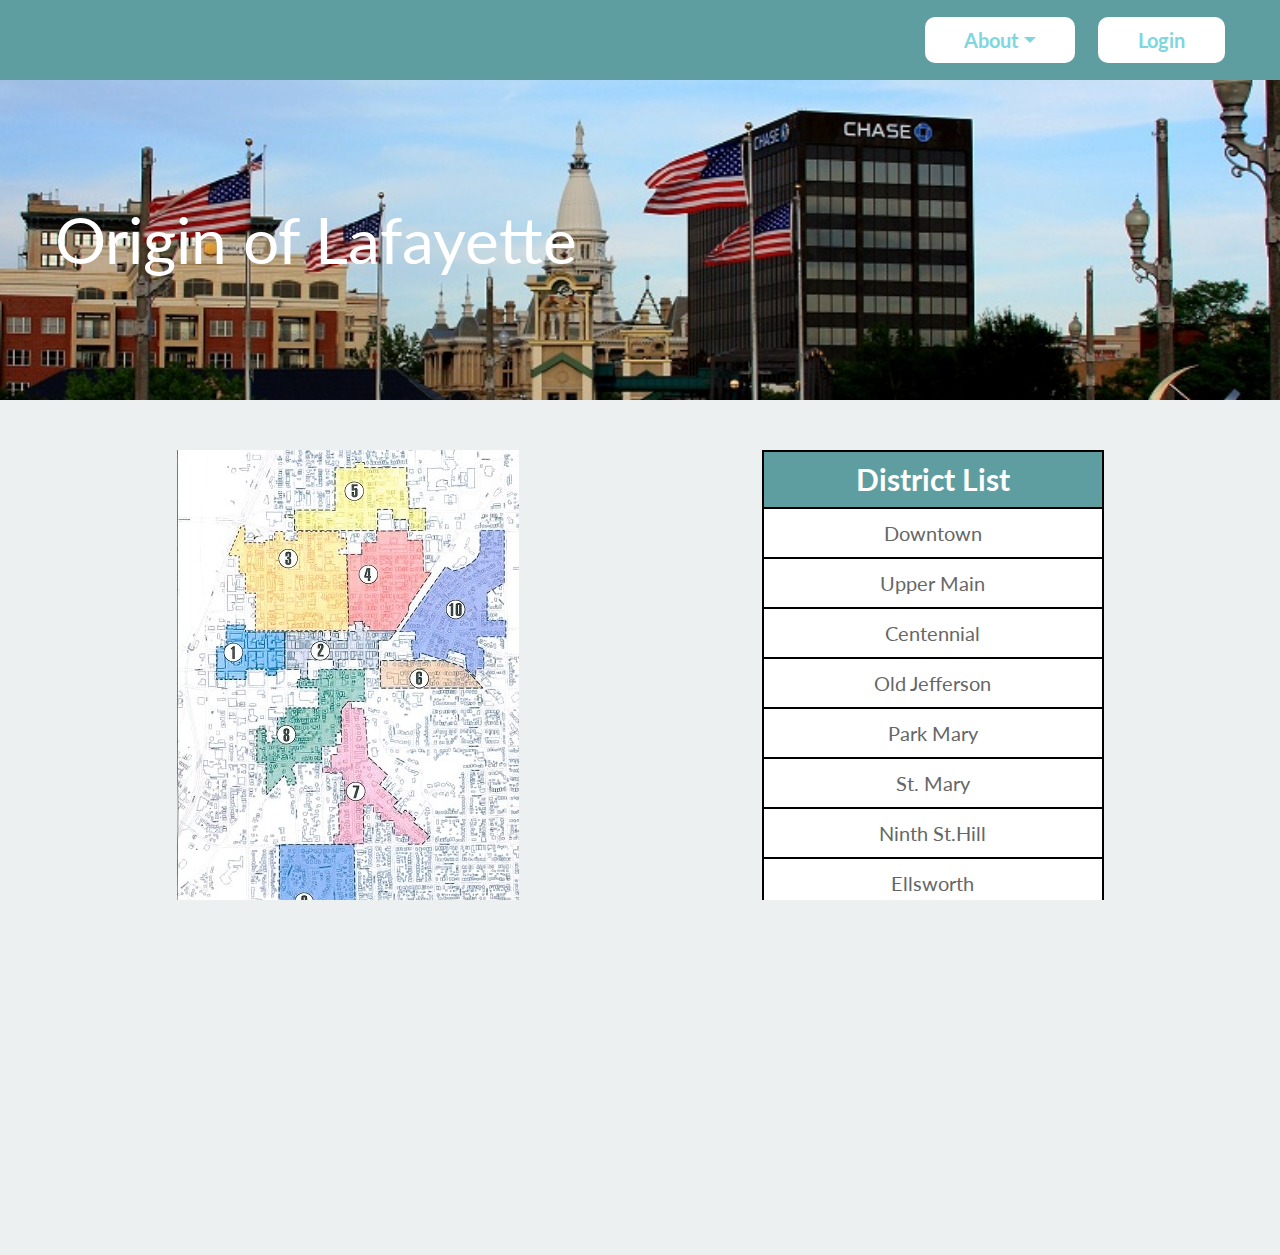
<file: index.html>
﻿<!DOCTYPE html>
<html>
<head>
	<meta charset="utf-8" name="viewport" content="width=device-width, initial-scale=1.0"/>
	<title>Origin of Lafayette Main Page</title>
	<link rel="icon" type="image/png" href="images/icons/favicon (3).ico"/>

	<!-- Bootstrap CSS -->
	<link rel="stylesheet" href="https://stackpath.bootstrapcdn.com/bootstrap/4.3.1/css/bootstrap.min.css" integrity="sha384-ggOyR0iXCbMQv3Xipma34MD+dH/1fQ784/j6cY/iJTQUOhcWr7x9JvoRxT2MZw1T" crossorigin="anonymous">
	<link href="https://fonts.googleapis.com/css?family=Roboto" rel="stylesheet">
	<link href="https://fonts.googleapis.com/css?family=Lato:400,400i,700,700i" rel="stylesheet">

	<link rel="stylesheet" type="text/css" href="css/style.css">
	<link rel="stylesheet" type="text/css" href="css/main.css">
	<link rel="stylesheet" type="text/css" href="css/mainpage2.css">
	<link rel="stylesheet" type="text/css" href="css/final.css">
	<!-- <script type="text/javascript" src="jquery.min.js"></script>
	<script type="text/javascript" src="jquery.maphilight.min.js"></script>
	<script type="text/javascript">
		$(function () {
			$('.map').maphilight();
		});
	</script> -->
</head>
<body>
	<div class="titleDiv">
		<div class="container">
			<div class="title" style="color: #5F9EA0">O</div>
			<div class="button">
				<button OnClick='location.href="login.php"'>Login</button>
			</div>
			<div class="button">
				<div class="dropdown">
					<button class="dropbtn dropdown-toggle" style="padding: 8px 0px;width:100%;">About</button>
					<div class="dropdown-content">
						<a id="uppermaindrop" href="TippecanoeHistory.php">Tippecanoe County History</a>
						<a id="uppermaindrop" href="RatingSystem.php">Rating System</a>
 					</div>
				</div>
			</div>
		</div>
	</div>
	<div class="topImage">
		<div class="container">
			<p class="topTitle">Origin of Lafayette</p>
		</div>
	</div>

	<div class="container holder">
		<div class="img_container">
			<img src="images/Lafayettemap2.jpg" width="342px" height="549px" usemap="#image-map">
			<map name="image-map">
				<area target="" alt="1) Downtown" title="1) Downtown" href="downtown/" coords="48,174,66,175,67,182,106,181,107,217,98,217,98,225,87,224,87,218,69,218,67,229,38,229,38,197,48,198" shape="poly">
				<area target="" alt="2) Upper Main" title="2) Upper Main" href="uppermain/" coords="106,180,178,180,178,172,188,172,188,181,219,181,211,190,199,191,200,216,185,216,185,209,160,209,160,218,154,218,154,209,130,208,130,227,124,227,123,218,108,219,108,197" shape="poly">
				<area target="" alt="3) Centennial" title="3) Centennial" href="centennial/" coords="172,179,78,180,77,141,67,141,67,121,63,123,61,106,52,105,67,72,68,92,97,89,97,79,105,79,106,89,120,89,119,81,160,80,169,88" shape="poly">
				<area target="" alt="4) Old Jefferson" title="4) Old Jefferson" href="oldjefferson\" coords="171,103,183,103,183,92,199,93,200,81,230,81,230,89,244,89,247,121,254,122,218,180,192,180,186,176,185,169,178,170,177,173,172,173" shape="poly">
				<area target="" alt="5) Park Mary" title="5) Park Mary" href="parkmary\" coords="116,80,200,80,200,58,215,59,214,69,230,69,231,80,247,80,247,57,231,57,229,16,186,16,186,11,177,11,177,16,160,18,157,59,117,59" shape="poly">
				<area target="" alt="6) St. Mary" title="6) St. Mary" href="stmary" coords="202,210,202,237,305,238,286,218,267,210" shape="poly">
				<area target="" alt="7) Ninth St. Hill" title="7) Ninth St. Hill" href="ninthhill/" coords="144,316,144,322,164,322,166,352,161,353,161,384,156,386,155,392,185,392,186,354,195,354,195,361,203,361,203,369,215,370,216,385,231,385,230,393,244,393,252,385,236,371,240,368,228,359,223,363,216,355,220,350,202,334,209,324,190,305,188,259,173,257,173,252,163,258,164,295,159,295,160,303,155,304,153,315" shape="poly">
				<area target="" alt="8) Ellsworth" title="8) Ellsworth" href="ellsworth/" coords="120,237,120,229,141,229,141,219,186,219,188,251,170,251,163,256,163,281,159,282,157,295,143,296,143,310,119,311,113,317,119,332,110,335,106,327,88,344,87,311,79,310,79,278,87,277,88,291,94,292,94,287,99,287,99,266,108,266,108,256,141,256,141,238" shape="poly">
				<area target="" alt="9) Highland Park" title="9) Highland Park" href="highlandpark/" coords="101,396,176,395,179,513,152,519,127,519,91,516,91,500,108,500,107,478,101,481" shape="poly">
				<area target="" alt="10) Perrin" title="10) Perrin" href="perrin/" coords="222,181,267,117,276,120,294,111,303,101,303,81,327,79,327,133,311,141,308,169,328,170,328,188,300,186,299,194,306,199,305,218,298,219,298,228,289,220,288,205,272,199,268,210,242,202,242,208,235,208,233,191,237,191,237,180" shape="poly">
			</map>
			
		</div>

		<div class="table_placement">
			<table>
				<tr>
					<th>District List</th>
				</tr>
				<tr>
					<td><a id="downtown" href="downtown/">Downtown</a></td>
				</tr>
				<tr>
					<td><a id="uppermain" href="uppermain/">Upper Main</a></td>
				</tr>
				<tr>
					<td><a id="centennial" href="centennial/">Centennial</a></td>
				</tr>
				<tr>
					<td><a id="oldjefferson" href="oldjefferson/">Old Jefferson</a></td>
				</tr>
				<tr>
					<td><a id="parkmarry" href="parkmary/">Park Mary</a></td>
				</tr>
				<tr>
					<td><a id="stmary" href="stmary/">St. Mary</a></td>
				</tr>
				<tr>
					<td><a id="ninthsthill" href="ninthhill/">Ninth St.Hill</a></td>
				</tr>
				<tr>
					<td><a id="ellsworth" href="ellsworth/">Ellsworth</a></td>
				</tr>
				<tr>
					<td><a id="highlandpaer" href="highlandpark">Highland Park</a></td>
				</tr>
				<tr>
					<td><a id="perrin" href="perrin/">Perrin</a></td>
				</tr>
			</table>
		</div>
	</div>

<footer class="page-footer font-small teal pt-4">
	<div class="col-md-12">
		<h5 class="text-uppercase font-weight-bold">Contact Us</h5>
		<h6 class="font-weight-normal">Phone: 765-807-1000</h6>
		<h6 class="font-weight-normal">Email: jcollier@lafayette.in.gov</h6>
		<h6 class="font-weight-normal">Address: 20 N 6th Street Lafayette, IN 47901</h6>
		<h6 class="font-weight-normal">Website:<a id="footerText" href="https://www.lafayette.in.gov/187/Economic-Development" target="_blank"> Lafayette Economic Association</a></h6>
	</div>
	<div class="footer-copyright text-center py-3">© 2019 Copyright:
		<a href="https://engineering.purdue.edu/EPICS" id="footerText" target="_blank"> Purdue EPICS</a>
	</div>
</footer>
</body>
</html>
</file>
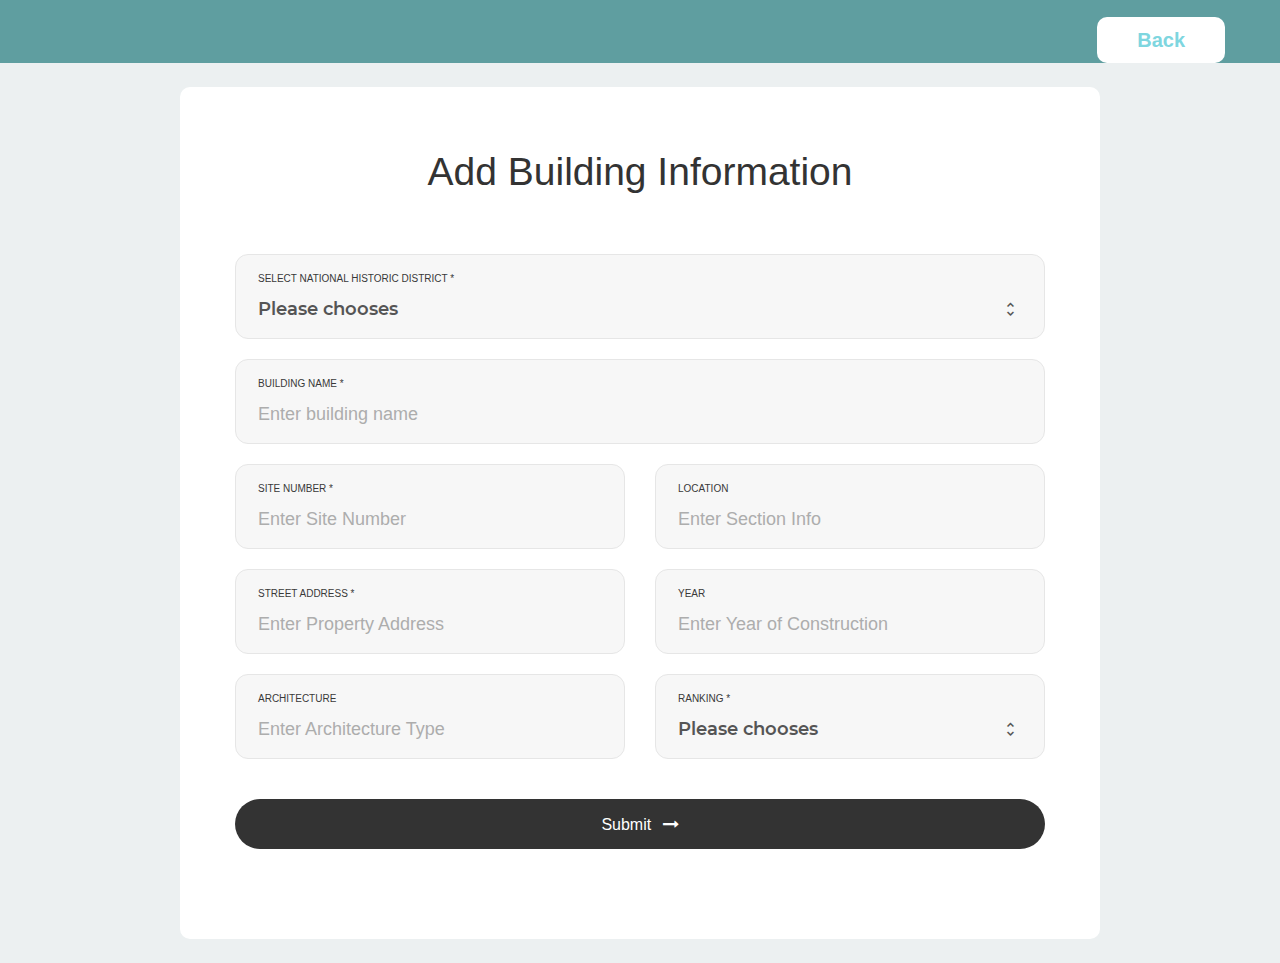
<file: buildingForm.html>
<!DOCTYPE html>
<html lang="en">
<head>
	<title>Origin of Lafayette</title>
	<meta charset="UTF-8">
	<link rel="stylesheet" type="text/css" href="css/final.css">
<!--===============================================================================================-->
	<meta name="viewport" content="width=device-width, initial-scale=1">
<!--===============================================================================================-->
	<link rel="icon" type="image/png" href="images/icons/favicon (3).ico"/>
<!--===============================================================================================-->
	<link rel="stylesheet" type="text/css" href="vendor/bootstrap/css/bootstrap.min.css">
<!--===============================================================================================-->
	<link rel="stylesheet" type="text/css" href="fonts/font-awesome-4.7.0/css/font-awesome.min.css">
<!--===============================================================================================-->
	<link rel="stylesheet" type="text/css" href="fonts/iconic/css/material-design-iconic-font.min.css">
<!--===============================================================================================-->
	<link rel="stylesheet" type="text/css" href="vendor/animate/animate.css">
<!--===============================================================================================-->
	<link rel="stylesheet" type="text/css" href="vendor/css-hamburgers/hamburgers.min.css">
<!--===============================================================================================-->
	<link rel="stylesheet" type="text/css" href="vendor/animsition/css/animsition.min.css">
<!--===============================================================================================-->
	<link rel="stylesheet" type="text/css" href="vendor/select2/select2.min.css">
<!--===============================================================================================-->
	<link rel="stylesheet" type="text/css" href="vendor/daterangepicker/daterangepicker.css">
<!--===============================================================================================-->
	<link rel="stylesheet" type="text/css" href="vendor/noui/nouislider.min.css">
<!--===============================================================================================-->
	<link rel="stylesheet" type="text/css" href="css/util.css">
	<link rel="stylesheet" type="text/css" href="css/main.css">
<!--===============================================================================================-->
</head>
<body>

	<div class="titleDiv">
		<div class="container">
			<div class="button">
				<button OnClick='location.href="indexAdmin.php"'>Back</button>
			</div>
		</div>
	</div>
	<div class="container-contact100">
		<div class="wrap-contact100">
			<form class="contact100-form validate-form" action="insert.php" method="post">
				<span class="contact100-form-title">
					Add Building Information
				</span>

				<div class="wrap-input100 input100-select bg1">
					<span class="label-input100">Select National Historic District *</span>
					<div>
						<select class="js-select2" name="district">
							<option>Please chooses</option>
							<option>Downtown</option>
							<option>Upper Main</option>
							<option>Centennial</option>
							<option>Old Jefferson</option>
							<option>Park Mary</option>
							<option>St. Marys</option>
							<option>Ninth St. Hill</option>
							<option>Ellsworth</option>
							<option>Highland Park</option>
							<option>Perrin</option>
						</select>
						<div class="dropDownSelect2"></div>
					</div>
				</div>

				<div class="wrap-input100 validate-input bg1" data-validate="Please enter a valid name">
					<span class="label-input100">Building Name *</span>
					<input class="input100" type="text" name="buildingName" placeholder="Enter building name">
				</div>

				<div class="wrap-input100 bg1 rs1-wrap-input100">
					<span class="label-input100">Site Number *</span>
					<input class="input100" type="number" name="siteNumber" placeholder="Enter Site Number">
				</div>					

				<div class="wrap-input100 bg1 rs1-wrap-input100">
					<span class="label-input100">Location</span>
					<input class="input100" type="text" name="locationInfo" placeholder="Enter Section Info">
				</div>				

				<div class="wrap-input100 bg1 rs1-wrap-input100" data-validate = "Enter valid address">
					<span class="label-input100">Street Address *</span>
					<input class="input100" type="text" name="address" placeholder="Enter Property Address">
				</div>

				<div class="wrap-input100 bg1 rs1-wrap-input100">
					<span class="label-input100">Year</span>
					<input class="input100" type="number" min="1700" max="2050" name="year" placeholder="Enter Year of Construction">
				</div>


				<div class="wrap-input100 bg1 rs1-wrap-input100">
					<span class="label-input100">Architecture</span>
					<input class="input100" type="text" name="architecture" placeholder="Enter Architecture Type">
				</div>

				<div class="wrap-input100 rs1-wrap-input100 bg1">
					<span class="label-input100">Ranking *</span>
					<div>
						<select class="js-select2" name="rating">
							<option>Please chooses</option>
							<option>Non-Contributing (NC)</option>
							<option>Notable (N)</option>
							<option>Contributing (C)</option>
							<option>Outstanding (O)</option>
						</select>
						<div class="dropDownSelect2"></div>
					</div>
				</div>				
				<div class="container-contact100-form-btn">
					<button class="contact100-form-btn">
						<span>
							Submit
							<i class="fa fa-long-arrow-right m-l-7" aria-hidden="true"></i>
						</span>
					</button>
				</div>
			</form>
		</div>
	</div>



<!--===============================================================================================-->
	<script src="vendor/jquery/jquery-3.2.1.min.js"></script>
<!--===============================================================================================-->
	<script src="vendor/animsition/js/animsition.min.js"></script>
<!--===============================================================================================-->
	<script src="vendor/bootstrap/js/popper.js"></script>
	<script src="vendor/bootstrap/js/bootstrap.min.js"></script>
<!--===============================================================================================-->
	<script src="vendor/select2/select2.min.js"></script>
	<script>
		$(".js-select2").each(function(){
			$(this).select2({
				minimumResultsForSearch: 20,
				dropdownParent: $(this).next('.dropDownSelect2')
			});


			$(".js-select2").each(function(){
				$(this).on('select2:close', function (e){
					if($(this).val() == "Please chooses") {
						$('.js-show-service').slideUp();
					}
					else {
						$('.js-show-service').slideUp();
						$('.js-show-service').slideDown();
					}
				});
			});
		})
	</script>
<!--===============================================================================================-->
	<script src="vendor/daterangepicker/moment.min.js"></script>
	<script src="vendor/daterangepicker/daterangepicker.js"></script>
<!--===============================================================================================-->
	<script src="vendor/countdowntime/countdowntime.js"></script>
<!--===============================================================================================-->
	<script src="vendor/noui/nouislider.min.js"></script>
	<script>
	    var filterBar = document.getElementById('filter-bar');

	    noUiSlider.create(filterBar, {
	        start: [ 1500, 3900 ],
	        connect: true,
	        range: {
	            'min': 1500,
	            'max': 7500
	        }
	    });

	    var skipValues = [
	    document.getElementById('value-lower'),
	    document.getElementById('value-upper')
	    ];

	    filterBar.noUiSlider.on('update', function( values, handle ) {
	        skipValues[handle].innerHTML = Math.round(values[handle]);
	        $('.contact100-form-range-value input[name="from-value"]').val($('#value-lower').html());
	        $('.contact100-form-range-value input[name="to-value"]').val($('#value-upper').html());
	    });
	</script>
<!--===============================================================================================-->
	<script src="js/main.js"></script>

<!-- Global site tag (gtag.js) - Google Analytics -->
<script async src="https://www.googletagmanager.com/gtag/js?id=UA-23581568-13"></script>
<script>
  window.dataLayer = window.dataLayer || [];
  function gtag(){dataLayer.push(arguments);}
  gtag('js', new Date());

  gtag('config', 'UA-23581568-13');
</script>

</body>
</html>
</file>
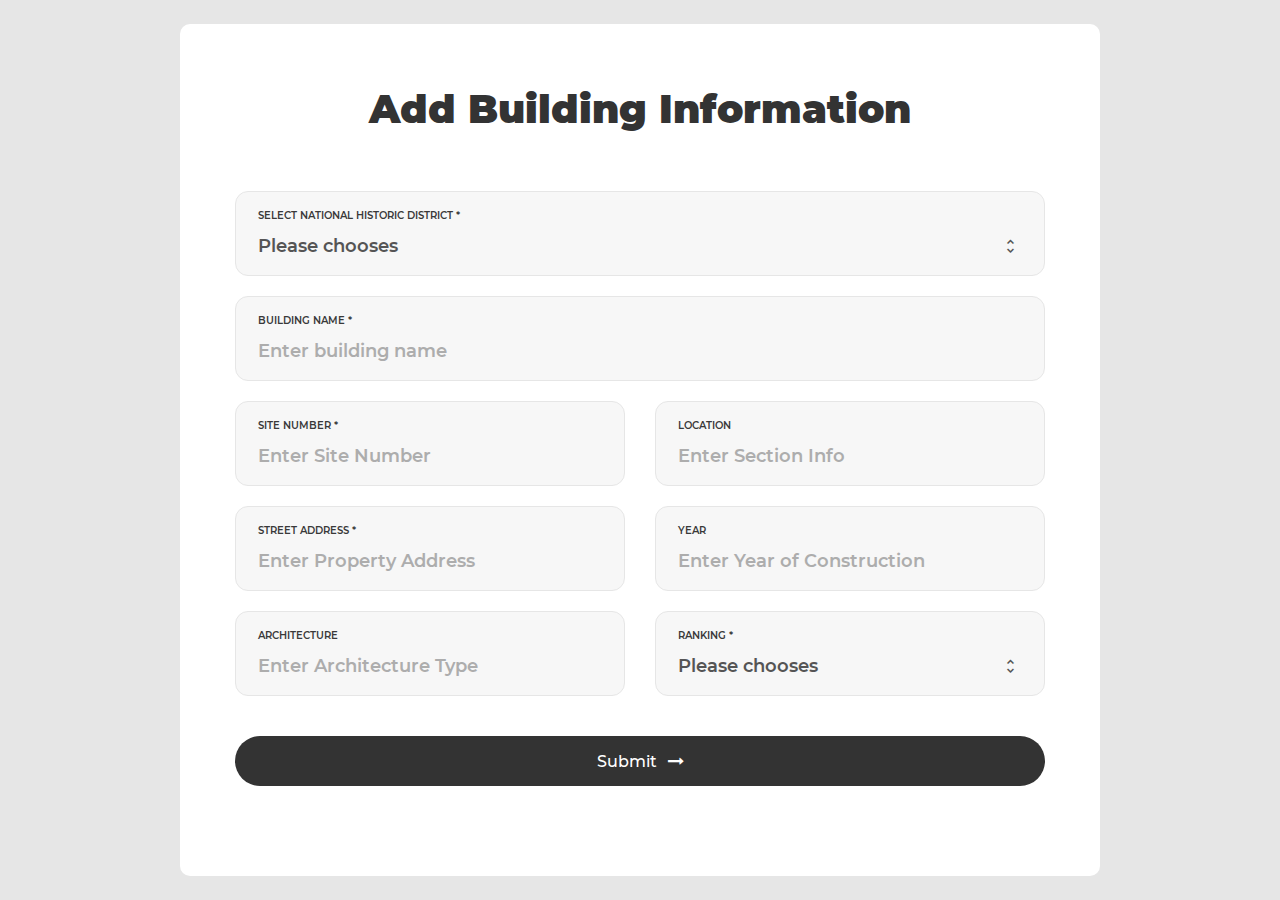
<file: OLD/buildingForm.html>
<!DOCTYPE html>
<html lang="en">
<head>
	<title>Origin of Lafayette</title>
	<meta charset="UTF-8">
	<meta name="viewport" content="width=device-width, initial-scale=1">
<!--===============================================================================================-->
	<link rel="icon" type="image/png" href="images/icons/favicon.ico"/>
<!--===============================================================================================-->
	<link rel="stylesheet" type="text/css" href="vendor/bootstrap/css/bootstrap.min.css">
<!--===============================================================================================-->
	<link rel="stylesheet" type="text/css" href="fonts/font-awesome-4.7.0/css/font-awesome.min.css">
<!--===============================================================================================-->
	<link rel="stylesheet" type="text/css" href="fonts/iconic/css/material-design-iconic-font.min.css">
<!--===============================================================================================-->
	<link rel="stylesheet" type="text/css" href="vendor/animate/animate.css">
<!--===============================================================================================-->
	<link rel="stylesheet" type="text/css" href="vendor/css-hamburgers/hamburgers.min.css">
<!--===============================================================================================-->
	<link rel="stylesheet" type="text/css" href="vendor/animsition/css/animsition.min.css">
<!--===============================================================================================-->
	<link rel="stylesheet" type="text/css" href="vendor/select2/select2.min.css">
<!--===============================================================================================-->
	<link rel="stylesheet" type="text/css" href="vendor/daterangepicker/daterangepicker.css">
<!--===============================================================================================-->
	<link rel="stylesheet" type="text/css" href="vendor/noui/nouislider.min.css">
<!--===============================================================================================-->
	<link rel="stylesheet" type="text/css" href="css/util.css">
	<link rel="stylesheet" type="text/css" href="css/main.css">
<!--===============================================================================================-->
</head>
<body>


	<div class="container-contact100">
		<div class="wrap-contact100">
			<form class="contact100-form validate-form" action="insert.php" method="post">
				<span class="contact100-form-title">
					Add Building Information
				</span>

				<div class="wrap-input100 input100-select bg1">
					<span class="label-input100">Select National Historic District *</span>
					<div>
						<select class="js-select2" name="district">
							<option>Please chooses</option>
							<option>Downtown</option>
							<option>Upper Main</option>
							<option>Centennial</option>
							<option>Old Jefferson</option>
							<option>Park Mary</option>
							<option>St. Marys</option>
							<option>Ninth St. Hill</option>
							<option>Ellsworth</option>
							<option>Highland Park</option>
							<option>Perrin</option>
						</select>
						<div class="dropDownSelect2"></div>
					</div>
				</div>

				<div class="wrap-input100 validate-input bg1" data-validate="Please enter a valid name">
					<span class="label-input100">Building Name *</span>
					<input class="input100" type="text" name="buildingName" placeholder="Enter building name">
				</div>

				<div class="wrap-input100 bg1 rs1-wrap-input100">
					<span class="label-input100">Site Number *</span>
					<input class="input100" type="number" name="siteNumber" placeholder="Enter Site Number">
				</div>					

				<div class="wrap-input100 bg1 rs1-wrap-input100">
					<span class="label-input100">Location</span>
					<input class="input100" type="text" name="locationInfo" placeholder="Enter Section Info">
				</div>				

				<div class="wrap-input100 bg1 rs1-wrap-input100" data-validate = "Enter valid address">
					<span class="label-input100">Street Address *</span>
					<input class="input100" type="text" name="address" placeholder="Enter Property Address">
				</div>

				<div class="wrap-input100 bg1 rs1-wrap-input100">
					<span class="label-input100">Year</span>
					<input class="input100" type="number" min="1700" max="2050" name="year" placeholder="Enter Year of Construction">
				</div>


				<div class="wrap-input100 bg1 rs1-wrap-input100">
					<span class="label-input100">Architecture</span>
					<input class="input100" type="text" name="architecture" placeholder="Enter Architecture Type">
				</div>

				<div class="wrap-input100 rs1-wrap-input100 bg1">
					<span class="label-input100">Ranking *</span>
					<div>
						<select class="js-select2" name="rating">
							<option>Please chooses</option>
							<option>Non-Contributing (NC)</option>
							<option>Notable (N)</option>
							<option>Contributing (C)</option>
							<option>Outstanding (O)</option>
						</select>
						<div class="dropDownSelect2"></div>
					</div>
				</div>				
				<div class="container-contact100-form-btn">
					<button class="contact100-form-btn">
						<span>
							Submit
							<i class="fa fa-long-arrow-right m-l-7" aria-hidden="true"></i>
						</span>
					</button>
				</div>
			</form>
		</div>
	</div>



<!--===============================================================================================-->
	<script src="vendor/jquery/jquery-3.2.1.min.js"></script>
<!--===============================================================================================-->
	<script src="vendor/animsition/js/animsition.min.js"></script>
<!--===============================================================================================-->
	<script src="vendor/bootstrap/js/popper.js"></script>
	<script src="vendor/bootstrap/js/bootstrap.min.js"></script>
<!--===============================================================================================-->
	<script src="vendor/select2/select2.min.js"></script>
	<script>
		$(".js-select2").each(function(){
			$(this).select2({
				minimumResultsForSearch: 20,
				dropdownParent: $(this).next('.dropDownSelect2')
			});


			$(".js-select2").each(function(){
				$(this).on('select2:close', function (e){
					if($(this).val() == "Please chooses") {
						$('.js-show-service').slideUp();
					}
					else {
						$('.js-show-service').slideUp();
						$('.js-show-service').slideDown();
					}
				});
			});
		})
	</script>
<!--===============================================================================================-->
	<script src="vendor/daterangepicker/moment.min.js"></script>
	<script src="vendor/daterangepicker/daterangepicker.js"></script>
<!--===============================================================================================-->
	<script src="vendor/countdowntime/countdowntime.js"></script>
<!--===============================================================================================-->
	<script src="vendor/noui/nouislider.min.js"></script>
	<script>
	    var filterBar = document.getElementById('filter-bar');

	    noUiSlider.create(filterBar, {
	        start: [ 1500, 3900 ],
	        connect: true,
	        range: {
	            'min': 1500,
	            'max': 7500
	        }
	    });

	    var skipValues = [
	    document.getElementById('value-lower'),
	    document.getElementById('value-upper')
	    ];

	    filterBar.noUiSlider.on('update', function( values, handle ) {
	        skipValues[handle].innerHTML = Math.round(values[handle]);
	        $('.contact100-form-range-value input[name="from-value"]').val($('#value-lower').html());
	        $('.contact100-form-range-value input[name="to-value"]').val($('#value-upper').html());
	    });
	</script>
<!--===============================================================================================-->
	<script src="js/main.js"></script>

<!-- Global site tag (gtag.js) - Google Analytics -->
<script async src="https://www.googletagmanager.com/gtag/js?id=UA-23581568-13"></script>
<script>
  window.dataLayer = window.dataLayer || [];
  function gtag(){dataLayer.push(arguments);}
  gtag('js', new Date());

  gtag('config', 'UA-23581568-13');
</script>

</body>
</html>
</file>
<file: css/style.css>
* {
	font-family: 'Lato', sans-serif;
	margin: 0px;
	padding: 0px;
}
body {
	font-size: 120%;
  	background: #F8F8FF;
}

.header {
	width: 30%;
	margin: 50px auto 0px;
	color: white;
	background: #5F9EA0;
	text-align: center;
	border: 1px solid #B0C4DE;
	border-bottom: none;
	border-radius: 10px 10px 0px 0px;
	padding: 20px;
}

.titleInfo {
  text-align: center;
  padding-bottom: 30px;

}

h1 { 
	color: #111; 
	font-family: 'Lato', sans-serif;
     font-size: 64px; 
     width: 50%;
     font-weight: 700; 
     line-height: 64px; 
     margin: 0 0 0; 
     padding: 20px 30px; 
     text-align: center; 
     text-transform: uppercase; 
     display:inline-block;
}
form, .content {
	width: 30%;
	margin: 0px auto;
	padding: 20px;
	border: 1px solid #B0C4DE;
	border-radius: 0px 0px 10px 10px;
}

form, .contentAdmin {
	width: 30%;
	text-align: center;
	margin: 0px auto;
	padding: 10px;
	border-radius: 0px 0px 10px 10px;
}
.input-group {
	margin: 10px 0px 10px 0px;
}

.input-group label {
	display: block;
	text-align: left;
	margin: 3px;
}
.input-group input {
	height: 30px;
	width: 93%;
	padding: 5px 10px;
	font-size: 16px;
	border-radius: 5px;
	border: 1px solid gray;
}
.btn {
	padding: 10px;
	font-size: 15px;
	color: white;
	background: #5F9EA0;
	border: none;
	border-radius: 5px;
}
.error {
	width: 92%; 
	margin: 0px auto; 
	padding: 10px; 
	border: 1px solid #a94442; 
	color: #a94442; 
	background: #f2dede; 
	border-radius: 5px; 
	text-align: left;
}
.success {
	color: #3c763d; 
	background: #dff0d8; 
	border: 1px solid #3c763d;
	margin-bottom: 20px;
}

.titleInfo {
  width: 100%%;
  float: center;
}
.hr-sect {
  display: inline-flex;
  width: 50%;
  flex-basis: 100%;
  align-items: center;
  color: rgba(0, 0, 0, 0.35);
  margin: 8px 0px;
}
.hr-sect::before,
.hr-sect::after {
  content: "";
  flex-grow: 1;
  background: rgba(0, 0, 0, 0.35);
  height: 1px;
  font-size: 0px;
  line-height: 0px;
  margin: 0px 8px;
}
</file>
<file: css/main.css>
/*//////////////////////////////////////////////////////////////////
[ FONT ]*/

@font-face {
  font-family: Montserrat-Regular;
  src: url('../fonts/montserrat/Montserrat-Regular.ttf'); 
}

@font-face {
  font-family: Montserrat-Bold;
  src: url('../fonts/montserrat/Montserrat-Bold.ttf'); 
}

@font-face {
  font-family: Montserrat-Black;
  src: url('../fonts/montserrat/Montserrat-Black.ttf'); 
}

@font-face {
  font-family: Montserrat-SemiBold;
  src: url('../fonts/montserrat/Montserrat-SemiBold.ttf'); 
}

@font-face {
  font-family: Montserrat-Medium;
  src: url('../fonts/montserrat/Montserrat-Medium.ttf'); 
}



/*//////////////////////////////////////////////////////////////////
[ RESTYLE TAG ]*/

* {
	margin: 0px; 
	padding: 0px; 
	box-sizing: border-box;
}

body, html {
  font-family: 'Lato', sans-serif;
	height: 100%;
  /*background: #F8F8FF; /*the about page was split in two colors before removing this*/
}

/*---------------------------------------------*/
a {
  font-family: 'Lato', sans-serif;
	font-size: 14px;
	line-height: 1.7;
	color: #666666;
	margin: 0px;
}

a:focus {
	outline: none !important;
}

a:hover {
	text-decoration: none;
}

/*---------------------------------------------*/
h1,h2,h3,h4,h5,h6 {
	margin: 0px;
}

p {
  font-family: 'Lato', sans-serif;
	font-size: 14px;
	line-height: 1.7;
	color: #666666;
	margin: 0px;
}

ul, li {
	margin: 0px;
	list-style-type: none;
}


/*---------------------------------------------*/
input {
	outline: none;
	border: none;
}

input[type="number"] {
    -moz-appearance: textfield;
    appearance: none;
    -webkit-appearance: none;
}

input[type="number"]::-webkit-outer-spin-button,
input[type="number"]::-webkit-inner-spin-button {
    -webkit-appearance: none;
}

textarea {
  outline: none;
  border: none;
}

textarea:focus, input:focus {
  border-color: transparent !important;
}

input:focus::-webkit-input-placeholder { color:transparent; }
input:focus:-moz-placeholder { color:transparent; }
input:focus::-moz-placeholder { color:transparent; }
input:focus:-ms-input-placeholder { color:transparent; }

textarea:focus::-webkit-input-placeholder { color:transparent; }
textarea:focus:-moz-placeholder { color:transparent; }
textarea:focus::-moz-placeholder { color:transparent; }
textarea:focus:-ms-input-placeholder { color:transparent; }

input::-webkit-input-placeholder { color: #adadad;}
input:-moz-placeholder { color: #adadad;}
input::-moz-placeholder { color: #adadad;}
input:-ms-input-placeholder { color: #adadad;}

textarea::-webkit-input-placeholder { color: #adadad;}
textarea:-moz-placeholder { color: #adadad;}
textarea::-moz-placeholder { color: #adadad;}
textarea:-ms-input-placeholder { color: #adadad;}

/*---------------------------------------------*/
button {
	outline: none !important;
	border: none;
	background: transparent;
}

button:hover {
	cursor: pointer;
}

iframe {
	border: none !important;
}


/*---------------------------------------------*/
.container {
	max-width: 1200px;
}


/*//////////////////////////////////////////////////////////////////
[ Utility ]*/

.bg0 {background-color: #fff;}
.bg1 {background-color: #f7f7f7;}


/*//////////////////////////////////////////////////////////////////
[ Contact ]*/

.container-contact100 {
  min-height: 100vh;
  display: -webkit-box;
  display: -webkit-flex;
  display: -moz-box;
  display: -ms-flexbox;
  display: flex;
  flex-wrap: wrap;
  justify-content: center;
  align-items: center;
  padding: 15px;
  /*background: #e6e6e6; made background 2 diff. colors addbuilding*/
  
}

.wrap-contact100 {
  width: 920px;
  background: #fff;
  border-radius: 10px;
  overflow: hidden;
  padding: 62px 55px 90px 55px;
}


/*------------------------------------------------------------------
[  ]*/

.contact100-form {
  width: 100%;
  display: -webkit-box;
  display: -webkit-flex;
  display: -moz-box;
  display: -ms-flexbox;
  display: flex;
  flex-wrap: wrap;
  justify-content: space-between;
}

.contact100-form-title {
  display: block;
  width: 100%;
  font-size: 39px;
  color: #333333;
  line-height: 1.2;
  text-align: center;
  padding-bottom: 59px;
}



/*------------------------------------------------------------------
[  ]*/

.wrap-input100 {
  width: 100%;
  position: relative;
  border: 1px solid #e6e6e6;
  border-radius: 13px;
  padding: 10px 30px 9px 22px;
  margin-bottom: 20px;
}

.rs1-wrap-input100 {
  width: calc((100% - 30px) / 2);
}

.label-input100 {
  font-size: 10px;
  color: #393939;
  line-height: 1.5;
  text-transform: uppercase;
}

.input100 {
  display: block;
  width: 100%;
  background: transparent;
  font-size: 18px;
  color: #555555;
  line-height: 1.2;
  padding-right: 15px;
}


/*---------------------------------------------*/
input.input100 {
  height: 40px;
}


textarea.input100 {
  min-height: 120px;
  padding-top: 9px;
  padding-bottom: 13px;
}


.input100:focus + .focus-input100::before {
  width: 100%;
}

.has-val.input100 + .focus-input100::before {
  width: 100%;
}


/*------------------------------------------------------------------
[ Button ]*/
.container-contact100-form-btn {
  display: -webkit-box;
  display: -webkit-flex;
  display: -moz-box;
  display: -ms-flexbox;
  display: flex;
  flex-wrap: wrap;
  justify-content: center;
  padding-top: 20px;
  width: 100%;
}

.contact100-form-btn {
  display: -webkit-box;
  display: -webkit-flex;
  display: -moz-box;
  display: -ms-flexbox;
  display: flex;
  justify-content: center;
  align-items: center;
  padding: 0 20px;
  width: 100%;
  height: 50px;
  background-color: #333333;
  border-radius: 25px;
  font-size: 16px;
  color: #fff;
  line-height: 1.2;

  -webkit-transition: all 0.4s;
  -o-transition: all 0.4s;
  -moz-transition: all 0.4s;
  transition: all 0.4s;
}

.contact100-form-btn i {
  -webkit-transition: all 0.4s;
  -o-transition: all 0.4s;
  -moz-transition: all 0.4s;
  transition: all 0.4s;
}

.contact100-form-btn:hover {
  background-color: #00ad5f;
}

.contact100-form-btn:hover i {
  -webkit-transform: translateX(10px);
  -moz-transform: translateX(10px);
  -ms-transform: translateX(10px);
  -o-transform: translateX(10px);
  transform: translateX(10px);
}

/*------------------------------------------------------------------
[ Responsive ]*/

@media (max-width: 768px) {
  .rs1-wrap-input100 {
    width: 100%;
  }

}

@media (max-width: 576px) {
  .wrap-contact100 {
    padding: 62px 15px 90px 15px;
  }

  .wrap-input100 {
    padding: 10px 10px 9px 10px;
  }
}



/*------------------------------------------------------------------
[ Alert validate ]*/

.validate-input {
  position: relative;
}

.alert-validate::before {
  content: attr(data-validate);
  display: -webkit-box;
  display: -webkit-flex;
  display: -moz-box;
  display: -ms-flexbox;
  display: flex;
  align-items: center;
  position: absolute;
  width: 100%;
  min-height: 40px;
  background-color: #f7f7f7;
  top: 35px;
  left: 0px;
  padding: 0 45px 0 22px;
  pointer-events: none;

  font-size: 18px;
  color: #fa4251;
  line-height: 1.2;
}

.btn-hide-validate {
  font-size: 18px;
  color: #fa4251;
  cursor: pointer;
  display: -webkit-box;
  display: -webkit-flex;
  display: -moz-box;
  display: -ms-flexbox;
  display: flex;
  align-items: center;
  justify-content: center;
  position: absolute;
  width: 40px;
  height: 40px;
  top: 35px;
  right: 12px;
}

.rs1-alert-validate.alert-validate::before {
  background-color: #fff;
}

.true-validate::after {
  content: "\f26b";
  font-family: Material-Design-Iconic-Font;
  font-size: 18px;
  color: #00ad5f;
  display: -webkit-box;
  display: -webkit-flex;
  display: -moz-box;
  display: -ms-flexbox;
  display: flex;
  align-items: center;
  justify-content: center;
  position: absolute;
  width: 40px;
  height: 40px;
  top: 35px;
  right: 10px;
}

/*---------------------------------------------*/
@media (max-width: 576px) {
  .alert-validate::before {
    padding: 0 10px 0 10px;
  }

  .true-validate::after,
  .btn-hide-validate {
    right: 0px;
    width: 30px;
  }
}


/*==================================================================
[ Restyle Select2 ]*/

.select2-container {
  display: block;
  max-width: 100% !important;
  width: auto !important;
}

.select2-container .select2-selection--single {
  display: -webkit-box;
  display: -webkit-flex;
  display: -moz-box;
  display: -ms-flexbox;
  display: flex;
  align-items: center;
  background-color: transparent;
  border: none;
  height: 40px;
  outline: none;
  position: relative;
}

/*------------------------------------------------------------------
[ in select ]*/
.select2-container .select2-selection--single .select2-selection__rendered {
  font-family: Montserrat-SemiBold;
  font-size: 18px;
  color: #555555;
  line-height: 1.2;
  padding-left: 0px ;
  background-color: transparent;
}

.select2-container--default .select2-selection--single .select2-selection__arrow {
  height: 100%;
  top: 50%;
  transform: translateY(-50%);
  right: 0px;
  display: -webkit-box;
  display: -webkit-flex;
  display: -moz-box;
  display: -ms-flexbox;
  display: flex;
  align-items: center;
  justify-content: flex-end;
}

.select2-selection__arrow b {
  display: none;
}

.select2-selection__arrow::before {
  content: '\f312';
  font-family: Material-Design-Iconic-Font;
  font-size: 18px;
  color: #555555;
}


/*------------------------------------------------------------------
[ Dropdown option ]*/
.select2-container--open .select2-dropdown {
  z-index: 1251;
  width: calc(100% + 2px);
  border: 0px solid transparent;
  border-radius: 10px;
  overflow: hidden;
  background-color: white;
  left: -24px;

  box-shadow: 0 3px 10px 0px rgba(0, 0, 0, 0.2);
  -moz-box-shadow: 0 3px 10px 0px rgba(0, 0, 0, 0.2);
  -webkit-box-shadow: 0 3px 10px 0px rgba(0, 0, 0, 0.2);
  -o-box-shadow: 0 3px 10px 0px rgba(0, 0, 0, 0.2);
  -ms-box-shadow: 0 3px 10px 0px rgba(0, 0, 0, 0.2);
}

@media (max-width: 576px) {
  .select2-container--open .select2-dropdown {
    left: -12px;
  }
}

.select2-dropdown--above {top: -38px;}
.select2-dropdown--below {top: 10px;}

.select2-container .select2-results__option[aria-selected] {
  padding-top: 10px;
  padding-bottom: 10px;
  padding-left: 24px;
}

@media (max-width: 576px) {
  .select2-container .select2-results__option[aria-selected] {
    padding-left: 12px;
  }
}

.select2-container .select2-results__option[aria-selected="true"] {
  background: #00ad5f;
  color: white;
}

.select2-container .select2-results__option--highlighted[aria-selected] {
  background: #00ad5f;
  color: white;
}

.select2-results__options {
  font-family: Montserrat-SemiBold;
  font-size: 14px;
  color: #555555;
  line-height: 1.2;
}

.select2-search--dropdown .select2-search__field {
  border: 1px solid #aaa;
  outline: none;
  font-family: Poppins-Regular;
  font-size: 15px;
  color: #333333;
  line-height: 1.2;
}

.wrap-input100 .dropDownSelect2 .select2-container--open {
  width: 100% !important;
}

.wrap-input100 .dropDownSelect2 .select2-dropdown {
  width: calc(100% + 2px) !important;
}

/*==================================================================
[ Restyle Radio ]*/
.wrap-contact100-form-radio {
  width: 100%;
  padding: 15px 25px 0 25px;
}

.contact100-form-radio {
  padding-bottom: 5px;
}

.input-radio100 {
  display: none;
}

.label-radio100 {
  display: block;
  position: relative;
  padding-left: 28px;
  cursor: pointer;
  font-family: Montserrat-SemiBold;
  font-size: 18px;
  color: #555555;
  line-height: 1.2;
}

.label-radio100::before {
  content: "";
  display: block;
  position: absolute;
  width: 20px;
  height: 20px;
  border-radius: 50%;
  border: 1px solid #cdcdcd;
  background: #fff;
  left: 0;
  top: 50%;
  -webkit-transform: translateY(-50%);
  -moz-transform: translateY(-50%);
  -ms-transform: translateY(-50%);
  -o-transform: translateY(-50%);
  transform: translateY(-50%);
}

.label-radio100::after {
  content: "";
  display: block;
  position: absolute;
  width: 20px;
  height: 20px;
  border-radius: 50%;
  border: 6px solid transparent;
  background: #00ad5f;
  -moz-background-clip: padding;     
  -webkit-background-clip: padding;  
  background-clip: padding-box; 
  left: 0;
  top: 50%;
  -webkit-transform: translateY(-50%);
  -moz-transform: translateY(-50%);
  -ms-transform: translateY(-50%);
  -o-transform: translateY(-50%);
  transform: translateY(-50%);
  display: none;

}

.input-radio100:checked + .label-radio100::after {
  display: block;
}


/*==================================================================
[ rs NoUI ]*/
.wrap-contact100-form-range {
  width: 100%;
  padding: 20px 25px 57px 25px;
}

.contact100-form-range-value {
  font-family: Montserrat-SemiBold;
  font-size: 18px;
  color: #555555;
  line-height: 1.2;
  padding-top: 10px;
  padding-bottom: 30px;
}

.contact100-form-range-value input {
  display: none;
}

#filter-bar {
  height: 20px;
  border: 1px solid #e6e6e6;
  border-radius: 9px;
  background-color: #f7f7f7;
}
#filter-bar .noUi-connect {
  border: 1px solid #e6e6e6;
  border-radius: 9px;
  background-color: #00ad5f;
  box-shadow: none;
}
#filter-bar .noUi-handle {
  width: 40px;
  height: 36px;
  border: 1px solid #cccccc;
  border-radius: 9px;
  background: #f5f5f5;
  cursor: pointer;
  box-shadow: none;
  outline: none;
  top: -8px;
  display: -webkit-box;
  display: -webkit-flex;
  display: -moz-box;
  display: -ms-flexbox;
  display: flex;
  justify-content: center;
  align-items: center;
}

#filter-bar .noUi-handle.noUi-handle-lower {
  left: -1px;
}

#filter-bar .noUi-handle.noUi-handle-upper {
  left: -39px;
}

#filter-bar .noUi-handle:before {
  content: "";
  display: block;
  position: unset;
  height: 12px;
  width: 9px;
  background-color: transparent;
  border-left: 2px solid #cccccc;
  border-right: 2px solid #cccccc;
}
#filter-bar .noUi-handle:after {
  display: none;
}

@media (max-width: 576px) {
  .wrap-contact100-form-range {
    padding: 20px 0px 57px 0px;
  }

  .wrap-contact100-form-radio {
    padding: 15px 0px 0 0px;
  }
}
</file>
<file: css/mainpage2.css>
body {
	font-size: 120%;
		background: #F8F8FF;
}

html, body {
	overflow-x: hidden;
}

a {
	text-decoration: none;
	color: 0d1621;
	}
.titleInfo {
	text-align: center;
	padding-bottom: 2px;
}

h1, .full-width { 
	color: #111; 
	font-family: 'Lato', sans-serif;
	font-size: 64px; 
	width: 50%;
	font-weight: 700; 
	line-height: 150px; 
	text-align: center; 
	text-transform: uppercase; 
	display:inline;
	background-color: #7CB3CB;
	position:initial;
	margin: 0 -9999rem;
	padding: 0.25rem 9999rem;
}

td {
	text-align: center; 
	border: 2px solid black;
	border-collapse: collapse;
	background-color: #FFFFFF;
}

.buttonlogin:hover {
	box-shadow: 0 12px 16px 0 rgba(0,0,0,0.24),0 17px 50px 0 rgba(0,0,0,0.19);
}

.elements {
	display: inline;
	padding-bottom: 50px;
}
.contentAdmin {
	font-size: 0;
	max-width: 500px;
	width: 50%;
}
.buttons {
	float: center;
	display: inline;
}

.titleInfo {
	width: 100%;
	float: center;
}

.notifications{
	width: 100%;
	float: center;
}

.inside {
	width: 40%;
	margin: 0 auto;
}

.hr-sect {
	display: inline-flex;
	width: 50%;
	flex-basis: 100%;
	align-items: center;
	color: rgba(0, 0, 0, 0.35);
	margin: 8px 0px;
}
.hr-sect::before,
.hr-sect::after {
	content: "";
	flex-grow: 1;
	background: rgba(0, 0, 0, 0.35);
	height: 1px;
	font-size: 0px;
	line-height: 0px;
	margin: 0px 8px;
}

footer {
	padding-top: 30px;
	background-color: #5F9EA0;
	margin-top: 50px;
}
.col-md-12 {
	text-align: center;
}

#footerText {
	font-size:17px;
}
</file>
<file: css/final.css>
.titleDiv .container {
	margin-top: 0;
}
.title {
	text-align: left;
	color: #fff;
	font-size: 50px;
	line-height: 60px;
	font-family: 'Lato';
	padding: 10px 0;
	font-weight: 700;
	width: 70%;
	display: inline-block;
}
.rank_title {
	text-align: center;
	font-style: oblique;
	font-size: 40px;
	font-weight: 800;
	margin-top: 20px;
	margin-bottom: 20px; 
}
.button {
	width: 30%;
	max-width: 150px;
	min-width: 100px;
	display: inline-block;
	margin-top: 17px;
	float: right;
}

.button button {
	color: #7ed6df;
	font-size: 20px;
	font-weight: 700;
	text-align: center;
	border-radius: 10px;
	display: inline-block;
	background-color: #fff;
	float: right;
	padding: 8px 40px;
}
.button button:hover {
	background-color: #f1f1f1;
}

body {
	background-color: #ecf0f1 !important;
}

.btn {
	border: none;
	font-size: 20px;
}

.btn, .titleDiv, th, footer {
	background-color: #5F9EA0 !important;
	color: #fff !important;
}
body {
	display: flex;
	min-height: 100vh;
	flex-direction: column;
}
.holder {
	flex: 1;
	margin-top: 50px;
	font-size: 0;
}
.img_container {
	display: inline-block;
	width: 50%;
	vertical-align: top;
	text-align: center;
}

.img_container img {
	width: auto;
	height:auto;
}

.table_placement {
	display: inline-block;
	width: 50%;
}

.table_placement table {
	border: 2px solid black;
	width: 342px;
	margin: 0 auto;
	border-radius: 5%;
	vertical-align:center;
	background-color: #FFFFFF;
	color: white;
}

.table_placement tr td a {
	padding: 7px;
	display:block;
	width:100%;
	height:100%;
}


.table_placement tr th {
	background-color: #5F9EA0;
	color: white;
	text-align: center; 
	font-size: 30px;
	border: 2px solid black;
	border-collapse: collapse;
	padding: 5px
} 

#downtown:hover {background-color: rgba(145, 196, 241, 0.6);}

#uppermain:hover {background-color: rgba(191, 204, 220, 0.6);}

#centennial:hover {background-color: rgba(245, 211, 148, 0.6);}

#oldjefferson:hover {background-color: rgba(242, 160, 164, 0.6);}

#parkmarry:hover {background-color: rgba(225, 220, 138, 0.6);}

#stmary:hover {background-color: rgba(248, 221, 200, 0.7);}

#ninthsthill:hover {background-color: rgba(222, 168, 194, 0.6);}

#ellsworth:hover {background-color: rgba(65, 149, 149, 0.6);}

#highlandpaer:hover {background-color: rgba(111, 160, 226, 0.7);}

#perrin:hover {background-color: rgba(149, 169, 232, 0.8);}

#downtown, #uppermain, #centennial, #oldjefferson, #parkmarry, #stmary, #ninthsthill, #ellsworth, #highlandpaer, #perrin{
	font-size: 20px;
}
/*For dropdown menu*/
#downtowndrop:hover {background-color: rgba(145, 196, 241, 0.6);}

#uppermaindrop:hover {background-color: rgba(191, 204, 220, 0.6);}

#centennialdrop:hover {background-color: rgba(245, 211, 148, 0.6);}

#oldjeffersondrop:hover {background-color: rgba(242, 160, 164, 0.6);}

#parkmarrydrop:hover {background-color: rgba(225, 220, 138, 0.6);}

#stmarydrop:hover {background-color: rgba(248, 221, 200, 0.7);}

#ninthsthilldrop:hover {background-color: rgba(222, 168, 194, 0.6);}

#ellsworthdrop:hover {background-color: rgba(65, 149, 149, 0.6);}

#highlandpaerdrop:hover {background-color: rgba(111, 160, 226, 0.7);}

#perrindrop:hover {background-color: rgba(149, 169, 232, 0.8);}

#downtowndrop, #uppermaindrop, #centennialdrop, #oldjeffersondrop, #parkmarrydrop, #stmarydrop, #ninthsthilldrop, #ellsworthdrop, #highlandpaerdrop, #perrindrop{
	font-size: 15px;
	text-align: center;
}
.notifications {
	margin-top: 20px;
}

.table_placement a, .button button {
	transition: background-color 0.4s;
	-webkit-transition: background-color 0.4s;
	-o-transition: background-color 0.4s;
	-moz-transition: background-color 0.4s;
}

.rank_title a {
	font-size: 40px;
}

.allButtons {
	width: 50%;
	margin: 0 auto;
	font-size: 0;
	text-align: center;
	margin-top: 20px;
}

.addBuildingButton {

}

.addBuildingButton, .manageBuildingButton {
	background-color: #5F9EA0;
	color: #fff;
	padding: 10px;
	font-size: 20px;
	width: 48%;
	border-radius: 10px;
	transition: all 0.4s;
	max-width: 250px;
}
.addBuildingButton {
	margin-right: 2%;
}
.manageBuildingButton {
	margin-left: 2%;
}
.addBuildingButton:hover, .manageBuildingButton:hover {
	background-color: white;
	color: #5F9EA0;
	transition: all 0.4s;
}

.topImage {
	background: #df9f00 url(../images/main.jpg);
	background-size: cover;
	background-position: center;

}
.topTitle {
	color: #fff;
	font-size: 64px;
	line-height: 5;
}

.dropdown {
  position: relative;
  display: inline-block;
  width: 100%;
}

.dropdown-content {
  display: none;
  position: absolute;
  background-color: #fff;
  min-width: 150px;
  box-shadow: 0px 8px 16px 0px rgba(0,0,0,0.2);
  z-index: 1;
    margin-top: 46px;
    border-radius: 8px
}

.dropdown-content a {
  color: #5F9EA0;
  padding: 12px 16px;
  text-decoration: none;
  display: block;
}

.dropdown-content a:hover {background-color: #fff;}

.dropdown:hover .dropdown-content {
	display: inline-block;
	border-radius: 0;
}
.dropdown:hover .dropbtn {
	border-radius: 0;
}

.dropdown:hover .dropbtn {background-color: #f1f1f1;}

.button2 {
	text-align: center;
	margin-bottom: 20px;
}
.button2 button {
	color: #7ed6df;
    font-size: 20px;
    font-weight: 700;
    text-align: center;
    border-radius: 10px;
    display: inline-block;
    background-color: #fff;
    padding: 8px 40px;
}

.button2 button:hover {
	background-color: #f1f1f1;
}
</file>
<file: vendor/daterangepicker/daterangepicker.css>
.daterangepicker {
  position: absolute;
  color: inherit;
  background-color: #fff;
  border-radius: 4px;
  width: 278px;
  padding: 4px;
  margin-top: 1px;
  top: 100px;
  left: 20px;
  /* Calendars */ }
  .daterangepicker:before, .daterangepicker:after {
    position: absolute;
    display: inline-block;
    border-bottom-color: rgba(0, 0, 0, 0.2);
    content: ''; }
  .daterangepicker:before {
    top: -7px;
    border-right: 7px solid transparent;
    border-left: 7px solid transparent;
    border-bottom: 7px solid #ccc; }
  .daterangepicker:after {
    top: -6px;
    border-right: 6px solid transparent;
    border-bottom: 6px solid #fff;
    border-left: 6px solid transparent; }
  .daterangepicker.opensleft:before {
    right: 9px; }
  .daterangepicker.opensleft:after {
    right: 10px; }
  .daterangepicker.openscenter:before {
    left: 0;
    right: 0;
    width: 0;
    margin-left: auto;
    margin-right: auto; }
  .daterangepicker.openscenter:after {
    left: 0;
    right: 0;
    width: 0;
    margin-left: auto;
    margin-right: auto; }
  .daterangepicker.opensright:before {
    left: 9px; }
  .daterangepicker.opensright:after {
    left: 10px; }
  .daterangepicker.dropup {
    margin-top: -5px; }
    .daterangepicker.dropup:before {
      top: initial;
      bottom: -7px;
      border-bottom: initial;
      border-top: 7px solid #ccc; }
    .daterangepicker.dropup:after {
      top: initial;
      bottom: -6px;
      border-bottom: initial;
      border-top: 6px solid #fff; }
  .daterangepicker.dropdown-menu {
    max-width: none;
    z-index: 3001; }
  .daterangepicker.single .ranges, .daterangepicker.single .calendar {
    float: none; }
  .daterangepicker.show-calendar .calendar {
    display: block; }
  .daterangepicker .calendar {
    display: none;
    max-width: 270px;
    margin: 4px; }
    .daterangepicker .calendar.single .calendar-table {
      border: none; }
    .daterangepicker .calendar th, .daterangepicker .calendar td {
      white-space: nowrap;
      text-align: center;
      min-width: 32px; }
  .daterangepicker .calendar-table {
    border: 1px solid #fff;
    padding: 4px;
    border-radius: 4px;
    background-color: #fff; }
  .daterangepicker table {
    width: 100%;
    margin: 0; }
  .daterangepicker td, .daterangepicker th {
    text-align: center;
    width: 20px;
    height: 20px;
    border-radius: 4px;
    border: 1px solid transparent;
    white-space: nowrap;
    cursor: pointer; }
    .daterangepicker td.available:hover, .daterangepicker th.available:hover {
      background-color: #eee;
      border-color: transparent;
      color: inherit; }
    .daterangepicker td.week, .daterangepicker th.week {
      font-size: 80%;
      color: #ccc; }
  .daterangepicker td.off, .daterangepicker td.off.in-range, .daterangepicker td.off.start-date, .daterangepicker td.off.end-date {
    background-color: #fff;
    border-color: transparent;
    color: #999; }
  .daterangepicker td.in-range {
    background-color: #ebf4f8;
    border-color: transparent;
    color: #000;
    border-radius: 0; }
  .daterangepicker td.start-date {
    border-radius: 4px 0 0 4px; }
  .daterangepicker td.end-date {
    border-radius: 0 4px 4px 0; }
  .daterangepicker td.start-date.end-date {
    border-radius: 4px; }
  .daterangepicker td.active, .daterangepicker td.active:hover {
    background-color: #357ebd;
    border-color: transparent;
    color: #fff; }
  .daterangepicker th.month {
    width: auto; }
  .daterangepicker td.disabled, .daterangepicker option.disabled {
    color: #999;
    cursor: not-allowed;
    text-decoration: line-through; }
  .daterangepicker select.monthselect, .daterangepicker select.yearselect {
    font-size: 12px;
    padding: 1px;
    height: auto;
    margin: 0;
    cursor: default; }
  .daterangepicker select.monthselect {
    margin-right: 2%;
    width: 56%; }
  .daterangepicker select.yearselect {
    width: 40%; }
  .daterangepicker select.hourselect, .daterangepicker select.minuteselect, .daterangepicker select.secondselect, .daterangepicker select.ampmselect {
    width: 50px;
    margin-bottom: 0; }
  .daterangepicker .input-mini {
    border: 1px solid #ccc;
    border-radius: 4px;
    color: #555;
    height: 30px;
    line-height: 30px;
    display: block;
    vertical-align: middle;
    margin: 0 0 5px 0;
    padding: 0 6px 0 28px;
    width: 100%; }
    .daterangepicker .input-mini.active {
      border: 1px solid #08c;
      border-radius: 4px; }
  .daterangepicker .daterangepicker_input {
    position: relative; }
    .daterangepicker .daterangepicker_input i {
      position: absolute;
      left: 8px;
      top: 8px; }
  .daterangepicker.rtl .input-mini {
    padding-right: 28px;
    padding-left: 6px; }
  .daterangepicker.rtl .daterangepicker_input i {
    left: auto;
    right: 8px; }
  .daterangepicker .calendar-time {
    text-align: center;
    margin: 5px auto;
    line-height: 30px;
    position: relative;
    padding-left: 28px; }
    .daterangepicker .calendar-time select.disabled {
      color: #ccc;
      cursor: not-allowed; }

.ranges {
  font-size: 11px;
  float: none;
  margin: 4px;
  text-align: left; }
  .ranges ul {
    list-style: none;
    margin: 0 auto;
    padding: 0;
    width: 100%; }
  .ranges li {
    font-size: 13px;
    background-color: #f5f5f5;
    border: 1px solid #f5f5f5;
    border-radius: 4px;
    color: #08c;
    padding: 3px 12px;
    margin-bottom: 8px;
    cursor: pointer; }
    .ranges li:hover {
      background-color: #08c;
      border: 1px solid #08c;
      color: #fff; }
    .ranges li.active {
      background-color: #08c;
      border: 1px solid #08c;
      color: #fff; }

/*  Larger Screen Styling */
@media (min-width: 564px) {
  .daterangepicker {
    width: auto; }
    .daterangepicker .ranges ul {
      width: 160px; }
    .daterangepicker.single .ranges ul {
      width: 100%; }
    .daterangepicker.single .calendar.left {
      clear: none; }
    .daterangepicker.single.ltr .ranges, .daterangepicker.single.ltr .calendar {
      float: left; }
    .daterangepicker.single.rtl .ranges, .daterangepicker.single.rtl .calendar {
      float: right; }
    .daterangepicker.ltr {
      direction: ltr;
      text-align: left; }
      .daterangepicker.ltr .calendar.left {
        clear: left;
        margin-right: 0; }
        .daterangepicker.ltr .calendar.left .calendar-table {
          border-right: none;
          border-top-right-radius: 0;
          border-bottom-right-radius: 0; }
      .daterangepicker.ltr .calendar.right {
        margin-left: 0; }
        .daterangepicker.ltr .calendar.right .calendar-table {
          border-left: none;
          border-top-left-radius: 0;
          border-bottom-left-radius: 0; }
      .daterangepicker.ltr .left .daterangepicker_input {
        padding-right: 12px; }
      .daterangepicker.ltr .calendar.left .calendar-table {
        padding-right: 12px; }
      .daterangepicker.ltr .ranges, .daterangepicker.ltr .calendar {
        float: left; }
    .daterangepicker.rtl {
      direction: rtl;
      text-align: right; }
      .daterangepicker.rtl .calendar.left {
        clear: right;
        margin-left: 0; }
        .daterangepicker.rtl .calendar.left .calendar-table {
          border-left: none;
          border-top-left-radius: 0;
          border-bottom-left-radius: 0; }
      .daterangepicker.rtl .calendar.right {
        margin-right: 0; }
        .daterangepicker.rtl .calendar.right .calendar-table {
          border-right: none;
          border-top-right-radius: 0;
          border-bottom-right-radius: 0; }
      .daterangepicker.rtl .left .daterangepicker_input {
        padding-left: 12px; }
      .daterangepicker.rtl .calendar.left .calendar-table {
        padding-left: 12px; }
      .daterangepicker.rtl .ranges, .daterangepicker.rtl .calendar {
        text-align: right;
        float: right; } }
@media (min-width: 730px) {
  .daterangepicker .ranges {
    width: auto; }
  .daterangepicker.ltr .ranges {
    float: left; }
  .daterangepicker.rtl .ranges {
    float: right; }
  .daterangepicker .calendar.left {
    clear: none !important; } }
</file>
<file: css/util.css>
/*[ FONT SIZE ]
///////////////////////////////////////////////////////////
*/
.fs-1 {font-size: 1px;}
.fs-2 {font-size: 2px;}
.fs-3 {font-size: 3px;}
.fs-4 {font-size: 4px;}
.fs-5 {font-size: 5px;}
.fs-6 {font-size: 6px;}
.fs-7 {font-size: 7px;}
.fs-8 {font-size: 8px;}
.fs-9 {font-size: 9px;}
.fs-10 {font-size: 10px;}
.fs-11 {font-size: 11px;}
.fs-12 {font-size: 12px;}
.fs-13 {font-size: 13px;}
.fs-14 {font-size: 14px;}
.fs-15 {font-size: 15px;}
.fs-16 {font-size: 16px;}
.fs-17 {font-size: 17px;}
.fs-18 {font-size: 18px;}
.fs-19 {font-size: 19px;}
.fs-20 {font-size: 20px;}
.fs-21 {font-size: 21px;}
.fs-22 {font-size: 22px;}
.fs-23 {font-size: 23px;}
.fs-24 {font-size: 24px;}
.fs-25 {font-size: 25px;}
.fs-26 {font-size: 26px;}
.fs-27 {font-size: 27px;}
.fs-28 {font-size: 28px;}
.fs-29 {font-size: 29px;}
.fs-30 {font-size: 30px;}
.fs-31 {font-size: 31px;}
.fs-32 {font-size: 32px;}
.fs-33 {font-size: 33px;}
.fs-34 {font-size: 34px;}
.fs-35 {font-size: 35px;}
.fs-36 {font-size: 36px;}
.fs-37 {font-size: 37px;}
.fs-38 {font-size: 38px;}
.fs-39 {font-size: 39px;}
.fs-40 {font-size: 40px;}
.fs-41 {font-size: 41px;}
.fs-42 {font-size: 42px;}
.fs-43 {font-size: 43px;}
.fs-44 {font-size: 44px;}
.fs-45 {font-size: 45px;}
.fs-46 {font-size: 46px;}
.fs-47 {font-size: 47px;}
.fs-48 {font-size: 48px;}
.fs-49 {font-size: 49px;}
.fs-50 {font-size: 50px;}
.fs-51 {font-size: 51px;}
.fs-52 {font-size: 52px;}
.fs-53 {font-size: 53px;}
.fs-54 {font-size: 54px;}
.fs-55 {font-size: 55px;}
.fs-56 {font-size: 56px;}
.fs-57 {font-size: 57px;}
.fs-58 {font-size: 58px;}
.fs-59 {font-size: 59px;}
.fs-60 {font-size: 60px;}
.fs-61 {font-size: 61px;}
.fs-62 {font-size: 62px;}
.fs-63 {font-size: 63px;}
.fs-64 {font-size: 64px;}
.fs-65 {font-size: 65px;}
.fs-66 {font-size: 66px;}
.fs-67 {font-size: 67px;}
.fs-68 {font-size: 68px;}
.fs-69 {font-size: 69px;}
.fs-70 {font-size: 70px;}
.fs-71 {font-size: 71px;}
.fs-72 {font-size: 72px;}
.fs-73 {font-size: 73px;}
.fs-74 {font-size: 74px;}
.fs-75 {font-size: 75px;}
.fs-76 {font-size: 76px;}
.fs-77 {font-size: 77px;}
.fs-78 {font-size: 78px;}
.fs-79 {font-size: 79px;}
.fs-80 {font-size: 80px;}
.fs-81 {font-size: 81px;}
.fs-82 {font-size: 82px;}
.fs-83 {font-size: 83px;}
.fs-84 {font-size: 84px;}
.fs-85 {font-size: 85px;}
.fs-86 {font-size: 86px;}
.fs-87 {font-size: 87px;}
.fs-88 {font-size: 88px;}
.fs-89 {font-size: 89px;}
.fs-90 {font-size: 90px;}
.fs-91 {font-size: 91px;}
.fs-92 {font-size: 92px;}
.fs-93 {font-size: 93px;}
.fs-94 {font-size: 94px;}
.fs-95 {font-size: 95px;}
.fs-96 {font-size: 96px;}
.fs-97 {font-size: 97px;}
.fs-98 {font-size: 98px;}
.fs-99 {font-size: 99px;}
.fs-100 {font-size: 100px;}
.fs-101 {font-size: 101px;}
.fs-102 {font-size: 102px;}
.fs-103 {font-size: 103px;}
.fs-104 {font-size: 104px;}
.fs-105 {font-size: 105px;}
.fs-106 {font-size: 106px;}
.fs-107 {font-size: 107px;}
.fs-108 {font-size: 108px;}
.fs-109 {font-size: 109px;}
.fs-110 {font-size: 110px;}
.fs-111 {font-size: 111px;}
.fs-112 {font-size: 112px;}
.fs-113 {font-size: 113px;}
.fs-114 {font-size: 114px;}
.fs-115 {font-size: 115px;}
.fs-116 {font-size: 116px;}
.fs-117 {font-size: 117px;}
.fs-118 {font-size: 118px;}
.fs-119 {font-size: 119px;}
.fs-120 {font-size: 120px;}
.fs-121 {font-size: 121px;}
.fs-122 {font-size: 122px;}
.fs-123 {font-size: 123px;}
.fs-124 {font-size: 124px;}
.fs-125 {font-size: 125px;}
.fs-126 {font-size: 126px;}
.fs-127 {font-size: 127px;}
.fs-128 {font-size: 128px;}
.fs-129 {font-size: 129px;}
.fs-130 {font-size: 130px;}
.fs-131 {font-size: 131px;}
.fs-132 {font-size: 132px;}
.fs-133 {font-size: 133px;}
.fs-134 {font-size: 134px;}
.fs-135 {font-size: 135px;}
.fs-136 {font-size: 136px;}
.fs-137 {font-size: 137px;}
.fs-138 {font-size: 138px;}
.fs-139 {font-size: 139px;}
.fs-140 {font-size: 140px;}
.fs-141 {font-size: 141px;}
.fs-142 {font-size: 142px;}
.fs-143 {font-size: 143px;}
.fs-144 {font-size: 144px;}
.fs-145 {font-size: 145px;}
.fs-146 {font-size: 146px;}
.fs-147 {font-size: 147px;}
.fs-148 {font-size: 148px;}
.fs-149 {font-size: 149px;}
.fs-150 {font-size: 150px;}
.fs-151 {font-size: 151px;}
.fs-152 {font-size: 152px;}
.fs-153 {font-size: 153px;}
.fs-154 {font-size: 154px;}
.fs-155 {font-size: 155px;}
.fs-156 {font-size: 156px;}
.fs-157 {font-size: 157px;}
.fs-158 {font-size: 158px;}
.fs-159 {font-size: 159px;}
.fs-160 {font-size: 160px;}
.fs-161 {font-size: 161px;}
.fs-162 {font-size: 162px;}
.fs-163 {font-size: 163px;}
.fs-164 {font-size: 164px;}
.fs-165 {font-size: 165px;}
.fs-166 {font-size: 166px;}
.fs-167 {font-size: 167px;}
.fs-168 {font-size: 168px;}
.fs-169 {font-size: 169px;}
.fs-170 {font-size: 170px;}
.fs-171 {font-size: 171px;}
.fs-172 {font-size: 172px;}
.fs-173 {font-size: 173px;}
.fs-174 {font-size: 174px;}
.fs-175 {font-size: 175px;}
.fs-176 {font-size: 176px;}
.fs-177 {font-size: 177px;}
.fs-178 {font-size: 178px;}
.fs-179 {font-size: 179px;}
.fs-180 {font-size: 180px;}
.fs-181 {font-size: 181px;}
.fs-182 {font-size: 182px;}
.fs-183 {font-size: 183px;}
.fs-184 {font-size: 184px;}
.fs-185 {font-size: 185px;}
.fs-186 {font-size: 186px;}
.fs-187 {font-size: 187px;}
.fs-188 {font-size: 188px;}
.fs-189 {font-size: 189px;}
.fs-190 {font-size: 190px;}
.fs-191 {font-size: 191px;}
.fs-192 {font-size: 192px;}
.fs-193 {font-size: 193px;}
.fs-194 {font-size: 194px;}
.fs-195 {font-size: 195px;}
.fs-196 {font-size: 196px;}
.fs-197 {font-size: 197px;}
.fs-198 {font-size: 198px;}
.fs-199 {font-size: 199px;}
.fs-200 {font-size: 200px;}

/*[ PADDING ]
///////////////////////////////////////////////////////////
*/
.p-t-0 {padding-top: 0px;}
.p-t-1 {padding-top: 1px;}
.p-t-2 {padding-top: 2px;}
.p-t-3 {padding-top: 3px;}
.p-t-4 {padding-top: 4px;}
.p-t-5 {padding-top: 5px;}
.p-t-6 {padding-top: 6px;}
.p-t-7 {padding-top: 7px;}
.p-t-8 {padding-top: 8px;}
.p-t-9 {padding-top: 9px;}
.p-t-10 {padding-top: 10px;}
.p-t-11 {padding-top: 11px;}
.p-t-12 {padding-top: 12px;}
.p-t-13 {padding-top: 13px;}
.p-t-14 {padding-top: 14px;}
.p-t-15 {padding-top: 15px;}
.p-t-16 {padding-top: 16px;}
.p-t-17 {padding-top: 17px;}
.p-t-18 {padding-top: 18px;}
.p-t-19 {padding-top: 19px;}
.p-t-20 {padding-top: 20px;}
.p-t-21 {padding-top: 21px;}
.p-t-22 {padding-top: 22px;}
.p-t-23 {padding-top: 23px;}
.p-t-24 {padding-top: 24px;}
.p-t-25 {padding-top: 25px;}
.p-t-26 {padding-top: 26px;}
.p-t-27 {padding-top: 27px;}
.p-t-28 {padding-top: 28px;}
.p-t-29 {padding-top: 29px;}
.p-t-30 {padding-top: 30px;}
.p-t-31 {padding-top: 31px;}
.p-t-32 {padding-top: 32px;}
.p-t-33 {padding-top: 33px;}
.p-t-34 {padding-top: 34px;}
.p-t-35 {padding-top: 35px;}
.p-t-36 {padding-top: 36px;}
.p-t-37 {padding-top: 37px;}
.p-t-38 {padding-top: 38px;}
.p-t-39 {padding-top: 39px;}
.p-t-40 {padding-top: 40px;}
.p-t-41 {padding-top: 41px;}
.p-t-42 {padding-top: 42px;}
.p-t-43 {padding-top: 43px;}
.p-t-44 {padding-top: 44px;}
.p-t-45 {padding-top: 45px;}
.p-t-46 {padding-top: 46px;}
.p-t-47 {padding-top: 47px;}
.p-t-48 {padding-top: 48px;}
.p-t-49 {padding-top: 49px;}
.p-t-50 {padding-top: 50px;}
.p-t-51 {padding-top: 51px;}
.p-t-52 {padding-top: 52px;}
.p-t-53 {padding-top: 53px;}
.p-t-54 {padding-top: 54px;}
.p-t-55 {padding-top: 55px;}
.p-t-56 {padding-top: 56px;}
.p-t-57 {padding-top: 57px;}
.p-t-58 {padding-top: 58px;}
.p-t-59 {padding-top: 59px;}
.p-t-60 {padding-top: 60px;}
.p-t-61 {padding-top: 61px;}
.p-t-62 {padding-top: 62px;}
.p-t-63 {padding-top: 63px;}
.p-t-64 {padding-top: 64px;}
.p-t-65 {padding-top: 65px;}
.p-t-66 {padding-top: 66px;}
.p-t-67 {padding-top: 67px;}
.p-t-68 {padding-top: 68px;}
.p-t-69 {padding-top: 69px;}
.p-t-70 {padding-top: 70px;}
.p-t-71 {padding-top: 71px;}
.p-t-72 {padding-top: 72px;}
.p-t-73 {padding-top: 73px;}
.p-t-74 {padding-top: 74px;}
.p-t-75 {padding-top: 75px;}
.p-t-76 {padding-top: 76px;}
.p-t-77 {padding-top: 77px;}
.p-t-78 {padding-top: 78px;}
.p-t-79 {padding-top: 79px;}
.p-t-80 {padding-top: 80px;}
.p-t-81 {padding-top: 81px;}
.p-t-82 {padding-top: 82px;}
.p-t-83 {padding-top: 83px;}
.p-t-84 {padding-top: 84px;}
.p-t-85 {padding-top: 85px;}
.p-t-86 {padding-top: 86px;}
.p-t-87 {padding-top: 87px;}
.p-t-88 {padding-top: 88px;}
.p-t-89 {padding-top: 89px;}
.p-t-90 {padding-top: 90px;}
.p-t-91 {padding-top: 91px;}
.p-t-92 {padding-top: 92px;}
.p-t-93 {padding-top: 93px;}
.p-t-94 {padding-top: 94px;}
.p-t-95 {padding-top: 95px;}
.p-t-96 {padding-top: 96px;}
.p-t-97 {padding-top: 97px;}
.p-t-98 {padding-top: 98px;}
.p-t-99 {padding-top: 99px;}
.p-t-100 {padding-top: 100px;}
.p-t-101 {padding-top: 101px;}
.p-t-102 {padding-top: 102px;}
.p-t-103 {padding-top: 103px;}
.p-t-104 {padding-top: 104px;}
.p-t-105 {padding-top: 105px;}
.p-t-106 {padding-top: 106px;}
.p-t-107 {padding-top: 107px;}
.p-t-108 {padding-top: 108px;}
.p-t-109 {padding-top: 109px;}
.p-t-110 {padding-top: 110px;}
.p-t-111 {padding-top: 111px;}
.p-t-112 {padding-top: 112px;}
.p-t-113 {padding-top: 113px;}
.p-t-114 {padding-top: 114px;}
.p-t-115 {padding-top: 115px;}
.p-t-116 {padding-top: 116px;}
.p-t-117 {padding-top: 117px;}
.p-t-118 {padding-top: 118px;}
.p-t-119 {padding-top: 119px;}
.p-t-120 {padding-top: 120px;}
.p-t-121 {padding-top: 121px;}
.p-t-122 {padding-top: 122px;}
.p-t-123 {padding-top: 123px;}
.p-t-124 {padding-top: 124px;}
.p-t-125 {padding-top: 125px;}
.p-t-126 {padding-top: 126px;}
.p-t-127 {padding-top: 127px;}
.p-t-128 {padding-top: 128px;}
.p-t-129 {padding-top: 129px;}
.p-t-130 {padding-top: 130px;}
.p-t-131 {padding-top: 131px;}
.p-t-132 {padding-top: 132px;}
.p-t-133 {padding-top: 133px;}
.p-t-134 {padding-top: 134px;}
.p-t-135 {padding-top: 135px;}
.p-t-136 {padding-top: 136px;}
.p-t-137 {padding-top: 137px;}
.p-t-138 {padding-top: 138px;}
.p-t-139 {padding-top: 139px;}
.p-t-140 {padding-top: 140px;}
.p-t-141 {padding-top: 141px;}
.p-t-142 {padding-top: 142px;}
.p-t-143 {padding-top: 143px;}
.p-t-144 {padding-top: 144px;}
.p-t-145 {padding-top: 145px;}
.p-t-146 {padding-top: 146px;}
.p-t-147 {padding-top: 147px;}
.p-t-148 {padding-top: 148px;}
.p-t-149 {padding-top: 149px;}
.p-t-150 {padding-top: 150px;}
.p-t-151 {padding-top: 151px;}
.p-t-152 {padding-top: 152px;}
.p-t-153 {padding-top: 153px;}
.p-t-154 {padding-top: 154px;}
.p-t-155 {padding-top: 155px;}
.p-t-156 {padding-top: 156px;}
.p-t-157 {padding-top: 157px;}
.p-t-158 {padding-top: 158px;}
.p-t-159 {padding-top: 159px;}
.p-t-160 {padding-top: 160px;}
.p-t-161 {padding-top: 161px;}
.p-t-162 {padding-top: 162px;}
.p-t-163 {padding-top: 163px;}
.p-t-164 {padding-top: 164px;}
.p-t-165 {padding-top: 165px;}
.p-t-166 {padding-top: 166px;}
.p-t-167 {padding-top: 167px;}
.p-t-168 {padding-top: 168px;}
.p-t-169 {padding-top: 169px;}
.p-t-170 {padding-top: 170px;}
.p-t-171 {padding-top: 171px;}
.p-t-172 {padding-top: 172px;}
.p-t-173 {padding-top: 173px;}
.p-t-174 {padding-top: 174px;}
.p-t-175 {padding-top: 175px;}
.p-t-176 {padding-top: 176px;}
.p-t-177 {padding-top: 177px;}
.p-t-178 {padding-top: 178px;}
.p-t-179 {padding-top: 179px;}
.p-t-180 {padding-top: 180px;}
.p-t-181 {padding-top: 181px;}
.p-t-182 {padding-top: 182px;}
.p-t-183 {padding-top: 183px;}
.p-t-184 {padding-top: 184px;}
.p-t-185 {padding-top: 185px;}
.p-t-186 {padding-top: 186px;}
.p-t-187 {padding-top: 187px;}
.p-t-188 {padding-top: 188px;}
.p-t-189 {padding-top: 189px;}
.p-t-190 {padding-top: 190px;}
.p-t-191 {padding-top: 191px;}
.p-t-192 {padding-top: 192px;}
.p-t-193 {padding-top: 193px;}
.p-t-194 {padding-top: 194px;}
.p-t-195 {padding-top: 195px;}
.p-t-196 {padding-top: 196px;}
.p-t-197 {padding-top: 197px;}
.p-t-198 {padding-top: 198px;}
.p-t-199 {padding-top: 199px;}
.p-t-200 {padding-top: 200px;}
.p-t-201 {padding-top: 201px;}
.p-t-202 {padding-top: 202px;}
.p-t-203 {padding-top: 203px;}
.p-t-204 {padding-top: 204px;}
.p-t-205 {padding-top: 205px;}
.p-t-206 {padding-top: 206px;}
.p-t-207 {padding-top: 207px;}
.p-t-208 {padding-top: 208px;}
.p-t-209 {padding-top: 209px;}
.p-t-210 {padding-top: 210px;}
.p-t-211 {padding-top: 211px;}
.p-t-212 {padding-top: 212px;}
.p-t-213 {padding-top: 213px;}
.p-t-214 {padding-top: 214px;}
.p-t-215 {padding-top: 215px;}
.p-t-216 {padding-top: 216px;}
.p-t-217 {padding-top: 217px;}
.p-t-218 {padding-top: 218px;}
.p-t-219 {padding-top: 219px;}
.p-t-220 {padding-top: 220px;}
.p-t-221 {padding-top: 221px;}
.p-t-222 {padding-top: 222px;}
.p-t-223 {padding-top: 223px;}
.p-t-224 {padding-top: 224px;}
.p-t-225 {padding-top: 225px;}
.p-t-226 {padding-top: 226px;}
.p-t-227 {padding-top: 227px;}
.p-t-228 {padding-top: 228px;}
.p-t-229 {padding-top: 229px;}
.p-t-230 {padding-top: 230px;}
.p-t-231 {padding-top: 231px;}
.p-t-232 {padding-top: 232px;}
.p-t-233 {padding-top: 233px;}
.p-t-234 {padding-top: 234px;}
.p-t-235 {padding-top: 235px;}
.p-t-236 {padding-top: 236px;}
.p-t-237 {padding-top: 237px;}
.p-t-238 {padding-top: 238px;}
.p-t-239 {padding-top: 239px;}
.p-t-240 {padding-top: 240px;}
.p-t-241 {padding-top: 241px;}
.p-t-242 {padding-top: 242px;}
.p-t-243 {padding-top: 243px;}
.p-t-244 {padding-top: 244px;}
.p-t-245 {padding-top: 245px;}
.p-t-246 {padding-top: 246px;}
.p-t-247 {padding-top: 247px;}
.p-t-248 {padding-top: 248px;}
.p-t-249 {padding-top: 249px;}
.p-t-250 {padding-top: 250px;}
.p-b-0 {padding-bottom: 0px;}
.p-b-1 {padding-bottom: 1px;}
.p-b-2 {padding-bottom: 2px;}
.p-b-3 {padding-bottom: 3px;}
.p-b-4 {padding-bottom: 4px;}
.p-b-5 {padding-bottom: 5px;}
.p-b-6 {padding-bottom: 6px;}
.p-b-7 {padding-bottom: 7px;}
.p-b-8 {padding-bottom: 8px;}
.p-b-9 {padding-bottom: 9px;}
.p-b-10 {padding-bottom: 10px;}
.p-b-11 {padding-bottom: 11px;}
.p-b-12 {padding-bottom: 12px;}
.p-b-13 {padding-bottom: 13px;}
.p-b-14 {padding-bottom: 14px;}
.p-b-15 {padding-bottom: 15px;}
.p-b-16 {padding-bottom: 16px;}
.p-b-17 {padding-bottom: 17px;}
.p-b-18 {padding-bottom: 18px;}
.p-b-19 {padding-bottom: 19px;}
.p-b-20 {padding-bottom: 20px;}
.p-b-21 {padding-bottom: 21px;}
.p-b-22 {padding-bottom: 22px;}
.p-b-23 {padding-bottom: 23px;}
.p-b-24 {padding-bottom: 24px;}
.p-b-25 {padding-bottom: 25px;}
.p-b-26 {padding-bottom: 26px;}
.p-b-27 {padding-bottom: 27px;}
.p-b-28 {padding-bottom: 28px;}
.p-b-29 {padding-bottom: 29px;}
.p-b-30 {padding-bottom: 30px;}
.p-b-31 {padding-bottom: 31px;}
.p-b-32 {padding-bottom: 32px;}
.p-b-33 {padding-bottom: 33px;}
.p-b-34 {padding-bottom: 34px;}
.p-b-35 {padding-bottom: 35px;}
.p-b-36 {padding-bottom: 36px;}
.p-b-37 {padding-bottom: 37px;}
.p-b-38 {padding-bottom: 38px;}
.p-b-39 {padding-bottom: 39px;}
.p-b-40 {padding-bottom: 40px;}
.p-b-41 {padding-bottom: 41px;}
.p-b-42 {padding-bottom: 42px;}
.p-b-43 {padding-bottom: 43px;}
.p-b-44 {padding-bottom: 44px;}
.p-b-45 {padding-bottom: 45px;}
.p-b-46 {padding-bottom: 46px;}
.p-b-47 {padding-bottom: 47px;}
.p-b-48 {padding-bottom: 48px;}
.p-b-49 {padding-bottom: 49px;}
.p-b-50 {padding-bottom: 50px;}
.p-b-51 {padding-bottom: 51px;}
.p-b-52 {padding-bottom: 52px;}
.p-b-53 {padding-bottom: 53px;}
.p-b-54 {padding-bottom: 54px;}
.p-b-55 {padding-bottom: 55px;}
.p-b-56 {padding-bottom: 56px;}
.p-b-57 {padding-bottom: 57px;}
.p-b-58 {padding-bottom: 58px;}
.p-b-59 {padding-bottom: 59px;}
.p-b-60 {padding-bottom: 60px;}
.p-b-61 {padding-bottom: 61px;}
.p-b-62 {padding-bottom: 62px;}
.p-b-63 {padding-bottom: 63px;}
.p-b-64 {padding-bottom: 64px;}
.p-b-65 {padding-bottom: 65px;}
.p-b-66 {padding-bottom: 66px;}
.p-b-67 {padding-bottom: 67px;}
.p-b-68 {padding-bottom: 68px;}
.p-b-69 {padding-bottom: 69px;}
.p-b-70 {padding-bottom: 70px;}
.p-b-71 {padding-bottom: 71px;}
.p-b-72 {padding-bottom: 72px;}
.p-b-73 {padding-bottom: 73px;}
.p-b-74 {padding-bottom: 74px;}
.p-b-75 {padding-bottom: 75px;}
.p-b-76 {padding-bottom: 76px;}
.p-b-77 {padding-bottom: 77px;}
.p-b-78 {padding-bottom: 78px;}
.p-b-79 {padding-bottom: 79px;}
.p-b-80 {padding-bottom: 80px;}
.p-b-81 {padding-bottom: 81px;}
.p-b-82 {padding-bottom: 82px;}
.p-b-83 {padding-bottom: 83px;}
.p-b-84 {padding-bottom: 84px;}
.p-b-85 {padding-bottom: 85px;}
.p-b-86 {padding-bottom: 86px;}
.p-b-87 {padding-bottom: 87px;}
.p-b-88 {padding-bottom: 88px;}
.p-b-89 {padding-bottom: 89px;}
.p-b-90 {padding-bottom: 90px;}
.p-b-91 {padding-bottom: 91px;}
.p-b-92 {padding-bottom: 92px;}
.p-b-93 {padding-bottom: 93px;}
.p-b-94 {padding-bottom: 94px;}
.p-b-95 {padding-bottom: 95px;}
.p-b-96 {padding-bottom: 96px;}
.p-b-97 {padding-bottom: 97px;}
.p-b-98 {padding-bottom: 98px;}
.p-b-99 {padding-bottom: 99px;}
.p-b-100 {padding-bottom: 100px;}
.p-b-101 {padding-bottom: 101px;}
.p-b-102 {padding-bottom: 102px;}
.p-b-103 {padding-bottom: 103px;}
.p-b-104 {padding-bottom: 104px;}
.p-b-105 {padding-bottom: 105px;}
.p-b-106 {padding-bottom: 106px;}
.p-b-107 {padding-bottom: 107px;}
.p-b-108 {padding-bottom: 108px;}
.p-b-109 {padding-bottom: 109px;}
.p-b-110 {padding-bottom: 110px;}
.p-b-111 {padding-bottom: 111px;}
.p-b-112 {padding-bottom: 112px;}
.p-b-113 {padding-bottom: 113px;}
.p-b-114 {padding-bottom: 114px;}
.p-b-115 {padding-bottom: 115px;}
.p-b-116 {padding-bottom: 116px;}
.p-b-117 {padding-bottom: 117px;}
.p-b-118 {padding-bottom: 118px;}
.p-b-119 {padding-bottom: 119px;}
.p-b-120 {padding-bottom: 120px;}
.p-b-121 {padding-bottom: 121px;}
.p-b-122 {padding-bottom: 122px;}
.p-b-123 {padding-bottom: 123px;}
.p-b-124 {padding-bottom: 124px;}
.p-b-125 {padding-bottom: 125px;}
.p-b-126 {padding-bottom: 126px;}
.p-b-127 {padding-bottom: 127px;}
.p-b-128 {padding-bottom: 128px;}
.p-b-129 {padding-bottom: 129px;}
.p-b-130 {padding-bottom: 130px;}
.p-b-131 {padding-bottom: 131px;}
.p-b-132 {padding-bottom: 132px;}
.p-b-133 {padding-bottom: 133px;}
.p-b-134 {padding-bottom: 134px;}
.p-b-135 {padding-bottom: 135px;}
.p-b-136 {padding-bottom: 136px;}
.p-b-137 {padding-bottom: 137px;}
.p-b-138 {padding-bottom: 138px;}
.p-b-139 {padding-bottom: 139px;}
.p-b-140 {padding-bottom: 140px;}
.p-b-141 {padding-bottom: 141px;}
.p-b-142 {padding-bottom: 142px;}
.p-b-143 {padding-bottom: 143px;}
.p-b-144 {padding-bottom: 144px;}
.p-b-145 {padding-bottom: 145px;}
.p-b-146 {padding-bottom: 146px;}
.p-b-147 {padding-bottom: 147px;}
.p-b-148 {padding-bottom: 148px;}
.p-b-149 {padding-bottom: 149px;}
.p-b-150 {padding-bottom: 150px;}
.p-b-151 {padding-bottom: 151px;}
.p-b-152 {padding-bottom: 152px;}
.p-b-153 {padding-bottom: 153px;}
.p-b-154 {padding-bottom: 154px;}
.p-b-155 {padding-bottom: 155px;}
.p-b-156 {padding-bottom: 156px;}
.p-b-157 {padding-bottom: 157px;}
.p-b-158 {padding-bottom: 158px;}
.p-b-159 {padding-bottom: 159px;}
.p-b-160 {padding-bottom: 160px;}
.p-b-161 {padding-bottom: 161px;}
.p-b-162 {padding-bottom: 162px;}
.p-b-163 {padding-bottom: 163px;}
.p-b-164 {padding-bottom: 164px;}
.p-b-165 {padding-bottom: 165px;}
.p-b-166 {padding-bottom: 166px;}
.p-b-167 {padding-bottom: 167px;}
.p-b-168 {padding-bottom: 168px;}
.p-b-169 {padding-bottom: 169px;}
.p-b-170 {padding-bottom: 170px;}
.p-b-171 {padding-bottom: 171px;}
.p-b-172 {padding-bottom: 172px;}
.p-b-173 {padding-bottom: 173px;}
.p-b-174 {padding-bottom: 174px;}
.p-b-175 {padding-bottom: 175px;}
.p-b-176 {padding-bottom: 176px;}
.p-b-177 {padding-bottom: 177px;}
.p-b-178 {padding-bottom: 178px;}
.p-b-179 {padding-bottom: 179px;}
.p-b-180 {padding-bottom: 180px;}
.p-b-181 {padding-bottom: 181px;}
.p-b-182 {padding-bottom: 182px;}
.p-b-183 {padding-bottom: 183px;}
.p-b-184 {padding-bottom: 184px;}
.p-b-185 {padding-bottom: 185px;}
.p-b-186 {padding-bottom: 186px;}
.p-b-187 {padding-bottom: 187px;}
.p-b-188 {padding-bottom: 188px;}
.p-b-189 {padding-bottom: 189px;}
.p-b-190 {padding-bottom: 190px;}
.p-b-191 {padding-bottom: 191px;}
.p-b-192 {padding-bottom: 192px;}
.p-b-193 {padding-bottom: 193px;}
.p-b-194 {padding-bottom: 194px;}
.p-b-195 {padding-bottom: 195px;}
.p-b-196 {padding-bottom: 196px;}
.p-b-197 {padding-bottom: 197px;}
.p-b-198 {padding-bottom: 198px;}
.p-b-199 {padding-bottom: 199px;}
.p-b-200 {padding-bottom: 200px;}
.p-b-201 {padding-bottom: 201px;}
.p-b-202 {padding-bottom: 202px;}
.p-b-203 {padding-bottom: 203px;}
.p-b-204 {padding-bottom: 204px;}
.p-b-205 {padding-bottom: 205px;}
.p-b-206 {padding-bottom: 206px;}
.p-b-207 {padding-bottom: 207px;}
.p-b-208 {padding-bottom: 208px;}
.p-b-209 {padding-bottom: 209px;}
.p-b-210 {padding-bottom: 210px;}
.p-b-211 {padding-bottom: 211px;}
.p-b-212 {padding-bottom: 212px;}
.p-b-213 {padding-bottom: 213px;}
.p-b-214 {padding-bottom: 214px;}
.p-b-215 {padding-bottom: 215px;}
.p-b-216 {padding-bottom: 216px;}
.p-b-217 {padding-bottom: 217px;}
.p-b-218 {padding-bottom: 218px;}
.p-b-219 {padding-bottom: 219px;}
.p-b-220 {padding-bottom: 220px;}
.p-b-221 {padding-bottom: 221px;}
.p-b-222 {padding-bottom: 222px;}
.p-b-223 {padding-bottom: 223px;}
.p-b-224 {padding-bottom: 224px;}
.p-b-225 {padding-bottom: 225px;}
.p-b-226 {padding-bottom: 226px;}
.p-b-227 {padding-bottom: 227px;}
.p-b-228 {padding-bottom: 228px;}
.p-b-229 {padding-bottom: 229px;}
.p-b-230 {padding-bottom: 230px;}
.p-b-231 {padding-bottom: 231px;}
.p-b-232 {padding-bottom: 232px;}
.p-b-233 {padding-bottom: 233px;}
.p-b-234 {padding-bottom: 234px;}
.p-b-235 {padding-bottom: 235px;}
.p-b-236 {padding-bottom: 236px;}
.p-b-237 {padding-bottom: 237px;}
.p-b-238 {padding-bottom: 238px;}
.p-b-239 {padding-bottom: 239px;}
.p-b-240 {padding-bottom: 240px;}
.p-b-241 {padding-bottom: 241px;}
.p-b-242 {padding-bottom: 242px;}
.p-b-243 {padding-bottom: 243px;}
.p-b-244 {padding-bottom: 244px;}
.p-b-245 {padding-bottom: 245px;}
.p-b-246 {padding-bottom: 246px;}
.p-b-247 {padding-bottom: 247px;}
.p-b-248 {padding-bottom: 248px;}
.p-b-249 {padding-bottom: 249px;}
.p-b-250 {padding-bottom: 250px;}
.p-l-0 {padding-left: 0px;}
.p-l-1 {padding-left: 1px;}
.p-l-2 {padding-left: 2px;}
.p-l-3 {padding-left: 3px;}
.p-l-4 {padding-left: 4px;}
.p-l-5 {padding-left: 5px;}
.p-l-6 {padding-left: 6px;}
.p-l-7 {padding-left: 7px;}
.p-l-8 {padding-left: 8px;}
.p-l-9 {padding-left: 9px;}
.p-l-10 {padding-left: 10px;}
.p-l-11 {padding-left: 11px;}
.p-l-12 {padding-left: 12px;}
.p-l-13 {padding-left: 13px;}
.p-l-14 {padding-left: 14px;}
.p-l-15 {padding-left: 15px;}
.p-l-16 {padding-left: 16px;}
.p-l-17 {padding-left: 17px;}
.p-l-18 {padding-left: 18px;}
.p-l-19 {padding-left: 19px;}
.p-l-20 {padding-left: 20px;}
.p-l-21 {padding-left: 21px;}
.p-l-22 {padding-left: 22px;}
.p-l-23 {padding-left: 23px;}
.p-l-24 {padding-left: 24px;}
.p-l-25 {padding-left: 25px;}
.p-l-26 {padding-left: 26px;}
.p-l-27 {padding-left: 27px;}
.p-l-28 {padding-left: 28px;}
.p-l-29 {padding-left: 29px;}
.p-l-30 {padding-left: 30px;}
.p-l-31 {padding-left: 31px;}
.p-l-32 {padding-left: 32px;}
.p-l-33 {padding-left: 33px;}
.p-l-34 {padding-left: 34px;}
.p-l-35 {padding-left: 35px;}
.p-l-36 {padding-left: 36px;}
.p-l-37 {padding-left: 37px;}
.p-l-38 {padding-left: 38px;}
.p-l-39 {padding-left: 39px;}
.p-l-40 {padding-left: 40px;}
.p-l-41 {padding-left: 41px;}
.p-l-42 {padding-left: 42px;}
.p-l-43 {padding-left: 43px;}
.p-l-44 {padding-left: 44px;}
.p-l-45 {padding-left: 45px;}
.p-l-46 {padding-left: 46px;}
.p-l-47 {padding-left: 47px;}
.p-l-48 {padding-left: 48px;}
.p-l-49 {padding-left: 49px;}
.p-l-50 {padding-left: 50px;}
.p-l-51 {padding-left: 51px;}
.p-l-52 {padding-left: 52px;}
.p-l-53 {padding-left: 53px;}
.p-l-54 {padding-left: 54px;}
.p-l-55 {padding-left: 55px;}
.p-l-56 {padding-left: 56px;}
.p-l-57 {padding-left: 57px;}
.p-l-58 {padding-left: 58px;}
.p-l-59 {padding-left: 59px;}
.p-l-60 {padding-left: 60px;}
.p-l-61 {padding-left: 61px;}
.p-l-62 {padding-left: 62px;}
.p-l-63 {padding-left: 63px;}
.p-l-64 {padding-left: 64px;}
.p-l-65 {padding-left: 65px;}
.p-l-66 {padding-left: 66px;}
.p-l-67 {padding-left: 67px;}
.p-l-68 {padding-left: 68px;}
.p-l-69 {padding-left: 69px;}
.p-l-70 {padding-left: 70px;}
.p-l-71 {padding-left: 71px;}
.p-l-72 {padding-left: 72px;}
.p-l-73 {padding-left: 73px;}
.p-l-74 {padding-left: 74px;}
.p-l-75 {padding-left: 75px;}
.p-l-76 {padding-left: 76px;}
.p-l-77 {padding-left: 77px;}
.p-l-78 {padding-left: 78px;}
.p-l-79 {padding-left: 79px;}
.p-l-80 {padding-left: 80px;}
.p-l-81 {padding-left: 81px;}
.p-l-82 {padding-left: 82px;}
.p-l-83 {padding-left: 83px;}
.p-l-84 {padding-left: 84px;}
.p-l-85 {padding-left: 85px;}
.p-l-86 {padding-left: 86px;}
.p-l-87 {padding-left: 87px;}
.p-l-88 {padding-left: 88px;}
.p-l-89 {padding-left: 89px;}
.p-l-90 {padding-left: 90px;}
.p-l-91 {padding-left: 91px;}
.p-l-92 {padding-left: 92px;}
.p-l-93 {padding-left: 93px;}
.p-l-94 {padding-left: 94px;}
.p-l-95 {padding-left: 95px;}
.p-l-96 {padding-left: 96px;}
.p-l-97 {padding-left: 97px;}
.p-l-98 {padding-left: 98px;}
.p-l-99 {padding-left: 99px;}
.p-l-100 {padding-left: 100px;}
.p-l-101 {padding-left: 101px;}
.p-l-102 {padding-left: 102px;}
.p-l-103 {padding-left: 103px;}
.p-l-104 {padding-left: 104px;}
.p-l-105 {padding-left: 105px;}
.p-l-106 {padding-left: 106px;}
.p-l-107 {padding-left: 107px;}
.p-l-108 {padding-left: 108px;}
.p-l-109 {padding-left: 109px;}
.p-l-110 {padding-left: 110px;}
.p-l-111 {padding-left: 111px;}
.p-l-112 {padding-left: 112px;}
.p-l-113 {padding-left: 113px;}
.p-l-114 {padding-left: 114px;}
.p-l-115 {padding-left: 115px;}
.p-l-116 {padding-left: 116px;}
.p-l-117 {padding-left: 117px;}
.p-l-118 {padding-left: 118px;}
.p-l-119 {padding-left: 119px;}
.p-l-120 {padding-left: 120px;}
.p-l-121 {padding-left: 121px;}
.p-l-122 {padding-left: 122px;}
.p-l-123 {padding-left: 123px;}
.p-l-124 {padding-left: 124px;}
.p-l-125 {padding-left: 125px;}
.p-l-126 {padding-left: 126px;}
.p-l-127 {padding-left: 127px;}
.p-l-128 {padding-left: 128px;}
.p-l-129 {padding-left: 129px;}
.p-l-130 {padding-left: 130px;}
.p-l-131 {padding-left: 131px;}
.p-l-132 {padding-left: 132px;}
.p-l-133 {padding-left: 133px;}
.p-l-134 {padding-left: 134px;}
.p-l-135 {padding-left: 135px;}
.p-l-136 {padding-left: 136px;}
.p-l-137 {padding-left: 137px;}
.p-l-138 {padding-left: 138px;}
.p-l-139 {padding-left: 139px;}
.p-l-140 {padding-left: 140px;}
.p-l-141 {padding-left: 141px;}
.p-l-142 {padding-left: 142px;}
.p-l-143 {padding-left: 143px;}
.p-l-144 {padding-left: 144px;}
.p-l-145 {padding-left: 145px;}
.p-l-146 {padding-left: 146px;}
.p-l-147 {padding-left: 147px;}
.p-l-148 {padding-left: 148px;}
.p-l-149 {padding-left: 149px;}
.p-l-150 {padding-left: 150px;}
.p-l-151 {padding-left: 151px;}
.p-l-152 {padding-left: 152px;}
.p-l-153 {padding-left: 153px;}
.p-l-154 {padding-left: 154px;}
.p-l-155 {padding-left: 155px;}
.p-l-156 {padding-left: 156px;}
.p-l-157 {padding-left: 157px;}
.p-l-158 {padding-left: 158px;}
.p-l-159 {padding-left: 159px;}
.p-l-160 {padding-left: 160px;}
.p-l-161 {padding-left: 161px;}
.p-l-162 {padding-left: 162px;}
.p-l-163 {padding-left: 163px;}
.p-l-164 {padding-left: 164px;}
.p-l-165 {padding-left: 165px;}
.p-l-166 {padding-left: 166px;}
.p-l-167 {padding-left: 167px;}
.p-l-168 {padding-left: 168px;}
.p-l-169 {padding-left: 169px;}
.p-l-170 {padding-left: 170px;}
.p-l-171 {padding-left: 171px;}
.p-l-172 {padding-left: 172px;}
.p-l-173 {padding-left: 173px;}
.p-l-174 {padding-left: 174px;}
.p-l-175 {padding-left: 175px;}
.p-l-176 {padding-left: 176px;}
.p-l-177 {padding-left: 177px;}
.p-l-178 {padding-left: 178px;}
.p-l-179 {padding-left: 179px;}
.p-l-180 {padding-left: 180px;}
.p-l-181 {padding-left: 181px;}
.p-l-182 {padding-left: 182px;}
.p-l-183 {padding-left: 183px;}
.p-l-184 {padding-left: 184px;}
.p-l-185 {padding-left: 185px;}
.p-l-186 {padding-left: 186px;}
.p-l-187 {padding-left: 187px;}
.p-l-188 {padding-left: 188px;}
.p-l-189 {padding-left: 189px;}
.p-l-190 {padding-left: 190px;}
.p-l-191 {padding-left: 191px;}
.p-l-192 {padding-left: 192px;}
.p-l-193 {padding-left: 193px;}
.p-l-194 {padding-left: 194px;}
.p-l-195 {padding-left: 195px;}
.p-l-196 {padding-left: 196px;}
.p-l-197 {padding-left: 197px;}
.p-l-198 {padding-left: 198px;}
.p-l-199 {padding-left: 199px;}
.p-l-200 {padding-left: 200px;}
.p-l-201 {padding-left: 201px;}
.p-l-202 {padding-left: 202px;}
.p-l-203 {padding-left: 203px;}
.p-l-204 {padding-left: 204px;}
.p-l-205 {padding-left: 205px;}
.p-l-206 {padding-left: 206px;}
.p-l-207 {padding-left: 207px;}
.p-l-208 {padding-left: 208px;}
.p-l-209 {padding-left: 209px;}
.p-l-210 {padding-left: 210px;}
.p-l-211 {padding-left: 211px;}
.p-l-212 {padding-left: 212px;}
.p-l-213 {padding-left: 213px;}
.p-l-214 {padding-left: 214px;}
.p-l-215 {padding-left: 215px;}
.p-l-216 {padding-left: 216px;}
.p-l-217 {padding-left: 217px;}
.p-l-218 {padding-left: 218px;}
.p-l-219 {padding-left: 219px;}
.p-l-220 {padding-left: 220px;}
.p-l-221 {padding-left: 221px;}
.p-l-222 {padding-left: 222px;}
.p-l-223 {padding-left: 223px;}
.p-l-224 {padding-left: 224px;}
.p-l-225 {padding-left: 225px;}
.p-l-226 {padding-left: 226px;}
.p-l-227 {padding-left: 227px;}
.p-l-228 {padding-left: 228px;}
.p-l-229 {padding-left: 229px;}
.p-l-230 {padding-left: 230px;}
.p-l-231 {padding-left: 231px;}
.p-l-232 {padding-left: 232px;}
.p-l-233 {padding-left: 233px;}
.p-l-234 {padding-left: 234px;}
.p-l-235 {padding-left: 235px;}
.p-l-236 {padding-left: 236px;}
.p-l-237 {padding-left: 237px;}
.p-l-238 {padding-left: 238px;}
.p-l-239 {padding-left: 239px;}
.p-l-240 {padding-left: 240px;}
.p-l-241 {padding-left: 241px;}
.p-l-242 {padding-left: 242px;}
.p-l-243 {padding-left: 243px;}
.p-l-244 {padding-left: 244px;}
.p-l-245 {padding-left: 245px;}
.p-l-246 {padding-left: 246px;}
.p-l-247 {padding-left: 247px;}
.p-l-248 {padding-left: 248px;}
.p-l-249 {padding-left: 249px;}
.p-l-250 {padding-left: 250px;}
.p-r-0 {padding-right: 0px;}
.p-r-1 {padding-right: 1px;}
.p-r-2 {padding-right: 2px;}
.p-r-3 {padding-right: 3px;}
.p-r-4 {padding-right: 4px;}
.p-r-5 {padding-right: 5px;}
.p-r-6 {padding-right: 6px;}
.p-r-7 {padding-right: 7px;}
.p-r-8 {padding-right: 8px;}
.p-r-9 {padding-right: 9px;}
.p-r-10 {padding-right: 10px;}
.p-r-11 {padding-right: 11px;}
.p-r-12 {padding-right: 12px;}
.p-r-13 {padding-right: 13px;}
.p-r-14 {padding-right: 14px;}
.p-r-15 {padding-right: 15px;}
.p-r-16 {padding-right: 16px;}
.p-r-17 {padding-right: 17px;}
.p-r-18 {padding-right: 18px;}
.p-r-19 {padding-right: 19px;}
.p-r-20 {padding-right: 20px;}
.p-r-21 {padding-right: 21px;}
.p-r-22 {padding-right: 22px;}
.p-r-23 {padding-right: 23px;}
.p-r-24 {padding-right: 24px;}
.p-r-25 {padding-right: 25px;}
.p-r-26 {padding-right: 26px;}
.p-r-27 {padding-right: 27px;}
.p-r-28 {padding-right: 28px;}
.p-r-29 {padding-right: 29px;}
.p-r-30 {padding-right: 30px;}
.p-r-31 {padding-right: 31px;}
.p-r-32 {padding-right: 32px;}
.p-r-33 {padding-right: 33px;}
.p-r-34 {padding-right: 34px;}
.p-r-35 {padding-right: 35px;}
.p-r-36 {padding-right: 36px;}
.p-r-37 {padding-right: 37px;}
.p-r-38 {padding-right: 38px;}
.p-r-39 {padding-right: 39px;}
.p-r-40 {padding-right: 40px;}
.p-r-41 {padding-right: 41px;}
.p-r-42 {padding-right: 42px;}
.p-r-43 {padding-right: 43px;}
.p-r-44 {padding-right: 44px;}
.p-r-45 {padding-right: 45px;}
.p-r-46 {padding-right: 46px;}
.p-r-47 {padding-right: 47px;}
.p-r-48 {padding-right: 48px;}
.p-r-49 {padding-right: 49px;}
.p-r-50 {padding-right: 50px;}
.p-r-51 {padding-right: 51px;}
.p-r-52 {padding-right: 52px;}
.p-r-53 {padding-right: 53px;}
.p-r-54 {padding-right: 54px;}
.p-r-55 {padding-right: 55px;}
.p-r-56 {padding-right: 56px;}
.p-r-57 {padding-right: 57px;}
.p-r-58 {padding-right: 58px;}
.p-r-59 {padding-right: 59px;}
.p-r-60 {padding-right: 60px;}
.p-r-61 {padding-right: 61px;}
.p-r-62 {padding-right: 62px;}
.p-r-63 {padding-right: 63px;}
.p-r-64 {padding-right: 64px;}
.p-r-65 {padding-right: 65px;}
.p-r-66 {padding-right: 66px;}
.p-r-67 {padding-right: 67px;}
.p-r-68 {padding-right: 68px;}
.p-r-69 {padding-right: 69px;}
.p-r-70 {padding-right: 70px;}
.p-r-71 {padding-right: 71px;}
.p-r-72 {padding-right: 72px;}
.p-r-73 {padding-right: 73px;}
.p-r-74 {padding-right: 74px;}
.p-r-75 {padding-right: 75px;}
.p-r-76 {padding-right: 76px;}
.p-r-77 {padding-right: 77px;}
.p-r-78 {padding-right: 78px;}
.p-r-79 {padding-right: 79px;}
.p-r-80 {padding-right: 80px;}
.p-r-81 {padding-right: 81px;}
.p-r-82 {padding-right: 82px;}
.p-r-83 {padding-right: 83px;}
.p-r-84 {padding-right: 84px;}
.p-r-85 {padding-right: 85px;}
.p-r-86 {padding-right: 86px;}
.p-r-87 {padding-right: 87px;}
.p-r-88 {padding-right: 88px;}
.p-r-89 {padding-right: 89px;}
.p-r-90 {padding-right: 90px;}
.p-r-91 {padding-right: 91px;}
.p-r-92 {padding-right: 92px;}
.p-r-93 {padding-right: 93px;}
.p-r-94 {padding-right: 94px;}
.p-r-95 {padding-right: 95px;}
.p-r-96 {padding-right: 96px;}
.p-r-97 {padding-right: 97px;}
.p-r-98 {padding-right: 98px;}
.p-r-99 {padding-right: 99px;}
.p-r-100 {padding-right: 100px;}
.p-r-101 {padding-right: 101px;}
.p-r-102 {padding-right: 102px;}
.p-r-103 {padding-right: 103px;}
.p-r-104 {padding-right: 104px;}
.p-r-105 {padding-right: 105px;}
.p-r-106 {padding-right: 106px;}
.p-r-107 {padding-right: 107px;}
.p-r-108 {padding-right: 108px;}
.p-r-109 {padding-right: 109px;}
.p-r-110 {padding-right: 110px;}
.p-r-111 {padding-right: 111px;}
.p-r-112 {padding-right: 112px;}
.p-r-113 {padding-right: 113px;}
.p-r-114 {padding-right: 114px;}
.p-r-115 {padding-right: 115px;}
.p-r-116 {padding-right: 116px;}
.p-r-117 {padding-right: 117px;}
.p-r-118 {padding-right: 118px;}
.p-r-119 {padding-right: 119px;}
.p-r-120 {padding-right: 120px;}
.p-r-121 {padding-right: 121px;}
.p-r-122 {padding-right: 122px;}
.p-r-123 {padding-right: 123px;}
.p-r-124 {padding-right: 124px;}
.p-r-125 {padding-right: 125px;}
.p-r-126 {padding-right: 126px;}
.p-r-127 {padding-right: 127px;}
.p-r-128 {padding-right: 128px;}
.p-r-129 {padding-right: 129px;}
.p-r-130 {padding-right: 130px;}
.p-r-131 {padding-right: 131px;}
.p-r-132 {padding-right: 132px;}
.p-r-133 {padding-right: 133px;}
.p-r-134 {padding-right: 134px;}
.p-r-135 {padding-right: 135px;}
.p-r-136 {padding-right: 136px;}
.p-r-137 {padding-right: 137px;}
.p-r-138 {padding-right: 138px;}
.p-r-139 {padding-right: 139px;}
.p-r-140 {padding-right: 140px;}
.p-r-141 {padding-right: 141px;}
.p-r-142 {padding-right: 142px;}
.p-r-143 {padding-right: 143px;}
.p-r-144 {padding-right: 144px;}
.p-r-145 {padding-right: 145px;}
.p-r-146 {padding-right: 146px;}
.p-r-147 {padding-right: 147px;}
.p-r-148 {padding-right: 148px;}
.p-r-149 {padding-right: 149px;}
.p-r-150 {padding-right: 150px;}
.p-r-151 {padding-right: 151px;}
.p-r-152 {padding-right: 152px;}
.p-r-153 {padding-right: 153px;}
.p-r-154 {padding-right: 154px;}
.p-r-155 {padding-right: 155px;}
.p-r-156 {padding-right: 156px;}
.p-r-157 {padding-right: 157px;}
.p-r-158 {padding-right: 158px;}
.p-r-159 {padding-right: 159px;}
.p-r-160 {padding-right: 160px;}
.p-r-161 {padding-right: 161px;}
.p-r-162 {padding-right: 162px;}
.p-r-163 {padding-right: 163px;}
.p-r-164 {padding-right: 164px;}
.p-r-165 {padding-right: 165px;}
.p-r-166 {padding-right: 166px;}
.p-r-167 {padding-right: 167px;}
.p-r-168 {padding-right: 168px;}
.p-r-169 {padding-right: 169px;}
.p-r-170 {padding-right: 170px;}
.p-r-171 {padding-right: 171px;}
.p-r-172 {padding-right: 172px;}
.p-r-173 {padding-right: 173px;}
.p-r-174 {padding-right: 174px;}
.p-r-175 {padding-right: 175px;}
.p-r-176 {padding-right: 176px;}
.p-r-177 {padding-right: 177px;}
.p-r-178 {padding-right: 178px;}
.p-r-179 {padding-right: 179px;}
.p-r-180 {padding-right: 180px;}
.p-r-181 {padding-right: 181px;}
.p-r-182 {padding-right: 182px;}
.p-r-183 {padding-right: 183px;}
.p-r-184 {padding-right: 184px;}
.p-r-185 {padding-right: 185px;}
.p-r-186 {padding-right: 186px;}
.p-r-187 {padding-right: 187px;}
.p-r-188 {padding-right: 188px;}
.p-r-189 {padding-right: 189px;}
.p-r-190 {padding-right: 190px;}
.p-r-191 {padding-right: 191px;}
.p-r-192 {padding-right: 192px;}
.p-r-193 {padding-right: 193px;}
.p-r-194 {padding-right: 194px;}
.p-r-195 {padding-right: 195px;}
.p-r-196 {padding-right: 196px;}
.p-r-197 {padding-right: 197px;}
.p-r-198 {padding-right: 198px;}
.p-r-199 {padding-right: 199px;}
.p-r-200 {padding-right: 200px;}
.p-r-201 {padding-right: 201px;}
.p-r-202 {padding-right: 202px;}
.p-r-203 {padding-right: 203px;}
.p-r-204 {padding-right: 204px;}
.p-r-205 {padding-right: 205px;}
.p-r-206 {padding-right: 206px;}
.p-r-207 {padding-right: 207px;}
.p-r-208 {padding-right: 208px;}
.p-r-209 {padding-right: 209px;}
.p-r-210 {padding-right: 210px;}
.p-r-211 {padding-right: 211px;}
.p-r-212 {padding-right: 212px;}
.p-r-213 {padding-right: 213px;}
.p-r-214 {padding-right: 214px;}
.p-r-215 {padding-right: 215px;}
.p-r-216 {padding-right: 216px;}
.p-r-217 {padding-right: 217px;}
.p-r-218 {padding-right: 218px;}
.p-r-219 {padding-right: 219px;}
.p-r-220 {padding-right: 220px;}
.p-r-221 {padding-right: 221px;}
.p-r-222 {padding-right: 222px;}
.p-r-223 {padding-right: 223px;}
.p-r-224 {padding-right: 224px;}
.p-r-225 {padding-right: 225px;}
.p-r-226 {padding-right: 226px;}
.p-r-227 {padding-right: 227px;}
.p-r-228 {padding-right: 228px;}
.p-r-229 {padding-right: 229px;}
.p-r-230 {padding-right: 230px;}
.p-r-231 {padding-right: 231px;}
.p-r-232 {padding-right: 232px;}
.p-r-233 {padding-right: 233px;}
.p-r-234 {padding-right: 234px;}
.p-r-235 {padding-right: 235px;}
.p-r-236 {padding-right: 236px;}
.p-r-237 {padding-right: 237px;}
.p-r-238 {padding-right: 238px;}
.p-r-239 {padding-right: 239px;}
.p-r-240 {padding-right: 240px;}
.p-r-241 {padding-right: 241px;}
.p-r-242 {padding-right: 242px;}
.p-r-243 {padding-right: 243px;}
.p-r-244 {padding-right: 244px;}
.p-r-245 {padding-right: 245px;}
.p-r-246 {padding-right: 246px;}
.p-r-247 {padding-right: 247px;}
.p-r-248 {padding-right: 248px;}
.p-r-249 {padding-right: 249px;}
.p-r-250 {padding-right: 250px;}

/*[ MARGIN ]
///////////////////////////////////////////////////////////
*/
.m-t-0 {margin-top: 0px;}
.m-t-1 {margin-top: 1px;}
.m-t-2 {margin-top: 2px;}
.m-t-3 {margin-top: 3px;}
.m-t-4 {margin-top: 4px;}
.m-t-5 {margin-top: 5px;}
.m-t-6 {margin-top: 6px;}
.m-t-7 {margin-top: 7px;}
.m-t-8 {margin-top: 8px;}
.m-t-9 {margin-top: 9px;}
.m-t-10 {margin-top: 10px;}
.m-t-11 {margin-top: 11px;}
.m-t-12 {margin-top: 12px;}
.m-t-13 {margin-top: 13px;}
.m-t-14 {margin-top: 14px;}
.m-t-15 {margin-top: 15px;}
.m-t-16 {margin-top: 16px;}
.m-t-17 {margin-top: 17px;}
.m-t-18 {margin-top: 18px;}
.m-t-19 {margin-top: 19px;}
.m-t-20 {margin-top: 20px;}
.m-t-21 {margin-top: 21px;}
.m-t-22 {margin-top: 22px;}
.m-t-23 {margin-top: 23px;}
.m-t-24 {margin-top: 24px;}
.m-t-25 {margin-top: 25px;}
.m-t-26 {margin-top: 26px;}
.m-t-27 {margin-top: 27px;}
.m-t-28 {margin-top: 28px;}
.m-t-29 {margin-top: 29px;}
.m-t-30 {margin-top: 30px;}
.m-t-31 {margin-top: 31px;}
.m-t-32 {margin-top: 32px;}
.m-t-33 {margin-top: 33px;}
.m-t-34 {margin-top: 34px;}
.m-t-35 {margin-top: 35px;}
.m-t-36 {margin-top: 36px;}
.m-t-37 {margin-top: 37px;}
.m-t-38 {margin-top: 38px;}
.m-t-39 {margin-top: 39px;}
.m-t-40 {margin-top: 40px;}
.m-t-41 {margin-top: 41px;}
.m-t-42 {margin-top: 42px;}
.m-t-43 {margin-top: 43px;}
.m-t-44 {margin-top: 44px;}
.m-t-45 {margin-top: 45px;}
.m-t-46 {margin-top: 46px;}
.m-t-47 {margin-top: 47px;}
.m-t-48 {margin-top: 48px;}
.m-t-49 {margin-top: 49px;}
.m-t-50 {margin-top: 50px;}
.m-t-51 {margin-top: 51px;}
.m-t-52 {margin-top: 52px;}
.m-t-53 {margin-top: 53px;}
.m-t-54 {margin-top: 54px;}
.m-t-55 {margin-top: 55px;}
.m-t-56 {margin-top: 56px;}
.m-t-57 {margin-top: 57px;}
.m-t-58 {margin-top: 58px;}
.m-t-59 {margin-top: 59px;}
.m-t-60 {margin-top: 60px;}
.m-t-61 {margin-top: 61px;}
.m-t-62 {margin-top: 62px;}
.m-t-63 {margin-top: 63px;}
.m-t-64 {margin-top: 64px;}
.m-t-65 {margin-top: 65px;}
.m-t-66 {margin-top: 66px;}
.m-t-67 {margin-top: 67px;}
.m-t-68 {margin-top: 68px;}
.m-t-69 {margin-top: 69px;}
.m-t-70 {margin-top: 70px;}
.m-t-71 {margin-top: 71px;}
.m-t-72 {margin-top: 72px;}
.m-t-73 {margin-top: 73px;}
.m-t-74 {margin-top: 74px;}
.m-t-75 {margin-top: 75px;}
.m-t-76 {margin-top: 76px;}
.m-t-77 {margin-top: 77px;}
.m-t-78 {margin-top: 78px;}
.m-t-79 {margin-top: 79px;}
.m-t-80 {margin-top: 80px;}
.m-t-81 {margin-top: 81px;}
.m-t-82 {margin-top: 82px;}
.m-t-83 {margin-top: 83px;}
.m-t-84 {margin-top: 84px;}
.m-t-85 {margin-top: 85px;}
.m-t-86 {margin-top: 86px;}
.m-t-87 {margin-top: 87px;}
.m-t-88 {margin-top: 88px;}
.m-t-89 {margin-top: 89px;}
.m-t-90 {margin-top: 90px;}
.m-t-91 {margin-top: 91px;}
.m-t-92 {margin-top: 92px;}
.m-t-93 {margin-top: 93px;}
.m-t-94 {margin-top: 94px;}
.m-t-95 {margin-top: 95px;}
.m-t-96 {margin-top: 96px;}
.m-t-97 {margin-top: 97px;}
.m-t-98 {margin-top: 98px;}
.m-t-99 {margin-top: 99px;}
.m-t-100 {margin-top: 100px;}
.m-t-101 {margin-top: 101px;}
.m-t-102 {margin-top: 102px;}
.m-t-103 {margin-top: 103px;}
.m-t-104 {margin-top: 104px;}
.m-t-105 {margin-top: 105px;}
.m-t-106 {margin-top: 106px;}
.m-t-107 {margin-top: 107px;}
.m-t-108 {margin-top: 108px;}
.m-t-109 {margin-top: 109px;}
.m-t-110 {margin-top: 110px;}
.m-t-111 {margin-top: 111px;}
.m-t-112 {margin-top: 112px;}
.m-t-113 {margin-top: 113px;}
.m-t-114 {margin-top: 114px;}
.m-t-115 {margin-top: 115px;}
.m-t-116 {margin-top: 116px;}
.m-t-117 {margin-top: 117px;}
.m-t-118 {margin-top: 118px;}
.m-t-119 {margin-top: 119px;}
.m-t-120 {margin-top: 120px;}
.m-t-121 {margin-top: 121px;}
.m-t-122 {margin-top: 122px;}
.m-t-123 {margin-top: 123px;}
.m-t-124 {margin-top: 124px;}
.m-t-125 {margin-top: 125px;}
.m-t-126 {margin-top: 126px;}
.m-t-127 {margin-top: 127px;}
.m-t-128 {margin-top: 128px;}
.m-t-129 {margin-top: 129px;}
.m-t-130 {margin-top: 130px;}
.m-t-131 {margin-top: 131px;}
.m-t-132 {margin-top: 132px;}
.m-t-133 {margin-top: 133px;}
.m-t-134 {margin-top: 134px;}
.m-t-135 {margin-top: 135px;}
.m-t-136 {margin-top: 136px;}
.m-t-137 {margin-top: 137px;}
.m-t-138 {margin-top: 138px;}
.m-t-139 {margin-top: 139px;}
.m-t-140 {margin-top: 140px;}
.m-t-141 {margin-top: 141px;}
.m-t-142 {margin-top: 142px;}
.m-t-143 {margin-top: 143px;}
.m-t-144 {margin-top: 144px;}
.m-t-145 {margin-top: 145px;}
.m-t-146 {margin-top: 146px;}
.m-t-147 {margin-top: 147px;}
.m-t-148 {margin-top: 148px;}
.m-t-149 {margin-top: 149px;}
.m-t-150 {margin-top: 150px;}
.m-t-151 {margin-top: 151px;}
.m-t-152 {margin-top: 152px;}
.m-t-153 {margin-top: 153px;}
.m-t-154 {margin-top: 154px;}
.m-t-155 {margin-top: 155px;}
.m-t-156 {margin-top: 156px;}
.m-t-157 {margin-top: 157px;}
.m-t-158 {margin-top: 158px;}
.m-t-159 {margin-top: 159px;}
.m-t-160 {margin-top: 160px;}
.m-t-161 {margin-top: 161px;}
.m-t-162 {margin-top: 162px;}
.m-t-163 {margin-top: 163px;}
.m-t-164 {margin-top: 164px;}
.m-t-165 {margin-top: 165px;}
.m-t-166 {margin-top: 166px;}
.m-t-167 {margin-top: 167px;}
.m-t-168 {margin-top: 168px;}
.m-t-169 {margin-top: 169px;}
.m-t-170 {margin-top: 170px;}
.m-t-171 {margin-top: 171px;}
.m-t-172 {margin-top: 172px;}
.m-t-173 {margin-top: 173px;}
.m-t-174 {margin-top: 174px;}
.m-t-175 {margin-top: 175px;}
.m-t-176 {margin-top: 176px;}
.m-t-177 {margin-top: 177px;}
.m-t-178 {margin-top: 178px;}
.m-t-179 {margin-top: 179px;}
.m-t-180 {margin-top: 180px;}
.m-t-181 {margin-top: 181px;}
.m-t-182 {margin-top: 182px;}
.m-t-183 {margin-top: 183px;}
.m-t-184 {margin-top: 184px;}
.m-t-185 {margin-top: 185px;}
.m-t-186 {margin-top: 186px;}
.m-t-187 {margin-top: 187px;}
.m-t-188 {margin-top: 188px;}
.m-t-189 {margin-top: 189px;}
.m-t-190 {margin-top: 190px;}
.m-t-191 {margin-top: 191px;}
.m-t-192 {margin-top: 192px;}
.m-t-193 {margin-top: 193px;}
.m-t-194 {margin-top: 194px;}
.m-t-195 {margin-top: 195px;}
.m-t-196 {margin-top: 196px;}
.m-t-197 {margin-top: 197px;}
.m-t-198 {margin-top: 198px;}
.m-t-199 {margin-top: 199px;}
.m-t-200 {margin-top: 200px;}
.m-t-201 {margin-top: 201px;}
.m-t-202 {margin-top: 202px;}
.m-t-203 {margin-top: 203px;}
.m-t-204 {margin-top: 204px;}
.m-t-205 {margin-top: 205px;}
.m-t-206 {margin-top: 206px;}
.m-t-207 {margin-top: 207px;}
.m-t-208 {margin-top: 208px;}
.m-t-209 {margin-top: 209px;}
.m-t-210 {margin-top: 210px;}
.m-t-211 {margin-top: 211px;}
.m-t-212 {margin-top: 212px;}
.m-t-213 {margin-top: 213px;}
.m-t-214 {margin-top: 214px;}
.m-t-215 {margin-top: 215px;}
.m-t-216 {margin-top: 216px;}
.m-t-217 {margin-top: 217px;}
.m-t-218 {margin-top: 218px;}
.m-t-219 {margin-top: 219px;}
.m-t-220 {margin-top: 220px;}
.m-t-221 {margin-top: 221px;}
.m-t-222 {margin-top: 222px;}
.m-t-223 {margin-top: 223px;}
.m-t-224 {margin-top: 224px;}
.m-t-225 {margin-top: 225px;}
.m-t-226 {margin-top: 226px;}
.m-t-227 {margin-top: 227px;}
.m-t-228 {margin-top: 228px;}
.m-t-229 {margin-top: 229px;}
.m-t-230 {margin-top: 230px;}
.m-t-231 {margin-top: 231px;}
.m-t-232 {margin-top: 232px;}
.m-t-233 {margin-top: 233px;}
.m-t-234 {margin-top: 234px;}
.m-t-235 {margin-top: 235px;}
.m-t-236 {margin-top: 236px;}
.m-t-237 {margin-top: 237px;}
.m-t-238 {margin-top: 238px;}
.m-t-239 {margin-top: 239px;}
.m-t-240 {margin-top: 240px;}
.m-t-241 {margin-top: 241px;}
.m-t-242 {margin-top: 242px;}
.m-t-243 {margin-top: 243px;}
.m-t-244 {margin-top: 244px;}
.m-t-245 {margin-top: 245px;}
.m-t-246 {margin-top: 246px;}
.m-t-247 {margin-top: 247px;}
.m-t-248 {margin-top: 248px;}
.m-t-249 {margin-top: 249px;}
.m-t-250 {margin-top: 250px;}
.m-b-0 {margin-bottom: 0px;}
.m-b-1 {margin-bottom: 1px;}
.m-b-2 {margin-bottom: 2px;}
.m-b-3 {margin-bottom: 3px;}
.m-b-4 {margin-bottom: 4px;}
.m-b-5 {margin-bottom: 5px;}
.m-b-6 {margin-bottom: 6px;}
.m-b-7 {margin-bottom: 7px;}
.m-b-8 {margin-bottom: 8px;}
.m-b-9 {margin-bottom: 9px;}
.m-b-10 {margin-bottom: 10px;}
.m-b-11 {margin-bottom: 11px;}
.m-b-12 {margin-bottom: 12px;}
.m-b-13 {margin-bottom: 13px;}
.m-b-14 {margin-bottom: 14px;}
.m-b-15 {margin-bottom: 15px;}
.m-b-16 {margin-bottom: 16px;}
.m-b-17 {margin-bottom: 17px;}
.m-b-18 {margin-bottom: 18px;}
.m-b-19 {margin-bottom: 19px;}
.m-b-20 {margin-bottom: 20px;}
.m-b-21 {margin-bottom: 21px;}
.m-b-22 {margin-bottom: 22px;}
.m-b-23 {margin-bottom: 23px;}
.m-b-24 {margin-bottom: 24px;}
.m-b-25 {margin-bottom: 25px;}
.m-b-26 {margin-bottom: 26px;}
.m-b-27 {margin-bottom: 27px;}
.m-b-28 {margin-bottom: 28px;}
.m-b-29 {margin-bottom: 29px;}
.m-b-30 {margin-bottom: 30px;}
.m-b-31 {margin-bottom: 31px;}
.m-b-32 {margin-bottom: 32px;}
.m-b-33 {margin-bottom: 33px;}
.m-b-34 {margin-bottom: 34px;}
.m-b-35 {margin-bottom: 35px;}
.m-b-36 {margin-bottom: 36px;}
.m-b-37 {margin-bottom: 37px;}
.m-b-38 {margin-bottom: 38px;}
.m-b-39 {margin-bottom: 39px;}
.m-b-40 {margin-bottom: 40px;}
.m-b-41 {margin-bottom: 41px;}
.m-b-42 {margin-bottom: 42px;}
.m-b-43 {margin-bottom: 43px;}
.m-b-44 {margin-bottom: 44px;}
.m-b-45 {margin-bottom: 45px;}
.m-b-46 {margin-bottom: 46px;}
.m-b-47 {margin-bottom: 47px;}
.m-b-48 {margin-bottom: 48px;}
.m-b-49 {margin-bottom: 49px;}
.m-b-50 {margin-bottom: 50px;}
.m-b-51 {margin-bottom: 51px;}
.m-b-52 {margin-bottom: 52px;}
.m-b-53 {margin-bottom: 53px;}
.m-b-54 {margin-bottom: 54px;}
.m-b-55 {margin-bottom: 55px;}
.m-b-56 {margin-bottom: 56px;}
.m-b-57 {margin-bottom: 57px;}
.m-b-58 {margin-bottom: 58px;}
.m-b-59 {margin-bottom: 59px;}
.m-b-60 {margin-bottom: 60px;}
.m-b-61 {margin-bottom: 61px;}
.m-b-62 {margin-bottom: 62px;}
.m-b-63 {margin-bottom: 63px;}
.m-b-64 {margin-bottom: 64px;}
.m-b-65 {margin-bottom: 65px;}
.m-b-66 {margin-bottom: 66px;}
.m-b-67 {margin-bottom: 67px;}
.m-b-68 {margin-bottom: 68px;}
.m-b-69 {margin-bottom: 69px;}
.m-b-70 {margin-bottom: 70px;}
.m-b-71 {margin-bottom: 71px;}
.m-b-72 {margin-bottom: 72px;}
.m-b-73 {margin-bottom: 73px;}
.m-b-74 {margin-bottom: 74px;}
.m-b-75 {margin-bottom: 75px;}
.m-b-76 {margin-bottom: 76px;}
.m-b-77 {margin-bottom: 77px;}
.m-b-78 {margin-bottom: 78px;}
.m-b-79 {margin-bottom: 79px;}
.m-b-80 {margin-bottom: 80px;}
.m-b-81 {margin-bottom: 81px;}
.m-b-82 {margin-bottom: 82px;}
.m-b-83 {margin-bottom: 83px;}
.m-b-84 {margin-bottom: 84px;}
.m-b-85 {margin-bottom: 85px;}
.m-b-86 {margin-bottom: 86px;}
.m-b-87 {margin-bottom: 87px;}
.m-b-88 {margin-bottom: 88px;}
.m-b-89 {margin-bottom: 89px;}
.m-b-90 {margin-bottom: 90px;}
.m-b-91 {margin-bottom: 91px;}
.m-b-92 {margin-bottom: 92px;}
.m-b-93 {margin-bottom: 93px;}
.m-b-94 {margin-bottom: 94px;}
.m-b-95 {margin-bottom: 95px;}
.m-b-96 {margin-bottom: 96px;}
.m-b-97 {margin-bottom: 97px;}
.m-b-98 {margin-bottom: 98px;}
.m-b-99 {margin-bottom: 99px;}
.m-b-100 {margin-bottom: 100px;}
.m-b-101 {margin-bottom: 101px;}
.m-b-102 {margin-bottom: 102px;}
.m-b-103 {margin-bottom: 103px;}
.m-b-104 {margin-bottom: 104px;}
.m-b-105 {margin-bottom: 105px;}
.m-b-106 {margin-bottom: 106px;}
.m-b-107 {margin-bottom: 107px;}
.m-b-108 {margin-bottom: 108px;}
.m-b-109 {margin-bottom: 109px;}
.m-b-110 {margin-bottom: 110px;}
.m-b-111 {margin-bottom: 111px;}
.m-b-112 {margin-bottom: 112px;}
.m-b-113 {margin-bottom: 113px;}
.m-b-114 {margin-bottom: 114px;}
.m-b-115 {margin-bottom: 115px;}
.m-b-116 {margin-bottom: 116px;}
.m-b-117 {margin-bottom: 117px;}
.m-b-118 {margin-bottom: 118px;}
.m-b-119 {margin-bottom: 119px;}
.m-b-120 {margin-bottom: 120px;}
.m-b-121 {margin-bottom: 121px;}
.m-b-122 {margin-bottom: 122px;}
.m-b-123 {margin-bottom: 123px;}
.m-b-124 {margin-bottom: 124px;}
.m-b-125 {margin-bottom: 125px;}
.m-b-126 {margin-bottom: 126px;}
.m-b-127 {margin-bottom: 127px;}
.m-b-128 {margin-bottom: 128px;}
.m-b-129 {margin-bottom: 129px;}
.m-b-130 {margin-bottom: 130px;}
.m-b-131 {margin-bottom: 131px;}
.m-b-132 {margin-bottom: 132px;}
.m-b-133 {margin-bottom: 133px;}
.m-b-134 {margin-bottom: 134px;}
.m-b-135 {margin-bottom: 135px;}
.m-b-136 {margin-bottom: 136px;}
.m-b-137 {margin-bottom: 137px;}
.m-b-138 {margin-bottom: 138px;}
.m-b-139 {margin-bottom: 139px;}
.m-b-140 {margin-bottom: 140px;}
.m-b-141 {margin-bottom: 141px;}
.m-b-142 {margin-bottom: 142px;}
.m-b-143 {margin-bottom: 143px;}
.m-b-144 {margin-bottom: 144px;}
.m-b-145 {margin-bottom: 145px;}
.m-b-146 {margin-bottom: 146px;}
.m-b-147 {margin-bottom: 147px;}
.m-b-148 {margin-bottom: 148px;}
.m-b-149 {margin-bottom: 149px;}
.m-b-150 {margin-bottom: 150px;}
.m-b-151 {margin-bottom: 151px;}
.m-b-152 {margin-bottom: 152px;}
.m-b-153 {margin-bottom: 153px;}
.m-b-154 {margin-bottom: 154px;}
.m-b-155 {margin-bottom: 155px;}
.m-b-156 {margin-bottom: 156px;}
.m-b-157 {margin-bottom: 157px;}
.m-b-158 {margin-bottom: 158px;}
.m-b-159 {margin-bottom: 159px;}
.m-b-160 {margin-bottom: 160px;}
.m-b-161 {margin-bottom: 161px;}
.m-b-162 {margin-bottom: 162px;}
.m-b-163 {margin-bottom: 163px;}
.m-b-164 {margin-bottom: 164px;}
.m-b-165 {margin-bottom: 165px;}
.m-b-166 {margin-bottom: 166px;}
.m-b-167 {margin-bottom: 167px;}
.m-b-168 {margin-bottom: 168px;}
.m-b-169 {margin-bottom: 169px;}
.m-b-170 {margin-bottom: 170px;}
.m-b-171 {margin-bottom: 171px;}
.m-b-172 {margin-bottom: 172px;}
.m-b-173 {margin-bottom: 173px;}
.m-b-174 {margin-bottom: 174px;}
.m-b-175 {margin-bottom: 175px;}
.m-b-176 {margin-bottom: 176px;}
.m-b-177 {margin-bottom: 177px;}
.m-b-178 {margin-bottom: 178px;}
.m-b-179 {margin-bottom: 179px;}
.m-b-180 {margin-bottom: 180px;}
.m-b-181 {margin-bottom: 181px;}
.m-b-182 {margin-bottom: 182px;}
.m-b-183 {margin-bottom: 183px;}
.m-b-184 {margin-bottom: 184px;}
.m-b-185 {margin-bottom: 185px;}
.m-b-186 {margin-bottom: 186px;}
.m-b-187 {margin-bottom: 187px;}
.m-b-188 {margin-bottom: 188px;}
.m-b-189 {margin-bottom: 189px;}
.m-b-190 {margin-bottom: 190px;}
.m-b-191 {margin-bottom: 191px;}
.m-b-192 {margin-bottom: 192px;}
.m-b-193 {margin-bottom: 193px;}
.m-b-194 {margin-bottom: 194px;}
.m-b-195 {margin-bottom: 195px;}
.m-b-196 {margin-bottom: 196px;}
.m-b-197 {margin-bottom: 197px;}
.m-b-198 {margin-bottom: 198px;}
.m-b-199 {margin-bottom: 199px;}
.m-b-200 {margin-bottom: 200px;}
.m-b-201 {margin-bottom: 201px;}
.m-b-202 {margin-bottom: 202px;}
.m-b-203 {margin-bottom: 203px;}
.m-b-204 {margin-bottom: 204px;}
.m-b-205 {margin-bottom: 205px;}
.m-b-206 {margin-bottom: 206px;}
.m-b-207 {margin-bottom: 207px;}
.m-b-208 {margin-bottom: 208px;}
.m-b-209 {margin-bottom: 209px;}
.m-b-210 {margin-bottom: 210px;}
.m-b-211 {margin-bottom: 211px;}
.m-b-212 {margin-bottom: 212px;}
.m-b-213 {margin-bottom: 213px;}
.m-b-214 {margin-bottom: 214px;}
.m-b-215 {margin-bottom: 215px;}
.m-b-216 {margin-bottom: 216px;}
.m-b-217 {margin-bottom: 217px;}
.m-b-218 {margin-bottom: 218px;}
.m-b-219 {margin-bottom: 219px;}
.m-b-220 {margin-bottom: 220px;}
.m-b-221 {margin-bottom: 221px;}
.m-b-222 {margin-bottom: 222px;}
.m-b-223 {margin-bottom: 223px;}
.m-b-224 {margin-bottom: 224px;}
.m-b-225 {margin-bottom: 225px;}
.m-b-226 {margin-bottom: 226px;}
.m-b-227 {margin-bottom: 227px;}
.m-b-228 {margin-bottom: 228px;}
.m-b-229 {margin-bottom: 229px;}
.m-b-230 {margin-bottom: 230px;}
.m-b-231 {margin-bottom: 231px;}
.m-b-232 {margin-bottom: 232px;}
.m-b-233 {margin-bottom: 233px;}
.m-b-234 {margin-bottom: 234px;}
.m-b-235 {margin-bottom: 235px;}
.m-b-236 {margin-bottom: 236px;}
.m-b-237 {margin-bottom: 237px;}
.m-b-238 {margin-bottom: 238px;}
.m-b-239 {margin-bottom: 239px;}
.m-b-240 {margin-bottom: 240px;}
.m-b-241 {margin-bottom: 241px;}
.m-b-242 {margin-bottom: 242px;}
.m-b-243 {margin-bottom: 243px;}
.m-b-244 {margin-bottom: 244px;}
.m-b-245 {margin-bottom: 245px;}
.m-b-246 {margin-bottom: 246px;}
.m-b-247 {margin-bottom: 247px;}
.m-b-248 {margin-bottom: 248px;}
.m-b-249 {margin-bottom: 249px;}
.m-b-250 {margin-bottom: 250px;}
.m-l-0 {margin-left: 0px;}
.m-l-1 {margin-left: 1px;}
.m-l-2 {margin-left: 2px;}
.m-l-3 {margin-left: 3px;}
.m-l-4 {margin-left: 4px;}
.m-l-5 {margin-left: 5px;}
.m-l-6 {margin-left: 6px;}
.m-l-7 {margin-left: 7px;}
.m-l-8 {margin-left: 8px;}
.m-l-9 {margin-left: 9px;}
.m-l-10 {margin-left: 10px;}
.m-l-11 {margin-left: 11px;}
.m-l-12 {margin-left: 12px;}
.m-l-13 {margin-left: 13px;}
.m-l-14 {margin-left: 14px;}
.m-l-15 {margin-left: 15px;}
.m-l-16 {margin-left: 16px;}
.m-l-17 {margin-left: 17px;}
.m-l-18 {margin-left: 18px;}
.m-l-19 {margin-left: 19px;}
.m-l-20 {margin-left: 20px;}
.m-l-21 {margin-left: 21px;}
.m-l-22 {margin-left: 22px;}
.m-l-23 {margin-left: 23px;}
.m-l-24 {margin-left: 24px;}
.m-l-25 {margin-left: 25px;}
.m-l-26 {margin-left: 26px;}
.m-l-27 {margin-left: 27px;}
.m-l-28 {margin-left: 28px;}
.m-l-29 {margin-left: 29px;}
.m-l-30 {margin-left: 30px;}
.m-l-31 {margin-left: 31px;}
.m-l-32 {margin-left: 32px;}
.m-l-33 {margin-left: 33px;}
.m-l-34 {margin-left: 34px;}
.m-l-35 {margin-left: 35px;}
.m-l-36 {margin-left: 36px;}
.m-l-37 {margin-left: 37px;}
.m-l-38 {margin-left: 38px;}
.m-l-39 {margin-left: 39px;}
.m-l-40 {margin-left: 40px;}
.m-l-41 {margin-left: 41px;}
.m-l-42 {margin-left: 42px;}
.m-l-43 {margin-left: 43px;}
.m-l-44 {margin-left: 44px;}
.m-l-45 {margin-left: 45px;}
.m-l-46 {margin-left: 46px;}
.m-l-47 {margin-left: 47px;}
.m-l-48 {margin-left: 48px;}
.m-l-49 {margin-left: 49px;}
.m-l-50 {margin-left: 50px;}
.m-l-51 {margin-left: 51px;}
.m-l-52 {margin-left: 52px;}
.m-l-53 {margin-left: 53px;}
.m-l-54 {margin-left: 54px;}
.m-l-55 {margin-left: 55px;}
.m-l-56 {margin-left: 56px;}
.m-l-57 {margin-left: 57px;}
.m-l-58 {margin-left: 58px;}
.m-l-59 {margin-left: 59px;}
.m-l-60 {margin-left: 60px;}
.m-l-61 {margin-left: 61px;}
.m-l-62 {margin-left: 62px;}
.m-l-63 {margin-left: 63px;}
.m-l-64 {margin-left: 64px;}
.m-l-65 {margin-left: 65px;}
.m-l-66 {margin-left: 66px;}
.m-l-67 {margin-left: 67px;}
.m-l-68 {margin-left: 68px;}
.m-l-69 {margin-left: 69px;}
.m-l-70 {margin-left: 70px;}
.m-l-71 {margin-left: 71px;}
.m-l-72 {margin-left: 72px;}
.m-l-73 {margin-left: 73px;}
.m-l-74 {margin-left: 74px;}
.m-l-75 {margin-left: 75px;}
.m-l-76 {margin-left: 76px;}
.m-l-77 {margin-left: 77px;}
.m-l-78 {margin-left: 78px;}
.m-l-79 {margin-left: 79px;}
.m-l-80 {margin-left: 80px;}
.m-l-81 {margin-left: 81px;}
.m-l-82 {margin-left: 82px;}
.m-l-83 {margin-left: 83px;}
.m-l-84 {margin-left: 84px;}
.m-l-85 {margin-left: 85px;}
.m-l-86 {margin-left: 86px;}
.m-l-87 {margin-left: 87px;}
.m-l-88 {margin-left: 88px;}
.m-l-89 {margin-left: 89px;}
.m-l-90 {margin-left: 90px;}
.m-l-91 {margin-left: 91px;}
.m-l-92 {margin-left: 92px;}
.m-l-93 {margin-left: 93px;}
.m-l-94 {margin-left: 94px;}
.m-l-95 {margin-left: 95px;}
.m-l-96 {margin-left: 96px;}
.m-l-97 {margin-left: 97px;}
.m-l-98 {margin-left: 98px;}
.m-l-99 {margin-left: 99px;}
.m-l-100 {margin-left: 100px;}
.m-l-101 {margin-left: 101px;}
.m-l-102 {margin-left: 102px;}
.m-l-103 {margin-left: 103px;}
.m-l-104 {margin-left: 104px;}
.m-l-105 {margin-left: 105px;}
.m-l-106 {margin-left: 106px;}
.m-l-107 {margin-left: 107px;}
.m-l-108 {margin-left: 108px;}
.m-l-109 {margin-left: 109px;}
.m-l-110 {margin-left: 110px;}
.m-l-111 {margin-left: 111px;}
.m-l-112 {margin-left: 112px;}
.m-l-113 {margin-left: 113px;}
.m-l-114 {margin-left: 114px;}
.m-l-115 {margin-left: 115px;}
.m-l-116 {margin-left: 116px;}
.m-l-117 {margin-left: 117px;}
.m-l-118 {margin-left: 118px;}
.m-l-119 {margin-left: 119px;}
.m-l-120 {margin-left: 120px;}
.m-l-121 {margin-left: 121px;}
.m-l-122 {margin-left: 122px;}
.m-l-123 {margin-left: 123px;}
.m-l-124 {margin-left: 124px;}
.m-l-125 {margin-left: 125px;}
.m-l-126 {margin-left: 126px;}
.m-l-127 {margin-left: 127px;}
.m-l-128 {margin-left: 128px;}
.m-l-129 {margin-left: 129px;}
.m-l-130 {margin-left: 130px;}
.m-l-131 {margin-left: 131px;}
.m-l-132 {margin-left: 132px;}
.m-l-133 {margin-left: 133px;}
.m-l-134 {margin-left: 134px;}
.m-l-135 {margin-left: 135px;}
.m-l-136 {margin-left: 136px;}
.m-l-137 {margin-left: 137px;}
.m-l-138 {margin-left: 138px;}
.m-l-139 {margin-left: 139px;}
.m-l-140 {margin-left: 140px;}
.m-l-141 {margin-left: 141px;}
.m-l-142 {margin-left: 142px;}
.m-l-143 {margin-left: 143px;}
.m-l-144 {margin-left: 144px;}
.m-l-145 {margin-left: 145px;}
.m-l-146 {margin-left: 146px;}
.m-l-147 {margin-left: 147px;}
.m-l-148 {margin-left: 148px;}
.m-l-149 {margin-left: 149px;}
.m-l-150 {margin-left: 150px;}
.m-l-151 {margin-left: 151px;}
.m-l-152 {margin-left: 152px;}
.m-l-153 {margin-left: 153px;}
.m-l-154 {margin-left: 154px;}
.m-l-155 {margin-left: 155px;}
.m-l-156 {margin-left: 156px;}
.m-l-157 {margin-left: 157px;}
.m-l-158 {margin-left: 158px;}
.m-l-159 {margin-left: 159px;}
.m-l-160 {margin-left: 160px;}
.m-l-161 {margin-left: 161px;}
.m-l-162 {margin-left: 162px;}
.m-l-163 {margin-left: 163px;}
.m-l-164 {margin-left: 164px;}
.m-l-165 {margin-left: 165px;}
.m-l-166 {margin-left: 166px;}
.m-l-167 {margin-left: 167px;}
.m-l-168 {margin-left: 168px;}
.m-l-169 {margin-left: 169px;}
.m-l-170 {margin-left: 170px;}
.m-l-171 {margin-left: 171px;}
.m-l-172 {margin-left: 172px;}
.m-l-173 {margin-left: 173px;}
.m-l-174 {margin-left: 174px;}
.m-l-175 {margin-left: 175px;}
.m-l-176 {margin-left: 176px;}
.m-l-177 {margin-left: 177px;}
.m-l-178 {margin-left: 178px;}
.m-l-179 {margin-left: 179px;}
.m-l-180 {margin-left: 180px;}
.m-l-181 {margin-left: 181px;}
.m-l-182 {margin-left: 182px;}
.m-l-183 {margin-left: 183px;}
.m-l-184 {margin-left: 184px;}
.m-l-185 {margin-left: 185px;}
.m-l-186 {margin-left: 186px;}
.m-l-187 {margin-left: 187px;}
.m-l-188 {margin-left: 188px;}
.m-l-189 {margin-left: 189px;}
.m-l-190 {margin-left: 190px;}
.m-l-191 {margin-left: 191px;}
.m-l-192 {margin-left: 192px;}
.m-l-193 {margin-left: 193px;}
.m-l-194 {margin-left: 194px;}
.m-l-195 {margin-left: 195px;}
.m-l-196 {margin-left: 196px;}
.m-l-197 {margin-left: 197px;}
.m-l-198 {margin-left: 198px;}
.m-l-199 {margin-left: 199px;}
.m-l-200 {margin-left: 200px;}
.m-l-201 {margin-left: 201px;}
.m-l-202 {margin-left: 202px;}
.m-l-203 {margin-left: 203px;}
.m-l-204 {margin-left: 204px;}
.m-l-205 {margin-left: 205px;}
.m-l-206 {margin-left: 206px;}
.m-l-207 {margin-left: 207px;}
.m-l-208 {margin-left: 208px;}
.m-l-209 {margin-left: 209px;}
.m-l-210 {margin-left: 210px;}
.m-l-211 {margin-left: 211px;}
.m-l-212 {margin-left: 212px;}
.m-l-213 {margin-left: 213px;}
.m-l-214 {margin-left: 214px;}
.m-l-215 {margin-left: 215px;}
.m-l-216 {margin-left: 216px;}
.m-l-217 {margin-left: 217px;}
.m-l-218 {margin-left: 218px;}
.m-l-219 {margin-left: 219px;}
.m-l-220 {margin-left: 220px;}
.m-l-221 {margin-left: 221px;}
.m-l-222 {margin-left: 222px;}
.m-l-223 {margin-left: 223px;}
.m-l-224 {margin-left: 224px;}
.m-l-225 {margin-left: 225px;}
.m-l-226 {margin-left: 226px;}
.m-l-227 {margin-left: 227px;}
.m-l-228 {margin-left: 228px;}
.m-l-229 {margin-left: 229px;}
.m-l-230 {margin-left: 230px;}
.m-l-231 {margin-left: 231px;}
.m-l-232 {margin-left: 232px;}
.m-l-233 {margin-left: 233px;}
.m-l-234 {margin-left: 234px;}
.m-l-235 {margin-left: 235px;}
.m-l-236 {margin-left: 236px;}
.m-l-237 {margin-left: 237px;}
.m-l-238 {margin-left: 238px;}
.m-l-239 {margin-left: 239px;}
.m-l-240 {margin-left: 240px;}
.m-l-241 {margin-left: 241px;}
.m-l-242 {margin-left: 242px;}
.m-l-243 {margin-left: 243px;}
.m-l-244 {margin-left: 244px;}
.m-l-245 {margin-left: 245px;}
.m-l-246 {margin-left: 246px;}
.m-l-247 {margin-left: 247px;}
.m-l-248 {margin-left: 248px;}
.m-l-249 {margin-left: 249px;}
.m-l-250 {margin-left: 250px;}
.m-r-0 {margin-right: 0px;}
.m-r-1 {margin-right: 1px;}
.m-r-2 {margin-right: 2px;}
.m-r-3 {margin-right: 3px;}
.m-r-4 {margin-right: 4px;}
.m-r-5 {margin-right: 5px;}
.m-r-6 {margin-right: 6px;}
.m-r-7 {margin-right: 7px;}
.m-r-8 {margin-right: 8px;}
.m-r-9 {margin-right: 9px;}
.m-r-10 {margin-right: 10px;}
.m-r-11 {margin-right: 11px;}
.m-r-12 {margin-right: 12px;}
.m-r-13 {margin-right: 13px;}
.m-r-14 {margin-right: 14px;}
.m-r-15 {margin-right: 15px;}
.m-r-16 {margin-right: 16px;}
.m-r-17 {margin-right: 17px;}
.m-r-18 {margin-right: 18px;}
.m-r-19 {margin-right: 19px;}
.m-r-20 {margin-right: 20px;}
.m-r-21 {margin-right: 21px;}
.m-r-22 {margin-right: 22px;}
.m-r-23 {margin-right: 23px;}
.m-r-24 {margin-right: 24px;}
.m-r-25 {margin-right: 25px;}
.m-r-26 {margin-right: 26px;}
.m-r-27 {margin-right: 27px;}
.m-r-28 {margin-right: 28px;}
.m-r-29 {margin-right: 29px;}
.m-r-30 {margin-right: 30px;}
.m-r-31 {margin-right: 31px;}
.m-r-32 {margin-right: 32px;}
.m-r-33 {margin-right: 33px;}
.m-r-34 {margin-right: 34px;}
.m-r-35 {margin-right: 35px;}
.m-r-36 {margin-right: 36px;}
.m-r-37 {margin-right: 37px;}
.m-r-38 {margin-right: 38px;}
.m-r-39 {margin-right: 39px;}
.m-r-40 {margin-right: 40px;}
.m-r-41 {margin-right: 41px;}
.m-r-42 {margin-right: 42px;}
.m-r-43 {margin-right: 43px;}
.m-r-44 {margin-right: 44px;}
.m-r-45 {margin-right: 45px;}
.m-r-46 {margin-right: 46px;}
.m-r-47 {margin-right: 47px;}
.m-r-48 {margin-right: 48px;}
.m-r-49 {margin-right: 49px;}
.m-r-50 {margin-right: 50px;}
.m-r-51 {margin-right: 51px;}
.m-r-52 {margin-right: 52px;}
.m-r-53 {margin-right: 53px;}
.m-r-54 {margin-right: 54px;}
.m-r-55 {margin-right: 55px;}
.m-r-56 {margin-right: 56px;}
.m-r-57 {margin-right: 57px;}
.m-r-58 {margin-right: 58px;}
.m-r-59 {margin-right: 59px;}
.m-r-60 {margin-right: 60px;}
.m-r-61 {margin-right: 61px;}
.m-r-62 {margin-right: 62px;}
.m-r-63 {margin-right: 63px;}
.m-r-64 {margin-right: 64px;}
.m-r-65 {margin-right: 65px;}
.m-r-66 {margin-right: 66px;}
.m-r-67 {margin-right: 67px;}
.m-r-68 {margin-right: 68px;}
.m-r-69 {margin-right: 69px;}
.m-r-70 {margin-right: 70px;}
.m-r-71 {margin-right: 71px;}
.m-r-72 {margin-right: 72px;}
.m-r-73 {margin-right: 73px;}
.m-r-74 {margin-right: 74px;}
.m-r-75 {margin-right: 75px;}
.m-r-76 {margin-right: 76px;}
.m-r-77 {margin-right: 77px;}
.m-r-78 {margin-right: 78px;}
.m-r-79 {margin-right: 79px;}
.m-r-80 {margin-right: 80px;}
.m-r-81 {margin-right: 81px;}
.m-r-82 {margin-right: 82px;}
.m-r-83 {margin-right: 83px;}
.m-r-84 {margin-right: 84px;}
.m-r-85 {margin-right: 85px;}
.m-r-86 {margin-right: 86px;}
.m-r-87 {margin-right: 87px;}
.m-r-88 {margin-right: 88px;}
.m-r-89 {margin-right: 89px;}
.m-r-90 {margin-right: 90px;}
.m-r-91 {margin-right: 91px;}
.m-r-92 {margin-right: 92px;}
.m-r-93 {margin-right: 93px;}
.m-r-94 {margin-right: 94px;}
.m-r-95 {margin-right: 95px;}
.m-r-96 {margin-right: 96px;}
.m-r-97 {margin-right: 97px;}
.m-r-98 {margin-right: 98px;}
.m-r-99 {margin-right: 99px;}
.m-r-100 {margin-right: 100px;}
.m-r-101 {margin-right: 101px;}
.m-r-102 {margin-right: 102px;}
.m-r-103 {margin-right: 103px;}
.m-r-104 {margin-right: 104px;}
.m-r-105 {margin-right: 105px;}
.m-r-106 {margin-right: 106px;}
.m-r-107 {margin-right: 107px;}
.m-r-108 {margin-right: 108px;}
.m-r-109 {margin-right: 109px;}
.m-r-110 {margin-right: 110px;}
.m-r-111 {margin-right: 111px;}
.m-r-112 {margin-right: 112px;}
.m-r-113 {margin-right: 113px;}
.m-r-114 {margin-right: 114px;}
.m-r-115 {margin-right: 115px;}
.m-r-116 {margin-right: 116px;}
.m-r-117 {margin-right: 117px;}
.m-r-118 {margin-right: 118px;}
.m-r-119 {margin-right: 119px;}
.m-r-120 {margin-right: 120px;}
.m-r-121 {margin-right: 121px;}
.m-r-122 {margin-right: 122px;}
.m-r-123 {margin-right: 123px;}
.m-r-124 {margin-right: 124px;}
.m-r-125 {margin-right: 125px;}
.m-r-126 {margin-right: 126px;}
.m-r-127 {margin-right: 127px;}
.m-r-128 {margin-right: 128px;}
.m-r-129 {margin-right: 129px;}
.m-r-130 {margin-right: 130px;}
.m-r-131 {margin-right: 131px;}
.m-r-132 {margin-right: 132px;}
.m-r-133 {margin-right: 133px;}
.m-r-134 {margin-right: 134px;}
.m-r-135 {margin-right: 135px;}
.m-r-136 {margin-right: 136px;}
.m-r-137 {margin-right: 137px;}
.m-r-138 {margin-right: 138px;}
.m-r-139 {margin-right: 139px;}
.m-r-140 {margin-right: 140px;}
.m-r-141 {margin-right: 141px;}
.m-r-142 {margin-right: 142px;}
.m-r-143 {margin-right: 143px;}
.m-r-144 {margin-right: 144px;}
.m-r-145 {margin-right: 145px;}
.m-r-146 {margin-right: 146px;}
.m-r-147 {margin-right: 147px;}
.m-r-148 {margin-right: 148px;}
.m-r-149 {margin-right: 149px;}
.m-r-150 {margin-right: 150px;}
.m-r-151 {margin-right: 151px;}
.m-r-152 {margin-right: 152px;}
.m-r-153 {margin-right: 153px;}
.m-r-154 {margin-right: 154px;}
.m-r-155 {margin-right: 155px;}
.m-r-156 {margin-right: 156px;}
.m-r-157 {margin-right: 157px;}
.m-r-158 {margin-right: 158px;}
.m-r-159 {margin-right: 159px;}
.m-r-160 {margin-right: 160px;}
.m-r-161 {margin-right: 161px;}
.m-r-162 {margin-right: 162px;}
.m-r-163 {margin-right: 163px;}
.m-r-164 {margin-right: 164px;}
.m-r-165 {margin-right: 165px;}
.m-r-166 {margin-right: 166px;}
.m-r-167 {margin-right: 167px;}
.m-r-168 {margin-right: 168px;}
.m-r-169 {margin-right: 169px;}
.m-r-170 {margin-right: 170px;}
.m-r-171 {margin-right: 171px;}
.m-r-172 {margin-right: 172px;}
.m-r-173 {margin-right: 173px;}
.m-r-174 {margin-right: 174px;}
.m-r-175 {margin-right: 175px;}
.m-r-176 {margin-right: 176px;}
.m-r-177 {margin-right: 177px;}
.m-r-178 {margin-right: 178px;}
.m-r-179 {margin-right: 179px;}
.m-r-180 {margin-right: 180px;}
.m-r-181 {margin-right: 181px;}
.m-r-182 {margin-right: 182px;}
.m-r-183 {margin-right: 183px;}
.m-r-184 {margin-right: 184px;}
.m-r-185 {margin-right: 185px;}
.m-r-186 {margin-right: 186px;}
.m-r-187 {margin-right: 187px;}
.m-r-188 {margin-right: 188px;}
.m-r-189 {margin-right: 189px;}
.m-r-190 {margin-right: 190px;}
.m-r-191 {margin-right: 191px;}
.m-r-192 {margin-right: 192px;}
.m-r-193 {margin-right: 193px;}
.m-r-194 {margin-right: 194px;}
.m-r-195 {margin-right: 195px;}
.m-r-196 {margin-right: 196px;}
.m-r-197 {margin-right: 197px;}
.m-r-198 {margin-right: 198px;}
.m-r-199 {margin-right: 199px;}
.m-r-200 {margin-right: 200px;}
.m-r-201 {margin-right: 201px;}
.m-r-202 {margin-right: 202px;}
.m-r-203 {margin-right: 203px;}
.m-r-204 {margin-right: 204px;}
.m-r-205 {margin-right: 205px;}
.m-r-206 {margin-right: 206px;}
.m-r-207 {margin-right: 207px;}
.m-r-208 {margin-right: 208px;}
.m-r-209 {margin-right: 209px;}
.m-r-210 {margin-right: 210px;}
.m-r-211 {margin-right: 211px;}
.m-r-212 {margin-right: 212px;}
.m-r-213 {margin-right: 213px;}
.m-r-214 {margin-right: 214px;}
.m-r-215 {margin-right: 215px;}
.m-r-216 {margin-right: 216px;}
.m-r-217 {margin-right: 217px;}
.m-r-218 {margin-right: 218px;}
.m-r-219 {margin-right: 219px;}
.m-r-220 {margin-right: 220px;}
.m-r-221 {margin-right: 221px;}
.m-r-222 {margin-right: 222px;}
.m-r-223 {margin-right: 223px;}
.m-r-224 {margin-right: 224px;}
.m-r-225 {margin-right: 225px;}
.m-r-226 {margin-right: 226px;}
.m-r-227 {margin-right: 227px;}
.m-r-228 {margin-right: 228px;}
.m-r-229 {margin-right: 229px;}
.m-r-230 {margin-right: 230px;}
.m-r-231 {margin-right: 231px;}
.m-r-232 {margin-right: 232px;}
.m-r-233 {margin-right: 233px;}
.m-r-234 {margin-right: 234px;}
.m-r-235 {margin-right: 235px;}
.m-r-236 {margin-right: 236px;}
.m-r-237 {margin-right: 237px;}
.m-r-238 {margin-right: 238px;}
.m-r-239 {margin-right: 239px;}
.m-r-240 {margin-right: 240px;}
.m-r-241 {margin-right: 241px;}
.m-r-242 {margin-right: 242px;}
.m-r-243 {margin-right: 243px;}
.m-r-244 {margin-right: 244px;}
.m-r-245 {margin-right: 245px;}
.m-r-246 {margin-right: 246px;}
.m-r-247 {margin-right: 247px;}
.m-r-248 {margin-right: 248px;}
.m-r-249 {margin-right: 249px;}
.m-r-250 {margin-right: 250px;}
.m-l-r-auto {margin-left: auto;	margin-right: auto;}
.m-l-auto {margin-left: auto;}
.m-r-auto {margin-right: auto;}



/*[ TEXT ]
///////////////////////////////////////////////////////////
*/
/* ------------------------------------ */
.text-white {color: white;}
.text-black {color: black;}

.text-hov-white:hover {color: white;}

/* ------------------------------------ */
.text-up {text-transform: uppercase;}

/* ------------------------------------ */
.text-center {text-align: center;}
.text-left {text-align: left;}
.text-right {text-align: right;}
.text-middle {vertical-align: middle;}

/* ------------------------------------ */
.lh-1-0 {line-height: 1.0;}
.lh-1-1 {line-height: 1.1;}
.lh-1-2 {line-height: 1.2;}
.lh-1-3 {line-height: 1.3;}
.lh-1-4 {line-height: 1.4;}
.lh-1-5 {line-height: 1.5;}
.lh-1-6 {line-height: 1.6;}
.lh-1-7 {line-height: 1.7;}
.lh-1-8 {line-height: 1.8;}
.lh-1-9 {line-height: 1.9;}
.lh-2-0 {line-height: 2.0;}
.lh-2-1 {line-height: 2.1;}
.lh-2-2 {line-height: 2.2;}
.lh-2-3 {line-height: 2.3;}
.lh-2-4 {line-height: 2.4;}
.lh-2-5 {line-height: 2.5;}
.lh-2-6 {line-height: 2.6;}
.lh-2-7 {line-height: 2.7;}
.lh-2-8 {line-height: 2.8;}
.lh-2-9 {line-height: 2.9;}





/*[ SHAPE ]
///////////////////////////////////////////////////////////
*/

/*[ Display ]
-----------------------------------------------------------
*/
.dis-none {display: none;}
.dis-block {display: block;}
.dis-inline {display: inline;}
.dis-inline-block {display: inline-block;}
.dis-flex {
	display: -webkit-box;
	display: -webkit-flex;
	display: -moz-box;
	display: -ms-flexbox;
	display: flex;
}

/*[ Position ]
-----------------------------------------------------------
*/
.pos-relative {position: relative;}
.pos-absolute {position: absolute;}
.pos-fixed {position: fixed;}

/*[ float ]
-----------------------------------------------------------
*/
.float-l {float: left;}
.float-r {float: right;}


/*[ Width & Height ]
-----------------------------------------------------------
*/
.sizefull {
	width: 100%;
	height: 100%;
}
.w-full {width: 100%;}
.h-full {height: 100%;}
.max-w-full {max-width: 100%;}
.max-h-full {max-height: 100%;}
.min-w-full {min-width: 100%;}
.min-h-full {min-height: 100%;}

/*[ Top Bottom Left Right ]
-----------------------------------------------------------
*/
.top-0 {top: 0;}
.bottom-0 {bottom: 0;}
.left-0 {left: 0;}
.right-0 {right: 0;}

.top-auto {top: auto;}
.bottom-auto {bottom: auto;}
.left-auto {left: auto;}
.right-auto {right: auto;}


/*[ Opacity ]
-----------------------------------------------------------
*/
.op-0-0 {opacity: 0;}
.op-0-1 {opacity: 0.1;}
.op-0-2 {opacity: 0.2;}
.op-0-3 {opacity: 0.3;}
.op-0-4 {opacity: 0.4;}
.op-0-5 {opacity: 0.5;}
.op-0-6 {opacity: 0.6;}
.op-0-7 {opacity: 0.7;}
.op-0-8 {opacity: 0.8;}
.op-0-9 {opacity: 0.9;}
.op-1-0 {opacity: 1;}

/*[ Background ]
-----------------------------------------------------------
*/
.bgwhite {background-color: white;}
.bgblack {background-color: black;}



/*[ Wrap Picture ]
-----------------------------------------------------------
*/
.wrap-pic-w img {width: 100%;}
.wrap-pic-max-w img {max-width: 100%;}

/* ------------------------------------ */
.wrap-pic-h img {height: 100%;}
.wrap-pic-max-h img {max-height: 100%;}

/* ------------------------------------ */
.wrap-pic-cir {
	border-radius: 50%;
	overflow: hidden;
}
.wrap-pic-cir img {
	width: 100%;
}



/*[ Hover ]
-----------------------------------------------------------
*/
.hov-pointer:hover {cursor: pointer;}

/* ------------------------------------ */
.hov-img-zoom {
	display: block;
	overflow: hidden;
}
.hov-img-zoom img{
	width: 100%;
	-webkit-transition: all 0.6s;
    -o-transition: all 0.6s;
    -moz-transition: all 0.6s;
    transition: all 0.6s;
}
.hov-img-zoom:hover img {
	-webkit-transform: scale(1.1);
  	-moz-transform: scale(1.1);
  	-ms-transform: scale(1.1);
  	-o-transform: scale(1.1);
	transform: scale(1.1);
}



/*[  ]
-----------------------------------------------------------
*/
.bo-cir {border-radius: 50%;}

.of-hidden {overflow: hidden;}

.visible-false {visibility: hidden;}
.visible-true {visibility: visible;}




/*[ Transition ]
-----------------------------------------------------------
*/
.trans-0-1 {
	-webkit-transition: all 0.1s;
    -o-transition: all 0.1s;
    -moz-transition: all 0.1s;
    transition: all 0.1s;
}
.trans-0-2 {
	-webkit-transition: all 0.2s;
    -o-transition: all 0.2s;
    -moz-transition: all 0.2s;
    transition: all 0.2s;
}
.trans-0-3 {
	-webkit-transition: all 0.3s;
    -o-transition: all 0.3s;
    -moz-transition: all 0.3s;
    transition: all 0.3s;
}
.trans-0-4 {
	-webkit-transition: all 0.4s;
    -o-transition: all 0.4s;
    -moz-transition: all 0.4s;
    transition: all 0.4s;
}
.trans-0-5 {
	-webkit-transition: all 0.5s;
    -o-transition: all 0.5s;
    -moz-transition: all 0.5s;
    transition: all 0.5s;
}
.trans-0-6 {
	-webkit-transition: all 0.6s;
    -o-transition: all 0.6s;
    -moz-transition: all 0.6s;
    transition: all 0.6s;
}
.trans-0-9 {
	-webkit-transition: all 0.9s;
    -o-transition: all 0.9s;
    -moz-transition: all 0.9s;
    transition: all 0.9s;
}
.trans-1-0 {
	-webkit-transition: all 1s;
    -o-transition: all 1s;
    -moz-transition: all 1s;
    transition: all 1s;
}



/*[ Layout ]
///////////////////////////////////////////////////////////
*/

/*[ Flex ]
-----------------------------------------------------------
*/
/* ------------------------------------ */
.flex-w {
	display: -webkit-box;
	display: -webkit-flex;
	display: -moz-box;
	display: -ms-flexbox;
	display: flex;
	-webkit-flex-wrap: wrap;
	-moz-flex-wrap: wrap;
	-ms-flex-wrap: wrap;
	-o-flex-wrap: wrap;
	flex-wrap: wrap;
}

/* ------------------------------------ */
.flex-l {
	display: -webkit-box;
	display: -webkit-flex;
	display: -moz-box;
	display: -ms-flexbox;
	display: flex;
	justify-content: flex-start;
}

.flex-r {
	display: -webkit-box;
	display: -webkit-flex;
	display: -moz-box;
	display: -ms-flexbox;
	display: flex;
	justify-content: flex-end;
}

.flex-c {
	display: -webkit-box;
	display: -webkit-flex;
	display: -moz-box;
	display: -ms-flexbox;
	display: flex;
	justify-content: center;
}

.flex-sa {
	display: -webkit-box;
	display: -webkit-flex;
	display: -moz-box;
	display: -ms-flexbox;
	display: flex;
	justify-content: space-around;
}

.flex-sb {
	display: -webkit-box;
	display: -webkit-flex;
	display: -moz-box;
	display: -ms-flexbox;
	display: flex;
	justify-content: space-between;
}

/* ------------------------------------ */
.flex-t {
	display: -webkit-box;
	display: -webkit-flex;
	display: -moz-box;
	display: -ms-flexbox;
	display: flex;
	-ms-align-items: flex-start;
	align-items: flex-start;
}

.flex-b {
	display: -webkit-box;
	display: -webkit-flex;
	display: -moz-box;
	display: -ms-flexbox;
	display: flex;
	-ms-align-items: flex-end;
	align-items: flex-end;
}

.flex-m {
	display: -webkit-box;
	display: -webkit-flex;
	display: -moz-box;
	display: -ms-flexbox;
	display: flex;
	-ms-align-items: center;
	align-items: center;
}

.flex-str {
	display: -webkit-box;
	display: -webkit-flex;
	display: -moz-box;
	display: -ms-flexbox;
	display: flex;
	-ms-align-items: stretch;
	align-items: stretch;
}

/* ------------------------------------ */
.flex-row {
	display: -webkit-box;
	display: -webkit-flex;
	display: -moz-box;
	display: -ms-flexbox;
	display: flex;
	-webkit-flex-direction: row;
	-moz-flex-direction: row;
	-ms-flex-direction: row;
	-o-flex-direction: row;
	flex-direction: row;
}

.flex-row-rev {
	display: -webkit-box;
	display: -webkit-flex;
	display: -moz-box;
	display: -ms-flexbox;
	display: flex;
	-webkit-flex-direction: row-reverse;
	-moz-flex-direction: row-reverse;
	-ms-flex-direction: row-reverse;
	-o-flex-direction: row-reverse;
	flex-direction: row-reverse;
}

.flex-col {
	display: -webkit-box;
	display: -webkit-flex;
	display: -moz-box;
	display: -ms-flexbox;
	display: flex;
	-webkit-flex-direction: column;
	-moz-flex-direction: column;
	-ms-flex-direction: column;
	-o-flex-direction: column;
	flex-direction: column;
}

.flex-col-rev {
	display: -webkit-box;
	display: -webkit-flex;
	display: -moz-box;
	display: -ms-flexbox;
	display: flex;
	-webkit-flex-direction: column-reverse;
	-moz-flex-direction: column-reverse;
	-ms-flex-direction: column-reverse;
	-o-flex-direction: column-reverse;
	flex-direction: column-reverse;
}

/* ------------------------------------ */
.flex-c-m {
	display: -webkit-box;
	display: -webkit-flex;
	display: -moz-box;
	display: -ms-flexbox;
	display: flex;
	justify-content: center;
	-ms-align-items: center;
	align-items: center;
}

.flex-c-t {
	display: -webkit-box;
	display: -webkit-flex;
	display: -moz-box;
	display: -ms-flexbox;
	display: flex;
	justify-content: center;
	-ms-align-items: flex-start;
	align-items: flex-start;
}

.flex-c-b {
	display: -webkit-box;
	display: -webkit-flex;
	display: -moz-box;
	display: -ms-flexbox;
	display: flex;
	justify-content: center;
	-ms-align-items: flex-end;
	align-items: flex-end;
}

.flex-c-str {
	display: -webkit-box;
	display: -webkit-flex;
	display: -moz-box;
	display: -ms-flexbox;
	display: flex;
	justify-content: center;
	-ms-align-items: stretch;
	align-items: stretch;
}

.flex-l-m {
	display: -webkit-box;
	display: -webkit-flex;
	display: -moz-box;
	display: -ms-flexbox;
	display: flex;
	justify-content: flex-start;
	-ms-align-items: center;
	align-items: center;
}

.flex-r-m {
	display: -webkit-box;
	display: -webkit-flex;
	display: -moz-box;
	display: -ms-flexbox;
	display: flex;
	justify-content: flex-end;
	-ms-align-items: center;
	align-items: center;
}

.flex-sa-m {
	display: -webkit-box;
	display: -webkit-flex;
	display: -moz-box;
	display: -ms-flexbox;
	display: flex;
	justify-content: space-around;
	-ms-align-items: center;
	align-items: center;
}

.flex-sb-m {
	display: -webkit-box;
	display: -webkit-flex;
	display: -moz-box;
	display: -ms-flexbox;
	display: flex;
	justify-content: space-between;
	-ms-align-items: center;
	align-items: center;
}

/* ------------------------------------ */
.flex-col-l {
	display: -webkit-box;
	display: -webkit-flex;
	display: -moz-box;
	display: -ms-flexbox;
	display: flex;
	-webkit-flex-direction: column;
	-moz-flex-direction: column;
	-ms-flex-direction: column;
	-o-flex-direction: column;
	flex-direction: column;
	-ms-align-items: flex-start;
	align-items: flex-start;
}

.flex-col-r {
	display: -webkit-box;
	display: -webkit-flex;
	display: -moz-box;
	display: -ms-flexbox;
	display: flex;
	-webkit-flex-direction: column;
	-moz-flex-direction: column;
	-ms-flex-direction: column;
	-o-flex-direction: column;
	flex-direction: column;
	-ms-align-items: flex-end;
	align-items: flex-end;
}

.flex-col-c {
	display: -webkit-box;
	display: -webkit-flex;
	display: -moz-box;
	display: -ms-flexbox;
	display: flex;
	-webkit-flex-direction: column;
	-moz-flex-direction: column;
	-ms-flex-direction: column;
	-o-flex-direction: column;
	flex-direction: column;
	-ms-align-items: center;
	align-items: center;
}

.flex-col-l-m {
	display: -webkit-box;
	display: -webkit-flex;
	display: -moz-box;
	display: -ms-flexbox;
	display: flex;
	-webkit-flex-direction: column;
	-moz-flex-direction: column;
	-ms-flex-direction: column;
	-o-flex-direction: column;
	flex-direction: column;
	-ms-align-items: flex-start;
	align-items: flex-start;
	justify-content: center;
}

.flex-col-r-m {
	display: -webkit-box;
	display: -webkit-flex;
	display: -moz-box;
	display: -ms-flexbox;
	display: flex;
	-webkit-flex-direction: column;
	-moz-flex-direction: column;
	-ms-flex-direction: column;
	-o-flex-direction: column;
	flex-direction: column;
	-ms-align-items: flex-end;
	align-items: flex-end;
	justify-content: center;
}

.flex-col-c-m {
	display: -webkit-box;
	display: -webkit-flex;
	display: -moz-box;
	display: -ms-flexbox;
	display: flex;
	-webkit-flex-direction: column;
	-moz-flex-direction: column;
	-ms-flex-direction: column;
	-o-flex-direction: column;
	flex-direction: column;
	-ms-align-items: center;
	align-items: center;
	justify-content: center;
}

.flex-col-str {
	display: -webkit-box;
	display: -webkit-flex;
	display: -moz-box;
	display: -ms-flexbox;
	display: flex;
	-webkit-flex-direction: column;
	-moz-flex-direction: column;
	-ms-flex-direction: column;
	-o-flex-direction: column;
	flex-direction: column;
	-ms-align-items: stretch;
	align-items: stretch;
}

.flex-col-sb {
	display: -webkit-box;
	display: -webkit-flex;
	display: -moz-box;
	display: -ms-flexbox;
	display: flex;
	-webkit-flex-direction: column;
	-moz-flex-direction: column;
	-ms-flex-direction: column;
	-o-flex-direction: column;
	flex-direction: column;
	justify-content: space-between;
}

/* ------------------------------------ */
.flex-col-rev-l {
	display: -webkit-box;
	display: -webkit-flex;
	display: -moz-box;
	display: -ms-flexbox;
	display: flex;
	-webkit-flex-direction: column-reverse;
	-moz-flex-direction: column-reverse;
	-ms-flex-direction: column-reverse;
	-o-flex-direction: column-reverse;
	flex-direction: column-reverse;
	-ms-align-items: flex-start;
	align-items: flex-start;
}

.flex-col-rev-r {
	display: -webkit-box;
	display: -webkit-flex;
	display: -moz-box;
	display: -ms-flexbox;
	display: flex;
	-webkit-flex-direction: column-reverse;
	-moz-flex-direction: column-reverse;
	-ms-flex-direction: column-reverse;
	-o-flex-direction: column-reverse;
	flex-direction: column-reverse;
	-ms-align-items: flex-end;
	align-items: flex-end;
}

.flex-col-rev-c {
	display: -webkit-box;
	display: -webkit-flex;
	display: -moz-box;
	display: -ms-flexbox;
	display: flex;
	-webkit-flex-direction: column-reverse;
	-moz-flex-direction: column-reverse;
	-ms-flex-direction: column-reverse;
	-o-flex-direction: column-reverse;
	flex-direction: column-reverse;
	-ms-align-items: center;
	align-items: center;
}

.flex-col-rev-str {
	display: -webkit-box;
	display: -webkit-flex;
	display: -moz-box;
	display: -ms-flexbox;
	display: flex;
	-webkit-flex-direction: column-reverse;
	-moz-flex-direction: column-reverse;
	-ms-flex-direction: column-reverse;
	-o-flex-direction: column-reverse;
	flex-direction: column-reverse;
	-ms-align-items: stretch;
	align-items: stretch;
}


/*[ Absolute ]
-----------------------------------------------------------
*/
.ab-c-m {
	position: absolute;
	top: 50%;
	left: 50%;
	-webkit-transform: translate(-50%, -50%);
  	-moz-transform: translate(-50%, -50%);
  	-ms-transform: translate(-50%, -50%);
  	-o-transform: translate(-50%, -50%);
	transform: translate(-50%, -50%);
}

.ab-c-t {
	position: absolute;
	top: 0px;
	left: 50%;
	-webkit-transform: translateX(-50%);
  	-moz-transform: translateX(-50%);
  	-ms-transform: translateX(-50%);
  	-o-transform: translateX(-50%);
	transform: translateX(-50%);
}

.ab-c-b {
	position: absolute;
	bottom: 0px;
	left: 50%;
	-webkit-transform: translateX(-50%);
  	-moz-transform: translateX(-50%);
  	-ms-transform: translateX(-50%);
  	-o-transform: translateX(-50%);
	transform: translateX(-50%);
}

.ab-l-m {
	position: absolute;
	left: 0px;
	top: 50%;
	-webkit-transform: translateY(-50%);
  	-moz-transform: translateY(-50%);
  	-ms-transform: translateY(-50%);
  	-o-transform: translateY(-50%);
	transform: translateY(-50%);
}

.ab-r-m {
	position: absolute;
	right: 0px;
	top: 50%;
	-webkit-transform: translateY(-50%);
  	-moz-transform: translateY(-50%);
  	-ms-transform: translateY(-50%);
  	-o-transform: translateY(-50%);
	transform: translateY(-50%);
}

.ab-t-l {
	position: absolute;
	left: 0px;
	top: 0px;
}

.ab-t-r {
	position: absolute;
	right: 0px;
	top: 0px;
}

.ab-b-l {
	position: absolute;
	left: 0px;
	bottom: 0px;
}

.ab-b-r {
	position: absolute;
	right: 0px;
	bottom: 0px;
}
</file>
<file: OLD/vendor/daterangepicker/daterangepicker.css>
.daterangepicker {
  position: absolute;
  color: inherit;
  background-color: #fff;
  border-radius: 4px;
  width: 278px;
  padding: 4px;
  margin-top: 1px;
  top: 100px;
  left: 20px;
  /* Calendars */ }
  .daterangepicker:before, .daterangepicker:after {
    position: absolute;
    display: inline-block;
    border-bottom-color: rgba(0, 0, 0, 0.2);
    content: ''; }
  .daterangepicker:before {
    top: -7px;
    border-right: 7px solid transparent;
    border-left: 7px solid transparent;
    border-bottom: 7px solid #ccc; }
  .daterangepicker:after {
    top: -6px;
    border-right: 6px solid transparent;
    border-bottom: 6px solid #fff;
    border-left: 6px solid transparent; }
  .daterangepicker.opensleft:before {
    right: 9px; }
  .daterangepicker.opensleft:after {
    right: 10px; }
  .daterangepicker.openscenter:before {
    left: 0;
    right: 0;
    width: 0;
    margin-left: auto;
    margin-right: auto; }
  .daterangepicker.openscenter:after {
    left: 0;
    right: 0;
    width: 0;
    margin-left: auto;
    margin-right: auto; }
  .daterangepicker.opensright:before {
    left: 9px; }
  .daterangepicker.opensright:after {
    left: 10px; }
  .daterangepicker.dropup {
    margin-top: -5px; }
    .daterangepicker.dropup:before {
      top: initial;
      bottom: -7px;
      border-bottom: initial;
      border-top: 7px solid #ccc; }
    .daterangepicker.dropup:after {
      top: initial;
      bottom: -6px;
      border-bottom: initial;
      border-top: 6px solid #fff; }
  .daterangepicker.dropdown-menu {
    max-width: none;
    z-index: 3001; }
  .daterangepicker.single .ranges, .daterangepicker.single .calendar {
    float: none; }
  .daterangepicker.show-calendar .calendar {
    display: block; }
  .daterangepicker .calendar {
    display: none;
    max-width: 270px;
    margin: 4px; }
    .daterangepicker .calendar.single .calendar-table {
      border: none; }
    .daterangepicker .calendar th, .daterangepicker .calendar td {
      white-space: nowrap;
      text-align: center;
      min-width: 32px; }
  .daterangepicker .calendar-table {
    border: 1px solid #fff;
    padding: 4px;
    border-radius: 4px;
    background-color: #fff; }
  .daterangepicker table {
    width: 100%;
    margin: 0; }
  .daterangepicker td, .daterangepicker th {
    text-align: center;
    width: 20px;
    height: 20px;
    border-radius: 4px;
    border: 1px solid transparent;
    white-space: nowrap;
    cursor: pointer; }
    .daterangepicker td.available:hover, .daterangepicker th.available:hover {
      background-color: #eee;
      border-color: transparent;
      color: inherit; }
    .daterangepicker td.week, .daterangepicker th.week {
      font-size: 80%;
      color: #ccc; }
  .daterangepicker td.off, .daterangepicker td.off.in-range, .daterangepicker td.off.start-date, .daterangepicker td.off.end-date {
    background-color: #fff;
    border-color: transparent;
    color: #999; }
  .daterangepicker td.in-range {
    background-color: #ebf4f8;
    border-color: transparent;
    color: #000;
    border-radius: 0; }
  .daterangepicker td.start-date {
    border-radius: 4px 0 0 4px; }
  .daterangepicker td.end-date {
    border-radius: 0 4px 4px 0; }
  .daterangepicker td.start-date.end-date {
    border-radius: 4px; }
  .daterangepicker td.active, .daterangepicker td.active:hover {
    background-color: #357ebd;
    border-color: transparent;
    color: #fff; }
  .daterangepicker th.month {
    width: auto; }
  .daterangepicker td.disabled, .daterangepicker option.disabled {
    color: #999;
    cursor: not-allowed;
    text-decoration: line-through; }
  .daterangepicker select.monthselect, .daterangepicker select.yearselect {
    font-size: 12px;
    padding: 1px;
    height: auto;
    margin: 0;
    cursor: default; }
  .daterangepicker select.monthselect {
    margin-right: 2%;
    width: 56%; }
  .daterangepicker select.yearselect {
    width: 40%; }
  .daterangepicker select.hourselect, .daterangepicker select.minuteselect, .daterangepicker select.secondselect, .daterangepicker select.ampmselect {
    width: 50px;
    margin-bottom: 0; }
  .daterangepicker .input-mini {
    border: 1px solid #ccc;
    border-radius: 4px;
    color: #555;
    height: 30px;
    line-height: 30px;
    display: block;
    vertical-align: middle;
    margin: 0 0 5px 0;
    padding: 0 6px 0 28px;
    width: 100%; }
    .daterangepicker .input-mini.active {
      border: 1px solid #08c;
      border-radius: 4px; }
  .daterangepicker .daterangepicker_input {
    position: relative; }
    .daterangepicker .daterangepicker_input i {
      position: absolute;
      left: 8px;
      top: 8px; }
  .daterangepicker.rtl .input-mini {
    padding-right: 28px;
    padding-left: 6px; }
  .daterangepicker.rtl .daterangepicker_input i {
    left: auto;
    right: 8px; }
  .daterangepicker .calendar-time {
    text-align: center;
    margin: 5px auto;
    line-height: 30px;
    position: relative;
    padding-left: 28px; }
    .daterangepicker .calendar-time select.disabled {
      color: #ccc;
      cursor: not-allowed; }

.ranges {
  font-size: 11px;
  float: none;
  margin: 4px;
  text-align: left; }
  .ranges ul {
    list-style: none;
    margin: 0 auto;
    padding: 0;
    width: 100%; }
  .ranges li {
    font-size: 13px;
    background-color: #f5f5f5;
    border: 1px solid #f5f5f5;
    border-radius: 4px;
    color: #08c;
    padding: 3px 12px;
    margin-bottom: 8px;
    cursor: pointer; }
    .ranges li:hover {
      background-color: #08c;
      border: 1px solid #08c;
      color: #fff; }
    .ranges li.active {
      background-color: #08c;
      border: 1px solid #08c;
      color: #fff; }

/*  Larger Screen Styling */
@media (min-width: 564px) {
  .daterangepicker {
    width: auto; }
    .daterangepicker .ranges ul {
      width: 160px; }
    .daterangepicker.single .ranges ul {
      width: 100%; }
    .daterangepicker.single .calendar.left {
      clear: none; }
    .daterangepicker.single.ltr .ranges, .daterangepicker.single.ltr .calendar {
      float: left; }
    .daterangepicker.single.rtl .ranges, .daterangepicker.single.rtl .calendar {
      float: right; }
    .daterangepicker.ltr {
      direction: ltr;
      text-align: left; }
      .daterangepicker.ltr .calendar.left {
        clear: left;
        margin-right: 0; }
        .daterangepicker.ltr .calendar.left .calendar-table {
          border-right: none;
          border-top-right-radius: 0;
          border-bottom-right-radius: 0; }
      .daterangepicker.ltr .calendar.right {
        margin-left: 0; }
        .daterangepicker.ltr .calendar.right .calendar-table {
          border-left: none;
          border-top-left-radius: 0;
          border-bottom-left-radius: 0; }
      .daterangepicker.ltr .left .daterangepicker_input {
        padding-right: 12px; }
      .daterangepicker.ltr .calendar.left .calendar-table {
        padding-right: 12px; }
      .daterangepicker.ltr .ranges, .daterangepicker.ltr .calendar {
        float: left; }
    .daterangepicker.rtl {
      direction: rtl;
      text-align: right; }
      .daterangepicker.rtl .calendar.left {
        clear: right;
        margin-left: 0; }
        .daterangepicker.rtl .calendar.left .calendar-table {
          border-left: none;
          border-top-left-radius: 0;
          border-bottom-left-radius: 0; }
      .daterangepicker.rtl .calendar.right {
        margin-right: 0; }
        .daterangepicker.rtl .calendar.right .calendar-table {
          border-right: none;
          border-top-right-radius: 0;
          border-bottom-right-radius: 0; }
      .daterangepicker.rtl .left .daterangepicker_input {
        padding-left: 12px; }
      .daterangepicker.rtl .calendar.left .calendar-table {
        padding-left: 12px; }
      .daterangepicker.rtl .ranges, .daterangepicker.rtl .calendar {
        text-align: right;
        float: right; } }
@media (min-width: 730px) {
  .daterangepicker .ranges {
    width: auto; }
  .daterangepicker.ltr .ranges {
    float: left; }
  .daterangepicker.rtl .ranges {
    float: right; }
  .daterangepicker .calendar.left {
    clear: none !important; } }
</file>
<file: OLD/css/util.css>
/*[ FONT SIZE ]
///////////////////////////////////////////////////////////
*/
.fs-1 {font-size: 1px;}
.fs-2 {font-size: 2px;}
.fs-3 {font-size: 3px;}
.fs-4 {font-size: 4px;}
.fs-5 {font-size: 5px;}
.fs-6 {font-size: 6px;}
.fs-7 {font-size: 7px;}
.fs-8 {font-size: 8px;}
.fs-9 {font-size: 9px;}
.fs-10 {font-size: 10px;}
.fs-11 {font-size: 11px;}
.fs-12 {font-size: 12px;}
.fs-13 {font-size: 13px;}
.fs-14 {font-size: 14px;}
.fs-15 {font-size: 15px;}
.fs-16 {font-size: 16px;}
.fs-17 {font-size: 17px;}
.fs-18 {font-size: 18px;}
.fs-19 {font-size: 19px;}
.fs-20 {font-size: 20px;}
.fs-21 {font-size: 21px;}
.fs-22 {font-size: 22px;}
.fs-23 {font-size: 23px;}
.fs-24 {font-size: 24px;}
.fs-25 {font-size: 25px;}
.fs-26 {font-size: 26px;}
.fs-27 {font-size: 27px;}
.fs-28 {font-size: 28px;}
.fs-29 {font-size: 29px;}
.fs-30 {font-size: 30px;}
.fs-31 {font-size: 31px;}
.fs-32 {font-size: 32px;}
.fs-33 {font-size: 33px;}
.fs-34 {font-size: 34px;}
.fs-35 {font-size: 35px;}
.fs-36 {font-size: 36px;}
.fs-37 {font-size: 37px;}
.fs-38 {font-size: 38px;}
.fs-39 {font-size: 39px;}
.fs-40 {font-size: 40px;}
.fs-41 {font-size: 41px;}
.fs-42 {font-size: 42px;}
.fs-43 {font-size: 43px;}
.fs-44 {font-size: 44px;}
.fs-45 {font-size: 45px;}
.fs-46 {font-size: 46px;}
.fs-47 {font-size: 47px;}
.fs-48 {font-size: 48px;}
.fs-49 {font-size: 49px;}
.fs-50 {font-size: 50px;}
.fs-51 {font-size: 51px;}
.fs-52 {font-size: 52px;}
.fs-53 {font-size: 53px;}
.fs-54 {font-size: 54px;}
.fs-55 {font-size: 55px;}
.fs-56 {font-size: 56px;}
.fs-57 {font-size: 57px;}
.fs-58 {font-size: 58px;}
.fs-59 {font-size: 59px;}
.fs-60 {font-size: 60px;}
.fs-61 {font-size: 61px;}
.fs-62 {font-size: 62px;}
.fs-63 {font-size: 63px;}
.fs-64 {font-size: 64px;}
.fs-65 {font-size: 65px;}
.fs-66 {font-size: 66px;}
.fs-67 {font-size: 67px;}
.fs-68 {font-size: 68px;}
.fs-69 {font-size: 69px;}
.fs-70 {font-size: 70px;}
.fs-71 {font-size: 71px;}
.fs-72 {font-size: 72px;}
.fs-73 {font-size: 73px;}
.fs-74 {font-size: 74px;}
.fs-75 {font-size: 75px;}
.fs-76 {font-size: 76px;}
.fs-77 {font-size: 77px;}
.fs-78 {font-size: 78px;}
.fs-79 {font-size: 79px;}
.fs-80 {font-size: 80px;}
.fs-81 {font-size: 81px;}
.fs-82 {font-size: 82px;}
.fs-83 {font-size: 83px;}
.fs-84 {font-size: 84px;}
.fs-85 {font-size: 85px;}
.fs-86 {font-size: 86px;}
.fs-87 {font-size: 87px;}
.fs-88 {font-size: 88px;}
.fs-89 {font-size: 89px;}
.fs-90 {font-size: 90px;}
.fs-91 {font-size: 91px;}
.fs-92 {font-size: 92px;}
.fs-93 {font-size: 93px;}
.fs-94 {font-size: 94px;}
.fs-95 {font-size: 95px;}
.fs-96 {font-size: 96px;}
.fs-97 {font-size: 97px;}
.fs-98 {font-size: 98px;}
.fs-99 {font-size: 99px;}
.fs-100 {font-size: 100px;}
.fs-101 {font-size: 101px;}
.fs-102 {font-size: 102px;}
.fs-103 {font-size: 103px;}
.fs-104 {font-size: 104px;}
.fs-105 {font-size: 105px;}
.fs-106 {font-size: 106px;}
.fs-107 {font-size: 107px;}
.fs-108 {font-size: 108px;}
.fs-109 {font-size: 109px;}
.fs-110 {font-size: 110px;}
.fs-111 {font-size: 111px;}
.fs-112 {font-size: 112px;}
.fs-113 {font-size: 113px;}
.fs-114 {font-size: 114px;}
.fs-115 {font-size: 115px;}
.fs-116 {font-size: 116px;}
.fs-117 {font-size: 117px;}
.fs-118 {font-size: 118px;}
.fs-119 {font-size: 119px;}
.fs-120 {font-size: 120px;}
.fs-121 {font-size: 121px;}
.fs-122 {font-size: 122px;}
.fs-123 {font-size: 123px;}
.fs-124 {font-size: 124px;}
.fs-125 {font-size: 125px;}
.fs-126 {font-size: 126px;}
.fs-127 {font-size: 127px;}
.fs-128 {font-size: 128px;}
.fs-129 {font-size: 129px;}
.fs-130 {font-size: 130px;}
.fs-131 {font-size: 131px;}
.fs-132 {font-size: 132px;}
.fs-133 {font-size: 133px;}
.fs-134 {font-size: 134px;}
.fs-135 {font-size: 135px;}
.fs-136 {font-size: 136px;}
.fs-137 {font-size: 137px;}
.fs-138 {font-size: 138px;}
.fs-139 {font-size: 139px;}
.fs-140 {font-size: 140px;}
.fs-141 {font-size: 141px;}
.fs-142 {font-size: 142px;}
.fs-143 {font-size: 143px;}
.fs-144 {font-size: 144px;}
.fs-145 {font-size: 145px;}
.fs-146 {font-size: 146px;}
.fs-147 {font-size: 147px;}
.fs-148 {font-size: 148px;}
.fs-149 {font-size: 149px;}
.fs-150 {font-size: 150px;}
.fs-151 {font-size: 151px;}
.fs-152 {font-size: 152px;}
.fs-153 {font-size: 153px;}
.fs-154 {font-size: 154px;}
.fs-155 {font-size: 155px;}
.fs-156 {font-size: 156px;}
.fs-157 {font-size: 157px;}
.fs-158 {font-size: 158px;}
.fs-159 {font-size: 159px;}
.fs-160 {font-size: 160px;}
.fs-161 {font-size: 161px;}
.fs-162 {font-size: 162px;}
.fs-163 {font-size: 163px;}
.fs-164 {font-size: 164px;}
.fs-165 {font-size: 165px;}
.fs-166 {font-size: 166px;}
.fs-167 {font-size: 167px;}
.fs-168 {font-size: 168px;}
.fs-169 {font-size: 169px;}
.fs-170 {font-size: 170px;}
.fs-171 {font-size: 171px;}
.fs-172 {font-size: 172px;}
.fs-173 {font-size: 173px;}
.fs-174 {font-size: 174px;}
.fs-175 {font-size: 175px;}
.fs-176 {font-size: 176px;}
.fs-177 {font-size: 177px;}
.fs-178 {font-size: 178px;}
.fs-179 {font-size: 179px;}
.fs-180 {font-size: 180px;}
.fs-181 {font-size: 181px;}
.fs-182 {font-size: 182px;}
.fs-183 {font-size: 183px;}
.fs-184 {font-size: 184px;}
.fs-185 {font-size: 185px;}
.fs-186 {font-size: 186px;}
.fs-187 {font-size: 187px;}
.fs-188 {font-size: 188px;}
.fs-189 {font-size: 189px;}
.fs-190 {font-size: 190px;}
.fs-191 {font-size: 191px;}
.fs-192 {font-size: 192px;}
.fs-193 {font-size: 193px;}
.fs-194 {font-size: 194px;}
.fs-195 {font-size: 195px;}
.fs-196 {font-size: 196px;}
.fs-197 {font-size: 197px;}
.fs-198 {font-size: 198px;}
.fs-199 {font-size: 199px;}
.fs-200 {font-size: 200px;}

/*[ PADDING ]
///////////////////////////////////////////////////////////
*/
.p-t-0 {padding-top: 0px;}
.p-t-1 {padding-top: 1px;}
.p-t-2 {padding-top: 2px;}
.p-t-3 {padding-top: 3px;}
.p-t-4 {padding-top: 4px;}
.p-t-5 {padding-top: 5px;}
.p-t-6 {padding-top: 6px;}
.p-t-7 {padding-top: 7px;}
.p-t-8 {padding-top: 8px;}
.p-t-9 {padding-top: 9px;}
.p-t-10 {padding-top: 10px;}
.p-t-11 {padding-top: 11px;}
.p-t-12 {padding-top: 12px;}
.p-t-13 {padding-top: 13px;}
.p-t-14 {padding-top: 14px;}
.p-t-15 {padding-top: 15px;}
.p-t-16 {padding-top: 16px;}
.p-t-17 {padding-top: 17px;}
.p-t-18 {padding-top: 18px;}
.p-t-19 {padding-top: 19px;}
.p-t-20 {padding-top: 20px;}
.p-t-21 {padding-top: 21px;}
.p-t-22 {padding-top: 22px;}
.p-t-23 {padding-top: 23px;}
.p-t-24 {padding-top: 24px;}
.p-t-25 {padding-top: 25px;}
.p-t-26 {padding-top: 26px;}
.p-t-27 {padding-top: 27px;}
.p-t-28 {padding-top: 28px;}
.p-t-29 {padding-top: 29px;}
.p-t-30 {padding-top: 30px;}
.p-t-31 {padding-top: 31px;}
.p-t-32 {padding-top: 32px;}
.p-t-33 {padding-top: 33px;}
.p-t-34 {padding-top: 34px;}
.p-t-35 {padding-top: 35px;}
.p-t-36 {padding-top: 36px;}
.p-t-37 {padding-top: 37px;}
.p-t-38 {padding-top: 38px;}
.p-t-39 {padding-top: 39px;}
.p-t-40 {padding-top: 40px;}
.p-t-41 {padding-top: 41px;}
.p-t-42 {padding-top: 42px;}
.p-t-43 {padding-top: 43px;}
.p-t-44 {padding-top: 44px;}
.p-t-45 {padding-top: 45px;}
.p-t-46 {padding-top: 46px;}
.p-t-47 {padding-top: 47px;}
.p-t-48 {padding-top: 48px;}
.p-t-49 {padding-top: 49px;}
.p-t-50 {padding-top: 50px;}
.p-t-51 {padding-top: 51px;}
.p-t-52 {padding-top: 52px;}
.p-t-53 {padding-top: 53px;}
.p-t-54 {padding-top: 54px;}
.p-t-55 {padding-top: 55px;}
.p-t-56 {padding-top: 56px;}
.p-t-57 {padding-top: 57px;}
.p-t-58 {padding-top: 58px;}
.p-t-59 {padding-top: 59px;}
.p-t-60 {padding-top: 60px;}
.p-t-61 {padding-top: 61px;}
.p-t-62 {padding-top: 62px;}
.p-t-63 {padding-top: 63px;}
.p-t-64 {padding-top: 64px;}
.p-t-65 {padding-top: 65px;}
.p-t-66 {padding-top: 66px;}
.p-t-67 {padding-top: 67px;}
.p-t-68 {padding-top: 68px;}
.p-t-69 {padding-top: 69px;}
.p-t-70 {padding-top: 70px;}
.p-t-71 {padding-top: 71px;}
.p-t-72 {padding-top: 72px;}
.p-t-73 {padding-top: 73px;}
.p-t-74 {padding-top: 74px;}
.p-t-75 {padding-top: 75px;}
.p-t-76 {padding-top: 76px;}
.p-t-77 {padding-top: 77px;}
.p-t-78 {padding-top: 78px;}
.p-t-79 {padding-top: 79px;}
.p-t-80 {padding-top: 80px;}
.p-t-81 {padding-top: 81px;}
.p-t-82 {padding-top: 82px;}
.p-t-83 {padding-top: 83px;}
.p-t-84 {padding-top: 84px;}
.p-t-85 {padding-top: 85px;}
.p-t-86 {padding-top: 86px;}
.p-t-87 {padding-top: 87px;}
.p-t-88 {padding-top: 88px;}
.p-t-89 {padding-top: 89px;}
.p-t-90 {padding-top: 90px;}
.p-t-91 {padding-top: 91px;}
.p-t-92 {padding-top: 92px;}
.p-t-93 {padding-top: 93px;}
.p-t-94 {padding-top: 94px;}
.p-t-95 {padding-top: 95px;}
.p-t-96 {padding-top: 96px;}
.p-t-97 {padding-top: 97px;}
.p-t-98 {padding-top: 98px;}
.p-t-99 {padding-top: 99px;}
.p-t-100 {padding-top: 100px;}
.p-t-101 {padding-top: 101px;}
.p-t-102 {padding-top: 102px;}
.p-t-103 {padding-top: 103px;}
.p-t-104 {padding-top: 104px;}
.p-t-105 {padding-top: 105px;}
.p-t-106 {padding-top: 106px;}
.p-t-107 {padding-top: 107px;}
.p-t-108 {padding-top: 108px;}
.p-t-109 {padding-top: 109px;}
.p-t-110 {padding-top: 110px;}
.p-t-111 {padding-top: 111px;}
.p-t-112 {padding-top: 112px;}
.p-t-113 {padding-top: 113px;}
.p-t-114 {padding-top: 114px;}
.p-t-115 {padding-top: 115px;}
.p-t-116 {padding-top: 116px;}
.p-t-117 {padding-top: 117px;}
.p-t-118 {padding-top: 118px;}
.p-t-119 {padding-top: 119px;}
.p-t-120 {padding-top: 120px;}
.p-t-121 {padding-top: 121px;}
.p-t-122 {padding-top: 122px;}
.p-t-123 {padding-top: 123px;}
.p-t-124 {padding-top: 124px;}
.p-t-125 {padding-top: 125px;}
.p-t-126 {padding-top: 126px;}
.p-t-127 {padding-top: 127px;}
.p-t-128 {padding-top: 128px;}
.p-t-129 {padding-top: 129px;}
.p-t-130 {padding-top: 130px;}
.p-t-131 {padding-top: 131px;}
.p-t-132 {padding-top: 132px;}
.p-t-133 {padding-top: 133px;}
.p-t-134 {padding-top: 134px;}
.p-t-135 {padding-top: 135px;}
.p-t-136 {padding-top: 136px;}
.p-t-137 {padding-top: 137px;}
.p-t-138 {padding-top: 138px;}
.p-t-139 {padding-top: 139px;}
.p-t-140 {padding-top: 140px;}
.p-t-141 {padding-top: 141px;}
.p-t-142 {padding-top: 142px;}
.p-t-143 {padding-top: 143px;}
.p-t-144 {padding-top: 144px;}
.p-t-145 {padding-top: 145px;}
.p-t-146 {padding-top: 146px;}
.p-t-147 {padding-top: 147px;}
.p-t-148 {padding-top: 148px;}
.p-t-149 {padding-top: 149px;}
.p-t-150 {padding-top: 150px;}
.p-t-151 {padding-top: 151px;}
.p-t-152 {padding-top: 152px;}
.p-t-153 {padding-top: 153px;}
.p-t-154 {padding-top: 154px;}
.p-t-155 {padding-top: 155px;}
.p-t-156 {padding-top: 156px;}
.p-t-157 {padding-top: 157px;}
.p-t-158 {padding-top: 158px;}
.p-t-159 {padding-top: 159px;}
.p-t-160 {padding-top: 160px;}
.p-t-161 {padding-top: 161px;}
.p-t-162 {padding-top: 162px;}
.p-t-163 {padding-top: 163px;}
.p-t-164 {padding-top: 164px;}
.p-t-165 {padding-top: 165px;}
.p-t-166 {padding-top: 166px;}
.p-t-167 {padding-top: 167px;}
.p-t-168 {padding-top: 168px;}
.p-t-169 {padding-top: 169px;}
.p-t-170 {padding-top: 170px;}
.p-t-171 {padding-top: 171px;}
.p-t-172 {padding-top: 172px;}
.p-t-173 {padding-top: 173px;}
.p-t-174 {padding-top: 174px;}
.p-t-175 {padding-top: 175px;}
.p-t-176 {padding-top: 176px;}
.p-t-177 {padding-top: 177px;}
.p-t-178 {padding-top: 178px;}
.p-t-179 {padding-top: 179px;}
.p-t-180 {padding-top: 180px;}
.p-t-181 {padding-top: 181px;}
.p-t-182 {padding-top: 182px;}
.p-t-183 {padding-top: 183px;}
.p-t-184 {padding-top: 184px;}
.p-t-185 {padding-top: 185px;}
.p-t-186 {padding-top: 186px;}
.p-t-187 {padding-top: 187px;}
.p-t-188 {padding-top: 188px;}
.p-t-189 {padding-top: 189px;}
.p-t-190 {padding-top: 190px;}
.p-t-191 {padding-top: 191px;}
.p-t-192 {padding-top: 192px;}
.p-t-193 {padding-top: 193px;}
.p-t-194 {padding-top: 194px;}
.p-t-195 {padding-top: 195px;}
.p-t-196 {padding-top: 196px;}
.p-t-197 {padding-top: 197px;}
.p-t-198 {padding-top: 198px;}
.p-t-199 {padding-top: 199px;}
.p-t-200 {padding-top: 200px;}
.p-t-201 {padding-top: 201px;}
.p-t-202 {padding-top: 202px;}
.p-t-203 {padding-top: 203px;}
.p-t-204 {padding-top: 204px;}
.p-t-205 {padding-top: 205px;}
.p-t-206 {padding-top: 206px;}
.p-t-207 {padding-top: 207px;}
.p-t-208 {padding-top: 208px;}
.p-t-209 {padding-top: 209px;}
.p-t-210 {padding-top: 210px;}
.p-t-211 {padding-top: 211px;}
.p-t-212 {padding-top: 212px;}
.p-t-213 {padding-top: 213px;}
.p-t-214 {padding-top: 214px;}
.p-t-215 {padding-top: 215px;}
.p-t-216 {padding-top: 216px;}
.p-t-217 {padding-top: 217px;}
.p-t-218 {padding-top: 218px;}
.p-t-219 {padding-top: 219px;}
.p-t-220 {padding-top: 220px;}
.p-t-221 {padding-top: 221px;}
.p-t-222 {padding-top: 222px;}
.p-t-223 {padding-top: 223px;}
.p-t-224 {padding-top: 224px;}
.p-t-225 {padding-top: 225px;}
.p-t-226 {padding-top: 226px;}
.p-t-227 {padding-top: 227px;}
.p-t-228 {padding-top: 228px;}
.p-t-229 {padding-top: 229px;}
.p-t-230 {padding-top: 230px;}
.p-t-231 {padding-top: 231px;}
.p-t-232 {padding-top: 232px;}
.p-t-233 {padding-top: 233px;}
.p-t-234 {padding-top: 234px;}
.p-t-235 {padding-top: 235px;}
.p-t-236 {padding-top: 236px;}
.p-t-237 {padding-top: 237px;}
.p-t-238 {padding-top: 238px;}
.p-t-239 {padding-top: 239px;}
.p-t-240 {padding-top: 240px;}
.p-t-241 {padding-top: 241px;}
.p-t-242 {padding-top: 242px;}
.p-t-243 {padding-top: 243px;}
.p-t-244 {padding-top: 244px;}
.p-t-245 {padding-top: 245px;}
.p-t-246 {padding-top: 246px;}
.p-t-247 {padding-top: 247px;}
.p-t-248 {padding-top: 248px;}
.p-t-249 {padding-top: 249px;}
.p-t-250 {padding-top: 250px;}
.p-b-0 {padding-bottom: 0px;}
.p-b-1 {padding-bottom: 1px;}
.p-b-2 {padding-bottom: 2px;}
.p-b-3 {padding-bottom: 3px;}
.p-b-4 {padding-bottom: 4px;}
.p-b-5 {padding-bottom: 5px;}
.p-b-6 {padding-bottom: 6px;}
.p-b-7 {padding-bottom: 7px;}
.p-b-8 {padding-bottom: 8px;}
.p-b-9 {padding-bottom: 9px;}
.p-b-10 {padding-bottom: 10px;}
.p-b-11 {padding-bottom: 11px;}
.p-b-12 {padding-bottom: 12px;}
.p-b-13 {padding-bottom: 13px;}
.p-b-14 {padding-bottom: 14px;}
.p-b-15 {padding-bottom: 15px;}
.p-b-16 {padding-bottom: 16px;}
.p-b-17 {padding-bottom: 17px;}
.p-b-18 {padding-bottom: 18px;}
.p-b-19 {padding-bottom: 19px;}
.p-b-20 {padding-bottom: 20px;}
.p-b-21 {padding-bottom: 21px;}
.p-b-22 {padding-bottom: 22px;}
.p-b-23 {padding-bottom: 23px;}
.p-b-24 {padding-bottom: 24px;}
.p-b-25 {padding-bottom: 25px;}
.p-b-26 {padding-bottom: 26px;}
.p-b-27 {padding-bottom: 27px;}
.p-b-28 {padding-bottom: 28px;}
.p-b-29 {padding-bottom: 29px;}
.p-b-30 {padding-bottom: 30px;}
.p-b-31 {padding-bottom: 31px;}
.p-b-32 {padding-bottom: 32px;}
.p-b-33 {padding-bottom: 33px;}
.p-b-34 {padding-bottom: 34px;}
.p-b-35 {padding-bottom: 35px;}
.p-b-36 {padding-bottom: 36px;}
.p-b-37 {padding-bottom: 37px;}
.p-b-38 {padding-bottom: 38px;}
.p-b-39 {padding-bottom: 39px;}
.p-b-40 {padding-bottom: 40px;}
.p-b-41 {padding-bottom: 41px;}
.p-b-42 {padding-bottom: 42px;}
.p-b-43 {padding-bottom: 43px;}
.p-b-44 {padding-bottom: 44px;}
.p-b-45 {padding-bottom: 45px;}
.p-b-46 {padding-bottom: 46px;}
.p-b-47 {padding-bottom: 47px;}
.p-b-48 {padding-bottom: 48px;}
.p-b-49 {padding-bottom: 49px;}
.p-b-50 {padding-bottom: 50px;}
.p-b-51 {padding-bottom: 51px;}
.p-b-52 {padding-bottom: 52px;}
.p-b-53 {padding-bottom: 53px;}
.p-b-54 {padding-bottom: 54px;}
.p-b-55 {padding-bottom: 55px;}
.p-b-56 {padding-bottom: 56px;}
.p-b-57 {padding-bottom: 57px;}
.p-b-58 {padding-bottom: 58px;}
.p-b-59 {padding-bottom: 59px;}
.p-b-60 {padding-bottom: 60px;}
.p-b-61 {padding-bottom: 61px;}
.p-b-62 {padding-bottom: 62px;}
.p-b-63 {padding-bottom: 63px;}
.p-b-64 {padding-bottom: 64px;}
.p-b-65 {padding-bottom: 65px;}
.p-b-66 {padding-bottom: 66px;}
.p-b-67 {padding-bottom: 67px;}
.p-b-68 {padding-bottom: 68px;}
.p-b-69 {padding-bottom: 69px;}
.p-b-70 {padding-bottom: 70px;}
.p-b-71 {padding-bottom: 71px;}
.p-b-72 {padding-bottom: 72px;}
.p-b-73 {padding-bottom: 73px;}
.p-b-74 {padding-bottom: 74px;}
.p-b-75 {padding-bottom: 75px;}
.p-b-76 {padding-bottom: 76px;}
.p-b-77 {padding-bottom: 77px;}
.p-b-78 {padding-bottom: 78px;}
.p-b-79 {padding-bottom: 79px;}
.p-b-80 {padding-bottom: 80px;}
.p-b-81 {padding-bottom: 81px;}
.p-b-82 {padding-bottom: 82px;}
.p-b-83 {padding-bottom: 83px;}
.p-b-84 {padding-bottom: 84px;}
.p-b-85 {padding-bottom: 85px;}
.p-b-86 {padding-bottom: 86px;}
.p-b-87 {padding-bottom: 87px;}
.p-b-88 {padding-bottom: 88px;}
.p-b-89 {padding-bottom: 89px;}
.p-b-90 {padding-bottom: 90px;}
.p-b-91 {padding-bottom: 91px;}
.p-b-92 {padding-bottom: 92px;}
.p-b-93 {padding-bottom: 93px;}
.p-b-94 {padding-bottom: 94px;}
.p-b-95 {padding-bottom: 95px;}
.p-b-96 {padding-bottom: 96px;}
.p-b-97 {padding-bottom: 97px;}
.p-b-98 {padding-bottom: 98px;}
.p-b-99 {padding-bottom: 99px;}
.p-b-100 {padding-bottom: 100px;}
.p-b-101 {padding-bottom: 101px;}
.p-b-102 {padding-bottom: 102px;}
.p-b-103 {padding-bottom: 103px;}
.p-b-104 {padding-bottom: 104px;}
.p-b-105 {padding-bottom: 105px;}
.p-b-106 {padding-bottom: 106px;}
.p-b-107 {padding-bottom: 107px;}
.p-b-108 {padding-bottom: 108px;}
.p-b-109 {padding-bottom: 109px;}
.p-b-110 {padding-bottom: 110px;}
.p-b-111 {padding-bottom: 111px;}
.p-b-112 {padding-bottom: 112px;}
.p-b-113 {padding-bottom: 113px;}
.p-b-114 {padding-bottom: 114px;}
.p-b-115 {padding-bottom: 115px;}
.p-b-116 {padding-bottom: 116px;}
.p-b-117 {padding-bottom: 117px;}
.p-b-118 {padding-bottom: 118px;}
.p-b-119 {padding-bottom: 119px;}
.p-b-120 {padding-bottom: 120px;}
.p-b-121 {padding-bottom: 121px;}
.p-b-122 {padding-bottom: 122px;}
.p-b-123 {padding-bottom: 123px;}
.p-b-124 {padding-bottom: 124px;}
.p-b-125 {padding-bottom: 125px;}
.p-b-126 {padding-bottom: 126px;}
.p-b-127 {padding-bottom: 127px;}
.p-b-128 {padding-bottom: 128px;}
.p-b-129 {padding-bottom: 129px;}
.p-b-130 {padding-bottom: 130px;}
.p-b-131 {padding-bottom: 131px;}
.p-b-132 {padding-bottom: 132px;}
.p-b-133 {padding-bottom: 133px;}
.p-b-134 {padding-bottom: 134px;}
.p-b-135 {padding-bottom: 135px;}
.p-b-136 {padding-bottom: 136px;}
.p-b-137 {padding-bottom: 137px;}
.p-b-138 {padding-bottom: 138px;}
.p-b-139 {padding-bottom: 139px;}
.p-b-140 {padding-bottom: 140px;}
.p-b-141 {padding-bottom: 141px;}
.p-b-142 {padding-bottom: 142px;}
.p-b-143 {padding-bottom: 143px;}
.p-b-144 {padding-bottom: 144px;}
.p-b-145 {padding-bottom: 145px;}
.p-b-146 {padding-bottom: 146px;}
.p-b-147 {padding-bottom: 147px;}
.p-b-148 {padding-bottom: 148px;}
.p-b-149 {padding-bottom: 149px;}
.p-b-150 {padding-bottom: 150px;}
.p-b-151 {padding-bottom: 151px;}
.p-b-152 {padding-bottom: 152px;}
.p-b-153 {padding-bottom: 153px;}
.p-b-154 {padding-bottom: 154px;}
.p-b-155 {padding-bottom: 155px;}
.p-b-156 {padding-bottom: 156px;}
.p-b-157 {padding-bottom: 157px;}
.p-b-158 {padding-bottom: 158px;}
.p-b-159 {padding-bottom: 159px;}
.p-b-160 {padding-bottom: 160px;}
.p-b-161 {padding-bottom: 161px;}
.p-b-162 {padding-bottom: 162px;}
.p-b-163 {padding-bottom: 163px;}
.p-b-164 {padding-bottom: 164px;}
.p-b-165 {padding-bottom: 165px;}
.p-b-166 {padding-bottom: 166px;}
.p-b-167 {padding-bottom: 167px;}
.p-b-168 {padding-bottom: 168px;}
.p-b-169 {padding-bottom: 169px;}
.p-b-170 {padding-bottom: 170px;}
.p-b-171 {padding-bottom: 171px;}
.p-b-172 {padding-bottom: 172px;}
.p-b-173 {padding-bottom: 173px;}
.p-b-174 {padding-bottom: 174px;}
.p-b-175 {padding-bottom: 175px;}
.p-b-176 {padding-bottom: 176px;}
.p-b-177 {padding-bottom: 177px;}
.p-b-178 {padding-bottom: 178px;}
.p-b-179 {padding-bottom: 179px;}
.p-b-180 {padding-bottom: 180px;}
.p-b-181 {padding-bottom: 181px;}
.p-b-182 {padding-bottom: 182px;}
.p-b-183 {padding-bottom: 183px;}
.p-b-184 {padding-bottom: 184px;}
.p-b-185 {padding-bottom: 185px;}
.p-b-186 {padding-bottom: 186px;}
.p-b-187 {padding-bottom: 187px;}
.p-b-188 {padding-bottom: 188px;}
.p-b-189 {padding-bottom: 189px;}
.p-b-190 {padding-bottom: 190px;}
.p-b-191 {padding-bottom: 191px;}
.p-b-192 {padding-bottom: 192px;}
.p-b-193 {padding-bottom: 193px;}
.p-b-194 {padding-bottom: 194px;}
.p-b-195 {padding-bottom: 195px;}
.p-b-196 {padding-bottom: 196px;}
.p-b-197 {padding-bottom: 197px;}
.p-b-198 {padding-bottom: 198px;}
.p-b-199 {padding-bottom: 199px;}
.p-b-200 {padding-bottom: 200px;}
.p-b-201 {padding-bottom: 201px;}
.p-b-202 {padding-bottom: 202px;}
.p-b-203 {padding-bottom: 203px;}
.p-b-204 {padding-bottom: 204px;}
.p-b-205 {padding-bottom: 205px;}
.p-b-206 {padding-bottom: 206px;}
.p-b-207 {padding-bottom: 207px;}
.p-b-208 {padding-bottom: 208px;}
.p-b-209 {padding-bottom: 209px;}
.p-b-210 {padding-bottom: 210px;}
.p-b-211 {padding-bottom: 211px;}
.p-b-212 {padding-bottom: 212px;}
.p-b-213 {padding-bottom: 213px;}
.p-b-214 {padding-bottom: 214px;}
.p-b-215 {padding-bottom: 215px;}
.p-b-216 {padding-bottom: 216px;}
.p-b-217 {padding-bottom: 217px;}
.p-b-218 {padding-bottom: 218px;}
.p-b-219 {padding-bottom: 219px;}
.p-b-220 {padding-bottom: 220px;}
.p-b-221 {padding-bottom: 221px;}
.p-b-222 {padding-bottom: 222px;}
.p-b-223 {padding-bottom: 223px;}
.p-b-224 {padding-bottom: 224px;}
.p-b-225 {padding-bottom: 225px;}
.p-b-226 {padding-bottom: 226px;}
.p-b-227 {padding-bottom: 227px;}
.p-b-228 {padding-bottom: 228px;}
.p-b-229 {padding-bottom: 229px;}
.p-b-230 {padding-bottom: 230px;}
.p-b-231 {padding-bottom: 231px;}
.p-b-232 {padding-bottom: 232px;}
.p-b-233 {padding-bottom: 233px;}
.p-b-234 {padding-bottom: 234px;}
.p-b-235 {padding-bottom: 235px;}
.p-b-236 {padding-bottom: 236px;}
.p-b-237 {padding-bottom: 237px;}
.p-b-238 {padding-bottom: 238px;}
.p-b-239 {padding-bottom: 239px;}
.p-b-240 {padding-bottom: 240px;}
.p-b-241 {padding-bottom: 241px;}
.p-b-242 {padding-bottom: 242px;}
.p-b-243 {padding-bottom: 243px;}
.p-b-244 {padding-bottom: 244px;}
.p-b-245 {padding-bottom: 245px;}
.p-b-246 {padding-bottom: 246px;}
.p-b-247 {padding-bottom: 247px;}
.p-b-248 {padding-bottom: 248px;}
.p-b-249 {padding-bottom: 249px;}
.p-b-250 {padding-bottom: 250px;}
.p-l-0 {padding-left: 0px;}
.p-l-1 {padding-left: 1px;}
.p-l-2 {padding-left: 2px;}
.p-l-3 {padding-left: 3px;}
.p-l-4 {padding-left: 4px;}
.p-l-5 {padding-left: 5px;}
.p-l-6 {padding-left: 6px;}
.p-l-7 {padding-left: 7px;}
.p-l-8 {padding-left: 8px;}
.p-l-9 {padding-left: 9px;}
.p-l-10 {padding-left: 10px;}
.p-l-11 {padding-left: 11px;}
.p-l-12 {padding-left: 12px;}
.p-l-13 {padding-left: 13px;}
.p-l-14 {padding-left: 14px;}
.p-l-15 {padding-left: 15px;}
.p-l-16 {padding-left: 16px;}
.p-l-17 {padding-left: 17px;}
.p-l-18 {padding-left: 18px;}
.p-l-19 {padding-left: 19px;}
.p-l-20 {padding-left: 20px;}
.p-l-21 {padding-left: 21px;}
.p-l-22 {padding-left: 22px;}
.p-l-23 {padding-left: 23px;}
.p-l-24 {padding-left: 24px;}
.p-l-25 {padding-left: 25px;}
.p-l-26 {padding-left: 26px;}
.p-l-27 {padding-left: 27px;}
.p-l-28 {padding-left: 28px;}
.p-l-29 {padding-left: 29px;}
.p-l-30 {padding-left: 30px;}
.p-l-31 {padding-left: 31px;}
.p-l-32 {padding-left: 32px;}
.p-l-33 {padding-left: 33px;}
.p-l-34 {padding-left: 34px;}
.p-l-35 {padding-left: 35px;}
.p-l-36 {padding-left: 36px;}
.p-l-37 {padding-left: 37px;}
.p-l-38 {padding-left: 38px;}
.p-l-39 {padding-left: 39px;}
.p-l-40 {padding-left: 40px;}
.p-l-41 {padding-left: 41px;}
.p-l-42 {padding-left: 42px;}
.p-l-43 {padding-left: 43px;}
.p-l-44 {padding-left: 44px;}
.p-l-45 {padding-left: 45px;}
.p-l-46 {padding-left: 46px;}
.p-l-47 {padding-left: 47px;}
.p-l-48 {padding-left: 48px;}
.p-l-49 {padding-left: 49px;}
.p-l-50 {padding-left: 50px;}
.p-l-51 {padding-left: 51px;}
.p-l-52 {padding-left: 52px;}
.p-l-53 {padding-left: 53px;}
.p-l-54 {padding-left: 54px;}
.p-l-55 {padding-left: 55px;}
.p-l-56 {padding-left: 56px;}
.p-l-57 {padding-left: 57px;}
.p-l-58 {padding-left: 58px;}
.p-l-59 {padding-left: 59px;}
.p-l-60 {padding-left: 60px;}
.p-l-61 {padding-left: 61px;}
.p-l-62 {padding-left: 62px;}
.p-l-63 {padding-left: 63px;}
.p-l-64 {padding-left: 64px;}
.p-l-65 {padding-left: 65px;}
.p-l-66 {padding-left: 66px;}
.p-l-67 {padding-left: 67px;}
.p-l-68 {padding-left: 68px;}
.p-l-69 {padding-left: 69px;}
.p-l-70 {padding-left: 70px;}
.p-l-71 {padding-left: 71px;}
.p-l-72 {padding-left: 72px;}
.p-l-73 {padding-left: 73px;}
.p-l-74 {padding-left: 74px;}
.p-l-75 {padding-left: 75px;}
.p-l-76 {padding-left: 76px;}
.p-l-77 {padding-left: 77px;}
.p-l-78 {padding-left: 78px;}
.p-l-79 {padding-left: 79px;}
.p-l-80 {padding-left: 80px;}
.p-l-81 {padding-left: 81px;}
.p-l-82 {padding-left: 82px;}
.p-l-83 {padding-left: 83px;}
.p-l-84 {padding-left: 84px;}
.p-l-85 {padding-left: 85px;}
.p-l-86 {padding-left: 86px;}
.p-l-87 {padding-left: 87px;}
.p-l-88 {padding-left: 88px;}
.p-l-89 {padding-left: 89px;}
.p-l-90 {padding-left: 90px;}
.p-l-91 {padding-left: 91px;}
.p-l-92 {padding-left: 92px;}
.p-l-93 {padding-left: 93px;}
.p-l-94 {padding-left: 94px;}
.p-l-95 {padding-left: 95px;}
.p-l-96 {padding-left: 96px;}
.p-l-97 {padding-left: 97px;}
.p-l-98 {padding-left: 98px;}
.p-l-99 {padding-left: 99px;}
.p-l-100 {padding-left: 100px;}
.p-l-101 {padding-left: 101px;}
.p-l-102 {padding-left: 102px;}
.p-l-103 {padding-left: 103px;}
.p-l-104 {padding-left: 104px;}
.p-l-105 {padding-left: 105px;}
.p-l-106 {padding-left: 106px;}
.p-l-107 {padding-left: 107px;}
.p-l-108 {padding-left: 108px;}
.p-l-109 {padding-left: 109px;}
.p-l-110 {padding-left: 110px;}
.p-l-111 {padding-left: 111px;}
.p-l-112 {padding-left: 112px;}
.p-l-113 {padding-left: 113px;}
.p-l-114 {padding-left: 114px;}
.p-l-115 {padding-left: 115px;}
.p-l-116 {padding-left: 116px;}
.p-l-117 {padding-left: 117px;}
.p-l-118 {padding-left: 118px;}
.p-l-119 {padding-left: 119px;}
.p-l-120 {padding-left: 120px;}
.p-l-121 {padding-left: 121px;}
.p-l-122 {padding-left: 122px;}
.p-l-123 {padding-left: 123px;}
.p-l-124 {padding-left: 124px;}
.p-l-125 {padding-left: 125px;}
.p-l-126 {padding-left: 126px;}
.p-l-127 {padding-left: 127px;}
.p-l-128 {padding-left: 128px;}
.p-l-129 {padding-left: 129px;}
.p-l-130 {padding-left: 130px;}
.p-l-131 {padding-left: 131px;}
.p-l-132 {padding-left: 132px;}
.p-l-133 {padding-left: 133px;}
.p-l-134 {padding-left: 134px;}
.p-l-135 {padding-left: 135px;}
.p-l-136 {padding-left: 136px;}
.p-l-137 {padding-left: 137px;}
.p-l-138 {padding-left: 138px;}
.p-l-139 {padding-left: 139px;}
.p-l-140 {padding-left: 140px;}
.p-l-141 {padding-left: 141px;}
.p-l-142 {padding-left: 142px;}
.p-l-143 {padding-left: 143px;}
.p-l-144 {padding-left: 144px;}
.p-l-145 {padding-left: 145px;}
.p-l-146 {padding-left: 146px;}
.p-l-147 {padding-left: 147px;}
.p-l-148 {padding-left: 148px;}
.p-l-149 {padding-left: 149px;}
.p-l-150 {padding-left: 150px;}
.p-l-151 {padding-left: 151px;}
.p-l-152 {padding-left: 152px;}
.p-l-153 {padding-left: 153px;}
.p-l-154 {padding-left: 154px;}
.p-l-155 {padding-left: 155px;}
.p-l-156 {padding-left: 156px;}
.p-l-157 {padding-left: 157px;}
.p-l-158 {padding-left: 158px;}
.p-l-159 {padding-left: 159px;}
.p-l-160 {padding-left: 160px;}
.p-l-161 {padding-left: 161px;}
.p-l-162 {padding-left: 162px;}
.p-l-163 {padding-left: 163px;}
.p-l-164 {padding-left: 164px;}
.p-l-165 {padding-left: 165px;}
.p-l-166 {padding-left: 166px;}
.p-l-167 {padding-left: 167px;}
.p-l-168 {padding-left: 168px;}
.p-l-169 {padding-left: 169px;}
.p-l-170 {padding-left: 170px;}
.p-l-171 {padding-left: 171px;}
.p-l-172 {padding-left: 172px;}
.p-l-173 {padding-left: 173px;}
.p-l-174 {padding-left: 174px;}
.p-l-175 {padding-left: 175px;}
.p-l-176 {padding-left: 176px;}
.p-l-177 {padding-left: 177px;}
.p-l-178 {padding-left: 178px;}
.p-l-179 {padding-left: 179px;}
.p-l-180 {padding-left: 180px;}
.p-l-181 {padding-left: 181px;}
.p-l-182 {padding-left: 182px;}
.p-l-183 {padding-left: 183px;}
.p-l-184 {padding-left: 184px;}
.p-l-185 {padding-left: 185px;}
.p-l-186 {padding-left: 186px;}
.p-l-187 {padding-left: 187px;}
.p-l-188 {padding-left: 188px;}
.p-l-189 {padding-left: 189px;}
.p-l-190 {padding-left: 190px;}
.p-l-191 {padding-left: 191px;}
.p-l-192 {padding-left: 192px;}
.p-l-193 {padding-left: 193px;}
.p-l-194 {padding-left: 194px;}
.p-l-195 {padding-left: 195px;}
.p-l-196 {padding-left: 196px;}
.p-l-197 {padding-left: 197px;}
.p-l-198 {padding-left: 198px;}
.p-l-199 {padding-left: 199px;}
.p-l-200 {padding-left: 200px;}
.p-l-201 {padding-left: 201px;}
.p-l-202 {padding-left: 202px;}
.p-l-203 {padding-left: 203px;}
.p-l-204 {padding-left: 204px;}
.p-l-205 {padding-left: 205px;}
.p-l-206 {padding-left: 206px;}
.p-l-207 {padding-left: 207px;}
.p-l-208 {padding-left: 208px;}
.p-l-209 {padding-left: 209px;}
.p-l-210 {padding-left: 210px;}
.p-l-211 {padding-left: 211px;}
.p-l-212 {padding-left: 212px;}
.p-l-213 {padding-left: 213px;}
.p-l-214 {padding-left: 214px;}
.p-l-215 {padding-left: 215px;}
.p-l-216 {padding-left: 216px;}
.p-l-217 {padding-left: 217px;}
.p-l-218 {padding-left: 218px;}
.p-l-219 {padding-left: 219px;}
.p-l-220 {padding-left: 220px;}
.p-l-221 {padding-left: 221px;}
.p-l-222 {padding-left: 222px;}
.p-l-223 {padding-left: 223px;}
.p-l-224 {padding-left: 224px;}
.p-l-225 {padding-left: 225px;}
.p-l-226 {padding-left: 226px;}
.p-l-227 {padding-left: 227px;}
.p-l-228 {padding-left: 228px;}
.p-l-229 {padding-left: 229px;}
.p-l-230 {padding-left: 230px;}
.p-l-231 {padding-left: 231px;}
.p-l-232 {padding-left: 232px;}
.p-l-233 {padding-left: 233px;}
.p-l-234 {padding-left: 234px;}
.p-l-235 {padding-left: 235px;}
.p-l-236 {padding-left: 236px;}
.p-l-237 {padding-left: 237px;}
.p-l-238 {padding-left: 238px;}
.p-l-239 {padding-left: 239px;}
.p-l-240 {padding-left: 240px;}
.p-l-241 {padding-left: 241px;}
.p-l-242 {padding-left: 242px;}
.p-l-243 {padding-left: 243px;}
.p-l-244 {padding-left: 244px;}
.p-l-245 {padding-left: 245px;}
.p-l-246 {padding-left: 246px;}
.p-l-247 {padding-left: 247px;}
.p-l-248 {padding-left: 248px;}
.p-l-249 {padding-left: 249px;}
.p-l-250 {padding-left: 250px;}
.p-r-0 {padding-right: 0px;}
.p-r-1 {padding-right: 1px;}
.p-r-2 {padding-right: 2px;}
.p-r-3 {padding-right: 3px;}
.p-r-4 {padding-right: 4px;}
.p-r-5 {padding-right: 5px;}
.p-r-6 {padding-right: 6px;}
.p-r-7 {padding-right: 7px;}
.p-r-8 {padding-right: 8px;}
.p-r-9 {padding-right: 9px;}
.p-r-10 {padding-right: 10px;}
.p-r-11 {padding-right: 11px;}
.p-r-12 {padding-right: 12px;}
.p-r-13 {padding-right: 13px;}
.p-r-14 {padding-right: 14px;}
.p-r-15 {padding-right: 15px;}
.p-r-16 {padding-right: 16px;}
.p-r-17 {padding-right: 17px;}
.p-r-18 {padding-right: 18px;}
.p-r-19 {padding-right: 19px;}
.p-r-20 {padding-right: 20px;}
.p-r-21 {padding-right: 21px;}
.p-r-22 {padding-right: 22px;}
.p-r-23 {padding-right: 23px;}
.p-r-24 {padding-right: 24px;}
.p-r-25 {padding-right: 25px;}
.p-r-26 {padding-right: 26px;}
.p-r-27 {padding-right: 27px;}
.p-r-28 {padding-right: 28px;}
.p-r-29 {padding-right: 29px;}
.p-r-30 {padding-right: 30px;}
.p-r-31 {padding-right: 31px;}
.p-r-32 {padding-right: 32px;}
.p-r-33 {padding-right: 33px;}
.p-r-34 {padding-right: 34px;}
.p-r-35 {padding-right: 35px;}
.p-r-36 {padding-right: 36px;}
.p-r-37 {padding-right: 37px;}
.p-r-38 {padding-right: 38px;}
.p-r-39 {padding-right: 39px;}
.p-r-40 {padding-right: 40px;}
.p-r-41 {padding-right: 41px;}
.p-r-42 {padding-right: 42px;}
.p-r-43 {padding-right: 43px;}
.p-r-44 {padding-right: 44px;}
.p-r-45 {padding-right: 45px;}
.p-r-46 {padding-right: 46px;}
.p-r-47 {padding-right: 47px;}
.p-r-48 {padding-right: 48px;}
.p-r-49 {padding-right: 49px;}
.p-r-50 {padding-right: 50px;}
.p-r-51 {padding-right: 51px;}
.p-r-52 {padding-right: 52px;}
.p-r-53 {padding-right: 53px;}
.p-r-54 {padding-right: 54px;}
.p-r-55 {padding-right: 55px;}
.p-r-56 {padding-right: 56px;}
.p-r-57 {padding-right: 57px;}
.p-r-58 {padding-right: 58px;}
.p-r-59 {padding-right: 59px;}
.p-r-60 {padding-right: 60px;}
.p-r-61 {padding-right: 61px;}
.p-r-62 {padding-right: 62px;}
.p-r-63 {padding-right: 63px;}
.p-r-64 {padding-right: 64px;}
.p-r-65 {padding-right: 65px;}
.p-r-66 {padding-right: 66px;}
.p-r-67 {padding-right: 67px;}
.p-r-68 {padding-right: 68px;}
.p-r-69 {padding-right: 69px;}
.p-r-70 {padding-right: 70px;}
.p-r-71 {padding-right: 71px;}
.p-r-72 {padding-right: 72px;}
.p-r-73 {padding-right: 73px;}
.p-r-74 {padding-right: 74px;}
.p-r-75 {padding-right: 75px;}
.p-r-76 {padding-right: 76px;}
.p-r-77 {padding-right: 77px;}
.p-r-78 {padding-right: 78px;}
.p-r-79 {padding-right: 79px;}
.p-r-80 {padding-right: 80px;}
.p-r-81 {padding-right: 81px;}
.p-r-82 {padding-right: 82px;}
.p-r-83 {padding-right: 83px;}
.p-r-84 {padding-right: 84px;}
.p-r-85 {padding-right: 85px;}
.p-r-86 {padding-right: 86px;}
.p-r-87 {padding-right: 87px;}
.p-r-88 {padding-right: 88px;}
.p-r-89 {padding-right: 89px;}
.p-r-90 {padding-right: 90px;}
.p-r-91 {padding-right: 91px;}
.p-r-92 {padding-right: 92px;}
.p-r-93 {padding-right: 93px;}
.p-r-94 {padding-right: 94px;}
.p-r-95 {padding-right: 95px;}
.p-r-96 {padding-right: 96px;}
.p-r-97 {padding-right: 97px;}
.p-r-98 {padding-right: 98px;}
.p-r-99 {padding-right: 99px;}
.p-r-100 {padding-right: 100px;}
.p-r-101 {padding-right: 101px;}
.p-r-102 {padding-right: 102px;}
.p-r-103 {padding-right: 103px;}
.p-r-104 {padding-right: 104px;}
.p-r-105 {padding-right: 105px;}
.p-r-106 {padding-right: 106px;}
.p-r-107 {padding-right: 107px;}
.p-r-108 {padding-right: 108px;}
.p-r-109 {padding-right: 109px;}
.p-r-110 {padding-right: 110px;}
.p-r-111 {padding-right: 111px;}
.p-r-112 {padding-right: 112px;}
.p-r-113 {padding-right: 113px;}
.p-r-114 {padding-right: 114px;}
.p-r-115 {padding-right: 115px;}
.p-r-116 {padding-right: 116px;}
.p-r-117 {padding-right: 117px;}
.p-r-118 {padding-right: 118px;}
.p-r-119 {padding-right: 119px;}
.p-r-120 {padding-right: 120px;}
.p-r-121 {padding-right: 121px;}
.p-r-122 {padding-right: 122px;}
.p-r-123 {padding-right: 123px;}
.p-r-124 {padding-right: 124px;}
.p-r-125 {padding-right: 125px;}
.p-r-126 {padding-right: 126px;}
.p-r-127 {padding-right: 127px;}
.p-r-128 {padding-right: 128px;}
.p-r-129 {padding-right: 129px;}
.p-r-130 {padding-right: 130px;}
.p-r-131 {padding-right: 131px;}
.p-r-132 {padding-right: 132px;}
.p-r-133 {padding-right: 133px;}
.p-r-134 {padding-right: 134px;}
.p-r-135 {padding-right: 135px;}
.p-r-136 {padding-right: 136px;}
.p-r-137 {padding-right: 137px;}
.p-r-138 {padding-right: 138px;}
.p-r-139 {padding-right: 139px;}
.p-r-140 {padding-right: 140px;}
.p-r-141 {padding-right: 141px;}
.p-r-142 {padding-right: 142px;}
.p-r-143 {padding-right: 143px;}
.p-r-144 {padding-right: 144px;}
.p-r-145 {padding-right: 145px;}
.p-r-146 {padding-right: 146px;}
.p-r-147 {padding-right: 147px;}
.p-r-148 {padding-right: 148px;}
.p-r-149 {padding-right: 149px;}
.p-r-150 {padding-right: 150px;}
.p-r-151 {padding-right: 151px;}
.p-r-152 {padding-right: 152px;}
.p-r-153 {padding-right: 153px;}
.p-r-154 {padding-right: 154px;}
.p-r-155 {padding-right: 155px;}
.p-r-156 {padding-right: 156px;}
.p-r-157 {padding-right: 157px;}
.p-r-158 {padding-right: 158px;}
.p-r-159 {padding-right: 159px;}
.p-r-160 {padding-right: 160px;}
.p-r-161 {padding-right: 161px;}
.p-r-162 {padding-right: 162px;}
.p-r-163 {padding-right: 163px;}
.p-r-164 {padding-right: 164px;}
.p-r-165 {padding-right: 165px;}
.p-r-166 {padding-right: 166px;}
.p-r-167 {padding-right: 167px;}
.p-r-168 {padding-right: 168px;}
.p-r-169 {padding-right: 169px;}
.p-r-170 {padding-right: 170px;}
.p-r-171 {padding-right: 171px;}
.p-r-172 {padding-right: 172px;}
.p-r-173 {padding-right: 173px;}
.p-r-174 {padding-right: 174px;}
.p-r-175 {padding-right: 175px;}
.p-r-176 {padding-right: 176px;}
.p-r-177 {padding-right: 177px;}
.p-r-178 {padding-right: 178px;}
.p-r-179 {padding-right: 179px;}
.p-r-180 {padding-right: 180px;}
.p-r-181 {padding-right: 181px;}
.p-r-182 {padding-right: 182px;}
.p-r-183 {padding-right: 183px;}
.p-r-184 {padding-right: 184px;}
.p-r-185 {padding-right: 185px;}
.p-r-186 {padding-right: 186px;}
.p-r-187 {padding-right: 187px;}
.p-r-188 {padding-right: 188px;}
.p-r-189 {padding-right: 189px;}
.p-r-190 {padding-right: 190px;}
.p-r-191 {padding-right: 191px;}
.p-r-192 {padding-right: 192px;}
.p-r-193 {padding-right: 193px;}
.p-r-194 {padding-right: 194px;}
.p-r-195 {padding-right: 195px;}
.p-r-196 {padding-right: 196px;}
.p-r-197 {padding-right: 197px;}
.p-r-198 {padding-right: 198px;}
.p-r-199 {padding-right: 199px;}
.p-r-200 {padding-right: 200px;}
.p-r-201 {padding-right: 201px;}
.p-r-202 {padding-right: 202px;}
.p-r-203 {padding-right: 203px;}
.p-r-204 {padding-right: 204px;}
.p-r-205 {padding-right: 205px;}
.p-r-206 {padding-right: 206px;}
.p-r-207 {padding-right: 207px;}
.p-r-208 {padding-right: 208px;}
.p-r-209 {padding-right: 209px;}
.p-r-210 {padding-right: 210px;}
.p-r-211 {padding-right: 211px;}
.p-r-212 {padding-right: 212px;}
.p-r-213 {padding-right: 213px;}
.p-r-214 {padding-right: 214px;}
.p-r-215 {padding-right: 215px;}
.p-r-216 {padding-right: 216px;}
.p-r-217 {padding-right: 217px;}
.p-r-218 {padding-right: 218px;}
.p-r-219 {padding-right: 219px;}
.p-r-220 {padding-right: 220px;}
.p-r-221 {padding-right: 221px;}
.p-r-222 {padding-right: 222px;}
.p-r-223 {padding-right: 223px;}
.p-r-224 {padding-right: 224px;}
.p-r-225 {padding-right: 225px;}
.p-r-226 {padding-right: 226px;}
.p-r-227 {padding-right: 227px;}
.p-r-228 {padding-right: 228px;}
.p-r-229 {padding-right: 229px;}
.p-r-230 {padding-right: 230px;}
.p-r-231 {padding-right: 231px;}
.p-r-232 {padding-right: 232px;}
.p-r-233 {padding-right: 233px;}
.p-r-234 {padding-right: 234px;}
.p-r-235 {padding-right: 235px;}
.p-r-236 {padding-right: 236px;}
.p-r-237 {padding-right: 237px;}
.p-r-238 {padding-right: 238px;}
.p-r-239 {padding-right: 239px;}
.p-r-240 {padding-right: 240px;}
.p-r-241 {padding-right: 241px;}
.p-r-242 {padding-right: 242px;}
.p-r-243 {padding-right: 243px;}
.p-r-244 {padding-right: 244px;}
.p-r-245 {padding-right: 245px;}
.p-r-246 {padding-right: 246px;}
.p-r-247 {padding-right: 247px;}
.p-r-248 {padding-right: 248px;}
.p-r-249 {padding-right: 249px;}
.p-r-250 {padding-right: 250px;}

/*[ MARGIN ]
///////////////////////////////////////////////////////////
*/
.m-t-0 {margin-top: 0px;}
.m-t-1 {margin-top: 1px;}
.m-t-2 {margin-top: 2px;}
.m-t-3 {margin-top: 3px;}
.m-t-4 {margin-top: 4px;}
.m-t-5 {margin-top: 5px;}
.m-t-6 {margin-top: 6px;}
.m-t-7 {margin-top: 7px;}
.m-t-8 {margin-top: 8px;}
.m-t-9 {margin-top: 9px;}
.m-t-10 {margin-top: 10px;}
.m-t-11 {margin-top: 11px;}
.m-t-12 {margin-top: 12px;}
.m-t-13 {margin-top: 13px;}
.m-t-14 {margin-top: 14px;}
.m-t-15 {margin-top: 15px;}
.m-t-16 {margin-top: 16px;}
.m-t-17 {margin-top: 17px;}
.m-t-18 {margin-top: 18px;}
.m-t-19 {margin-top: 19px;}
.m-t-20 {margin-top: 20px;}
.m-t-21 {margin-top: 21px;}
.m-t-22 {margin-top: 22px;}
.m-t-23 {margin-top: 23px;}
.m-t-24 {margin-top: 24px;}
.m-t-25 {margin-top: 25px;}
.m-t-26 {margin-top: 26px;}
.m-t-27 {margin-top: 27px;}
.m-t-28 {margin-top: 28px;}
.m-t-29 {margin-top: 29px;}
.m-t-30 {margin-top: 30px;}
.m-t-31 {margin-top: 31px;}
.m-t-32 {margin-top: 32px;}
.m-t-33 {margin-top: 33px;}
.m-t-34 {margin-top: 34px;}
.m-t-35 {margin-top: 35px;}
.m-t-36 {margin-top: 36px;}
.m-t-37 {margin-top: 37px;}
.m-t-38 {margin-top: 38px;}
.m-t-39 {margin-top: 39px;}
.m-t-40 {margin-top: 40px;}
.m-t-41 {margin-top: 41px;}
.m-t-42 {margin-top: 42px;}
.m-t-43 {margin-top: 43px;}
.m-t-44 {margin-top: 44px;}
.m-t-45 {margin-top: 45px;}
.m-t-46 {margin-top: 46px;}
.m-t-47 {margin-top: 47px;}
.m-t-48 {margin-top: 48px;}
.m-t-49 {margin-top: 49px;}
.m-t-50 {margin-top: 50px;}
.m-t-51 {margin-top: 51px;}
.m-t-52 {margin-top: 52px;}
.m-t-53 {margin-top: 53px;}
.m-t-54 {margin-top: 54px;}
.m-t-55 {margin-top: 55px;}
.m-t-56 {margin-top: 56px;}
.m-t-57 {margin-top: 57px;}
.m-t-58 {margin-top: 58px;}
.m-t-59 {margin-top: 59px;}
.m-t-60 {margin-top: 60px;}
.m-t-61 {margin-top: 61px;}
.m-t-62 {margin-top: 62px;}
.m-t-63 {margin-top: 63px;}
.m-t-64 {margin-top: 64px;}
.m-t-65 {margin-top: 65px;}
.m-t-66 {margin-top: 66px;}
.m-t-67 {margin-top: 67px;}
.m-t-68 {margin-top: 68px;}
.m-t-69 {margin-top: 69px;}
.m-t-70 {margin-top: 70px;}
.m-t-71 {margin-top: 71px;}
.m-t-72 {margin-top: 72px;}
.m-t-73 {margin-top: 73px;}
.m-t-74 {margin-top: 74px;}
.m-t-75 {margin-top: 75px;}
.m-t-76 {margin-top: 76px;}
.m-t-77 {margin-top: 77px;}
.m-t-78 {margin-top: 78px;}
.m-t-79 {margin-top: 79px;}
.m-t-80 {margin-top: 80px;}
.m-t-81 {margin-top: 81px;}
.m-t-82 {margin-top: 82px;}
.m-t-83 {margin-top: 83px;}
.m-t-84 {margin-top: 84px;}
.m-t-85 {margin-top: 85px;}
.m-t-86 {margin-top: 86px;}
.m-t-87 {margin-top: 87px;}
.m-t-88 {margin-top: 88px;}
.m-t-89 {margin-top: 89px;}
.m-t-90 {margin-top: 90px;}
.m-t-91 {margin-top: 91px;}
.m-t-92 {margin-top: 92px;}
.m-t-93 {margin-top: 93px;}
.m-t-94 {margin-top: 94px;}
.m-t-95 {margin-top: 95px;}
.m-t-96 {margin-top: 96px;}
.m-t-97 {margin-top: 97px;}
.m-t-98 {margin-top: 98px;}
.m-t-99 {margin-top: 99px;}
.m-t-100 {margin-top: 100px;}
.m-t-101 {margin-top: 101px;}
.m-t-102 {margin-top: 102px;}
.m-t-103 {margin-top: 103px;}
.m-t-104 {margin-top: 104px;}
.m-t-105 {margin-top: 105px;}
.m-t-106 {margin-top: 106px;}
.m-t-107 {margin-top: 107px;}
.m-t-108 {margin-top: 108px;}
.m-t-109 {margin-top: 109px;}
.m-t-110 {margin-top: 110px;}
.m-t-111 {margin-top: 111px;}
.m-t-112 {margin-top: 112px;}
.m-t-113 {margin-top: 113px;}
.m-t-114 {margin-top: 114px;}
.m-t-115 {margin-top: 115px;}
.m-t-116 {margin-top: 116px;}
.m-t-117 {margin-top: 117px;}
.m-t-118 {margin-top: 118px;}
.m-t-119 {margin-top: 119px;}
.m-t-120 {margin-top: 120px;}
.m-t-121 {margin-top: 121px;}
.m-t-122 {margin-top: 122px;}
.m-t-123 {margin-top: 123px;}
.m-t-124 {margin-top: 124px;}
.m-t-125 {margin-top: 125px;}
.m-t-126 {margin-top: 126px;}
.m-t-127 {margin-top: 127px;}
.m-t-128 {margin-top: 128px;}
.m-t-129 {margin-top: 129px;}
.m-t-130 {margin-top: 130px;}
.m-t-131 {margin-top: 131px;}
.m-t-132 {margin-top: 132px;}
.m-t-133 {margin-top: 133px;}
.m-t-134 {margin-top: 134px;}
.m-t-135 {margin-top: 135px;}
.m-t-136 {margin-top: 136px;}
.m-t-137 {margin-top: 137px;}
.m-t-138 {margin-top: 138px;}
.m-t-139 {margin-top: 139px;}
.m-t-140 {margin-top: 140px;}
.m-t-141 {margin-top: 141px;}
.m-t-142 {margin-top: 142px;}
.m-t-143 {margin-top: 143px;}
.m-t-144 {margin-top: 144px;}
.m-t-145 {margin-top: 145px;}
.m-t-146 {margin-top: 146px;}
.m-t-147 {margin-top: 147px;}
.m-t-148 {margin-top: 148px;}
.m-t-149 {margin-top: 149px;}
.m-t-150 {margin-top: 150px;}
.m-t-151 {margin-top: 151px;}
.m-t-152 {margin-top: 152px;}
.m-t-153 {margin-top: 153px;}
.m-t-154 {margin-top: 154px;}
.m-t-155 {margin-top: 155px;}
.m-t-156 {margin-top: 156px;}
.m-t-157 {margin-top: 157px;}
.m-t-158 {margin-top: 158px;}
.m-t-159 {margin-top: 159px;}
.m-t-160 {margin-top: 160px;}
.m-t-161 {margin-top: 161px;}
.m-t-162 {margin-top: 162px;}
.m-t-163 {margin-top: 163px;}
.m-t-164 {margin-top: 164px;}
.m-t-165 {margin-top: 165px;}
.m-t-166 {margin-top: 166px;}
.m-t-167 {margin-top: 167px;}
.m-t-168 {margin-top: 168px;}
.m-t-169 {margin-top: 169px;}
.m-t-170 {margin-top: 170px;}
.m-t-171 {margin-top: 171px;}
.m-t-172 {margin-top: 172px;}
.m-t-173 {margin-top: 173px;}
.m-t-174 {margin-top: 174px;}
.m-t-175 {margin-top: 175px;}
.m-t-176 {margin-top: 176px;}
.m-t-177 {margin-top: 177px;}
.m-t-178 {margin-top: 178px;}
.m-t-179 {margin-top: 179px;}
.m-t-180 {margin-top: 180px;}
.m-t-181 {margin-top: 181px;}
.m-t-182 {margin-top: 182px;}
.m-t-183 {margin-top: 183px;}
.m-t-184 {margin-top: 184px;}
.m-t-185 {margin-top: 185px;}
.m-t-186 {margin-top: 186px;}
.m-t-187 {margin-top: 187px;}
.m-t-188 {margin-top: 188px;}
.m-t-189 {margin-top: 189px;}
.m-t-190 {margin-top: 190px;}
.m-t-191 {margin-top: 191px;}
.m-t-192 {margin-top: 192px;}
.m-t-193 {margin-top: 193px;}
.m-t-194 {margin-top: 194px;}
.m-t-195 {margin-top: 195px;}
.m-t-196 {margin-top: 196px;}
.m-t-197 {margin-top: 197px;}
.m-t-198 {margin-top: 198px;}
.m-t-199 {margin-top: 199px;}
.m-t-200 {margin-top: 200px;}
.m-t-201 {margin-top: 201px;}
.m-t-202 {margin-top: 202px;}
.m-t-203 {margin-top: 203px;}
.m-t-204 {margin-top: 204px;}
.m-t-205 {margin-top: 205px;}
.m-t-206 {margin-top: 206px;}
.m-t-207 {margin-top: 207px;}
.m-t-208 {margin-top: 208px;}
.m-t-209 {margin-top: 209px;}
.m-t-210 {margin-top: 210px;}
.m-t-211 {margin-top: 211px;}
.m-t-212 {margin-top: 212px;}
.m-t-213 {margin-top: 213px;}
.m-t-214 {margin-top: 214px;}
.m-t-215 {margin-top: 215px;}
.m-t-216 {margin-top: 216px;}
.m-t-217 {margin-top: 217px;}
.m-t-218 {margin-top: 218px;}
.m-t-219 {margin-top: 219px;}
.m-t-220 {margin-top: 220px;}
.m-t-221 {margin-top: 221px;}
.m-t-222 {margin-top: 222px;}
.m-t-223 {margin-top: 223px;}
.m-t-224 {margin-top: 224px;}
.m-t-225 {margin-top: 225px;}
.m-t-226 {margin-top: 226px;}
.m-t-227 {margin-top: 227px;}
.m-t-228 {margin-top: 228px;}
.m-t-229 {margin-top: 229px;}
.m-t-230 {margin-top: 230px;}
.m-t-231 {margin-top: 231px;}
.m-t-232 {margin-top: 232px;}
.m-t-233 {margin-top: 233px;}
.m-t-234 {margin-top: 234px;}
.m-t-235 {margin-top: 235px;}
.m-t-236 {margin-top: 236px;}
.m-t-237 {margin-top: 237px;}
.m-t-238 {margin-top: 238px;}
.m-t-239 {margin-top: 239px;}
.m-t-240 {margin-top: 240px;}
.m-t-241 {margin-top: 241px;}
.m-t-242 {margin-top: 242px;}
.m-t-243 {margin-top: 243px;}
.m-t-244 {margin-top: 244px;}
.m-t-245 {margin-top: 245px;}
.m-t-246 {margin-top: 246px;}
.m-t-247 {margin-top: 247px;}
.m-t-248 {margin-top: 248px;}
.m-t-249 {margin-top: 249px;}
.m-t-250 {margin-top: 250px;}
.m-b-0 {margin-bottom: 0px;}
.m-b-1 {margin-bottom: 1px;}
.m-b-2 {margin-bottom: 2px;}
.m-b-3 {margin-bottom: 3px;}
.m-b-4 {margin-bottom: 4px;}
.m-b-5 {margin-bottom: 5px;}
.m-b-6 {margin-bottom: 6px;}
.m-b-7 {margin-bottom: 7px;}
.m-b-8 {margin-bottom: 8px;}
.m-b-9 {margin-bottom: 9px;}
.m-b-10 {margin-bottom: 10px;}
.m-b-11 {margin-bottom: 11px;}
.m-b-12 {margin-bottom: 12px;}
.m-b-13 {margin-bottom: 13px;}
.m-b-14 {margin-bottom: 14px;}
.m-b-15 {margin-bottom: 15px;}
.m-b-16 {margin-bottom: 16px;}
.m-b-17 {margin-bottom: 17px;}
.m-b-18 {margin-bottom: 18px;}
.m-b-19 {margin-bottom: 19px;}
.m-b-20 {margin-bottom: 20px;}
.m-b-21 {margin-bottom: 21px;}
.m-b-22 {margin-bottom: 22px;}
.m-b-23 {margin-bottom: 23px;}
.m-b-24 {margin-bottom: 24px;}
.m-b-25 {margin-bottom: 25px;}
.m-b-26 {margin-bottom: 26px;}
.m-b-27 {margin-bottom: 27px;}
.m-b-28 {margin-bottom: 28px;}
.m-b-29 {margin-bottom: 29px;}
.m-b-30 {margin-bottom: 30px;}
.m-b-31 {margin-bottom: 31px;}
.m-b-32 {margin-bottom: 32px;}
.m-b-33 {margin-bottom: 33px;}
.m-b-34 {margin-bottom: 34px;}
.m-b-35 {margin-bottom: 35px;}
.m-b-36 {margin-bottom: 36px;}
.m-b-37 {margin-bottom: 37px;}
.m-b-38 {margin-bottom: 38px;}
.m-b-39 {margin-bottom: 39px;}
.m-b-40 {margin-bottom: 40px;}
.m-b-41 {margin-bottom: 41px;}
.m-b-42 {margin-bottom: 42px;}
.m-b-43 {margin-bottom: 43px;}
.m-b-44 {margin-bottom: 44px;}
.m-b-45 {margin-bottom: 45px;}
.m-b-46 {margin-bottom: 46px;}
.m-b-47 {margin-bottom: 47px;}
.m-b-48 {margin-bottom: 48px;}
.m-b-49 {margin-bottom: 49px;}
.m-b-50 {margin-bottom: 50px;}
.m-b-51 {margin-bottom: 51px;}
.m-b-52 {margin-bottom: 52px;}
.m-b-53 {margin-bottom: 53px;}
.m-b-54 {margin-bottom: 54px;}
.m-b-55 {margin-bottom: 55px;}
.m-b-56 {margin-bottom: 56px;}
.m-b-57 {margin-bottom: 57px;}
.m-b-58 {margin-bottom: 58px;}
.m-b-59 {margin-bottom: 59px;}
.m-b-60 {margin-bottom: 60px;}
.m-b-61 {margin-bottom: 61px;}
.m-b-62 {margin-bottom: 62px;}
.m-b-63 {margin-bottom: 63px;}
.m-b-64 {margin-bottom: 64px;}
.m-b-65 {margin-bottom: 65px;}
.m-b-66 {margin-bottom: 66px;}
.m-b-67 {margin-bottom: 67px;}
.m-b-68 {margin-bottom: 68px;}
.m-b-69 {margin-bottom: 69px;}
.m-b-70 {margin-bottom: 70px;}
.m-b-71 {margin-bottom: 71px;}
.m-b-72 {margin-bottom: 72px;}
.m-b-73 {margin-bottom: 73px;}
.m-b-74 {margin-bottom: 74px;}
.m-b-75 {margin-bottom: 75px;}
.m-b-76 {margin-bottom: 76px;}
.m-b-77 {margin-bottom: 77px;}
.m-b-78 {margin-bottom: 78px;}
.m-b-79 {margin-bottom: 79px;}
.m-b-80 {margin-bottom: 80px;}
.m-b-81 {margin-bottom: 81px;}
.m-b-82 {margin-bottom: 82px;}
.m-b-83 {margin-bottom: 83px;}
.m-b-84 {margin-bottom: 84px;}
.m-b-85 {margin-bottom: 85px;}
.m-b-86 {margin-bottom: 86px;}
.m-b-87 {margin-bottom: 87px;}
.m-b-88 {margin-bottom: 88px;}
.m-b-89 {margin-bottom: 89px;}
.m-b-90 {margin-bottom: 90px;}
.m-b-91 {margin-bottom: 91px;}
.m-b-92 {margin-bottom: 92px;}
.m-b-93 {margin-bottom: 93px;}
.m-b-94 {margin-bottom: 94px;}
.m-b-95 {margin-bottom: 95px;}
.m-b-96 {margin-bottom: 96px;}
.m-b-97 {margin-bottom: 97px;}
.m-b-98 {margin-bottom: 98px;}
.m-b-99 {margin-bottom: 99px;}
.m-b-100 {margin-bottom: 100px;}
.m-b-101 {margin-bottom: 101px;}
.m-b-102 {margin-bottom: 102px;}
.m-b-103 {margin-bottom: 103px;}
.m-b-104 {margin-bottom: 104px;}
.m-b-105 {margin-bottom: 105px;}
.m-b-106 {margin-bottom: 106px;}
.m-b-107 {margin-bottom: 107px;}
.m-b-108 {margin-bottom: 108px;}
.m-b-109 {margin-bottom: 109px;}
.m-b-110 {margin-bottom: 110px;}
.m-b-111 {margin-bottom: 111px;}
.m-b-112 {margin-bottom: 112px;}
.m-b-113 {margin-bottom: 113px;}
.m-b-114 {margin-bottom: 114px;}
.m-b-115 {margin-bottom: 115px;}
.m-b-116 {margin-bottom: 116px;}
.m-b-117 {margin-bottom: 117px;}
.m-b-118 {margin-bottom: 118px;}
.m-b-119 {margin-bottom: 119px;}
.m-b-120 {margin-bottom: 120px;}
.m-b-121 {margin-bottom: 121px;}
.m-b-122 {margin-bottom: 122px;}
.m-b-123 {margin-bottom: 123px;}
.m-b-124 {margin-bottom: 124px;}
.m-b-125 {margin-bottom: 125px;}
.m-b-126 {margin-bottom: 126px;}
.m-b-127 {margin-bottom: 127px;}
.m-b-128 {margin-bottom: 128px;}
.m-b-129 {margin-bottom: 129px;}
.m-b-130 {margin-bottom: 130px;}
.m-b-131 {margin-bottom: 131px;}
.m-b-132 {margin-bottom: 132px;}
.m-b-133 {margin-bottom: 133px;}
.m-b-134 {margin-bottom: 134px;}
.m-b-135 {margin-bottom: 135px;}
.m-b-136 {margin-bottom: 136px;}
.m-b-137 {margin-bottom: 137px;}
.m-b-138 {margin-bottom: 138px;}
.m-b-139 {margin-bottom: 139px;}
.m-b-140 {margin-bottom: 140px;}
.m-b-141 {margin-bottom: 141px;}
.m-b-142 {margin-bottom: 142px;}
.m-b-143 {margin-bottom: 143px;}
.m-b-144 {margin-bottom: 144px;}
.m-b-145 {margin-bottom: 145px;}
.m-b-146 {margin-bottom: 146px;}
.m-b-147 {margin-bottom: 147px;}
.m-b-148 {margin-bottom: 148px;}
.m-b-149 {margin-bottom: 149px;}
.m-b-150 {margin-bottom: 150px;}
.m-b-151 {margin-bottom: 151px;}
.m-b-152 {margin-bottom: 152px;}
.m-b-153 {margin-bottom: 153px;}
.m-b-154 {margin-bottom: 154px;}
.m-b-155 {margin-bottom: 155px;}
.m-b-156 {margin-bottom: 156px;}
.m-b-157 {margin-bottom: 157px;}
.m-b-158 {margin-bottom: 158px;}
.m-b-159 {margin-bottom: 159px;}
.m-b-160 {margin-bottom: 160px;}
.m-b-161 {margin-bottom: 161px;}
.m-b-162 {margin-bottom: 162px;}
.m-b-163 {margin-bottom: 163px;}
.m-b-164 {margin-bottom: 164px;}
.m-b-165 {margin-bottom: 165px;}
.m-b-166 {margin-bottom: 166px;}
.m-b-167 {margin-bottom: 167px;}
.m-b-168 {margin-bottom: 168px;}
.m-b-169 {margin-bottom: 169px;}
.m-b-170 {margin-bottom: 170px;}
.m-b-171 {margin-bottom: 171px;}
.m-b-172 {margin-bottom: 172px;}
.m-b-173 {margin-bottom: 173px;}
.m-b-174 {margin-bottom: 174px;}
.m-b-175 {margin-bottom: 175px;}
.m-b-176 {margin-bottom: 176px;}
.m-b-177 {margin-bottom: 177px;}
.m-b-178 {margin-bottom: 178px;}
.m-b-179 {margin-bottom: 179px;}
.m-b-180 {margin-bottom: 180px;}
.m-b-181 {margin-bottom: 181px;}
.m-b-182 {margin-bottom: 182px;}
.m-b-183 {margin-bottom: 183px;}
.m-b-184 {margin-bottom: 184px;}
.m-b-185 {margin-bottom: 185px;}
.m-b-186 {margin-bottom: 186px;}
.m-b-187 {margin-bottom: 187px;}
.m-b-188 {margin-bottom: 188px;}
.m-b-189 {margin-bottom: 189px;}
.m-b-190 {margin-bottom: 190px;}
.m-b-191 {margin-bottom: 191px;}
.m-b-192 {margin-bottom: 192px;}
.m-b-193 {margin-bottom: 193px;}
.m-b-194 {margin-bottom: 194px;}
.m-b-195 {margin-bottom: 195px;}
.m-b-196 {margin-bottom: 196px;}
.m-b-197 {margin-bottom: 197px;}
.m-b-198 {margin-bottom: 198px;}
.m-b-199 {margin-bottom: 199px;}
.m-b-200 {margin-bottom: 200px;}
.m-b-201 {margin-bottom: 201px;}
.m-b-202 {margin-bottom: 202px;}
.m-b-203 {margin-bottom: 203px;}
.m-b-204 {margin-bottom: 204px;}
.m-b-205 {margin-bottom: 205px;}
.m-b-206 {margin-bottom: 206px;}
.m-b-207 {margin-bottom: 207px;}
.m-b-208 {margin-bottom: 208px;}
.m-b-209 {margin-bottom: 209px;}
.m-b-210 {margin-bottom: 210px;}
.m-b-211 {margin-bottom: 211px;}
.m-b-212 {margin-bottom: 212px;}
.m-b-213 {margin-bottom: 213px;}
.m-b-214 {margin-bottom: 214px;}
.m-b-215 {margin-bottom: 215px;}
.m-b-216 {margin-bottom: 216px;}
.m-b-217 {margin-bottom: 217px;}
.m-b-218 {margin-bottom: 218px;}
.m-b-219 {margin-bottom: 219px;}
.m-b-220 {margin-bottom: 220px;}
.m-b-221 {margin-bottom: 221px;}
.m-b-222 {margin-bottom: 222px;}
.m-b-223 {margin-bottom: 223px;}
.m-b-224 {margin-bottom: 224px;}
.m-b-225 {margin-bottom: 225px;}
.m-b-226 {margin-bottom: 226px;}
.m-b-227 {margin-bottom: 227px;}
.m-b-228 {margin-bottom: 228px;}
.m-b-229 {margin-bottom: 229px;}
.m-b-230 {margin-bottom: 230px;}
.m-b-231 {margin-bottom: 231px;}
.m-b-232 {margin-bottom: 232px;}
.m-b-233 {margin-bottom: 233px;}
.m-b-234 {margin-bottom: 234px;}
.m-b-235 {margin-bottom: 235px;}
.m-b-236 {margin-bottom: 236px;}
.m-b-237 {margin-bottom: 237px;}
.m-b-238 {margin-bottom: 238px;}
.m-b-239 {margin-bottom: 239px;}
.m-b-240 {margin-bottom: 240px;}
.m-b-241 {margin-bottom: 241px;}
.m-b-242 {margin-bottom: 242px;}
.m-b-243 {margin-bottom: 243px;}
.m-b-244 {margin-bottom: 244px;}
.m-b-245 {margin-bottom: 245px;}
.m-b-246 {margin-bottom: 246px;}
.m-b-247 {margin-bottom: 247px;}
.m-b-248 {margin-bottom: 248px;}
.m-b-249 {margin-bottom: 249px;}
.m-b-250 {margin-bottom: 250px;}
.m-l-0 {margin-left: 0px;}
.m-l-1 {margin-left: 1px;}
.m-l-2 {margin-left: 2px;}
.m-l-3 {margin-left: 3px;}
.m-l-4 {margin-left: 4px;}
.m-l-5 {margin-left: 5px;}
.m-l-6 {margin-left: 6px;}
.m-l-7 {margin-left: 7px;}
.m-l-8 {margin-left: 8px;}
.m-l-9 {margin-left: 9px;}
.m-l-10 {margin-left: 10px;}
.m-l-11 {margin-left: 11px;}
.m-l-12 {margin-left: 12px;}
.m-l-13 {margin-left: 13px;}
.m-l-14 {margin-left: 14px;}
.m-l-15 {margin-left: 15px;}
.m-l-16 {margin-left: 16px;}
.m-l-17 {margin-left: 17px;}
.m-l-18 {margin-left: 18px;}
.m-l-19 {margin-left: 19px;}
.m-l-20 {margin-left: 20px;}
.m-l-21 {margin-left: 21px;}
.m-l-22 {margin-left: 22px;}
.m-l-23 {margin-left: 23px;}
.m-l-24 {margin-left: 24px;}
.m-l-25 {margin-left: 25px;}
.m-l-26 {margin-left: 26px;}
.m-l-27 {margin-left: 27px;}
.m-l-28 {margin-left: 28px;}
.m-l-29 {margin-left: 29px;}
.m-l-30 {margin-left: 30px;}
.m-l-31 {margin-left: 31px;}
.m-l-32 {margin-left: 32px;}
.m-l-33 {margin-left: 33px;}
.m-l-34 {margin-left: 34px;}
.m-l-35 {margin-left: 35px;}
.m-l-36 {margin-left: 36px;}
.m-l-37 {margin-left: 37px;}
.m-l-38 {margin-left: 38px;}
.m-l-39 {margin-left: 39px;}
.m-l-40 {margin-left: 40px;}
.m-l-41 {margin-left: 41px;}
.m-l-42 {margin-left: 42px;}
.m-l-43 {margin-left: 43px;}
.m-l-44 {margin-left: 44px;}
.m-l-45 {margin-left: 45px;}
.m-l-46 {margin-left: 46px;}
.m-l-47 {margin-left: 47px;}
.m-l-48 {margin-left: 48px;}
.m-l-49 {margin-left: 49px;}
.m-l-50 {margin-left: 50px;}
.m-l-51 {margin-left: 51px;}
.m-l-52 {margin-left: 52px;}
.m-l-53 {margin-left: 53px;}
.m-l-54 {margin-left: 54px;}
.m-l-55 {margin-left: 55px;}
.m-l-56 {margin-left: 56px;}
.m-l-57 {margin-left: 57px;}
.m-l-58 {margin-left: 58px;}
.m-l-59 {margin-left: 59px;}
.m-l-60 {margin-left: 60px;}
.m-l-61 {margin-left: 61px;}
.m-l-62 {margin-left: 62px;}
.m-l-63 {margin-left: 63px;}
.m-l-64 {margin-left: 64px;}
.m-l-65 {margin-left: 65px;}
.m-l-66 {margin-left: 66px;}
.m-l-67 {margin-left: 67px;}
.m-l-68 {margin-left: 68px;}
.m-l-69 {margin-left: 69px;}
.m-l-70 {margin-left: 70px;}
.m-l-71 {margin-left: 71px;}
.m-l-72 {margin-left: 72px;}
.m-l-73 {margin-left: 73px;}
.m-l-74 {margin-left: 74px;}
.m-l-75 {margin-left: 75px;}
.m-l-76 {margin-left: 76px;}
.m-l-77 {margin-left: 77px;}
.m-l-78 {margin-left: 78px;}
.m-l-79 {margin-left: 79px;}
.m-l-80 {margin-left: 80px;}
.m-l-81 {margin-left: 81px;}
.m-l-82 {margin-left: 82px;}
.m-l-83 {margin-left: 83px;}
.m-l-84 {margin-left: 84px;}
.m-l-85 {margin-left: 85px;}
.m-l-86 {margin-left: 86px;}
.m-l-87 {margin-left: 87px;}
.m-l-88 {margin-left: 88px;}
.m-l-89 {margin-left: 89px;}
.m-l-90 {margin-left: 90px;}
.m-l-91 {margin-left: 91px;}
.m-l-92 {margin-left: 92px;}
.m-l-93 {margin-left: 93px;}
.m-l-94 {margin-left: 94px;}
.m-l-95 {margin-left: 95px;}
.m-l-96 {margin-left: 96px;}
.m-l-97 {margin-left: 97px;}
.m-l-98 {margin-left: 98px;}
.m-l-99 {margin-left: 99px;}
.m-l-100 {margin-left: 100px;}
.m-l-101 {margin-left: 101px;}
.m-l-102 {margin-left: 102px;}
.m-l-103 {margin-left: 103px;}
.m-l-104 {margin-left: 104px;}
.m-l-105 {margin-left: 105px;}
.m-l-106 {margin-left: 106px;}
.m-l-107 {margin-left: 107px;}
.m-l-108 {margin-left: 108px;}
.m-l-109 {margin-left: 109px;}
.m-l-110 {margin-left: 110px;}
.m-l-111 {margin-left: 111px;}
.m-l-112 {margin-left: 112px;}
.m-l-113 {margin-left: 113px;}
.m-l-114 {margin-left: 114px;}
.m-l-115 {margin-left: 115px;}
.m-l-116 {margin-left: 116px;}
.m-l-117 {margin-left: 117px;}
.m-l-118 {margin-left: 118px;}
.m-l-119 {margin-left: 119px;}
.m-l-120 {margin-left: 120px;}
.m-l-121 {margin-left: 121px;}
.m-l-122 {margin-left: 122px;}
.m-l-123 {margin-left: 123px;}
.m-l-124 {margin-left: 124px;}
.m-l-125 {margin-left: 125px;}
.m-l-126 {margin-left: 126px;}
.m-l-127 {margin-left: 127px;}
.m-l-128 {margin-left: 128px;}
.m-l-129 {margin-left: 129px;}
.m-l-130 {margin-left: 130px;}
.m-l-131 {margin-left: 131px;}
.m-l-132 {margin-left: 132px;}
.m-l-133 {margin-left: 133px;}
.m-l-134 {margin-left: 134px;}
.m-l-135 {margin-left: 135px;}
.m-l-136 {margin-left: 136px;}
.m-l-137 {margin-left: 137px;}
.m-l-138 {margin-left: 138px;}
.m-l-139 {margin-left: 139px;}
.m-l-140 {margin-left: 140px;}
.m-l-141 {margin-left: 141px;}
.m-l-142 {margin-left: 142px;}
.m-l-143 {margin-left: 143px;}
.m-l-144 {margin-left: 144px;}
.m-l-145 {margin-left: 145px;}
.m-l-146 {margin-left: 146px;}
.m-l-147 {margin-left: 147px;}
.m-l-148 {margin-left: 148px;}
.m-l-149 {margin-left: 149px;}
.m-l-150 {margin-left: 150px;}
.m-l-151 {margin-left: 151px;}
.m-l-152 {margin-left: 152px;}
.m-l-153 {margin-left: 153px;}
.m-l-154 {margin-left: 154px;}
.m-l-155 {margin-left: 155px;}
.m-l-156 {margin-left: 156px;}
.m-l-157 {margin-left: 157px;}
.m-l-158 {margin-left: 158px;}
.m-l-159 {margin-left: 159px;}
.m-l-160 {margin-left: 160px;}
.m-l-161 {margin-left: 161px;}
.m-l-162 {margin-left: 162px;}
.m-l-163 {margin-left: 163px;}
.m-l-164 {margin-left: 164px;}
.m-l-165 {margin-left: 165px;}
.m-l-166 {margin-left: 166px;}
.m-l-167 {margin-left: 167px;}
.m-l-168 {margin-left: 168px;}
.m-l-169 {margin-left: 169px;}
.m-l-170 {margin-left: 170px;}
.m-l-171 {margin-left: 171px;}
.m-l-172 {margin-left: 172px;}
.m-l-173 {margin-left: 173px;}
.m-l-174 {margin-left: 174px;}
.m-l-175 {margin-left: 175px;}
.m-l-176 {margin-left: 176px;}
.m-l-177 {margin-left: 177px;}
.m-l-178 {margin-left: 178px;}
.m-l-179 {margin-left: 179px;}
.m-l-180 {margin-left: 180px;}
.m-l-181 {margin-left: 181px;}
.m-l-182 {margin-left: 182px;}
.m-l-183 {margin-left: 183px;}
.m-l-184 {margin-left: 184px;}
.m-l-185 {margin-left: 185px;}
.m-l-186 {margin-left: 186px;}
.m-l-187 {margin-left: 187px;}
.m-l-188 {margin-left: 188px;}
.m-l-189 {margin-left: 189px;}
.m-l-190 {margin-left: 190px;}
.m-l-191 {margin-left: 191px;}
.m-l-192 {margin-left: 192px;}
.m-l-193 {margin-left: 193px;}
.m-l-194 {margin-left: 194px;}
.m-l-195 {margin-left: 195px;}
.m-l-196 {margin-left: 196px;}
.m-l-197 {margin-left: 197px;}
.m-l-198 {margin-left: 198px;}
.m-l-199 {margin-left: 199px;}
.m-l-200 {margin-left: 200px;}
.m-l-201 {margin-left: 201px;}
.m-l-202 {margin-left: 202px;}
.m-l-203 {margin-left: 203px;}
.m-l-204 {margin-left: 204px;}
.m-l-205 {margin-left: 205px;}
.m-l-206 {margin-left: 206px;}
.m-l-207 {margin-left: 207px;}
.m-l-208 {margin-left: 208px;}
.m-l-209 {margin-left: 209px;}
.m-l-210 {margin-left: 210px;}
.m-l-211 {margin-left: 211px;}
.m-l-212 {margin-left: 212px;}
.m-l-213 {margin-left: 213px;}
.m-l-214 {margin-left: 214px;}
.m-l-215 {margin-left: 215px;}
.m-l-216 {margin-left: 216px;}
.m-l-217 {margin-left: 217px;}
.m-l-218 {margin-left: 218px;}
.m-l-219 {margin-left: 219px;}
.m-l-220 {margin-left: 220px;}
.m-l-221 {margin-left: 221px;}
.m-l-222 {margin-left: 222px;}
.m-l-223 {margin-left: 223px;}
.m-l-224 {margin-left: 224px;}
.m-l-225 {margin-left: 225px;}
.m-l-226 {margin-left: 226px;}
.m-l-227 {margin-left: 227px;}
.m-l-228 {margin-left: 228px;}
.m-l-229 {margin-left: 229px;}
.m-l-230 {margin-left: 230px;}
.m-l-231 {margin-left: 231px;}
.m-l-232 {margin-left: 232px;}
.m-l-233 {margin-left: 233px;}
.m-l-234 {margin-left: 234px;}
.m-l-235 {margin-left: 235px;}
.m-l-236 {margin-left: 236px;}
.m-l-237 {margin-left: 237px;}
.m-l-238 {margin-left: 238px;}
.m-l-239 {margin-left: 239px;}
.m-l-240 {margin-left: 240px;}
.m-l-241 {margin-left: 241px;}
.m-l-242 {margin-left: 242px;}
.m-l-243 {margin-left: 243px;}
.m-l-244 {margin-left: 244px;}
.m-l-245 {margin-left: 245px;}
.m-l-246 {margin-left: 246px;}
.m-l-247 {margin-left: 247px;}
.m-l-248 {margin-left: 248px;}
.m-l-249 {margin-left: 249px;}
.m-l-250 {margin-left: 250px;}
.m-r-0 {margin-right: 0px;}
.m-r-1 {margin-right: 1px;}
.m-r-2 {margin-right: 2px;}
.m-r-3 {margin-right: 3px;}
.m-r-4 {margin-right: 4px;}
.m-r-5 {margin-right: 5px;}
.m-r-6 {margin-right: 6px;}
.m-r-7 {margin-right: 7px;}
.m-r-8 {margin-right: 8px;}
.m-r-9 {margin-right: 9px;}
.m-r-10 {margin-right: 10px;}
.m-r-11 {margin-right: 11px;}
.m-r-12 {margin-right: 12px;}
.m-r-13 {margin-right: 13px;}
.m-r-14 {margin-right: 14px;}
.m-r-15 {margin-right: 15px;}
.m-r-16 {margin-right: 16px;}
.m-r-17 {margin-right: 17px;}
.m-r-18 {margin-right: 18px;}
.m-r-19 {margin-right: 19px;}
.m-r-20 {margin-right: 20px;}
.m-r-21 {margin-right: 21px;}
.m-r-22 {margin-right: 22px;}
.m-r-23 {margin-right: 23px;}
.m-r-24 {margin-right: 24px;}
.m-r-25 {margin-right: 25px;}
.m-r-26 {margin-right: 26px;}
.m-r-27 {margin-right: 27px;}
.m-r-28 {margin-right: 28px;}
.m-r-29 {margin-right: 29px;}
.m-r-30 {margin-right: 30px;}
.m-r-31 {margin-right: 31px;}
.m-r-32 {margin-right: 32px;}
.m-r-33 {margin-right: 33px;}
.m-r-34 {margin-right: 34px;}
.m-r-35 {margin-right: 35px;}
.m-r-36 {margin-right: 36px;}
.m-r-37 {margin-right: 37px;}
.m-r-38 {margin-right: 38px;}
.m-r-39 {margin-right: 39px;}
.m-r-40 {margin-right: 40px;}
.m-r-41 {margin-right: 41px;}
.m-r-42 {margin-right: 42px;}
.m-r-43 {margin-right: 43px;}
.m-r-44 {margin-right: 44px;}
.m-r-45 {margin-right: 45px;}
.m-r-46 {margin-right: 46px;}
.m-r-47 {margin-right: 47px;}
.m-r-48 {margin-right: 48px;}
.m-r-49 {margin-right: 49px;}
.m-r-50 {margin-right: 50px;}
.m-r-51 {margin-right: 51px;}
.m-r-52 {margin-right: 52px;}
.m-r-53 {margin-right: 53px;}
.m-r-54 {margin-right: 54px;}
.m-r-55 {margin-right: 55px;}
.m-r-56 {margin-right: 56px;}
.m-r-57 {margin-right: 57px;}
.m-r-58 {margin-right: 58px;}
.m-r-59 {margin-right: 59px;}
.m-r-60 {margin-right: 60px;}
.m-r-61 {margin-right: 61px;}
.m-r-62 {margin-right: 62px;}
.m-r-63 {margin-right: 63px;}
.m-r-64 {margin-right: 64px;}
.m-r-65 {margin-right: 65px;}
.m-r-66 {margin-right: 66px;}
.m-r-67 {margin-right: 67px;}
.m-r-68 {margin-right: 68px;}
.m-r-69 {margin-right: 69px;}
.m-r-70 {margin-right: 70px;}
.m-r-71 {margin-right: 71px;}
.m-r-72 {margin-right: 72px;}
.m-r-73 {margin-right: 73px;}
.m-r-74 {margin-right: 74px;}
.m-r-75 {margin-right: 75px;}
.m-r-76 {margin-right: 76px;}
.m-r-77 {margin-right: 77px;}
.m-r-78 {margin-right: 78px;}
.m-r-79 {margin-right: 79px;}
.m-r-80 {margin-right: 80px;}
.m-r-81 {margin-right: 81px;}
.m-r-82 {margin-right: 82px;}
.m-r-83 {margin-right: 83px;}
.m-r-84 {margin-right: 84px;}
.m-r-85 {margin-right: 85px;}
.m-r-86 {margin-right: 86px;}
.m-r-87 {margin-right: 87px;}
.m-r-88 {margin-right: 88px;}
.m-r-89 {margin-right: 89px;}
.m-r-90 {margin-right: 90px;}
.m-r-91 {margin-right: 91px;}
.m-r-92 {margin-right: 92px;}
.m-r-93 {margin-right: 93px;}
.m-r-94 {margin-right: 94px;}
.m-r-95 {margin-right: 95px;}
.m-r-96 {margin-right: 96px;}
.m-r-97 {margin-right: 97px;}
.m-r-98 {margin-right: 98px;}
.m-r-99 {margin-right: 99px;}
.m-r-100 {margin-right: 100px;}
.m-r-101 {margin-right: 101px;}
.m-r-102 {margin-right: 102px;}
.m-r-103 {margin-right: 103px;}
.m-r-104 {margin-right: 104px;}
.m-r-105 {margin-right: 105px;}
.m-r-106 {margin-right: 106px;}
.m-r-107 {margin-right: 107px;}
.m-r-108 {margin-right: 108px;}
.m-r-109 {margin-right: 109px;}
.m-r-110 {margin-right: 110px;}
.m-r-111 {margin-right: 111px;}
.m-r-112 {margin-right: 112px;}
.m-r-113 {margin-right: 113px;}
.m-r-114 {margin-right: 114px;}
.m-r-115 {margin-right: 115px;}
.m-r-116 {margin-right: 116px;}
.m-r-117 {margin-right: 117px;}
.m-r-118 {margin-right: 118px;}
.m-r-119 {margin-right: 119px;}
.m-r-120 {margin-right: 120px;}
.m-r-121 {margin-right: 121px;}
.m-r-122 {margin-right: 122px;}
.m-r-123 {margin-right: 123px;}
.m-r-124 {margin-right: 124px;}
.m-r-125 {margin-right: 125px;}
.m-r-126 {margin-right: 126px;}
.m-r-127 {margin-right: 127px;}
.m-r-128 {margin-right: 128px;}
.m-r-129 {margin-right: 129px;}
.m-r-130 {margin-right: 130px;}
.m-r-131 {margin-right: 131px;}
.m-r-132 {margin-right: 132px;}
.m-r-133 {margin-right: 133px;}
.m-r-134 {margin-right: 134px;}
.m-r-135 {margin-right: 135px;}
.m-r-136 {margin-right: 136px;}
.m-r-137 {margin-right: 137px;}
.m-r-138 {margin-right: 138px;}
.m-r-139 {margin-right: 139px;}
.m-r-140 {margin-right: 140px;}
.m-r-141 {margin-right: 141px;}
.m-r-142 {margin-right: 142px;}
.m-r-143 {margin-right: 143px;}
.m-r-144 {margin-right: 144px;}
.m-r-145 {margin-right: 145px;}
.m-r-146 {margin-right: 146px;}
.m-r-147 {margin-right: 147px;}
.m-r-148 {margin-right: 148px;}
.m-r-149 {margin-right: 149px;}
.m-r-150 {margin-right: 150px;}
.m-r-151 {margin-right: 151px;}
.m-r-152 {margin-right: 152px;}
.m-r-153 {margin-right: 153px;}
.m-r-154 {margin-right: 154px;}
.m-r-155 {margin-right: 155px;}
.m-r-156 {margin-right: 156px;}
.m-r-157 {margin-right: 157px;}
.m-r-158 {margin-right: 158px;}
.m-r-159 {margin-right: 159px;}
.m-r-160 {margin-right: 160px;}
.m-r-161 {margin-right: 161px;}
.m-r-162 {margin-right: 162px;}
.m-r-163 {margin-right: 163px;}
.m-r-164 {margin-right: 164px;}
.m-r-165 {margin-right: 165px;}
.m-r-166 {margin-right: 166px;}
.m-r-167 {margin-right: 167px;}
.m-r-168 {margin-right: 168px;}
.m-r-169 {margin-right: 169px;}
.m-r-170 {margin-right: 170px;}
.m-r-171 {margin-right: 171px;}
.m-r-172 {margin-right: 172px;}
.m-r-173 {margin-right: 173px;}
.m-r-174 {margin-right: 174px;}
.m-r-175 {margin-right: 175px;}
.m-r-176 {margin-right: 176px;}
.m-r-177 {margin-right: 177px;}
.m-r-178 {margin-right: 178px;}
.m-r-179 {margin-right: 179px;}
.m-r-180 {margin-right: 180px;}
.m-r-181 {margin-right: 181px;}
.m-r-182 {margin-right: 182px;}
.m-r-183 {margin-right: 183px;}
.m-r-184 {margin-right: 184px;}
.m-r-185 {margin-right: 185px;}
.m-r-186 {margin-right: 186px;}
.m-r-187 {margin-right: 187px;}
.m-r-188 {margin-right: 188px;}
.m-r-189 {margin-right: 189px;}
.m-r-190 {margin-right: 190px;}
.m-r-191 {margin-right: 191px;}
.m-r-192 {margin-right: 192px;}
.m-r-193 {margin-right: 193px;}
.m-r-194 {margin-right: 194px;}
.m-r-195 {margin-right: 195px;}
.m-r-196 {margin-right: 196px;}
.m-r-197 {margin-right: 197px;}
.m-r-198 {margin-right: 198px;}
.m-r-199 {margin-right: 199px;}
.m-r-200 {margin-right: 200px;}
.m-r-201 {margin-right: 201px;}
.m-r-202 {margin-right: 202px;}
.m-r-203 {margin-right: 203px;}
.m-r-204 {margin-right: 204px;}
.m-r-205 {margin-right: 205px;}
.m-r-206 {margin-right: 206px;}
.m-r-207 {margin-right: 207px;}
.m-r-208 {margin-right: 208px;}
.m-r-209 {margin-right: 209px;}
.m-r-210 {margin-right: 210px;}
.m-r-211 {margin-right: 211px;}
.m-r-212 {margin-right: 212px;}
.m-r-213 {margin-right: 213px;}
.m-r-214 {margin-right: 214px;}
.m-r-215 {margin-right: 215px;}
.m-r-216 {margin-right: 216px;}
.m-r-217 {margin-right: 217px;}
.m-r-218 {margin-right: 218px;}
.m-r-219 {margin-right: 219px;}
.m-r-220 {margin-right: 220px;}
.m-r-221 {margin-right: 221px;}
.m-r-222 {margin-right: 222px;}
.m-r-223 {margin-right: 223px;}
.m-r-224 {margin-right: 224px;}
.m-r-225 {margin-right: 225px;}
.m-r-226 {margin-right: 226px;}
.m-r-227 {margin-right: 227px;}
.m-r-228 {margin-right: 228px;}
.m-r-229 {margin-right: 229px;}
.m-r-230 {margin-right: 230px;}
.m-r-231 {margin-right: 231px;}
.m-r-232 {margin-right: 232px;}
.m-r-233 {margin-right: 233px;}
.m-r-234 {margin-right: 234px;}
.m-r-235 {margin-right: 235px;}
.m-r-236 {margin-right: 236px;}
.m-r-237 {margin-right: 237px;}
.m-r-238 {margin-right: 238px;}
.m-r-239 {margin-right: 239px;}
.m-r-240 {margin-right: 240px;}
.m-r-241 {margin-right: 241px;}
.m-r-242 {margin-right: 242px;}
.m-r-243 {margin-right: 243px;}
.m-r-244 {margin-right: 244px;}
.m-r-245 {margin-right: 245px;}
.m-r-246 {margin-right: 246px;}
.m-r-247 {margin-right: 247px;}
.m-r-248 {margin-right: 248px;}
.m-r-249 {margin-right: 249px;}
.m-r-250 {margin-right: 250px;}
.m-l-r-auto {margin-left: auto;	margin-right: auto;}
.m-l-auto {margin-left: auto;}
.m-r-auto {margin-right: auto;}



/*[ TEXT ]
///////////////////////////////////////////////////////////
*/
/* ------------------------------------ */
.text-white {color: white;}
.text-black {color: black;}

.text-hov-white:hover {color: white;}

/* ------------------------------------ */
.text-up {text-transform: uppercase;}

/* ------------------------------------ */
.text-center {text-align: center;}
.text-left {text-align: left;}
.text-right {text-align: right;}
.text-middle {vertical-align: middle;}

/* ------------------------------------ */
.lh-1-0 {line-height: 1.0;}
.lh-1-1 {line-height: 1.1;}
.lh-1-2 {line-height: 1.2;}
.lh-1-3 {line-height: 1.3;}
.lh-1-4 {line-height: 1.4;}
.lh-1-5 {line-height: 1.5;}
.lh-1-6 {line-height: 1.6;}
.lh-1-7 {line-height: 1.7;}
.lh-1-8 {line-height: 1.8;}
.lh-1-9 {line-height: 1.9;}
.lh-2-0 {line-height: 2.0;}
.lh-2-1 {line-height: 2.1;}
.lh-2-2 {line-height: 2.2;}
.lh-2-3 {line-height: 2.3;}
.lh-2-4 {line-height: 2.4;}
.lh-2-5 {line-height: 2.5;}
.lh-2-6 {line-height: 2.6;}
.lh-2-7 {line-height: 2.7;}
.lh-2-8 {line-height: 2.8;}
.lh-2-9 {line-height: 2.9;}





/*[ SHAPE ]
///////////////////////////////////////////////////////////
*/

/*[ Display ]
-----------------------------------------------------------
*/
.dis-none {display: none;}
.dis-block {display: block;}
.dis-inline {display: inline;}
.dis-inline-block {display: inline-block;}
.dis-flex {
	display: -webkit-box;
	display: -webkit-flex;
	display: -moz-box;
	display: -ms-flexbox;
	display: flex;
}

/*[ Position ]
-----------------------------------------------------------
*/
.pos-relative {position: relative;}
.pos-absolute {position: absolute;}
.pos-fixed {position: fixed;}

/*[ float ]
-----------------------------------------------------------
*/
.float-l {float: left;}
.float-r {float: right;}


/*[ Width & Height ]
-----------------------------------------------------------
*/
.sizefull {
	width: 100%;
	height: 100%;
}
.w-full {width: 100%;}
.h-full {height: 100%;}
.max-w-full {max-width: 100%;}
.max-h-full {max-height: 100%;}
.min-w-full {min-width: 100%;}
.min-h-full {min-height: 100%;}

/*[ Top Bottom Left Right ]
-----------------------------------------------------------
*/
.top-0 {top: 0;}
.bottom-0 {bottom: 0;}
.left-0 {left: 0;}
.right-0 {right: 0;}

.top-auto {top: auto;}
.bottom-auto {bottom: auto;}
.left-auto {left: auto;}
.right-auto {right: auto;}


/*[ Opacity ]
-----------------------------------------------------------
*/
.op-0-0 {opacity: 0;}
.op-0-1 {opacity: 0.1;}
.op-0-2 {opacity: 0.2;}
.op-0-3 {opacity: 0.3;}
.op-0-4 {opacity: 0.4;}
.op-0-5 {opacity: 0.5;}
.op-0-6 {opacity: 0.6;}
.op-0-7 {opacity: 0.7;}
.op-0-8 {opacity: 0.8;}
.op-0-9 {opacity: 0.9;}
.op-1-0 {opacity: 1;}

/*[ Background ]
-----------------------------------------------------------
*/
.bgwhite {background-color: white;}
.bgblack {background-color: black;}



/*[ Wrap Picture ]
-----------------------------------------------------------
*/
.wrap-pic-w img {width: 100%;}
.wrap-pic-max-w img {max-width: 100%;}

/* ------------------------------------ */
.wrap-pic-h img {height: 100%;}
.wrap-pic-max-h img {max-height: 100%;}

/* ------------------------------------ */
.wrap-pic-cir {
	border-radius: 50%;
	overflow: hidden;
}
.wrap-pic-cir img {
	width: 100%;
}



/*[ Hover ]
-----------------------------------------------------------
*/
.hov-pointer:hover {cursor: pointer;}

/* ------------------------------------ */
.hov-img-zoom {
	display: block;
	overflow: hidden;
}
.hov-img-zoom img{
	width: 100%;
	-webkit-transition: all 0.6s;
    -o-transition: all 0.6s;
    -moz-transition: all 0.6s;
    transition: all 0.6s;
}
.hov-img-zoom:hover img {
	-webkit-transform: scale(1.1);
  	-moz-transform: scale(1.1);
  	-ms-transform: scale(1.1);
  	-o-transform: scale(1.1);
	transform: scale(1.1);
}



/*[  ]
-----------------------------------------------------------
*/
.bo-cir {border-radius: 50%;}

.of-hidden {overflow: hidden;}

.visible-false {visibility: hidden;}
.visible-true {visibility: visible;}




/*[ Transition ]
-----------------------------------------------------------
*/
.trans-0-1 {
	-webkit-transition: all 0.1s;
    -o-transition: all 0.1s;
    -moz-transition: all 0.1s;
    transition: all 0.1s;
}
.trans-0-2 {
	-webkit-transition: all 0.2s;
    -o-transition: all 0.2s;
    -moz-transition: all 0.2s;
    transition: all 0.2s;
}
.trans-0-3 {
	-webkit-transition: all 0.3s;
    -o-transition: all 0.3s;
    -moz-transition: all 0.3s;
    transition: all 0.3s;
}
.trans-0-4 {
	-webkit-transition: all 0.4s;
    -o-transition: all 0.4s;
    -moz-transition: all 0.4s;
    transition: all 0.4s;
}
.trans-0-5 {
	-webkit-transition: all 0.5s;
    -o-transition: all 0.5s;
    -moz-transition: all 0.5s;
    transition: all 0.5s;
}
.trans-0-6 {
	-webkit-transition: all 0.6s;
    -o-transition: all 0.6s;
    -moz-transition: all 0.6s;
    transition: all 0.6s;
}
.trans-0-9 {
	-webkit-transition: all 0.9s;
    -o-transition: all 0.9s;
    -moz-transition: all 0.9s;
    transition: all 0.9s;
}
.trans-1-0 {
	-webkit-transition: all 1s;
    -o-transition: all 1s;
    -moz-transition: all 1s;
    transition: all 1s;
}



/*[ Layout ]
///////////////////////////////////////////////////////////
*/

/*[ Flex ]
-----------------------------------------------------------
*/
/* ------------------------------------ */
.flex-w {
	display: -webkit-box;
	display: -webkit-flex;
	display: -moz-box;
	display: -ms-flexbox;
	display: flex;
	-webkit-flex-wrap: wrap;
	-moz-flex-wrap: wrap;
	-ms-flex-wrap: wrap;
	-o-flex-wrap: wrap;
	flex-wrap: wrap;
}

/* ------------------------------------ */
.flex-l {
	display: -webkit-box;
	display: -webkit-flex;
	display: -moz-box;
	display: -ms-flexbox;
	display: flex;
	justify-content: flex-start;
}

.flex-r {
	display: -webkit-box;
	display: -webkit-flex;
	display: -moz-box;
	display: -ms-flexbox;
	display: flex;
	justify-content: flex-end;
}

.flex-c {
	display: -webkit-box;
	display: -webkit-flex;
	display: -moz-box;
	display: -ms-flexbox;
	display: flex;
	justify-content: center;
}

.flex-sa {
	display: -webkit-box;
	display: -webkit-flex;
	display: -moz-box;
	display: -ms-flexbox;
	display: flex;
	justify-content: space-around;
}

.flex-sb {
	display: -webkit-box;
	display: -webkit-flex;
	display: -moz-box;
	display: -ms-flexbox;
	display: flex;
	justify-content: space-between;
}

/* ------------------------------------ */
.flex-t {
	display: -webkit-box;
	display: -webkit-flex;
	display: -moz-box;
	display: -ms-flexbox;
	display: flex;
	-ms-align-items: flex-start;
	align-items: flex-start;
}

.flex-b {
	display: -webkit-box;
	display: -webkit-flex;
	display: -moz-box;
	display: -ms-flexbox;
	display: flex;
	-ms-align-items: flex-end;
	align-items: flex-end;
}

.flex-m {
	display: -webkit-box;
	display: -webkit-flex;
	display: -moz-box;
	display: -ms-flexbox;
	display: flex;
	-ms-align-items: center;
	align-items: center;
}

.flex-str {
	display: -webkit-box;
	display: -webkit-flex;
	display: -moz-box;
	display: -ms-flexbox;
	display: flex;
	-ms-align-items: stretch;
	align-items: stretch;
}

/* ------------------------------------ */
.flex-row {
	display: -webkit-box;
	display: -webkit-flex;
	display: -moz-box;
	display: -ms-flexbox;
	display: flex;
	-webkit-flex-direction: row;
	-moz-flex-direction: row;
	-ms-flex-direction: row;
	-o-flex-direction: row;
	flex-direction: row;
}

.flex-row-rev {
	display: -webkit-box;
	display: -webkit-flex;
	display: -moz-box;
	display: -ms-flexbox;
	display: flex;
	-webkit-flex-direction: row-reverse;
	-moz-flex-direction: row-reverse;
	-ms-flex-direction: row-reverse;
	-o-flex-direction: row-reverse;
	flex-direction: row-reverse;
}

.flex-col {
	display: -webkit-box;
	display: -webkit-flex;
	display: -moz-box;
	display: -ms-flexbox;
	display: flex;
	-webkit-flex-direction: column;
	-moz-flex-direction: column;
	-ms-flex-direction: column;
	-o-flex-direction: column;
	flex-direction: column;
}

.flex-col-rev {
	display: -webkit-box;
	display: -webkit-flex;
	display: -moz-box;
	display: -ms-flexbox;
	display: flex;
	-webkit-flex-direction: column-reverse;
	-moz-flex-direction: column-reverse;
	-ms-flex-direction: column-reverse;
	-o-flex-direction: column-reverse;
	flex-direction: column-reverse;
}

/* ------------------------------------ */
.flex-c-m {
	display: -webkit-box;
	display: -webkit-flex;
	display: -moz-box;
	display: -ms-flexbox;
	display: flex;
	justify-content: center;
	-ms-align-items: center;
	align-items: center;
}

.flex-c-t {
	display: -webkit-box;
	display: -webkit-flex;
	display: -moz-box;
	display: -ms-flexbox;
	display: flex;
	justify-content: center;
	-ms-align-items: flex-start;
	align-items: flex-start;
}

.flex-c-b {
	display: -webkit-box;
	display: -webkit-flex;
	display: -moz-box;
	display: -ms-flexbox;
	display: flex;
	justify-content: center;
	-ms-align-items: flex-end;
	align-items: flex-end;
}

.flex-c-str {
	display: -webkit-box;
	display: -webkit-flex;
	display: -moz-box;
	display: -ms-flexbox;
	display: flex;
	justify-content: center;
	-ms-align-items: stretch;
	align-items: stretch;
}

.flex-l-m {
	display: -webkit-box;
	display: -webkit-flex;
	display: -moz-box;
	display: -ms-flexbox;
	display: flex;
	justify-content: flex-start;
	-ms-align-items: center;
	align-items: center;
}

.flex-r-m {
	display: -webkit-box;
	display: -webkit-flex;
	display: -moz-box;
	display: -ms-flexbox;
	display: flex;
	justify-content: flex-end;
	-ms-align-items: center;
	align-items: center;
}

.flex-sa-m {
	display: -webkit-box;
	display: -webkit-flex;
	display: -moz-box;
	display: -ms-flexbox;
	display: flex;
	justify-content: space-around;
	-ms-align-items: center;
	align-items: center;
}

.flex-sb-m {
	display: -webkit-box;
	display: -webkit-flex;
	display: -moz-box;
	display: -ms-flexbox;
	display: flex;
	justify-content: space-between;
	-ms-align-items: center;
	align-items: center;
}

/* ------------------------------------ */
.flex-col-l {
	display: -webkit-box;
	display: -webkit-flex;
	display: -moz-box;
	display: -ms-flexbox;
	display: flex;
	-webkit-flex-direction: column;
	-moz-flex-direction: column;
	-ms-flex-direction: column;
	-o-flex-direction: column;
	flex-direction: column;
	-ms-align-items: flex-start;
	align-items: flex-start;
}

.flex-col-r {
	display: -webkit-box;
	display: -webkit-flex;
	display: -moz-box;
	display: -ms-flexbox;
	display: flex;
	-webkit-flex-direction: column;
	-moz-flex-direction: column;
	-ms-flex-direction: column;
	-o-flex-direction: column;
	flex-direction: column;
	-ms-align-items: flex-end;
	align-items: flex-end;
}

.flex-col-c {
	display: -webkit-box;
	display: -webkit-flex;
	display: -moz-box;
	display: -ms-flexbox;
	display: flex;
	-webkit-flex-direction: column;
	-moz-flex-direction: column;
	-ms-flex-direction: column;
	-o-flex-direction: column;
	flex-direction: column;
	-ms-align-items: center;
	align-items: center;
}

.flex-col-l-m {
	display: -webkit-box;
	display: -webkit-flex;
	display: -moz-box;
	display: -ms-flexbox;
	display: flex;
	-webkit-flex-direction: column;
	-moz-flex-direction: column;
	-ms-flex-direction: column;
	-o-flex-direction: column;
	flex-direction: column;
	-ms-align-items: flex-start;
	align-items: flex-start;
	justify-content: center;
}

.flex-col-r-m {
	display: -webkit-box;
	display: -webkit-flex;
	display: -moz-box;
	display: -ms-flexbox;
	display: flex;
	-webkit-flex-direction: column;
	-moz-flex-direction: column;
	-ms-flex-direction: column;
	-o-flex-direction: column;
	flex-direction: column;
	-ms-align-items: flex-end;
	align-items: flex-end;
	justify-content: center;
}

.flex-col-c-m {
	display: -webkit-box;
	display: -webkit-flex;
	display: -moz-box;
	display: -ms-flexbox;
	display: flex;
	-webkit-flex-direction: column;
	-moz-flex-direction: column;
	-ms-flex-direction: column;
	-o-flex-direction: column;
	flex-direction: column;
	-ms-align-items: center;
	align-items: center;
	justify-content: center;
}

.flex-col-str {
	display: -webkit-box;
	display: -webkit-flex;
	display: -moz-box;
	display: -ms-flexbox;
	display: flex;
	-webkit-flex-direction: column;
	-moz-flex-direction: column;
	-ms-flex-direction: column;
	-o-flex-direction: column;
	flex-direction: column;
	-ms-align-items: stretch;
	align-items: stretch;
}

.flex-col-sb {
	display: -webkit-box;
	display: -webkit-flex;
	display: -moz-box;
	display: -ms-flexbox;
	display: flex;
	-webkit-flex-direction: column;
	-moz-flex-direction: column;
	-ms-flex-direction: column;
	-o-flex-direction: column;
	flex-direction: column;
	justify-content: space-between;
}

/* ------------------------------------ */
.flex-col-rev-l {
	display: -webkit-box;
	display: -webkit-flex;
	display: -moz-box;
	display: -ms-flexbox;
	display: flex;
	-webkit-flex-direction: column-reverse;
	-moz-flex-direction: column-reverse;
	-ms-flex-direction: column-reverse;
	-o-flex-direction: column-reverse;
	flex-direction: column-reverse;
	-ms-align-items: flex-start;
	align-items: flex-start;
}

.flex-col-rev-r {
	display: -webkit-box;
	display: -webkit-flex;
	display: -moz-box;
	display: -ms-flexbox;
	display: flex;
	-webkit-flex-direction: column-reverse;
	-moz-flex-direction: column-reverse;
	-ms-flex-direction: column-reverse;
	-o-flex-direction: column-reverse;
	flex-direction: column-reverse;
	-ms-align-items: flex-end;
	align-items: flex-end;
}

.flex-col-rev-c {
	display: -webkit-box;
	display: -webkit-flex;
	display: -moz-box;
	display: -ms-flexbox;
	display: flex;
	-webkit-flex-direction: column-reverse;
	-moz-flex-direction: column-reverse;
	-ms-flex-direction: column-reverse;
	-o-flex-direction: column-reverse;
	flex-direction: column-reverse;
	-ms-align-items: center;
	align-items: center;
}

.flex-col-rev-str {
	display: -webkit-box;
	display: -webkit-flex;
	display: -moz-box;
	display: -ms-flexbox;
	display: flex;
	-webkit-flex-direction: column-reverse;
	-moz-flex-direction: column-reverse;
	-ms-flex-direction: column-reverse;
	-o-flex-direction: column-reverse;
	flex-direction: column-reverse;
	-ms-align-items: stretch;
	align-items: stretch;
}


/*[ Absolute ]
-----------------------------------------------------------
*/
.ab-c-m {
	position: absolute;
	top: 50%;
	left: 50%;
	-webkit-transform: translate(-50%, -50%);
  	-moz-transform: translate(-50%, -50%);
  	-ms-transform: translate(-50%, -50%);
  	-o-transform: translate(-50%, -50%);
	transform: translate(-50%, -50%);
}

.ab-c-t {
	position: absolute;
	top: 0px;
	left: 50%;
	-webkit-transform: translateX(-50%);
  	-moz-transform: translateX(-50%);
  	-ms-transform: translateX(-50%);
  	-o-transform: translateX(-50%);
	transform: translateX(-50%);
}

.ab-c-b {
	position: absolute;
	bottom: 0px;
	left: 50%;
	-webkit-transform: translateX(-50%);
  	-moz-transform: translateX(-50%);
  	-ms-transform: translateX(-50%);
  	-o-transform: translateX(-50%);
	transform: translateX(-50%);
}

.ab-l-m {
	position: absolute;
	left: 0px;
	top: 50%;
	-webkit-transform: translateY(-50%);
  	-moz-transform: translateY(-50%);
  	-ms-transform: translateY(-50%);
  	-o-transform: translateY(-50%);
	transform: translateY(-50%);
}

.ab-r-m {
	position: absolute;
	right: 0px;
	top: 50%;
	-webkit-transform: translateY(-50%);
  	-moz-transform: translateY(-50%);
  	-ms-transform: translateY(-50%);
  	-o-transform: translateY(-50%);
	transform: translateY(-50%);
}

.ab-t-l {
	position: absolute;
	left: 0px;
	top: 0px;
}

.ab-t-r {
	position: absolute;
	right: 0px;
	top: 0px;
}

.ab-b-l {
	position: absolute;
	left: 0px;
	bottom: 0px;
}

.ab-b-r {
	position: absolute;
	right: 0px;
	bottom: 0px;
}
</file>
<file: OLD/css/main.css>
/*//////////////////////////////////////////////////////////////////
[ FONT ]*/

@font-face {
  font-family: Montserrat-Regular;
  src: url('../fonts/montserrat/Montserrat-Regular.ttf'); 
}

@font-face {
  font-family: Montserrat-Bold;
  src: url('../fonts/montserrat/Montserrat-Bold.ttf'); 
}

@font-face {
  font-family: Montserrat-Black;
  src: url('../fonts/montserrat/Montserrat-Black.ttf'); 
}

@font-face {
  font-family: Montserrat-SemiBold;
  src: url('../fonts/montserrat/Montserrat-SemiBold.ttf'); 
}

@font-face {
  font-family: Montserrat-Medium;
  src: url('../fonts/montserrat/Montserrat-Medium.ttf'); 
}



/*//////////////////////////////////////////////////////////////////
[ RESTYLE TAG ]*/

* {
	margin: 0px; 
	padding: 0px; 
	box-sizing: border-box;
}

body, html {
	height: 100%;
	font-family: Poppins-Regular, sans-serif;
  background: #F8F8FF;
}

/*---------------------------------------------*/
a {
	font-family: Poppins-Regular;
	font-size: 14px;
	line-height: 1.7;
	color: #666666;
	margin: 0px;
	transition: all 0.4s;
	-webkit-transition: all 0.4s;
  -o-transition: all 0.4s;
  -moz-transition: all 0.4s;
}

a:focus {
	outline: none !important;
}

a:hover {
	text-decoration: none;
}

/*---------------------------------------------*/
h1,h2,h3,h4,h5,h6 {
	margin: 0px;
}

p {
	font-family: Poppins-Regular;
	font-size: 14px;
	line-height: 1.7;
	color: #666666;
	margin: 0px;
}

ul, li {
	margin: 0px;
	list-style-type: none;
}


/*---------------------------------------------*/
input {
	outline: none;
	border: none;
}

input[type="number"] {
    -moz-appearance: textfield;
    appearance: none;
    -webkit-appearance: none;
}

input[type="number"]::-webkit-outer-spin-button,
input[type="number"]::-webkit-inner-spin-button {
    -webkit-appearance: none;
}

textarea {
  outline: none;
  border: none;
}

textarea:focus, input:focus {
  border-color: transparent !important;
}

input:focus::-webkit-input-placeholder { color:transparent; }
input:focus:-moz-placeholder { color:transparent; }
input:focus::-moz-placeholder { color:transparent; }
input:focus:-ms-input-placeholder { color:transparent; }

textarea:focus::-webkit-input-placeholder { color:transparent; }
textarea:focus:-moz-placeholder { color:transparent; }
textarea:focus::-moz-placeholder { color:transparent; }
textarea:focus:-ms-input-placeholder { color:transparent; }

input::-webkit-input-placeholder { color: #adadad;}
input:-moz-placeholder { color: #adadad;}
input::-moz-placeholder { color: #adadad;}
input:-ms-input-placeholder { color: #adadad;}

textarea::-webkit-input-placeholder { color: #adadad;}
textarea:-moz-placeholder { color: #adadad;}
textarea::-moz-placeholder { color: #adadad;}
textarea:-ms-input-placeholder { color: #adadad;}

/*---------------------------------------------*/
button {
	outline: none !important;
	border: none;
	background: transparent;
}

button:hover {
	cursor: pointer;
}

iframe {
	border: none !important;
}


/*---------------------------------------------*/
.container {
	max-width: 1200px;
}


/*//////////////////////////////////////////////////////////////////
[ Utility ]*/

.bg0 {background-color: #fff;}
.bg1 {background-color: #f7f7f7;}


/*//////////////////////////////////////////////////////////////////
[ Contact ]*/

.container-contact100 {
  min-height: 100vh;
  display: -webkit-box;
  display: -webkit-flex;
  display: -moz-box;
  display: -ms-flexbox;
  display: flex;
  flex-wrap: wrap;
  justify-content: center;
  align-items: center;
  padding: 15px;
  background: #e6e6e6;
  
}

.wrap-contact100 {
  width: 920px;
  background: #fff;
  border-radius: 10px;
  overflow: hidden;
  padding: 62px 55px 90px 55px;
}


/*------------------------------------------------------------------
[  ]*/

.contact100-form {
  width: 100%;
  display: -webkit-box;
  display: -webkit-flex;
  display: -moz-box;
  display: -ms-flexbox;
  display: flex;
  flex-wrap: wrap;
  justify-content: space-between;
}

.contact100-form-title {
  display: block;
  width: 100%;
  font-family: Montserrat-Black;
  font-size: 39px;
  color: #333333;
  line-height: 1.2;
  text-align: center;
  padding-bottom: 59px;
}



/*------------------------------------------------------------------
[  ]*/

.wrap-input100 {
  width: 100%;
  position: relative;
  border: 1px solid #e6e6e6;
  border-radius: 13px;
  padding: 10px 30px 9px 22px;
  margin-bottom: 20px;
}

.rs1-wrap-input100 {
  width: calc((100% - 30px) / 2);
}

.label-input100 {
  font-family: Montserrat-SemiBold;
  font-size: 10px;
  color: #393939;
  line-height: 1.5;
  text-transform: uppercase;
}

.input100 {
  display: block;
  width: 100%;
  background: transparent;
  font-family: Montserrat-SemiBold;
  font-size: 18px;
  color: #555555;
  line-height: 1.2;
  padding-right: 15px;
}


/*---------------------------------------------*/
input.input100 {
  height: 40px;
}


textarea.input100 {
  min-height: 120px;
  padding-top: 9px;
  padding-bottom: 13px;
}


.input100:focus + .focus-input100::before {
  width: 100%;
}

.has-val.input100 + .focus-input100::before {
  width: 100%;
}


/*------------------------------------------------------------------
[ Button ]*/
.container-contact100-form-btn {
  display: -webkit-box;
  display: -webkit-flex;
  display: -moz-box;
  display: -ms-flexbox;
  display: flex;
  flex-wrap: wrap;
  justify-content: center;
  padding-top: 20px;
  width: 100%;
}

.contact100-form-btn {
  display: -webkit-box;
  display: -webkit-flex;
  display: -moz-box;
  display: -ms-flexbox;
  display: flex;
  justify-content: center;
  align-items: center;
  padding: 0 20px;
  width: 100%;
  height: 50px;
  background-color: #333333;
  border-radius: 25px;

  font-family: Montserrat-Medium;
  font-size: 16px;
  color: #fff;
  line-height: 1.2;

  -webkit-transition: all 0.4s;
  -o-transition: all 0.4s;
  -moz-transition: all 0.4s;
  transition: all 0.4s;
}

.contact100-form-btn i {
  -webkit-transition: all 0.4s;
  -o-transition: all 0.4s;
  -moz-transition: all 0.4s;
  transition: all 0.4s;
}

.contact100-form-btn:hover {
  background-color: #00ad5f;
}

.contact100-form-btn:hover i {
  -webkit-transform: translateX(10px);
  -moz-transform: translateX(10px);
  -ms-transform: translateX(10px);
  -o-transform: translateX(10px);
  transform: translateX(10px);
}

/*------------------------------------------------------------------
[ Responsive ]*/

@media (max-width: 768px) {
  .rs1-wrap-input100 {
    width: 100%;
  }

}

@media (max-width: 576px) {
  .wrap-contact100 {
    padding: 62px 15px 90px 15px;
  }

  .wrap-input100 {
    padding: 10px 10px 9px 10px;
  }
}



/*------------------------------------------------------------------
[ Alert validate ]*/

.validate-input {
  position: relative;
}

.alert-validate::before {
  content: attr(data-validate);
  display: -webkit-box;
  display: -webkit-flex;
  display: -moz-box;
  display: -ms-flexbox;
  display: flex;
  align-items: center;
  position: absolute;
  width: 100%;
  min-height: 40px;
  background-color: #f7f7f7;
  top: 35px;
  left: 0px;
  padding: 0 45px 0 22px;
  pointer-events: none;

  font-family: Montserrat-SemiBold;
  font-size: 18px;
  color: #fa4251;
  line-height: 1.2;
}

.btn-hide-validate {
  font-family: Material-Design-Iconic-Font;
  font-size: 18px;
  color: #fa4251;
  cursor: pointer;
  display: -webkit-box;
  display: -webkit-flex;
  display: -moz-box;
  display: -ms-flexbox;
  display: flex;
  align-items: center;
  justify-content: center;
  position: absolute;
  width: 40px;
  height: 40px;
  top: 35px;
  right: 12px;
}

.rs1-alert-validate.alert-validate::before {
  background-color: #fff;
}

.true-validate::after {
  content: "\f26b";
  font-family: Material-Design-Iconic-Font;
  font-size: 18px;
  color: #00ad5f;
  display: -webkit-box;
  display: -webkit-flex;
  display: -moz-box;
  display: -ms-flexbox;
  display: flex;
  align-items: center;
  justify-content: center;
  position: absolute;
  width: 40px;
  height: 40px;
  top: 35px;
  right: 10px;
}

/*---------------------------------------------*/
@media (max-width: 576px) {
  .alert-validate::before {
    padding: 0 10px 0 10px;
  }

  .true-validate::after,
  .btn-hide-validate {
    right: 0px;
    width: 30px;
  }
}


/*==================================================================
[ Restyle Select2 ]*/

.select2-container {
  display: block;
  max-width: 100% !important;
  width: auto !important;
}

.select2-container .select2-selection--single {
  display: -webkit-box;
  display: -webkit-flex;
  display: -moz-box;
  display: -ms-flexbox;
  display: flex;
  align-items: center;
  background-color: transparent;
  border: none;
  height: 40px;
  outline: none;
  position: relative;
}

/*------------------------------------------------------------------
[ in select ]*/
.select2-container .select2-selection--single .select2-selection__rendered {
  font-family: Montserrat-SemiBold;
  font-size: 18px;
  color: #555555;
  line-height: 1.2;
  padding-left: 0px ;
  background-color: transparent;
}

.select2-container--default .select2-selection--single .select2-selection__arrow {
  height: 100%;
  top: 50%;
  transform: translateY(-50%);
  right: 0px;
  display: -webkit-box;
  display: -webkit-flex;
  display: -moz-box;
  display: -ms-flexbox;
  display: flex;
  align-items: center;
  justify-content: flex-end;
}

.select2-selection__arrow b {
  display: none;
}

.select2-selection__arrow::before {
  content: '\f312';
  font-family: Material-Design-Iconic-Font;
  font-size: 18px;
  color: #555555;
}


/*------------------------------------------------------------------
[ Dropdown option ]*/
.select2-container--open .select2-dropdown {
  z-index: 1251;
  width: calc(100% + 2px);
  border: 0px solid transparent;
  border-radius: 10px;
  overflow: hidden;
  background-color: white;
  left: -24px;

  box-shadow: 0 3px 10px 0px rgba(0, 0, 0, 0.2);
  -moz-box-shadow: 0 3px 10px 0px rgba(0, 0, 0, 0.2);
  -webkit-box-shadow: 0 3px 10px 0px rgba(0, 0, 0, 0.2);
  -o-box-shadow: 0 3px 10px 0px rgba(0, 0, 0, 0.2);
  -ms-box-shadow: 0 3px 10px 0px rgba(0, 0, 0, 0.2);
}

@media (max-width: 576px) {
  .select2-container--open .select2-dropdown {
    left: -12px;
  }
}

.select2-dropdown--above {top: -38px;}
.select2-dropdown--below {top: 10px;}

.select2-container .select2-results__option[aria-selected] {
  padding-top: 10px;
  padding-bottom: 10px;
  padding-left: 24px;
}

@media (max-width: 576px) {
  .select2-container .select2-results__option[aria-selected] {
    padding-left: 12px;
  }
}

.select2-container .select2-results__option[aria-selected="true"] {
  background: #00ad5f;
  color: white;
}

.select2-container .select2-results__option--highlighted[aria-selected] {
  background: #00ad5f;
  color: white;
}

.select2-results__options {
  font-family: Montserrat-SemiBold;
  font-size: 14px;
  color: #555555;
  line-height: 1.2;
}

.select2-search--dropdown .select2-search__field {
  border: 1px solid #aaa;
  outline: none;
  font-family: Poppins-Regular;
  font-size: 15px;
  color: #333333;
  line-height: 1.2;
}

.wrap-input100 .dropDownSelect2 .select2-container--open {
  width: 100% !important;
}

.wrap-input100 .dropDownSelect2 .select2-dropdown {
  width: calc(100% + 2px) !important;
}

/*==================================================================
[ Restyle Radio ]*/
.wrap-contact100-form-radio {
  width: 100%;
  padding: 15px 25px 0 25px;
}

.contact100-form-radio {
  padding-bottom: 5px;
}

.input-radio100 {
  display: none;
}

.label-radio100 {
  display: block;
  position: relative;
  padding-left: 28px;
  cursor: pointer;
  font-family: Montserrat-SemiBold;
  font-size: 18px;
  color: #555555;
  line-height: 1.2;
}

.label-radio100::before {
  content: "";
  display: block;
  position: absolute;
  width: 20px;
  height: 20px;
  border-radius: 50%;
  border: 1px solid #cdcdcd;
  background: #fff;
  left: 0;
  top: 50%;
  -webkit-transform: translateY(-50%);
  -moz-transform: translateY(-50%);
  -ms-transform: translateY(-50%);
  -o-transform: translateY(-50%);
  transform: translateY(-50%);
}

.label-radio100::after {
  content: "";
  display: block;
  position: absolute;
  width: 20px;
  height: 20px;
  border-radius: 50%;
  border: 6px solid transparent;
  background: #00ad5f;
  -moz-background-clip: padding;     
  -webkit-background-clip: padding;  
  background-clip: padding-box; 
  left: 0;
  top: 50%;
  -webkit-transform: translateY(-50%);
  -moz-transform: translateY(-50%);
  -ms-transform: translateY(-50%);
  -o-transform: translateY(-50%);
  transform: translateY(-50%);
  display: none;

}

.input-radio100:checked + .label-radio100::after {
  display: block;
}


/*==================================================================
[ rs NoUI ]*/
.wrap-contact100-form-range {
  width: 100%;
  padding: 20px 25px 57px 25px;
}

.contact100-form-range-value {
  font-family: Montserrat-SemiBold;
  font-size: 18px;
  color: #555555;
  line-height: 1.2;
  padding-top: 10px;
  padding-bottom: 30px;
}

.contact100-form-range-value input {
  display: none;
}

#filter-bar {
  height: 20px;
  border: 1px solid #e6e6e6;
  border-radius: 9px;
  background-color: #f7f7f7;
}
#filter-bar .noUi-connect {
  border: 1px solid #e6e6e6;
  border-radius: 9px;
  background-color: #00ad5f;
  box-shadow: none;
}
#filter-bar .noUi-handle {
  width: 40px;
  height: 36px;
  border: 1px solid #cccccc;
  border-radius: 9px;
  background: #f5f5f5;
  cursor: pointer;
  box-shadow: none;
  outline: none;
  top: -8px;
  display: -webkit-box;
  display: -webkit-flex;
  display: -moz-box;
  display: -ms-flexbox;
  display: flex;
  justify-content: center;
  align-items: center;
}

#filter-bar .noUi-handle.noUi-handle-lower {
  left: -1px;
}

#filter-bar .noUi-handle.noUi-handle-upper {
  left: -39px;
}

#filter-bar .noUi-handle:before {
  content: "";
  display: block;
  position: unset;
  height: 12px;
  width: 9px;
  background-color: transparent;
  border-left: 2px solid #cccccc;
  border-right: 2px solid #cccccc;
}
#filter-bar .noUi-handle:after {
  display: none;
}

@media (max-width: 576px) {
  .wrap-contact100-form-range {
    padding: 20px 0px 57px 0px;
  }

  .wrap-contact100-form-radio {
    padding: 15px 0px 0 0px;
  }
}
</file>
<file: fonts/iconic/css/material-design-iconic-font.min.css>
@font-face{font-family:Material-Design-Iconic-Font;src:url(../fonts/Material-Design-Iconic-Font.woff2?v=2.2.0) format('woff2'),url(../fonts/Material-Design-Iconic-Font.woff?v=2.2.0) format('woff'),url(../fonts/Material-Design-Iconic-Font.ttf?v=2.2.0) format('truetype')}.zmdi{display:inline-block;font:normal normal normal 14px/1 'Material-Design-Iconic-Font';font-size:inherit;text-rendering:auto;-webkit-font-smoothing:antialiased;-moz-osx-font-smoothing:grayscale}.zmdi-hc-lg{font-size:1.33333333em;line-height:.75em;vertical-align:-15%}.zmdi-hc-2x{font-size:2em}.zmdi-hc-3x{font-size:3em}.zmdi-hc-4x{font-size:4em}.zmdi-hc-5x{font-size:5em}.zmdi-hc-fw{width:1.28571429em;text-align:center}.zmdi-hc-ul{padding-left:0;margin-left:2.14285714em;list-style-type:none}.zmdi-hc-ul>li{position:relative}.zmdi-hc-li{position:absolute;left:-2.14285714em;width:2.14285714em;top:.14285714em;text-align:center}.zmdi-hc-li.zmdi-hc-lg{left:-1.85714286em}.zmdi-hc-border{padding:.1em .25em;border:solid .1em #9e9e9e;border-radius:2px}.zmdi-hc-border-circle{padding:.1em .25em;border:solid .1em #9e9e9e;border-radius:50%}.zmdi.pull-left{float:left;margin-right:.15em}.zmdi.pull-right{float:right;margin-left:.15em}.zmdi-hc-spin{-webkit-animation:zmdi-spin 1.5s infinite linear;animation:zmdi-spin 1.5s infinite linear}.zmdi-hc-spin-reverse{-webkit-animation:zmdi-spin-reverse 1.5s infinite linear;animation:zmdi-spin-reverse 1.5s infinite linear}@-webkit-keyframes zmdi-spin{0%{-webkit-transform:rotate(0deg);transform:rotate(0deg)}100%{-webkit-transform:rotate(359deg);transform:rotate(359deg)}}@keyframes zmdi-spin{0%{-webkit-transform:rotate(0deg);transform:rotate(0deg)}100%{-webkit-transform:rotate(359deg);transform:rotate(359deg)}}@-webkit-keyframes zmdi-spin-reverse{0%{-webkit-transform:rotate(0deg);transform:rotate(0deg)}100%{-webkit-transform:rotate(-359deg);transform:rotate(-359deg)}}@keyframes zmdi-spin-reverse{0%{-webkit-transform:rotate(0deg);transform:rotate(0deg)}100%{-webkit-transform:rotate(-359deg);transform:rotate(-359deg)}}.zmdi-hc-rotate-90{-webkit-transform:rotate(90deg);-ms-transform:rotate(90deg);transform:rotate(90deg)}.zmdi-hc-rotate-180{-webkit-transform:rotate(180deg);-ms-transform:rotate(180deg);transform:rotate(180deg)}.zmdi-hc-rotate-270{-webkit-transform:rotate(270deg);-ms-transform:rotate(270deg);transform:rotate(270deg)}.zmdi-hc-flip-horizontal{-webkit-transform:scale(-1,1);-ms-transform:scale(-1,1);transform:scale(-1,1)}.zmdi-hc-flip-vertical{-webkit-transform:scale(1,-1);-ms-transform:scale(1,-1);transform:scale(1,-1)}.zmdi-hc-stack{position:relative;display:inline-block;width:2em;height:2em;line-height:2em;vertical-align:middle}.zmdi-hc-stack-1x,.zmdi-hc-stack-2x{position:absolute;left:0;width:100%;text-align:center}.zmdi-hc-stack-1x{line-height:inherit}.zmdi-hc-stack-2x{font-size:2em}.zmdi-hc-inverse{color:#fff}.zmdi-3d-rotation:before{content:'\f101'}.zmdi-airplane-off:before{content:'\f102'}.zmdi-airplane:before{content:'\f103'}.zmdi-album:before{content:'\f104'}.zmdi-archive:before{content:'\f105'}.zmdi-assignment-account:before{content:'\f106'}.zmdi-assignment-alert:before{content:'\f107'}.zmdi-assignment-check:before{content:'\f108'}.zmdi-assignment-o:before{content:'\f109'}.zmdi-assignment-return:before{content:'\f10a'}.zmdi-assignment-returned:before{content:'\f10b'}.zmdi-assignment:before{content:'\f10c'}.zmdi-attachment-alt:before{content:'\f10d'}.zmdi-attachment:before{content:'\f10e'}.zmdi-audio:before{content:'\f10f'}.zmdi-badge-check:before{content:'\f110'}.zmdi-balance-wallet:before{content:'\f111'}.zmdi-balance:before{content:'\f112'}.zmdi-battery-alert:before{content:'\f113'}.zmdi-battery-flash:before{content:'\f114'}.zmdi-battery-unknown:before{content:'\f115'}.zmdi-battery:before{content:'\f116'}.zmdi-bike:before{content:'\f117'}.zmdi-block-alt:before{content:'\f118'}.zmdi-block:before{content:'\f119'}.zmdi-boat:before{content:'\f11a'}.zmdi-book-image:before{content:'\f11b'}.zmdi-book:before{content:'\f11c'}.zmdi-bookmark-outline:before{content:'\f11d'}.zmdi-bookmark:before{content:'\f11e'}.zmdi-brush:before{content:'\f11f'}.zmdi-bug:before{content:'\f120'}.zmdi-bus:before{content:'\f121'}.zmdi-cake:before{content:'\f122'}.zmdi-car-taxi:before{content:'\f123'}.zmdi-car-wash:before{content:'\f124'}.zmdi-car:before{content:'\f125'}.zmdi-card-giftcard:before{content:'\f126'}.zmdi-card-membership:before{content:'\f127'}.zmdi-card-travel:before{content:'\f128'}.zmdi-card:before{content:'\f129'}.zmdi-case-check:before{content:'\f12a'}.zmdi-case-download:before{content:'\f12b'}.zmdi-case-play:before{content:'\f12c'}.zmdi-case:before{content:'\f12d'}.zmdi-cast-connected:before{content:'\f12e'}.zmdi-cast:before{content:'\f12f'}.zmdi-chart-donut:before{content:'\f130'}.zmdi-chart:before{content:'\f131'}.zmdi-city-alt:before{content:'\f132'}.zmdi-city:before{content:'\f133'}.zmdi-close-circle-o:before{content:'\f134'}.zmdi-close-circle:before{content:'\f135'}.zmdi-close:before{content:'\f136'}.zmdi-cocktail:before{content:'\f137'}.zmdi-code-setting:before{content:'\f138'}.zmdi-code-smartphone:before{content:'\f139'}.zmdi-code:before{content:'\f13a'}.zmdi-coffee:before{content:'\f13b'}.zmdi-collection-bookmark:before{content:'\f13c'}.zmdi-collection-case-play:before{content:'\f13d'}.zmdi-collection-folder-image:before{content:'\f13e'}.zmdi-collection-image-o:before{content:'\f13f'}.zmdi-collection-image:before{content:'\f140'}.zmdi-collection-item-1:before{content:'\f141'}.zmdi-collection-item-2:before{content:'\f142'}.zmdi-collection-item-3:before{content:'\f143'}.zmdi-collection-item-4:before{content:'\f144'}.zmdi-collection-item-5:before{content:'\f145'}.zmdi-collection-item-6:before{content:'\f146'}.zmdi-collection-item-7:before{content:'\f147'}.zmdi-collection-item-8:before{content:'\f148'}.zmdi-collection-item-9-plus:before{content:'\f149'}.zmdi-collection-item-9:before{content:'\f14a'}.zmdi-collection-item:before{content:'\f14b'}.zmdi-collection-music:before{content:'\f14c'}.zmdi-collection-pdf:before{content:'\f14d'}.zmdi-collection-plus:before{content:'\f14e'}.zmdi-collection-speaker:before{content:'\f14f'}.zmdi-collection-text:before{content:'\f150'}.zmdi-collection-video:before{content:'\f151'}.zmdi-compass:before{content:'\f152'}.zmdi-cutlery:before{content:'\f153'}.zmdi-delete:before{content:'\f154'}.zmdi-dialpad:before{content:'\f155'}.zmdi-dns:before{content:'\f156'}.zmdi-drink:before{content:'\f157'}.zmdi-edit:before{content:'\f158'}.zmdi-email-open:before{content:'\f159'}.zmdi-email:before{content:'\f15a'}.zmdi-eye-off:before{content:'\f15b'}.zmdi-eye:before{content:'\f15c'}.zmdi-eyedropper:before{content:'\f15d'}.zmdi-favorite-outline:before{content:'\f15e'}.zmdi-favorite:before{content:'\f15f'}.zmdi-filter-list:before{content:'\f160'}.zmdi-fire:before{content:'\f161'}.zmdi-flag:before{content:'\f162'}.zmdi-flare:before{content:'\f163'}.zmdi-flash-auto:before{content:'\f164'}.zmdi-flash-off:before{content:'\f165'}.zmdi-flash:before{content:'\f166'}.zmdi-flip:before{content:'\f167'}.zmdi-flower-alt:before{content:'\f168'}.zmdi-flower:before{content:'\f169'}.zmdi-font:before{content:'\f16a'}.zmdi-fullscreen-alt:before{content:'\f16b'}.zmdi-fullscreen-exit:before{content:'\f16c'}.zmdi-fullscreen:before{content:'\f16d'}.zmdi-functions:before{content:'\f16e'}.zmdi-gas-station:before{content:'\f16f'}.zmdi-gesture:before{content:'\f170'}.zmdi-globe-alt:before{content:'\f171'}.zmdi-globe-lock:before{content:'\f172'}.zmdi-globe:before{content:'\f173'}.zmdi-graduation-cap:before{content:'\f174'}.zmdi-home:before{content:'\f175'}.zmdi-hospital-alt:before{content:'\f176'}.zmdi-hospital:before{content:'\f177'}.zmdi-hotel:before{content:'\f178'}.zmdi-hourglass-alt:before{content:'\f179'}.zmdi-hourglass-outline:before{content:'\f17a'}.zmdi-hourglass:before{content:'\f17b'}.zmdi-http:before{content:'\f17c'}.zmdi-image-alt:before{content:'\f17d'}.zmdi-image-o:before{content:'\f17e'}.zmdi-image:before{content:'\f17f'}.zmdi-inbox:before{content:'\f180'}.zmdi-invert-colors-off:before{content:'\f181'}.zmdi-invert-colors:before{content:'\f182'}.zmdi-key:before{content:'\f183'}.zmdi-label-alt-outline:before{content:'\f184'}.zmdi-label-alt:before{content:'\f185'}.zmdi-label-heart:before{content:'\f186'}.zmdi-label:before{content:'\f187'}.zmdi-labels:before{content:'\f188'}.zmdi-lamp:before{content:'\f189'}.zmdi-landscape:before{content:'\f18a'}.zmdi-layers-off:before{content:'\f18b'}.zmdi-layers:before{content:'\f18c'}.zmdi-library:before{content:'\f18d'}.zmdi-link:before{content:'\f18e'}.zmdi-lock-open:before{content:'\f18f'}.zmdi-lock-outline:before{content:'\f190'}.zmdi-lock:before{content:'\f191'}.zmdi-mail-reply-all:before{content:'\f192'}.zmdi-mail-reply:before{content:'\f193'}.zmdi-mail-send:before{content:'\f194'}.zmdi-mall:before{content:'\f195'}.zmdi-map:before{content:'\f196'}.zmdi-menu:before{content:'\f197'}.zmdi-money-box:before{content:'\f198'}.zmdi-money-off:before{content:'\f199'}.zmdi-money:before{content:'\f19a'}.zmdi-more-vert:before{content:'\f19b'}.zmdi-more:before{content:'\f19c'}.zmdi-movie-alt:before{content:'\f19d'}.zmdi-movie:before{content:'\f19e'}.zmdi-nature-people:before{content:'\f19f'}.zmdi-nature:before{content:'\f1a0'}.zmdi-navigation:before{content:'\f1a1'}.zmdi-open-in-browser:before{content:'\f1a2'}.zmdi-open-in-new:before{content:'\f1a3'}.zmdi-palette:before{content:'\f1a4'}.zmdi-parking:before{content:'\f1a5'}.zmdi-pin-account:before{content:'\f1a6'}.zmdi-pin-assistant:before{content:'\f1a7'}.zmdi-pin-drop:before{content:'\f1a8'}.zmdi-pin-help:before{content:'\f1a9'}.zmdi-pin-off:before{content:'\f1aa'}.zmdi-pin:before{content:'\f1ab'}.zmdi-pizza:before{content:'\f1ac'}.zmdi-plaster:before{content:'\f1ad'}.zmdi-power-setting:before{content:'\f1ae'}.zmdi-power:before{content:'\f1af'}.zmdi-print:before{content:'\f1b0'}.zmdi-puzzle-piece:before{content:'\f1b1'}.zmdi-quote:before{content:'\f1b2'}.zmdi-railway:before{content:'\f1b3'}.zmdi-receipt:before{content:'\f1b4'}.zmdi-refresh-alt:before{content:'\f1b5'}.zmdi-refresh-sync-alert:before{content:'\f1b6'}.zmdi-refresh-sync-off:before{content:'\f1b7'}.zmdi-refresh-sync:before{content:'\f1b8'}.zmdi-refresh:before{content:'\f1b9'}.zmdi-roller:before{content:'\f1ba'}.zmdi-ruler:before{content:'\f1bb'}.zmdi-scissors:before{content:'\f1bc'}.zmdi-screen-rotation-lock:before{content:'\f1bd'}.zmdi-screen-rotation:before{content:'\f1be'}.zmdi-search-for:before{content:'\f1bf'}.zmdi-search-in-file:before{content:'\f1c0'}.zmdi-search-in-page:before{content:'\f1c1'}.zmdi-search-replace:before{content:'\f1c2'}.zmdi-search:before{content:'\f1c3'}.zmdi-seat:before{content:'\f1c4'}.zmdi-settings-square:before{content:'\f1c5'}.zmdi-settings:before{content:'\f1c6'}.zmdi-shield-check:before{content:'\f1c7'}.zmdi-shield-security:before{content:'\f1c8'}.zmdi-shopping-basket:before{content:'\f1c9'}.zmdi-shopping-cart-plus:before{content:'\f1ca'}.zmdi-shopping-cart:before{content:'\f1cb'}.zmdi-sign-in:before{content:'\f1cc'}.zmdi-sort-amount-asc:before{content:'\f1cd'}.zmdi-sort-amount-desc:before{content:'\f1ce'}.zmdi-sort-asc:before{content:'\f1cf'}.zmdi-sort-desc:before{content:'\f1d0'}.zmdi-spellcheck:before{content:'\f1d1'}.zmdi-storage:before{content:'\f1d2'}.zmdi-store-24:before{content:'\f1d3'}.zmdi-store:before{content:'\f1d4'}.zmdi-subway:before{content:'\f1d5'}.zmdi-sun:before{content:'\f1d6'}.zmdi-tab-unselected:before{content:'\f1d7'}.zmdi-tab:before{content:'\f1d8'}.zmdi-tag-close:before{content:'\f1d9'}.zmdi-tag-more:before{content:'\f1da'}.zmdi-tag:before{content:'\f1db'}.zmdi-thumb-down:before{content:'\f1dc'}.zmdi-thumb-up-down:before{content:'\f1dd'}.zmdi-thumb-up:before{content:'\f1de'}.zmdi-ticket-star:before{content:'\f1df'}.zmdi-toll:before{content:'\f1e0'}.zmdi-toys:before{content:'\f1e1'}.zmdi-traffic:before{content:'\f1e2'}.zmdi-translate:before{content:'\f1e3'}.zmdi-triangle-down:before{content:'\f1e4'}.zmdi-triangle-up:before{content:'\f1e5'}.zmdi-truck:before{content:'\f1e6'}.zmdi-turning-sign:before{content:'\f1e7'}.zmdi-wallpaper:before{content:'\f1e8'}.zmdi-washing-machine:before{content:'\f1e9'}.zmdi-window-maximize:before{content:'\f1ea'}.zmdi-window-minimize:before{content:'\f1eb'}.zmdi-window-restore:before{content:'\f1ec'}.zmdi-wrench:before{content:'\f1ed'}.zmdi-zoom-in:before{content:'\f1ee'}.zmdi-zoom-out:before{content:'\f1ef'}.zmdi-alert-circle-o:before{content:'\f1f0'}.zmdi-alert-circle:before{content:'\f1f1'}.zmdi-alert-octagon:before{content:'\f1f2'}.zmdi-alert-polygon:before{content:'\f1f3'}.zmdi-alert-triangle:before{content:'\f1f4'}.zmdi-help-outline:before{content:'\f1f5'}.zmdi-help:before{content:'\f1f6'}.zmdi-info-outline:before{content:'\f1f7'}.zmdi-info:before{content:'\f1f8'}.zmdi-notifications-active:before{content:'\f1f9'}.zmdi-notifications-add:before{content:'\f1fa'}.zmdi-notifications-none:before{content:'\f1fb'}.zmdi-notifications-off:before{content:'\f1fc'}.zmdi-notifications-paused:before{content:'\f1fd'}.zmdi-notifications:before{content:'\f1fe'}.zmdi-account-add:before{content:'\f1ff'}.zmdi-account-box-mail:before{content:'\f200'}.zmdi-account-box-o:before{content:'\f201'}.zmdi-account-box-phone:before{content:'\f202'}.zmdi-account-box:before{content:'\f203'}.zmdi-account-calendar:before{content:'\f204'}.zmdi-account-circle:before{content:'\f205'}.zmdi-account-o:before{content:'\f206'}.zmdi-account:before{content:'\f207'}.zmdi-accounts-add:before{content:'\f208'}.zmdi-accounts-alt:before{content:'\f209'}.zmdi-accounts-list-alt:before{content:'\f20a'}.zmdi-accounts-list:before{content:'\f20b'}.zmdi-accounts-outline:before{content:'\f20c'}.zmdi-accounts:before{content:'\f20d'}.zmdi-face:before{content:'\f20e'}.zmdi-female:before{content:'\f20f'}.zmdi-male-alt:before{content:'\f210'}.zmdi-male-female:before{content:'\f211'}.zmdi-male:before{content:'\f212'}.zmdi-mood-bad:before{content:'\f213'}.zmdi-mood:before{content:'\f214'}.zmdi-run:before{content:'\f215'}.zmdi-walk:before{content:'\f216'}.zmdi-cloud-box:before{content:'\f217'}.zmdi-cloud-circle:before{content:'\f218'}.zmdi-cloud-done:before{content:'\f219'}.zmdi-cloud-download:before{content:'\f21a'}.zmdi-cloud-off:before{content:'\f21b'}.zmdi-cloud-outline-alt:before{content:'\f21c'}.zmdi-cloud-outline:before{content:'\f21d'}.zmdi-cloud-upload:before{content:'\f21e'}.zmdi-cloud:before{content:'\f21f'}.zmdi-download:before{content:'\f220'}.zmdi-file-plus:before{content:'\f221'}.zmdi-file-text:before{content:'\f222'}.zmdi-file:before{content:'\f223'}.zmdi-folder-outline:before{content:'\f224'}.zmdi-folder-person:before{content:'\f225'}.zmdi-folder-star-alt:before{content:'\f226'}.zmdi-folder-star:before{content:'\f227'}.zmdi-folder:before{content:'\f228'}.zmdi-gif:before{content:'\f229'}.zmdi-upload:before{content:'\f22a'}.zmdi-border-all:before{content:'\f22b'}.zmdi-border-bottom:before{content:'\f22c'}.zmdi-border-clear:before{content:'\f22d'}.zmdi-border-color:before{content:'\f22e'}.zmdi-border-horizontal:before{content:'\f22f'}.zmdi-border-inner:before{content:'\f230'}.zmdi-border-left:before{content:'\f231'}.zmdi-border-outer:before{content:'\f232'}.zmdi-border-right:before{content:'\f233'}.zmdi-border-style:before{content:'\f234'}.zmdi-border-top:before{content:'\f235'}.zmdi-border-vertical:before{content:'\f236'}.zmdi-copy:before{content:'\f237'}.zmdi-crop:before{content:'\f238'}.zmdi-format-align-center:before{content:'\f239'}.zmdi-format-align-justify:before{content:'\f23a'}.zmdi-format-align-left:before{content:'\f23b'}.zmdi-format-align-right:before{content:'\f23c'}.zmdi-format-bold:before{content:'\f23d'}.zmdi-format-clear-all:before{content:'\f23e'}.zmdi-format-clear:before{content:'\f23f'}.zmdi-format-color-fill:before{content:'\f240'}.zmdi-format-color-reset:before{content:'\f241'}.zmdi-format-color-text:before{content:'\f242'}.zmdi-format-indent-decrease:before{content:'\f243'}.zmdi-format-indent-increase:before{content:'\f244'}.zmdi-format-italic:before{content:'\f245'}.zmdi-format-line-spacing:before{content:'\f246'}.zmdi-format-list-bulleted:before{content:'\f247'}.zmdi-format-list-numbered:before{content:'\f248'}.zmdi-format-ltr:before{content:'\f249'}.zmdi-format-rtl:before{content:'\f24a'}.zmdi-format-size:before{content:'\f24b'}.zmdi-format-strikethrough-s:before{content:'\f24c'}.zmdi-format-strikethrough:before{content:'\f24d'}.zmdi-format-subject:before{content:'\f24e'}.zmdi-format-underlined:before{content:'\f24f'}.zmdi-format-valign-bottom:before{content:'\f250'}.zmdi-format-valign-center:before{content:'\f251'}.zmdi-format-valign-top:before{content:'\f252'}.zmdi-redo:before{content:'\f253'}.zmdi-select-all:before{content:'\f254'}.zmdi-space-bar:before{content:'\f255'}.zmdi-text-format:before{content:'\f256'}.zmdi-transform:before{content:'\f257'}.zmdi-undo:before{content:'\f258'}.zmdi-wrap-text:before{content:'\f259'}.zmdi-comment-alert:before{content:'\f25a'}.zmdi-comment-alt-text:before{content:'\f25b'}.zmdi-comment-alt:before{content:'\f25c'}.zmdi-comment-edit:before{content:'\f25d'}.zmdi-comment-image:before{content:'\f25e'}.zmdi-comment-list:before{content:'\f25f'}.zmdi-comment-more:before{content:'\f260'}.zmdi-comment-outline:before{content:'\f261'}.zmdi-comment-text-alt:before{content:'\f262'}.zmdi-comment-text:before{content:'\f263'}.zmdi-comment-video:before{content:'\f264'}.zmdi-comment:before{content:'\f265'}.zmdi-comments:before{content:'\f266'}.zmdi-check-all:before{content:'\f267'}.zmdi-check-circle-u:before{content:'\f268'}.zmdi-check-circle:before{content:'\f269'}.zmdi-check-square:before{content:'\f26a'}.zmdi-check:before{content:'\f26b'}.zmdi-circle-o:before{content:'\f26c'}.zmdi-circle:before{content:'\f26d'}.zmdi-dot-circle-alt:before{content:'\f26e'}.zmdi-dot-circle:before{content:'\f26f'}.zmdi-minus-circle-outline:before{content:'\f270'}.zmdi-minus-circle:before{content:'\f271'}.zmdi-minus-square:before{content:'\f272'}.zmdi-minus:before{content:'\f273'}.zmdi-plus-circle-o-duplicate:before{content:'\f274'}.zmdi-plus-circle-o:before{content:'\f275'}.zmdi-plus-circle:before{content:'\f276'}.zmdi-plus-square:before{content:'\f277'}.zmdi-plus:before{content:'\f278'}.zmdi-square-o:before{content:'\f279'}.zmdi-star-circle:before{content:'\f27a'}.zmdi-star-half:before{content:'\f27b'}.zmdi-star-outline:before{content:'\f27c'}.zmdi-star:before{content:'\f27d'}.zmdi-bluetooth-connected:before{content:'\f27e'}.zmdi-bluetooth-off:before{content:'\f27f'}.zmdi-bluetooth-search:before{content:'\f280'}.zmdi-bluetooth-setting:before{content:'\f281'}.zmdi-bluetooth:before{content:'\f282'}.zmdi-camera-add:before{content:'\f283'}.zmdi-camera-alt:before{content:'\f284'}.zmdi-camera-bw:before{content:'\f285'}.zmdi-camera-front:before{content:'\f286'}.zmdi-camera-mic:before{content:'\f287'}.zmdi-camera-party-mode:before{content:'\f288'}.zmdi-camera-rear:before{content:'\f289'}.zmdi-camera-roll:before{content:'\f28a'}.zmdi-camera-switch:before{content:'\f28b'}.zmdi-camera:before{content:'\f28c'}.zmdi-card-alert:before{content:'\f28d'}.zmdi-card-off:before{content:'\f28e'}.zmdi-card-sd:before{content:'\f28f'}.zmdi-card-sim:before{content:'\f290'}.zmdi-desktop-mac:before{content:'\f291'}.zmdi-desktop-windows:before{content:'\f292'}.zmdi-device-hub:before{content:'\f293'}.zmdi-devices-off:before{content:'\f294'}.zmdi-devices:before{content:'\f295'}.zmdi-dock:before{content:'\f296'}.zmdi-floppy:before{content:'\f297'}.zmdi-gamepad:before{content:'\f298'}.zmdi-gps-dot:before{content:'\f299'}.zmdi-gps-off:before{content:'\f29a'}.zmdi-gps:before{content:'\f29b'}.zmdi-headset-mic:before{content:'\f29c'}.zmdi-headset:before{content:'\f29d'}.zmdi-input-antenna:before{content:'\f29e'}.zmdi-input-composite:before{content:'\f29f'}.zmdi-input-hdmi:before{content:'\f2a0'}.zmdi-input-power:before{content:'\f2a1'}.zmdi-input-svideo:before{content:'\f2a2'}.zmdi-keyboard-hide:before{content:'\f2a3'}.zmdi-keyboard:before{content:'\f2a4'}.zmdi-laptop-chromebook:before{content:'\f2a5'}.zmdi-laptop-mac:before{content:'\f2a6'}.zmdi-laptop:before{content:'\f2a7'}.zmdi-mic-off:before{content:'\f2a8'}.zmdi-mic-outline:before{content:'\f2a9'}.zmdi-mic-setting:before{content:'\f2aa'}.zmdi-mic:before{content:'\f2ab'}.zmdi-mouse:before{content:'\f2ac'}.zmdi-network-alert:before{content:'\f2ad'}.zmdi-network-locked:before{content:'\f2ae'}.zmdi-network-off:before{content:'\f2af'}.zmdi-network-outline:before{content:'\f2b0'}.zmdi-network-setting:before{content:'\f2b1'}.zmdi-network:before{content:'\f2b2'}.zmdi-phone-bluetooth:before{content:'\f2b3'}.zmdi-phone-end:before{content:'\f2b4'}.zmdi-phone-forwarded:before{content:'\f2b5'}.zmdi-phone-in-talk:before{content:'\f2b6'}.zmdi-phone-locked:before{content:'\f2b7'}.zmdi-phone-missed:before{content:'\f2b8'}.zmdi-phone-msg:before{content:'\f2b9'}.zmdi-phone-paused:before{content:'\f2ba'}.zmdi-phone-ring:before{content:'\f2bb'}.zmdi-phone-setting:before{content:'\f2bc'}.zmdi-phone-sip:before{content:'\f2bd'}.zmdi-phone:before{content:'\f2be'}.zmdi-portable-wifi-changes:before{content:'\f2bf'}.zmdi-portable-wifi-off:before{content:'\f2c0'}.zmdi-portable-wifi:before{content:'\f2c1'}.zmdi-radio:before{content:'\f2c2'}.zmdi-reader:before{content:'\f2c3'}.zmdi-remote-control-alt:before{content:'\f2c4'}.zmdi-remote-control:before{content:'\f2c5'}.zmdi-router:before{content:'\f2c6'}.zmdi-scanner:before{content:'\f2c7'}.zmdi-smartphone-android:before{content:'\f2c8'}.zmdi-smartphone-download:before{content:'\f2c9'}.zmdi-smartphone-erase:before{content:'\f2ca'}.zmdi-smartphone-info:before{content:'\f2cb'}.zmdi-smartphone-iphone:before{content:'\f2cc'}.zmdi-smartphone-landscape-lock:before{content:'\f2cd'}.zmdi-smartphone-landscape:before{content:'\f2ce'}.zmdi-smartphone-lock:before{content:'\f2cf'}.zmdi-smartphone-portrait-lock:before{content:'\f2d0'}.zmdi-smartphone-ring:before{content:'\f2d1'}.zmdi-smartphone-setting:before{content:'\f2d2'}.zmdi-smartphone-setup:before{content:'\f2d3'}.zmdi-smartphone:before{content:'\f2d4'}.zmdi-speaker:before{content:'\f2d5'}.zmdi-tablet-android:before{content:'\f2d6'}.zmdi-tablet-mac:before{content:'\f2d7'}.zmdi-tablet:before{content:'\f2d8'}.zmdi-tv-alt-play:before{content:'\f2d9'}.zmdi-tv-list:before{content:'\f2da'}.zmdi-tv-play:before{content:'\f2db'}.zmdi-tv:before{content:'\f2dc'}.zmdi-usb:before{content:'\f2dd'}.zmdi-videocam-off:before{content:'\f2de'}.zmdi-videocam-switch:before{content:'\f2df'}.zmdi-videocam:before{content:'\f2e0'}.zmdi-watch:before{content:'\f2e1'}.zmdi-wifi-alt-2:before{content:'\f2e2'}.zmdi-wifi-alt:before{content:'\f2e3'}.zmdi-wifi-info:before{content:'\f2e4'}.zmdi-wifi-lock:before{content:'\f2e5'}.zmdi-wifi-off:before{content:'\f2e6'}.zmdi-wifi-outline:before{content:'\f2e7'}.zmdi-wifi:before{content:'\f2e8'}.zmdi-arrow-left-bottom:before{content:'\f2e9'}.zmdi-arrow-left:before{content:'\f2ea'}.zmdi-arrow-merge:before{content:'\f2eb'}.zmdi-arrow-missed:before{content:'\f2ec'}.zmdi-arrow-right-top:before{content:'\f2ed'}.zmdi-arrow-right:before{content:'\f2ee'}.zmdi-arrow-split:before{content:'\f2ef'}.zmdi-arrows:before{content:'\f2f0'}.zmdi-caret-down-circle:before{content:'\f2f1'}.zmdi-caret-down:before{content:'\f2f2'}.zmdi-caret-left-circle:before{content:'\f2f3'}.zmdi-caret-left:before{content:'\f2f4'}.zmdi-caret-right-circle:before{content:'\f2f5'}.zmdi-caret-right:before{content:'\f2f6'}.zmdi-caret-up-circle:before{content:'\f2f7'}.zmdi-caret-up:before{content:'\f2f8'}.zmdi-chevron-down:before{content:'\f2f9'}.zmdi-chevron-left:before{content:'\f2fa'}.zmdi-chevron-right:before{content:'\f2fb'}.zmdi-chevron-up:before{content:'\f2fc'}.zmdi-forward:before{content:'\f2fd'}.zmdi-long-arrow-down:before{content:'\f2fe'}.zmdi-long-arrow-left:before{content:'\f2ff'}.zmdi-long-arrow-return:before{content:'\f300'}.zmdi-long-arrow-right:before{content:'\f301'}.zmdi-long-arrow-tab:before{content:'\f302'}.zmdi-long-arrow-up:before{content:'\f303'}.zmdi-rotate-ccw:before{content:'\f304'}.zmdi-rotate-cw:before{content:'\f305'}.zmdi-rotate-left:before{content:'\f306'}.zmdi-rotate-right:before{content:'\f307'}.zmdi-square-down:before{content:'\f308'}.zmdi-square-right:before{content:'\f309'}.zmdi-swap-alt:before{content:'\f30a'}.zmdi-swap-vertical-circle:before{content:'\f30b'}.zmdi-swap-vertical:before{content:'\f30c'}.zmdi-swap:before{content:'\f30d'}.zmdi-trending-down:before{content:'\f30e'}.zmdi-trending-flat:before{content:'\f30f'}.zmdi-trending-up:before{content:'\f310'}.zmdi-unfold-less:before{content:'\f311'}.zmdi-unfold-more:before{content:'\f312'}.zmdi-apps:before{content:'\f313'}.zmdi-grid-off:before{content:'\f314'}.zmdi-grid:before{content:'\f315'}.zmdi-view-agenda:before{content:'\f316'}.zmdi-view-array:before{content:'\f317'}.zmdi-view-carousel:before{content:'\f318'}.zmdi-view-column:before{content:'\f319'}.zmdi-view-comfy:before{content:'\f31a'}.zmdi-view-compact:before{content:'\f31b'}.zmdi-view-dashboard:before{content:'\f31c'}.zmdi-view-day:before{content:'\f31d'}.zmdi-view-headline:before{content:'\f31e'}.zmdi-view-list-alt:before{content:'\f31f'}.zmdi-view-list:before{content:'\f320'}.zmdi-view-module:before{content:'\f321'}.zmdi-view-quilt:before{content:'\f322'}.zmdi-view-stream:before{content:'\f323'}.zmdi-view-subtitles:before{content:'\f324'}.zmdi-view-toc:before{content:'\f325'}.zmdi-view-web:before{content:'\f326'}.zmdi-view-week:before{content:'\f327'}.zmdi-widgets:before{content:'\f328'}.zmdi-alarm-check:before{content:'\f329'}.zmdi-alarm-off:before{content:'\f32a'}.zmdi-alarm-plus:before{content:'\f32b'}.zmdi-alarm-snooze:before{content:'\f32c'}.zmdi-alarm:before{content:'\f32d'}.zmdi-calendar-alt:before{content:'\f32e'}.zmdi-calendar-check:before{content:'\f32f'}.zmdi-calendar-close:before{content:'\f330'}.zmdi-calendar-note:before{content:'\f331'}.zmdi-calendar:before{content:'\f332'}.zmdi-time-countdown:before{content:'\f333'}.zmdi-time-interval:before{content:'\f334'}.zmdi-time-restore-setting:before{content:'\f335'}.zmdi-time-restore:before{content:'\f336'}.zmdi-time:before{content:'\f337'}.zmdi-timer-off:before{content:'\f338'}.zmdi-timer:before{content:'\f339'}.zmdi-android-alt:before{content:'\f33a'}.zmdi-android:before{content:'\f33b'}.zmdi-apple:before{content:'\f33c'}.zmdi-behance:before{content:'\f33d'}.zmdi-codepen:before{content:'\f33e'}.zmdi-dribbble:before{content:'\f33f'}.zmdi-dropbox:before{content:'\f340'}.zmdi-evernote:before{content:'\f341'}.zmdi-facebook-box:before{content:'\f342'}.zmdi-facebook:before{content:'\f343'}.zmdi-github-box:before{content:'\f344'}.zmdi-github:before{content:'\f345'}.zmdi-google-drive:before{content:'\f346'}.zmdi-google-earth:before{content:'\f347'}.zmdi-google-glass:before{content:'\f348'}.zmdi-google-maps:before{content:'\f349'}.zmdi-google-pages:before{content:'\f34a'}.zmdi-google-play:before{content:'\f34b'}.zmdi-google-plus-box:before{content:'\f34c'}.zmdi-google-plus:before{content:'\f34d'}.zmdi-google:before{content:'\f34e'}.zmdi-instagram:before{content:'\f34f'}.zmdi-language-css3:before{content:'\f350'}.zmdi-language-html5:before{content:'\f351'}.zmdi-language-javascript:before{content:'\f352'}.zmdi-language-python-alt:before{content:'\f353'}.zmdi-language-python:before{content:'\f354'}.zmdi-lastfm:before{content:'\f355'}.zmdi-linkedin-box:before{content:'\f356'}.zmdi-paypal:before{content:'\f357'}.zmdi-pinterest-box:before{content:'\f358'}.zmdi-pocket:before{content:'\f359'}.zmdi-polymer:before{content:'\f35a'}.zmdi-share:before{content:'\f35b'}.zmdi-stackoverflow:before{content:'\f35c'}.zmdi-steam-square:before{content:'\f35d'}.zmdi-steam:before{content:'\f35e'}.zmdi-twitter-box:before{content:'\f35f'}.zmdi-twitter:before{content:'\f360'}.zmdi-vk:before{content:'\f361'}.zmdi-wikipedia:before{content:'\f362'}.zmdi-windows:before{content:'\f363'}.zmdi-aspect-ratio-alt:before{content:'\f364'}.zmdi-aspect-ratio:before{content:'\f365'}.zmdi-blur-circular:before{content:'\f366'}.zmdi-blur-linear:before{content:'\f367'}.zmdi-blur-off:before{content:'\f368'}.zmdi-blur:before{content:'\f369'}.zmdi-brightness-2:before{content:'\f36a'}.zmdi-brightness-3:before{content:'\f36b'}.zmdi-brightness-4:before{content:'\f36c'}.zmdi-brightness-5:before{content:'\f36d'}.zmdi-brightness-6:before{content:'\f36e'}.zmdi-brightness-7:before{content:'\f36f'}.zmdi-brightness-auto:before{content:'\f370'}.zmdi-brightness-setting:before{content:'\f371'}.zmdi-broken-image:before{content:'\f372'}.zmdi-center-focus-strong:before{content:'\f373'}.zmdi-center-focus-weak:before{content:'\f374'}.zmdi-compare:before{content:'\f375'}.zmdi-crop-16-9:before{content:'\f376'}.zmdi-crop-3-2:before{content:'\f377'}.zmdi-crop-5-4:before{content:'\f378'}.zmdi-crop-7-5:before{content:'\f379'}.zmdi-crop-din:before{content:'\f37a'}.zmdi-crop-free:before{content:'\f37b'}.zmdi-crop-landscape:before{content:'\f37c'}.zmdi-crop-portrait:before{content:'\f37d'}.zmdi-crop-square:before{content:'\f37e'}.zmdi-exposure-alt:before{content:'\f37f'}.zmdi-exposure:before{content:'\f380'}.zmdi-filter-b-and-w:before{content:'\f381'}.zmdi-filter-center-focus:before{content:'\f382'}.zmdi-filter-frames:before{content:'\f383'}.zmdi-filter-tilt-shift:before{content:'\f384'}.zmdi-gradient:before{content:'\f385'}.zmdi-grain:before{content:'\f386'}.zmdi-graphic-eq:before{content:'\f387'}.zmdi-hdr-off:before{content:'\f388'}.zmdi-hdr-strong:before{content:'\f389'}.zmdi-hdr-weak:before{content:'\f38a'}.zmdi-hdr:before{content:'\f38b'}.zmdi-iridescent:before{content:'\f38c'}.zmdi-leak-off:before{content:'\f38d'}.zmdi-leak:before{content:'\f38e'}.zmdi-looks:before{content:'\f38f'}.zmdi-loupe:before{content:'\f390'}.zmdi-panorama-horizontal:before{content:'\f391'}.zmdi-panorama-vertical:before{content:'\f392'}.zmdi-panorama-wide-angle:before{content:'\f393'}.zmdi-photo-size-select-large:before{content:'\f394'}.zmdi-photo-size-select-small:before{content:'\f395'}.zmdi-picture-in-picture:before{content:'\f396'}.zmdi-slideshow:before{content:'\f397'}.zmdi-texture:before{content:'\f398'}.zmdi-tonality:before{content:'\f399'}.zmdi-vignette:before{content:'\f39a'}.zmdi-wb-auto:before{content:'\f39b'}.zmdi-eject-alt:before{content:'\f39c'}.zmdi-eject:before{content:'\f39d'}.zmdi-equalizer:before{content:'\f39e'}.zmdi-fast-forward:before{content:'\f39f'}.zmdi-fast-rewind:before{content:'\f3a0'}.zmdi-forward-10:before{content:'\f3a1'}.zmdi-forward-30:before{content:'\f3a2'}.zmdi-forward-5:before{content:'\f3a3'}.zmdi-hearing:before{content:'\f3a4'}.zmdi-pause-circle-outline:before{content:'\f3a5'}.zmdi-pause-circle:before{content:'\f3a6'}.zmdi-pause:before{content:'\f3a7'}.zmdi-play-circle-outline:before{content:'\f3a8'}.zmdi-play-circle:before{content:'\f3a9'}.zmdi-play:before{content:'\f3aa'}.zmdi-playlist-audio:before{content:'\f3ab'}.zmdi-playlist-plus:before{content:'\f3ac'}.zmdi-repeat-one:before{content:'\f3ad'}.zmdi-repeat:before{content:'\f3ae'}.zmdi-replay-10:before{content:'\f3af'}.zmdi-replay-30:before{content:'\f3b0'}.zmdi-replay-5:before{content:'\f3b1'}.zmdi-replay:before{content:'\f3b2'}.zmdi-shuffle:before{content:'\f3b3'}.zmdi-skip-next:before{content:'\f3b4'}.zmdi-skip-previous:before{content:'\f3b5'}.zmdi-stop:before{content:'\f3b6'}.zmdi-surround-sound:before{content:'\f3b7'}.zmdi-tune:before{content:'\f3b8'}.zmdi-volume-down:before{content:'\f3b9'}.zmdi-volume-mute:before{content:'\f3ba'}.zmdi-volume-off:before{content:'\f3bb'}.zmdi-volume-up:before{content:'\f3bc'}.zmdi-n-1-square:before{content:'\f3bd'}.zmdi-n-2-square:before{content:'\f3be'}.zmdi-n-3-square:before{content:'\f3bf'}.zmdi-n-4-square:before{content:'\f3c0'}.zmdi-n-5-square:before{content:'\f3c1'}.zmdi-n-6-square:before{content:'\f3c2'}.zmdi-neg-1:before{content:'\f3c3'}.zmdi-neg-2:before{content:'\f3c4'}.zmdi-plus-1:before{content:'\f3c5'}.zmdi-plus-2:before{content:'\f3c6'}.zmdi-sec-10:before{content:'\f3c7'}.zmdi-sec-3:before{content:'\f3c8'}.zmdi-zero:before{content:'\f3c9'}.zmdi-airline-seat-flat-angled:before{content:'\f3ca'}.zmdi-airline-seat-flat:before{content:'\f3cb'}.zmdi-airline-seat-individual-suite:before{content:'\f3cc'}.zmdi-airline-seat-legroom-extra:before{content:'\f3cd'}.zmdi-airline-seat-legroom-normal:before{content:'\f3ce'}.zmdi-airline-seat-legroom-reduced:before{content:'\f3cf'}.zmdi-airline-seat-recline-extra:before{content:'\f3d0'}.zmdi-airline-seat-recline-normal:before{content:'\f3d1'}.zmdi-airplay:before{content:'\f3d2'}.zmdi-closed-caption:before{content:'\f3d3'}.zmdi-confirmation-number:before{content:'\f3d4'}.zmdi-developer-board:before{content:'\f3d5'}.zmdi-disc-full:before{content:'\f3d6'}.zmdi-explicit:before{content:'\f3d7'}.zmdi-flight-land:before{content:'\f3d8'}.zmdi-flight-takeoff:before{content:'\f3d9'}.zmdi-flip-to-back:before{content:'\f3da'}.zmdi-flip-to-front:before{content:'\f3db'}.zmdi-group-work:before{content:'\f3dc'}.zmdi-hd:before{content:'\f3dd'}.zmdi-hq:before{content:'\f3de'}.zmdi-markunread-mailbox:before{content:'\f3df'}.zmdi-memory:before{content:'\f3e0'}.zmdi-nfc:before{content:'\f3e1'}.zmdi-play-for-work:before{content:'\f3e2'}.zmdi-power-input:before{content:'\f3e3'}.zmdi-present-to-all:before{content:'\f3e4'}.zmdi-satellite:before{content:'\f3e5'}.zmdi-tap-and-play:before{content:'\f3e6'}.zmdi-vibration:before{content:'\f3e7'}.zmdi-voicemail:before{content:'\f3e8'}.zmdi-group:before{content:'\f3e9'}.zmdi-rss:before{content:'\f3ea'}.zmdi-shape:before{content:'\f3eb'}.zmdi-spinner:before{content:'\f3ec'}.zmdi-ungroup:before{content:'\f3ed'}.zmdi-500px:before{content:'\f3ee'}.zmdi-8tracks:before{content:'\f3ef'}.zmdi-amazon:before{content:'\f3f0'}.zmdi-blogger:before{content:'\f3f1'}.zmdi-delicious:before{content:'\f3f2'}.zmdi-disqus:before{content:'\f3f3'}.zmdi-flattr:before{content:'\f3f4'}.zmdi-flickr:before{content:'\f3f5'}.zmdi-github-alt:before{content:'\f3f6'}.zmdi-google-old:before{content:'\f3f7'}.zmdi-linkedin:before{content:'\f3f8'}.zmdi-odnoklassniki:before{content:'\f3f9'}.zmdi-outlook:before{content:'\f3fa'}.zmdi-paypal-alt:before{content:'\f3fb'}.zmdi-pinterest:before{content:'\f3fc'}.zmdi-playstation:before{content:'\f3fd'}.zmdi-reddit:before{content:'\f3fe'}.zmdi-skype:before{content:'\f3ff'}.zmdi-slideshare:before{content:'\f400'}.zmdi-soundcloud:before{content:'\f401'}.zmdi-tumblr:before{content:'\f402'}.zmdi-twitch:before{content:'\f403'}.zmdi-vimeo:before{content:'\f404'}.zmdi-whatsapp:before{content:'\f405'}.zmdi-xbox:before{content:'\f406'}.zmdi-yahoo:before{content:'\f407'}.zmdi-youtube-play:before{content:'\f408'}.zmdi-youtube:before{content:'\f409'}.zmdi-3d-rotation:before{content:'\f101'}.zmdi-airplane-off:before{content:'\f102'}.zmdi-airplane:before{content:'\f103'}.zmdi-album:before{content:'\f104'}.zmdi-archive:before{content:'\f105'}.zmdi-assignment-account:before{content:'\f106'}.zmdi-assignment-alert:before{content:'\f107'}.zmdi-assignment-check:before{content:'\f108'}.zmdi-assignment-o:before{content:'\f109'}.zmdi-assignment-return:before{content:'\f10a'}.zmdi-assignment-returned:before{content:'\f10b'}.zmdi-assignment:before{content:'\f10c'}.zmdi-attachment-alt:before{content:'\f10d'}.zmdi-attachment:before{content:'\f10e'}.zmdi-audio:before{content:'\f10f'}.zmdi-badge-check:before{content:'\f110'}.zmdi-balance-wallet:before{content:'\f111'}.zmdi-balance:before{content:'\f112'}.zmdi-battery-alert:before{content:'\f113'}.zmdi-battery-flash:before{content:'\f114'}.zmdi-battery-unknown:before{content:'\f115'}.zmdi-battery:before{content:'\f116'}.zmdi-bike:before{content:'\f117'}.zmdi-block-alt:before{content:'\f118'}.zmdi-block:before{content:'\f119'}.zmdi-boat:before{content:'\f11a'}.zmdi-book-image:before{content:'\f11b'}.zmdi-book:before{content:'\f11c'}.zmdi-bookmark-outline:before{content:'\f11d'}.zmdi-bookmark:before{content:'\f11e'}.zmdi-brush:before{content:'\f11f'}.zmdi-bug:before{content:'\f120'}.zmdi-bus:before{content:'\f121'}.zmdi-cake:before{content:'\f122'}.zmdi-car-taxi:before{content:'\f123'}.zmdi-car-wash:before{content:'\f124'}.zmdi-car:before{content:'\f125'}.zmdi-card-giftcard:before{content:'\f126'}.zmdi-card-membership:before{content:'\f127'}.zmdi-card-travel:before{content:'\f128'}.zmdi-card:before{content:'\f129'}.zmdi-case-check:before{content:'\f12a'}.zmdi-case-download:before{content:'\f12b'}.zmdi-case-play:before{content:'\f12c'}.zmdi-case:before{content:'\f12d'}.zmdi-cast-connected:before{content:'\f12e'}.zmdi-cast:before{content:'\f12f'}.zmdi-chart-donut:before{content:'\f130'}.zmdi-chart:before{content:'\f131'}.zmdi-city-alt:before{content:'\f132'}.zmdi-city:before{content:'\f133'}.zmdi-close-circle-o:before{content:'\f134'}.zmdi-close-circle:before{content:'\f135'}.zmdi-close:before{content:'\f136'}.zmdi-cocktail:before{content:'\f137'}.zmdi-code-setting:before{content:'\f138'}.zmdi-code-smartphone:before{content:'\f139'}.zmdi-code:before{content:'\f13a'}.zmdi-coffee:before{content:'\f13b'}.zmdi-collection-bookmark:before{content:'\f13c'}.zmdi-collection-case-play:before{content:'\f13d'}.zmdi-collection-folder-image:before{content:'\f13e'}.zmdi-collection-image-o:before{content:'\f13f'}.zmdi-collection-image:before{content:'\f140'}.zmdi-collection-item-1:before{content:'\f141'}.zmdi-collection-item-2:before{content:'\f142'}.zmdi-collection-item-3:before{content:'\f143'}.zmdi-collection-item-4:before{content:'\f144'}.zmdi-collection-item-5:before{content:'\f145'}.zmdi-collection-item-6:before{content:'\f146'}.zmdi-collection-item-7:before{content:'\f147'}.zmdi-collection-item-8:before{content:'\f148'}.zmdi-collection-item-9-plus:before{content:'\f149'}.zmdi-collection-item-9:before{content:'\f14a'}.zmdi-collection-item:before{content:'\f14b'}.zmdi-collection-music:before{content:'\f14c'}.zmdi-collection-pdf:before{content:'\f14d'}.zmdi-collection-plus:before{content:'\f14e'}.zmdi-collection-speaker:before{content:'\f14f'}.zmdi-collection-text:before{content:'\f150'}.zmdi-collection-video:before{content:'\f151'}.zmdi-compass:before{content:'\f152'}.zmdi-cutlery:before{content:'\f153'}.zmdi-delete:before{content:'\f154'}.zmdi-dialpad:before{content:'\f155'}.zmdi-dns:before{content:'\f156'}.zmdi-drink:before{content:'\f157'}.zmdi-edit:before{content:'\f158'}.zmdi-email-open:before{content:'\f159'}.zmdi-email:before{content:'\f15a'}.zmdi-eye-off:before{content:'\f15b'}.zmdi-eye:before{content:'\f15c'}.zmdi-eyedropper:before{content:'\f15d'}.zmdi-favorite-outline:before{content:'\f15e'}.zmdi-favorite:before{content:'\f15f'}.zmdi-filter-list:before{content:'\f160'}.zmdi-fire:before{content:'\f161'}.zmdi-flag:before{content:'\f162'}.zmdi-flare:before{content:'\f163'}.zmdi-flash-auto:before{content:'\f164'}.zmdi-flash-off:before{content:'\f165'}.zmdi-flash:before{content:'\f166'}.zmdi-flip:before{content:'\f167'}.zmdi-flower-alt:before{content:'\f168'}.zmdi-flower:before{content:'\f169'}.zmdi-font:before{content:'\f16a'}.zmdi-fullscreen-alt:before{content:'\f16b'}.zmdi-fullscreen-exit:before{content:'\f16c'}.zmdi-fullscreen:before{content:'\f16d'}.zmdi-functions:before{content:'\f16e'}.zmdi-gas-station:before{content:'\f16f'}.zmdi-gesture:before{content:'\f170'}.zmdi-globe-alt:before{content:'\f171'}.zmdi-globe-lock:before{content:'\f172'}.zmdi-globe:before{content:'\f173'}.zmdi-graduation-cap:before{content:'\f174'}.zmdi-home:before{content:'\f175'}.zmdi-hospital-alt:before{content:'\f176'}.zmdi-hospital:before{content:'\f177'}.zmdi-hotel:before{content:'\f178'}.zmdi-hourglass-alt:before{content:'\f179'}.zmdi-hourglass-outline:before{content:'\f17a'}.zmdi-hourglass:before{content:'\f17b'}.zmdi-http:before{content:'\f17c'}.zmdi-image-alt:before{content:'\f17d'}.zmdi-image-o:before{content:'\f17e'}.zmdi-image:before{content:'\f17f'}.zmdi-inbox:before{content:'\f180'}.zmdi-invert-colors-off:before{content:'\f181'}.zmdi-invert-colors:before{content:'\f182'}.zmdi-key:before{content:'\f183'}.zmdi-label-alt-outline:before{content:'\f184'}.zmdi-label-alt:before{content:'\f185'}.zmdi-label-heart:before{content:'\f186'}.zmdi-label:before{content:'\f187'}.zmdi-labels:before{content:'\f188'}.zmdi-lamp:before{content:'\f189'}.zmdi-landscape:before{content:'\f18a'}.zmdi-layers-off:before{content:'\f18b'}.zmdi-layers:before{content:'\f18c'}.zmdi-library:before{content:'\f18d'}.zmdi-link:before{content:'\f18e'}.zmdi-lock-open:before{content:'\f18f'}.zmdi-lock-outline:before{content:'\f190'}.zmdi-lock:before{content:'\f191'}.zmdi-mail-reply-all:before{content:'\f192'}.zmdi-mail-reply:before{content:'\f193'}.zmdi-mail-send:before{content:'\f194'}.zmdi-mall:before{content:'\f195'}.zmdi-map:before{content:'\f196'}.zmdi-menu:before{content:'\f197'}.zmdi-money-box:before{content:'\f198'}.zmdi-money-off:before{content:'\f199'}.zmdi-money:before{content:'\f19a'}.zmdi-more-vert:before{content:'\f19b'}.zmdi-more:before{content:'\f19c'}.zmdi-movie-alt:before{content:'\f19d'}.zmdi-movie:before{content:'\f19e'}.zmdi-nature-people:before{content:'\f19f'}.zmdi-nature:before{content:'\f1a0'}.zmdi-navigation:before{content:'\f1a1'}.zmdi-open-in-browser:before{content:'\f1a2'}.zmdi-open-in-new:before{content:'\f1a3'}.zmdi-palette:before{content:'\f1a4'}.zmdi-parking:before{content:'\f1a5'}.zmdi-pin-account:before{content:'\f1a6'}.zmdi-pin-assistant:before{content:'\f1a7'}.zmdi-pin-drop:before{content:'\f1a8'}.zmdi-pin-help:before{content:'\f1a9'}.zmdi-pin-off:before{content:'\f1aa'}.zmdi-pin:before{content:'\f1ab'}.zmdi-pizza:before{content:'\f1ac'}.zmdi-plaster:before{content:'\f1ad'}.zmdi-power-setting:before{content:'\f1ae'}.zmdi-power:before{content:'\f1af'}.zmdi-print:before{content:'\f1b0'}.zmdi-puzzle-piece:before{content:'\f1b1'}.zmdi-quote:before{content:'\f1b2'}.zmdi-railway:before{content:'\f1b3'}.zmdi-receipt:before{content:'\f1b4'}.zmdi-refresh-alt:before{content:'\f1b5'}.zmdi-refresh-sync-alert:before{content:'\f1b6'}.zmdi-refresh-sync-off:before{content:'\f1b7'}.zmdi-refresh-sync:before{content:'\f1b8'}.zmdi-refresh:before{content:'\f1b9'}.zmdi-roller:before{content:'\f1ba'}.zmdi-ruler:before{content:'\f1bb'}.zmdi-scissors:before{content:'\f1bc'}.zmdi-screen-rotation-lock:before{content:'\f1bd'}.zmdi-screen-rotation:before{content:'\f1be'}.zmdi-search-for:before{content:'\f1bf'}.zmdi-search-in-file:before{content:'\f1c0'}.zmdi-search-in-page:before{content:'\f1c1'}.zmdi-search-replace:before{content:'\f1c2'}.zmdi-search:before{content:'\f1c3'}.zmdi-seat:before{content:'\f1c4'}.zmdi-settings-square:before{content:'\f1c5'}.zmdi-settings:before{content:'\f1c6'}.zmdi-shield-check:before{content:'\f1c7'}.zmdi-shield-security:before{content:'\f1c8'}.zmdi-shopping-basket:before{content:'\f1c9'}.zmdi-shopping-cart-plus:before{content:'\f1ca'}.zmdi-shopping-cart:before{content:'\f1cb'}.zmdi-sign-in:before{content:'\f1cc'}.zmdi-sort-amount-asc:before{content:'\f1cd'}.zmdi-sort-amount-desc:before{content:'\f1ce'}.zmdi-sort-asc:before{content:'\f1cf'}.zmdi-sort-desc:before{content:'\f1d0'}.zmdi-spellcheck:before{content:'\f1d1'}.zmdi-storage:before{content:'\f1d2'}.zmdi-store-24:before{content:'\f1d3'}.zmdi-store:before{content:'\f1d4'}.zmdi-subway:before{content:'\f1d5'}.zmdi-sun:before{content:'\f1d6'}.zmdi-tab-unselected:before{content:'\f1d7'}.zmdi-tab:before{content:'\f1d8'}.zmdi-tag-close:before{content:'\f1d9'}.zmdi-tag-more:before{content:'\f1da'}.zmdi-tag:before{content:'\f1db'}.zmdi-thumb-down:before{content:'\f1dc'}.zmdi-thumb-up-down:before{content:'\f1dd'}.zmdi-thumb-up:before{content:'\f1de'}.zmdi-ticket-star:before{content:'\f1df'}.zmdi-toll:before{content:'\f1e0'}.zmdi-toys:before{content:'\f1e1'}.zmdi-traffic:before{content:'\f1e2'}.zmdi-translate:before{content:'\f1e3'}.zmdi-triangle-down:before{content:'\f1e4'}.zmdi-triangle-up:before{content:'\f1e5'}.zmdi-truck:before{content:'\f1e6'}.zmdi-turning-sign:before{content:'\f1e7'}.zmdi-wallpaper:before{content:'\f1e8'}.zmdi-washing-machine:before{content:'\f1e9'}.zmdi-window-maximize:before{content:'\f1ea'}.zmdi-window-minimize:before{content:'\f1eb'}.zmdi-window-restore:before{content:'\f1ec'}.zmdi-wrench:before{content:'\f1ed'}.zmdi-zoom-in:before{content:'\f1ee'}.zmdi-zoom-out:before{content:'\f1ef'}.zmdi-alert-circle-o:before{content:'\f1f0'}.zmdi-alert-circle:before{content:'\f1f1'}.zmdi-alert-octagon:before{content:'\f1f2'}.zmdi-alert-polygon:before{content:'\f1f3'}.zmdi-alert-triangle:before{content:'\f1f4'}.zmdi-help-outline:before{content:'\f1f5'}.zmdi-help:before{content:'\f1f6'}.zmdi-info-outline:before{content:'\f1f7'}.zmdi-info:before{content:'\f1f8'}.zmdi-notifications-active:before{content:'\f1f9'}.zmdi-notifications-add:before{content:'\f1fa'}.zmdi-notifications-none:before{content:'\f1fb'}.zmdi-notifications-off:before{content:'\f1fc'}.zmdi-notifications-paused:before{content:'\f1fd'}.zmdi-notifications:before{content:'\f1fe'}.zmdi-account-add:before{content:'\f1ff'}.zmdi-account-box-mail:before{content:'\f200'}.zmdi-account-box-o:before{content:'\f201'}.zmdi-account-box-phone:before{content:'\f202'}.zmdi-account-box:before{content:'\f203'}.zmdi-account-calendar:before{content:'\f204'}.zmdi-account-circle:before{content:'\f205'}.zmdi-account-o:before{content:'\f206'}.zmdi-account:before{content:'\f207'}.zmdi-accounts-add:before{content:'\f208'}.zmdi-accounts-alt:before{content:'\f209'}.zmdi-accounts-list-alt:before{content:'\f20a'}.zmdi-accounts-list:before{content:'\f20b'}.zmdi-accounts-outline:before{content:'\f20c'}.zmdi-accounts:before{content:'\f20d'}.zmdi-face:before{content:'\f20e'}.zmdi-female:before{content:'\f20f'}.zmdi-male-alt:before{content:'\f210'}.zmdi-male-female:before{content:'\f211'}.zmdi-male:before{content:'\f212'}.zmdi-mood-bad:before{content:'\f213'}.zmdi-mood:before{content:'\f214'}.zmdi-run:before{content:'\f215'}.zmdi-walk:before{content:'\f216'}.zmdi-cloud-box:before{content:'\f217'}.zmdi-cloud-circle:before{content:'\f218'}.zmdi-cloud-done:before{content:'\f219'}.zmdi-cloud-download:before{content:'\f21a'}.zmdi-cloud-off:before{content:'\f21b'}.zmdi-cloud-outline-alt:before{content:'\f21c'}.zmdi-cloud-outline:before{content:'\f21d'}.zmdi-cloud-upload:before{content:'\f21e'}.zmdi-cloud:before{content:'\f21f'}.zmdi-download:before{content:'\f220'}.zmdi-file-plus:before{content:'\f221'}.zmdi-file-text:before{content:'\f222'}.zmdi-file:before{content:'\f223'}.zmdi-folder-outline:before{content:'\f224'}.zmdi-folder-person:before{content:'\f225'}.zmdi-folder-star-alt:before{content:'\f226'}.zmdi-folder-star:before{content:'\f227'}.zmdi-folder:before{content:'\f228'}.zmdi-gif:before{content:'\f229'}.zmdi-upload:before{content:'\f22a'}.zmdi-border-all:before{content:'\f22b'}.zmdi-border-bottom:before{content:'\f22c'}.zmdi-border-clear:before{content:'\f22d'}.zmdi-border-color:before{content:'\f22e'}.zmdi-border-horizontal:before{content:'\f22f'}.zmdi-border-inner:before{content:'\f230'}.zmdi-border-left:before{content:'\f231'}.zmdi-border-outer:before{content:'\f232'}.zmdi-border-right:before{content:'\f233'}.zmdi-border-style:before{content:'\f234'}.zmdi-border-top:before{content:'\f235'}.zmdi-border-vertical:before{content:'\f236'}.zmdi-copy:before{content:'\f237'}.zmdi-crop:before{content:'\f238'}.zmdi-format-align-center:before{content:'\f239'}.zmdi-format-align-justify:before{content:'\f23a'}.zmdi-format-align-left:before{content:'\f23b'}.zmdi-format-align-right:before{content:'\f23c'}.zmdi-format-bold:before{content:'\f23d'}.zmdi-format-clear-all:before{content:'\f23e'}.zmdi-format-clear:before{content:'\f23f'}.zmdi-format-color-fill:before{content:'\f240'}.zmdi-format-color-reset:before{content:'\f241'}.zmdi-format-color-text:before{content:'\f242'}.zmdi-format-indent-decrease:before{content:'\f243'}.zmdi-format-indent-increase:before{content:'\f244'}.zmdi-format-italic:before{content:'\f245'}.zmdi-format-line-spacing:before{content:'\f246'}.zmdi-format-list-bulleted:before{content:'\f247'}.zmdi-format-list-numbered:before{content:'\f248'}.zmdi-format-ltr:before{content:'\f249'}.zmdi-format-rtl:before{content:'\f24a'}.zmdi-format-size:before{content:'\f24b'}.zmdi-format-strikethrough-s:before{content:'\f24c'}.zmdi-format-strikethrough:before{content:'\f24d'}.zmdi-format-subject:before{content:'\f24e'}.zmdi-format-underlined:before{content:'\f24f'}.zmdi-format-valign-bottom:before{content:'\f250'}.zmdi-format-valign-center:before{content:'\f251'}.zmdi-format-valign-top:before{content:'\f252'}.zmdi-redo:before{content:'\f253'}.zmdi-select-all:before{content:'\f254'}.zmdi-space-bar:before{content:'\f255'}.zmdi-text-format:before{content:'\f256'}.zmdi-transform:before{content:'\f257'}.zmdi-undo:before{content:'\f258'}.zmdi-wrap-text:before{content:'\f259'}.zmdi-comment-alert:before{content:'\f25a'}.zmdi-comment-alt-text:before{content:'\f25b'}.zmdi-comment-alt:before{content:'\f25c'}.zmdi-comment-edit:before{content:'\f25d'}.zmdi-comment-image:before{content:'\f25e'}.zmdi-comment-list:before{content:'\f25f'}.zmdi-comment-more:before{content:'\f260'}.zmdi-comment-outline:before{content:'\f261'}.zmdi-comment-text-alt:before{content:'\f262'}.zmdi-comment-text:before{content:'\f263'}.zmdi-comment-video:before{content:'\f264'}.zmdi-comment:before{content:'\f265'}.zmdi-comments:before{content:'\f266'}.zmdi-check-all:before{content:'\f267'}.zmdi-check-circle-u:before{content:'\f268'}.zmdi-check-circle:before{content:'\f269'}.zmdi-check-square:before{content:'\f26a'}.zmdi-check:before{content:'\f26b'}.zmdi-circle-o:before{content:'\f26c'}.zmdi-circle:before{content:'\f26d'}.zmdi-dot-circle-alt:before{content:'\f26e'}.zmdi-dot-circle:before{content:'\f26f'}.zmdi-minus-circle-outline:before{content:'\f270'}.zmdi-minus-circle:before{content:'\f271'}.zmdi-minus-square:before{content:'\f272'}.zmdi-minus:before{content:'\f273'}.zmdi-plus-circle-o-duplicate:before{content:'\f274'}.zmdi-plus-circle-o:before{content:'\f275'}.zmdi-plus-circle:before{content:'\f276'}.zmdi-plus-square:before{content:'\f277'}.zmdi-plus:before{content:'\f278'}.zmdi-square-o:before{content:'\f279'}.zmdi-star-circle:before{content:'\f27a'}.zmdi-star-half:before{content:'\f27b'}.zmdi-star-outline:before{content:'\f27c'}.zmdi-star:before{content:'\f27d'}.zmdi-bluetooth-connected:before{content:'\f27e'}.zmdi-bluetooth-off:before{content:'\f27f'}.zmdi-bluetooth-search:before{content:'\f280'}.zmdi-bluetooth-setting:before{content:'\f281'}.zmdi-bluetooth:before{content:'\f282'}.zmdi-camera-add:before{content:'\f283'}.zmdi-camera-alt:before{content:'\f284'}.zmdi-camera-bw:before{content:'\f285'}.zmdi-camera-front:before{content:'\f286'}.zmdi-camera-mic:before{content:'\f287'}.zmdi-camera-party-mode:before{content:'\f288'}.zmdi-camera-rear:before{content:'\f289'}.zmdi-camera-roll:before{content:'\f28a'}.zmdi-camera-switch:before{content:'\f28b'}.zmdi-camera:before{content:'\f28c'}.zmdi-card-alert:before{content:'\f28d'}.zmdi-card-off:before{content:'\f28e'}.zmdi-card-sd:before{content:'\f28f'}.zmdi-card-sim:before{content:'\f290'}.zmdi-desktop-mac:before{content:'\f291'}.zmdi-desktop-windows:before{content:'\f292'}.zmdi-device-hub:before{content:'\f293'}.zmdi-devices-off:before{content:'\f294'}.zmdi-devices:before{content:'\f295'}.zmdi-dock:before{content:'\f296'}.zmdi-floppy:before{content:'\f297'}.zmdi-gamepad:before{content:'\f298'}.zmdi-gps-dot:before{content:'\f299'}.zmdi-gps-off:before{content:'\f29a'}.zmdi-gps:before{content:'\f29b'}.zmdi-headset-mic:before{content:'\f29c'}.zmdi-headset:before{content:'\f29d'}.zmdi-input-antenna:before{content:'\f29e'}.zmdi-input-composite:before{content:'\f29f'}.zmdi-input-hdmi:before{content:'\f2a0'}.zmdi-input-power:before{content:'\f2a1'}.zmdi-input-svideo:before{content:'\f2a2'}.zmdi-keyboard-hide:before{content:'\f2a3'}.zmdi-keyboard:before{content:'\f2a4'}.zmdi-laptop-chromebook:before{content:'\f2a5'}.zmdi-laptop-mac:before{content:'\f2a6'}.zmdi-laptop:before{content:'\f2a7'}.zmdi-mic-off:before{content:'\f2a8'}.zmdi-mic-outline:before{content:'\f2a9'}.zmdi-mic-setting:before{content:'\f2aa'}.zmdi-mic:before{content:'\f2ab'}.zmdi-mouse:before{content:'\f2ac'}.zmdi-network-alert:before{content:'\f2ad'}.zmdi-network-locked:before{content:'\f2ae'}.zmdi-network-off:before{content:'\f2af'}.zmdi-network-outline:before{content:'\f2b0'}.zmdi-network-setting:before{content:'\f2b1'}.zmdi-network:before{content:'\f2b2'}.zmdi-phone-bluetooth:before{content:'\f2b3'}.zmdi-phone-end:before{content:'\f2b4'}.zmdi-phone-forwarded:before{content:'\f2b5'}.zmdi-phone-in-talk:before{content:'\f2b6'}.zmdi-phone-locked:before{content:'\f2b7'}.zmdi-phone-missed:before{content:'\f2b8'}.zmdi-phone-msg:before{content:'\f2b9'}.zmdi-phone-paused:before{content:'\f2ba'}.zmdi-phone-ring:before{content:'\f2bb'}.zmdi-phone-setting:before{content:'\f2bc'}.zmdi-phone-sip:before{content:'\f2bd'}.zmdi-phone:before{content:'\f2be'}.zmdi-portable-wifi-changes:before{content:'\f2bf'}.zmdi-portable-wifi-off:before{content:'\f2c0'}.zmdi-portable-wifi:before{content:'\f2c1'}.zmdi-radio:before{content:'\f2c2'}.zmdi-reader:before{content:'\f2c3'}.zmdi-remote-control-alt:before{content:'\f2c4'}.zmdi-remote-control:before{content:'\f2c5'}.zmdi-router:before{content:'\f2c6'}.zmdi-scanner:before{content:'\f2c7'}.zmdi-smartphone-android:before{content:'\f2c8'}.zmdi-smartphone-download:before{content:'\f2c9'}.zmdi-smartphone-erase:before{content:'\f2ca'}.zmdi-smartphone-info:before{content:'\f2cb'}.zmdi-smartphone-iphone:before{content:'\f2cc'}.zmdi-smartphone-landscape-lock:before{content:'\f2cd'}.zmdi-smartphone-landscape:before{content:'\f2ce'}.zmdi-smartphone-lock:before{content:'\f2cf'}.zmdi-smartphone-portrait-lock:before{content:'\f2d0'}.zmdi-smartphone-ring:before{content:'\f2d1'}.zmdi-smartphone-setting:before{content:'\f2d2'}.zmdi-smartphone-setup:before{content:'\f2d3'}.zmdi-smartphone:before{content:'\f2d4'}.zmdi-speaker:before{content:'\f2d5'}.zmdi-tablet-android:before{content:'\f2d6'}.zmdi-tablet-mac:before{content:'\f2d7'}.zmdi-tablet:before{content:'\f2d8'}.zmdi-tv-alt-play:before{content:'\f2d9'}.zmdi-tv-list:before{content:'\f2da'}.zmdi-tv-play:before{content:'\f2db'}.zmdi-tv:before{content:'\f2dc'}.zmdi-usb:before{content:'\f2dd'}.zmdi-videocam-off:before{content:'\f2de'}.zmdi-videocam-switch:before{content:'\f2df'}.zmdi-videocam:before{content:'\f2e0'}.zmdi-watch:before{content:'\f2e1'}.zmdi-wifi-alt-2:before{content:'\f2e2'}.zmdi-wifi-alt:before{content:'\f2e3'}.zmdi-wifi-info:before{content:'\f2e4'}.zmdi-wifi-lock:before{content:'\f2e5'}.zmdi-wifi-off:before{content:'\f2e6'}.zmdi-wifi-outline:before{content:'\f2e7'}.zmdi-wifi:before{content:'\f2e8'}.zmdi-arrow-left-bottom:before{content:'\f2e9'}.zmdi-arrow-left:before{content:'\f2ea'}.zmdi-arrow-merge:before{content:'\f2eb'}.zmdi-arrow-missed:before{content:'\f2ec'}.zmdi-arrow-right-top:before{content:'\f2ed'}.zmdi-arrow-right:before{content:'\f2ee'}.zmdi-arrow-split:before{content:'\f2ef'}.zmdi-arrows:before{content:'\f2f0'}.zmdi-caret-down-circle:before{content:'\f2f1'}.zmdi-caret-down:before{content:'\f2f2'}.zmdi-caret-left-circle:before{content:'\f2f3'}.zmdi-caret-left:before{content:'\f2f4'}.zmdi-caret-right-circle:before{content:'\f2f5'}.zmdi-caret-right:before{content:'\f2f6'}.zmdi-caret-up-circle:before{content:'\f2f7'}.zmdi-caret-up:before{content:'\f2f8'}.zmdi-chevron-down:before{content:'\f2f9'}.zmdi-chevron-left:before{content:'\f2fa'}.zmdi-chevron-right:before{content:'\f2fb'}.zmdi-chevron-up:before{content:'\f2fc'}.zmdi-forward:before{content:'\f2fd'}.zmdi-long-arrow-down:before{content:'\f2fe'}.zmdi-long-arrow-left:before{content:'\f2ff'}.zmdi-long-arrow-return:before{content:'\f300'}.zmdi-long-arrow-right:before{content:'\f301'}.zmdi-long-arrow-tab:before{content:'\f302'}.zmdi-long-arrow-up:before{content:'\f303'}.zmdi-rotate-ccw:before{content:'\f304'}.zmdi-rotate-cw:before{content:'\f305'}.zmdi-rotate-left:before{content:'\f306'}.zmdi-rotate-right:before{content:'\f307'}.zmdi-square-down:before{content:'\f308'}.zmdi-square-right:before{content:'\f309'}.zmdi-swap-alt:before{content:'\f30a'}.zmdi-swap-vertical-circle:before{content:'\f30b'}.zmdi-swap-vertical:before{content:'\f30c'}.zmdi-swap:before{content:'\f30d'}.zmdi-trending-down:before{content:'\f30e'}.zmdi-trending-flat:before{content:'\f30f'}.zmdi-trending-up:before{content:'\f310'}.zmdi-unfold-less:before{content:'\f311'}.zmdi-unfold-more:before{content:'\f312'}.zmdi-apps:before{content:'\f313'}.zmdi-grid-off:before{content:'\f314'}.zmdi-grid:before{content:'\f315'}.zmdi-view-agenda:before{content:'\f316'}.zmdi-view-array:before{content:'\f317'}.zmdi-view-carousel:before{content:'\f318'}.zmdi-view-column:before{content:'\f319'}.zmdi-view-comfy:before{content:'\f31a'}.zmdi-view-compact:before{content:'\f31b'}.zmdi-view-dashboard:before{content:'\f31c'}.zmdi-view-day:before{content:'\f31d'}.zmdi-view-headline:before{content:'\f31e'}.zmdi-view-list-alt:before{content:'\f31f'}.zmdi-view-list:before{content:'\f320'}.zmdi-view-module:before{content:'\f321'}.zmdi-view-quilt:before{content:'\f322'}.zmdi-view-stream:before{content:'\f323'}.zmdi-view-subtitles:before{content:'\f324'}.zmdi-view-toc:before{content:'\f325'}.zmdi-view-web:before{content:'\f326'}.zmdi-view-week:before{content:'\f327'}.zmdi-widgets:before{content:'\f328'}.zmdi-alarm-check:before{content:'\f329'}.zmdi-alarm-off:before{content:'\f32a'}.zmdi-alarm-plus:before{content:'\f32b'}.zmdi-alarm-snooze:before{content:'\f32c'}.zmdi-alarm:before{content:'\f32d'}.zmdi-calendar-alt:before{content:'\f32e'}.zmdi-calendar-check:before{content:'\f32f'}.zmdi-calendar-close:before{content:'\f330'}.zmdi-calendar-note:before{content:'\f331'}.zmdi-calendar:before{content:'\f332'}.zmdi-time-countdown:before{content:'\f333'}.zmdi-time-interval:before{content:'\f334'}.zmdi-time-restore-setting:before{content:'\f335'}.zmdi-time-restore:before{content:'\f336'}.zmdi-time:before{content:'\f337'}.zmdi-timer-off:before{content:'\f338'}.zmdi-timer:before{content:'\f339'}.zmdi-android-alt:before{content:'\f33a'}.zmdi-android:before{content:'\f33b'}.zmdi-apple:before{content:'\f33c'}.zmdi-behance:before{content:'\f33d'}.zmdi-codepen:before{content:'\f33e'}.zmdi-dribbble:before{content:'\f33f'}.zmdi-dropbox:before{content:'\f340'}.zmdi-evernote:before{content:'\f341'}.zmdi-facebook-box:before{content:'\f342'}.zmdi-facebook:before{content:'\f343'}.zmdi-github-box:before{content:'\f344'}.zmdi-github:before{content:'\f345'}.zmdi-google-drive:before{content:'\f346'}.zmdi-google-earth:before{content:'\f347'}.zmdi-google-glass:before{content:'\f348'}.zmdi-google-maps:before{content:'\f349'}.zmdi-google-pages:before{content:'\f34a'}.zmdi-google-play:before{content:'\f34b'}.zmdi-google-plus-box:before{content:'\f34c'}.zmdi-google-plus:before{content:'\f34d'}.zmdi-google:before{content:'\f34e'}.zmdi-instagram:before{content:'\f34f'}.zmdi-language-css3:before{content:'\f350'}.zmdi-language-html5:before{content:'\f351'}.zmdi-language-javascript:before{content:'\f352'}.zmdi-language-python-alt:before{content:'\f353'}.zmdi-language-python:before{content:'\f354'}.zmdi-lastfm:before{content:'\f355'}.zmdi-linkedin-box:before{content:'\f356'}.zmdi-paypal:before{content:'\f357'}.zmdi-pinterest-box:before{content:'\f358'}.zmdi-pocket:before{content:'\f359'}.zmdi-polymer:before{content:'\f35a'}.zmdi-share:before{content:'\f35b'}.zmdi-stackoverflow:before{content:'\f35c'}.zmdi-steam-square:before{content:'\f35d'}.zmdi-steam:before{content:'\f35e'}.zmdi-twitter-box:before{content:'\f35f'}.zmdi-twitter:before{content:'\f360'}.zmdi-vk:before{content:'\f361'}.zmdi-wikipedia:before{content:'\f362'}.zmdi-windows:before{content:'\f363'}.zmdi-aspect-ratio-alt:before{content:'\f364'}.zmdi-aspect-ratio:before{content:'\f365'}.zmdi-blur-circular:before{content:'\f366'}.zmdi-blur-linear:before{content:'\f367'}.zmdi-blur-off:before{content:'\f368'}.zmdi-blur:before{content:'\f369'}.zmdi-brightness-2:before{content:'\f36a'}.zmdi-brightness-3:before{content:'\f36b'}.zmdi-brightness-4:before{content:'\f36c'}.zmdi-brightness-5:before{content:'\f36d'}.zmdi-brightness-6:before{content:'\f36e'}.zmdi-brightness-7:before{content:'\f36f'}.zmdi-brightness-auto:before{content:'\f370'}.zmdi-brightness-setting:before{content:'\f371'}.zmdi-broken-image:before{content:'\f372'}.zmdi-center-focus-strong:before{content:'\f373'}.zmdi-center-focus-weak:before{content:'\f374'}.zmdi-compare:before{content:'\f375'}.zmdi-crop-16-9:before{content:'\f376'}.zmdi-crop-3-2:before{content:'\f377'}.zmdi-crop-5-4:before{content:'\f378'}.zmdi-crop-7-5:before{content:'\f379'}.zmdi-crop-din:before{content:'\f37a'}.zmdi-crop-free:before{content:'\f37b'}.zmdi-crop-landscape:before{content:'\f37c'}.zmdi-crop-portrait:before{content:'\f37d'}.zmdi-crop-square:before{content:'\f37e'}.zmdi-exposure-alt:before{content:'\f37f'}.zmdi-exposure:before{content:'\f380'}.zmdi-filter-b-and-w:before{content:'\f381'}.zmdi-filter-center-focus:before{content:'\f382'}.zmdi-filter-frames:before{content:'\f383'}.zmdi-filter-tilt-shift:before{content:'\f384'}.zmdi-gradient:before{content:'\f385'}.zmdi-grain:before{content:'\f386'}.zmdi-graphic-eq:before{content:'\f387'}.zmdi-hdr-off:before{content:'\f388'}.zmdi-hdr-strong:before{content:'\f389'}.zmdi-hdr-weak:before{content:'\f38a'}.zmdi-hdr:before{content:'\f38b'}.zmdi-iridescent:before{content:'\f38c'}.zmdi-leak-off:before{content:'\f38d'}.zmdi-leak:before{content:'\f38e'}.zmdi-looks:before{content:'\f38f'}.zmdi-loupe:before{content:'\f390'}.zmdi-panorama-horizontal:before{content:'\f391'}.zmdi-panorama-vertical:before{content:'\f392'}.zmdi-panorama-wide-angle:before{content:'\f393'}.zmdi-photo-size-select-large:before{content:'\f394'}.zmdi-photo-size-select-small:before{content:'\f395'}.zmdi-picture-in-picture:before{content:'\f396'}.zmdi-slideshow:before{content:'\f397'}.zmdi-texture:before{content:'\f398'}.zmdi-tonality:before{content:'\f399'}.zmdi-vignette:before{content:'\f39a'}.zmdi-wb-auto:before{content:'\f39b'}.zmdi-eject-alt:before{content:'\f39c'}.zmdi-eject:before{content:'\f39d'}.zmdi-equalizer:before{content:'\f39e'}.zmdi-fast-forward:before{content:'\f39f'}.zmdi-fast-rewind:before{content:'\f3a0'}.zmdi-forward-10:before{content:'\f3a1'}.zmdi-forward-30:before{content:'\f3a2'}.zmdi-forward-5:before{content:'\f3a3'}.zmdi-hearing:before{content:'\f3a4'}.zmdi-pause-circle-outline:before{content:'\f3a5'}.zmdi-pause-circle:before{content:'\f3a6'}.zmdi-pause:before{content:'\f3a7'}.zmdi-play-circle-outline:before{content:'\f3a8'}.zmdi-play-circle:before{content:'\f3a9'}.zmdi-play:before{content:'\f3aa'}.zmdi-playlist-audio:before{content:'\f3ab'}.zmdi-playlist-plus:before{content:'\f3ac'}.zmdi-repeat-one:before{content:'\f3ad'}.zmdi-repeat:before{content:'\f3ae'}.zmdi-replay-10:before{content:'\f3af'}.zmdi-replay-30:before{content:'\f3b0'}.zmdi-replay-5:before{content:'\f3b1'}.zmdi-replay:before{content:'\f3b2'}.zmdi-shuffle:before{content:'\f3b3'}.zmdi-skip-next:before{content:'\f3b4'}.zmdi-skip-previous:before{content:'\f3b5'}.zmdi-stop:before{content:'\f3b6'}.zmdi-surround-sound:before{content:'\f3b7'}.zmdi-tune:before{content:'\f3b8'}.zmdi-volume-down:before{content:'\f3b9'}.zmdi-volume-mute:before{content:'\f3ba'}.zmdi-volume-off:before{content:'\f3bb'}.zmdi-volume-up:before{content:'\f3bc'}.zmdi-n-1-square:before{content:'\f3bd'}.zmdi-n-2-square:before{content:'\f3be'}.zmdi-n-3-square:before{content:'\f3bf'}.zmdi-n-4-square:before{content:'\f3c0'}.zmdi-n-5-square:before{content:'\f3c1'}.zmdi-n-6-square:before{content:'\f3c2'}.zmdi-neg-1:before{content:'\f3c3'}.zmdi-neg-2:before{content:'\f3c4'}.zmdi-plus-1:before{content:'\f3c5'}.zmdi-plus-2:before{content:'\f3c6'}.zmdi-sec-10:before{content:'\f3c7'}.zmdi-sec-3:before{content:'\f3c8'}.zmdi-zero:before{content:'\f3c9'}.zmdi-airline-seat-flat-angled:before{content:'\f3ca'}.zmdi-airline-seat-flat:before{content:'\f3cb'}.zmdi-airline-seat-individual-suite:before{content:'\f3cc'}.zmdi-airline-seat-legroom-extra:before{content:'\f3cd'}.zmdi-airline-seat-legroom-normal:before{content:'\f3ce'}.zmdi-airline-seat-legroom-reduced:before{content:'\f3cf'}.zmdi-airline-seat-recline-extra:before{content:'\f3d0'}.zmdi-airline-seat-recline-normal:before{content:'\f3d1'}.zmdi-airplay:before{content:'\f3d2'}.zmdi-closed-caption:before{content:'\f3d3'}.zmdi-confirmation-number:before{content:'\f3d4'}.zmdi-developer-board:before{content:'\f3d5'}.zmdi-disc-full:before{content:'\f3d6'}.zmdi-explicit:before{content:'\f3d7'}.zmdi-flight-land:before{content:'\f3d8'}.zmdi-flight-takeoff:before{content:'\f3d9'}.zmdi-flip-to-back:before{content:'\f3da'}.zmdi-flip-to-front:before{content:'\f3db'}.zmdi-group-work:before{content:'\f3dc'}.zmdi-hd:before{content:'\f3dd'}.zmdi-hq:before{content:'\f3de'}.zmdi-markunread-mailbox:before{content:'\f3df'}.zmdi-memory:before{content:'\f3e0'}.zmdi-nfc:before{content:'\f3e1'}.zmdi-play-for-work:before{content:'\f3e2'}.zmdi-power-input:before{content:'\f3e3'}.zmdi-present-to-all:before{content:'\f3e4'}.zmdi-satellite:before{content:'\f3e5'}.zmdi-tap-and-play:before{content:'\f3e6'}.zmdi-vibration:before{content:'\f3e7'}.zmdi-voicemail:before{content:'\f3e8'}.zmdi-group:before{content:'\f3e9'}.zmdi-rss:before{content:'\f3ea'}.zmdi-shape:before{content:'\f3eb'}.zmdi-spinner:before{content:'\f3ec'}.zmdi-ungroup:before{content:'\f3ed'}.zmdi-500px:before{content:'\f3ee'}.zmdi-8tracks:before{content:'\f3ef'}.zmdi-amazon:before{content:'\f3f0'}.zmdi-blogger:before{content:'\f3f1'}.zmdi-delicious:before{content:'\f3f2'}.zmdi-disqus:before{content:'\f3f3'}.zmdi-flattr:before{content:'\f3f4'}.zmdi-flickr:before{content:'\f3f5'}.zmdi-github-alt:before{content:'\f3f6'}.zmdi-google-old:before{content:'\f3f7'}.zmdi-linkedin:before{content:'\f3f8'}.zmdi-odnoklassniki:before{content:'\f3f9'}.zmdi-outlook:before{content:'\f3fa'}.zmdi-paypal-alt:before{content:'\f3fb'}.zmdi-pinterest:before{content:'\f3fc'}.zmdi-playstation:before{content:'\f3fd'}.zmdi-reddit:before{content:'\f3fe'}.zmdi-skype:before{content:'\f3ff'}.zmdi-slideshare:before{content:'\f400'}.zmdi-soundcloud:before{content:'\f401'}.zmdi-tumblr:before{content:'\f402'}.zmdi-twitch:before{content:'\f403'}.zmdi-vimeo:before{content:'\f404'}.zmdi-whatsapp:before{content:'\f405'}.zmdi-xbox:before{content:'\f406'}.zmdi-yahoo:before{content:'\f407'}.zmdi-youtube-play:before{content:'\f408'}.zmdi-youtube:before{content:'\f409'}.zmdi-import-export:before{content:'\f30c'}.zmdi-swap-vertical-:before{content:'\f30c'}.zmdi-airplanemode-inactive:before{content:'\f102'}.zmdi-airplanemode-active:before{content:'\f103'}.zmdi-rate-review:before{content:'\f103'}.zmdi-comment-sign:before{content:'\f25a'}.zmdi-network-warning:before{content:'\f2ad'}.zmdi-shopping-cart-add:before{content:'\f1ca'}.zmdi-file-add:before{content:'\f221'}.zmdi-network-wifi-scan:before{content:'\f2e4'}.zmdi-collection-add:before{content:'\f14e'}.zmdi-format-playlist-add:before{content:'\f3ac'}.zmdi-format-queue-music:before{content:'\f3ab'}.zmdi-plus-box:before{content:'\f277'}.zmdi-tag-backspace:before{content:'\f1d9'}.zmdi-alarm-add:before{content:'\f32b'}.zmdi-battery-charging:before{content:'\f114'}.zmdi-daydream-setting:before{content:'\f217'}.zmdi-more-horiz:before{content:'\f19c'}.zmdi-book-photo:before{content:'\f11b'}.zmdi-incandescent:before{content:'\f189'}.zmdi-wb-iridescent:before{content:'\f38c'}.zmdi-calendar-remove:before{content:'\f330'}.zmdi-refresh-sync-disabled:before{content:'\f1b7'}.zmdi-refresh-sync-problem:before{content:'\f1b6'}.zmdi-crop-original:before{content:'\f17e'}.zmdi-power-off:before{content:'\f1af'}.zmdi-power-off-setting:before{content:'\f1ae'}.zmdi-leak-remove:before{content:'\f38d'}.zmdi-star-border:before{content:'\f27c'}.zmdi-brightness-low:before{content:'\f36d'}.zmdi-brightness-medium:before{content:'\f36e'}.zmdi-brightness-high:before{content:'\f36f'}.zmdi-smartphone-portrait:before{content:'\f2d4'}.zmdi-live-tv:before{content:'\f2d9'}.zmdi-format-textdirection-l-to-r:before{content:'\f249'}.zmdi-format-textdirection-r-to-l:before{content:'\f24a'}.zmdi-arrow-back:before{content:'\f2ea'}.zmdi-arrow-forward:before{content:'\f2ee'}.zmdi-arrow-in:before{content:'\f2e9'}.zmdi-arrow-out:before{content:'\f2ed'}.zmdi-rotate-90-degrees-ccw:before{content:'\f304'}.zmdi-adb:before{content:'\f33a'}.zmdi-network-wifi:before{content:'\f2e8'}.zmdi-network-wifi-alt:before{content:'\f2e3'}.zmdi-network-wifi-lock:before{content:'\f2e5'}.zmdi-network-wifi-off:before{content:'\f2e6'}.zmdi-network-wifi-outline:before{content:'\f2e7'}.zmdi-network-wifi-info:before{content:'\f2e4'}.zmdi-layers-clear:before{content:'\f18b'}.zmdi-colorize:before{content:'\f15d'}.zmdi-format-paint:before{content:'\f1ba'}.zmdi-format-quote:before{content:'\f1b2'}.zmdi-camera-monochrome-photos:before{content:'\f285'}.zmdi-sort-by-alpha:before{content:'\f1cf'}.zmdi-folder-shared:before{content:'\f225'}.zmdi-folder-special:before{content:'\f226'}.zmdi-comment-dots:before{content:'\f260'}.zmdi-reorder:before{content:'\f31e'}.zmdi-dehaze:before{content:'\f197'}.zmdi-sort:before{content:'\f1ce'}.zmdi-pages:before{content:'\f34a'}.zmdi-stack-overflow:before{content:'\f35c'}.zmdi-calendar-account:before{content:'\f204'}.zmdi-paste:before{content:'\f109'}.zmdi-cut:before{content:'\f1bc'}.zmdi-save:before{content:'\f297'}.zmdi-smartphone-code:before{content:'\f139'}.zmdi-directions-bike:before{content:'\f117'}.zmdi-directions-boat:before{content:'\f11a'}.zmdi-directions-bus:before{content:'\f121'}.zmdi-directions-car:before{content:'\f125'}.zmdi-directions-railway:before{content:'\f1b3'}.zmdi-directions-run:before{content:'\f215'}.zmdi-directions-subway:before{content:'\f1d5'}.zmdi-directions-walk:before{content:'\f216'}.zmdi-local-hotel:before{content:'\f178'}.zmdi-local-activity:before{content:'\f1df'}.zmdi-local-play:before{content:'\f1df'}.zmdi-local-airport:before{content:'\f103'}.zmdi-local-atm:before{content:'\f198'}.zmdi-local-bar:before{content:'\f137'}.zmdi-local-cafe:before{content:'\f13b'}.zmdi-local-car-wash:before{content:'\f124'}.zmdi-local-convenience-store:before{content:'\f1d3'}.zmdi-local-dining:before{content:'\f153'}.zmdi-local-drink:before{content:'\f157'}.zmdi-local-florist:before{content:'\f168'}.zmdi-local-gas-station:before{content:'\f16f'}.zmdi-local-grocery-store:before{content:'\f1cb'}.zmdi-local-hospital:before{content:'\f177'}.zmdi-local-laundry-service:before{content:'\f1e9'}.zmdi-local-library:before{content:'\f18d'}.zmdi-local-mall:before{content:'\f195'}.zmdi-local-movies:before{content:'\f19d'}.zmdi-local-offer:before{content:'\f187'}.zmdi-local-parking:before{content:'\f1a5'}.zmdi-local-parking:before{content:'\f1a5'}.zmdi-local-pharmacy:before{content:'\f176'}.zmdi-local-phone:before{content:'\f2be'}.zmdi-local-pizza:before{content:'\f1ac'}.zmdi-local-post-office:before{content:'\f15a'}.zmdi-local-printshop:before{content:'\f1b0'}.zmdi-local-see:before{content:'\f28c'}.zmdi-local-shipping:before{content:'\f1e6'}.zmdi-local-store:before{content:'\f1d4'}.zmdi-local-taxi:before{content:'\f123'}.zmdi-local-wc:before{content:'\f211'}.zmdi-my-location:before{content:'\f299'}.zmdi-directions:before{content:'\f1e7'}
</file>
<file: vendor/css-hamburgers/hamburgers.min.css>
/*!
 * Hamburgers
 * @description Tasty CSS-animated hamburgers
 * @author Jonathan Suh @jonsuh
 * @site https://jonsuh.com/hamburgers
 * @link https://github.com/jonsuh/hamburgers
 */.hamburger{font:inherit;display:inline-block;overflow:visible;margin:0;padding:15px;cursor:pointer;transition-timing-function:linear;transition-duration:.15s;transition-property:opacity,filter;text-transform:none;color:inherit;border:0;background-color:transparent}.hamburger:hover{opacity:.7}.hamburger-box{position:relative;display:inline-block;width:40px;height:24px}.hamburger-inner{top:50%;display:block;margin-top:-2px}.hamburger-inner,.hamburger-inner:after,.hamburger-inner:before{position:absolute;width:40px;height:4px;transition-timing-function:ease;transition-duration:.15s;transition-property:transform;border-radius:4px;background-color:#000}.hamburger-inner:after,.hamburger-inner:before{display:block;content:''}.hamburger-inner:before{top:-10px}.hamburger-inner:after{bottom:-10px}.hamburger--3dx .hamburger-box{perspective:80px}.hamburger--3dx .hamburger-inner{transition:transform .2s cubic-bezier(.645,.045,.355,1),background-color 0s cubic-bezier(.645,.045,.355,1) .1s}.hamburger--3dx .hamburger-inner:after,.hamburger--3dx .hamburger-inner:before{transition:transform 0s cubic-bezier(.645,.045,.355,1) .1s}.hamburger--3dx.is-active .hamburger-inner{transform:rotateY(180deg);background-color:transparent}.hamburger--3dx.is-active .hamburger-inner:before{transform:translate3d(0,10px,0) rotate(45deg)}.hamburger--3dx.is-active .hamburger-inner:after{transform:translate3d(0,-10px,0) rotate(-45deg)}.hamburger--3dx-r .hamburger-box{perspective:80px}.hamburger--3dx-r .hamburger-inner{transition:transform .2s cubic-bezier(.645,.045,.355,1),background-color 0s cubic-bezier(.645,.045,.355,1) .1s}.hamburger--3dx-r .hamburger-inner:after,.hamburger--3dx-r .hamburger-inner:before{transition:transform 0s cubic-bezier(.645,.045,.355,1) .1s}.hamburger--3dx-r.is-active .hamburger-inner{transform:rotateY(-180deg);background-color:transparent}.hamburger--3dx-r.is-active .hamburger-inner:before{transform:translate3d(0,10px,0) rotate(45deg)}.hamburger--3dx-r.is-active .hamburger-inner:after{transform:translate3d(0,-10px,0) rotate(-45deg)}.hamburger--3dy .hamburger-box{perspective:80px}.hamburger--3dy .hamburger-inner{transition:transform .2s cubic-bezier(.645,.045,.355,1),background-color 0s cubic-bezier(.645,.045,.355,1) .1s}.hamburger--3dy .hamburger-inner:after,.hamburger--3dy .hamburger-inner:before{transition:transform 0s cubic-bezier(.645,.045,.355,1) .1s}.hamburger--3dy.is-active .hamburger-inner{transform:rotateX(-180deg);background-color:transparent}.hamburger--3dy.is-active .hamburger-inner:before{transform:translate3d(0,10px,0) rotate(45deg)}.hamburger--3dy.is-active .hamburger-inner:after{transform:translate3d(0,-10px,0) rotate(-45deg)}.hamburger--3dy-r .hamburger-box{perspective:80px}.hamburger--3dy-r .hamburger-inner{transition:transform .2s cubic-bezier(.645,.045,.355,1),background-color 0s cubic-bezier(.645,.045,.355,1) .1s}.hamburger--3dy-r .hamburger-inner:after,.hamburger--3dy-r .hamburger-inner:before{transition:transform 0s cubic-bezier(.645,.045,.355,1) .1s}.hamburger--3dy-r.is-active .hamburger-inner{transform:rotateX(180deg);background-color:transparent}.hamburger--3dy-r.is-active .hamburger-inner:before{transform:translate3d(0,10px,0) rotate(45deg)}.hamburger--3dy-r.is-active .hamburger-inner:after{transform:translate3d(0,-10px,0) rotate(-45deg)}.hamburger--arrow.is-active .hamburger-inner:before{transform:translate3d(-8px,0,0) rotate(-45deg) scaleX(.7)}.hamburger--arrow.is-active .hamburger-inner:after{transform:translate3d(-8px,0,0) rotate(45deg) scaleX(.7)}.hamburger--arrow-r.is-active .hamburger-inner:before{transform:translate3d(8px,0,0) rotate(45deg) scaleX(.7)}.hamburger--arrow-r.is-active .hamburger-inner:after{transform:translate3d(8px,0,0) rotate(-45deg) scaleX(.7)}.hamburger--arrowalt .hamburger-inner:before{transition:top .1s ease .15s,transform .15s cubic-bezier(.165,.84,.44,1)}.hamburger--arrowalt .hamburger-inner:after{transition:bottom .1s ease .15s,transform .15s cubic-bezier(.165,.84,.44,1)}.hamburger--arrowalt.is-active .hamburger-inner:before{top:0;transition:top .1s ease,transform .15s cubic-bezier(.895,.03,.685,.22) .1s;transform:translate3d(-8px,-10px,0) rotate(-45deg) scaleX(.7)}.hamburger--arrowalt.is-active .hamburger-inner:after{bottom:0;transition:bottom .1s ease,transform .15s cubic-bezier(.895,.03,.685,.22) .1s;transform:translate3d(-8px,10px,0) rotate(45deg) scaleX(.7)}.hamburger--arrowalt-r .hamburger-inner:before{transition:top .1s ease .15s,transform .15s cubic-bezier(.165,.84,.44,1)}.hamburger--arrowalt-r .hamburger-inner:after{transition:bottom .1s ease .15s,transform .15s cubic-bezier(.165,.84,.44,1)}.hamburger--arrowalt-r.is-active .hamburger-inner:before{top:0;transition:top .1s ease,transform .15s cubic-bezier(.895,.03,.685,.22) .1s;transform:translate3d(8px,-10px,0) rotate(45deg) scaleX(.7)}.hamburger--arrowalt-r.is-active .hamburger-inner:after{bottom:0;transition:bottom .1s ease,transform .15s cubic-bezier(.895,.03,.685,.22) .1s;transform:translate3d(8px,10px,0) rotate(-45deg) scaleX(.7)}.hamburger--boring .hamburger-inner,.hamburger--boring .hamburger-inner:after,.hamburger--boring .hamburger-inner:before{transition-property:none}.hamburger--boring.is-active .hamburger-inner{transform:rotate(45deg)}.hamburger--boring.is-active .hamburger-inner:before{top:0;opacity:0}.hamburger--boring.is-active .hamburger-inner:after{bottom:0;transform:rotate(-90deg)}.hamburger--collapse .hamburger-inner{top:auto;bottom:0;transition-delay:.15s;transition-timing-function:cubic-bezier(.55,.055,.675,.19);transition-duration:.15s}.hamburger--collapse .hamburger-inner:after{top:-20px;transition:top .3s cubic-bezier(.33333,.66667,.66667,1) .3s,opacity .1s linear}.hamburger--collapse .hamburger-inner:before{transition:top .12s cubic-bezier(.33333,.66667,.66667,1) .3s,transform .15s cubic-bezier(.55,.055,.675,.19)}.hamburger--collapse.is-active .hamburger-inner{transition-delay:.32s;transition-timing-function:cubic-bezier(.215,.61,.355,1);transform:translate3d(0,-10px,0) rotate(-45deg)}.hamburger--collapse.is-active .hamburger-inner:after{top:0;transition:top .3s cubic-bezier(.33333,0,.66667,.33333),opacity .1s linear .27s;opacity:0}.hamburger--collapse.is-active .hamburger-inner:before{top:0;transition:top .12s cubic-bezier(.33333,0,.66667,.33333) .18s,transform .15s cubic-bezier(.215,.61,.355,1) .42s;transform:rotate(-90deg)}.hamburger--collapse-r .hamburger-inner{top:auto;bottom:0;transition-delay:.15s;transition-timing-function:cubic-bezier(.55,.055,.675,.19);transition-duration:.15s}.hamburger--collapse-r .hamburger-inner:after{top:-20px;transition:top .3s cubic-bezier(.33333,.66667,.66667,1) .3s,opacity .1s linear}.hamburger--collapse-r .hamburger-inner:before{transition:top .12s cubic-bezier(.33333,.66667,.66667,1) .3s,transform .15s cubic-bezier(.55,.055,.675,.19)}.hamburger--collapse-r.is-active .hamburger-inner{transition-delay:.32s;transition-timing-function:cubic-bezier(.215,.61,.355,1);transform:translate3d(0,-10px,0) rotate(45deg)}.hamburger--collapse-r.is-active .hamburger-inner:after{top:0;transition:top .3s cubic-bezier(.33333,0,.66667,.33333),opacity .1s linear .27s;opacity:0}.hamburger--collapse-r.is-active .hamburger-inner:before{top:0;transition:top .12s cubic-bezier(.33333,0,.66667,.33333) .18s,transform .15s cubic-bezier(.215,.61,.355,1) .42s;transform:rotate(90deg)}.hamburger--elastic .hamburger-inner{top:2px;transition-timing-function:cubic-bezier(.68,-.55,.265,1.55);transition-duration:.4s}.hamburger--elastic .hamburger-inner:before{top:10px;transition:opacity .15s ease .4s}.hamburger--elastic .hamburger-inner:after{top:20px;transition:transform .4s cubic-bezier(.68,-.55,.265,1.55)}.hamburger--elastic.is-active .hamburger-inner{transition-delay:.1s;transform:translate3d(0,10px,0) rotate(135deg)}.hamburger--elastic.is-active .hamburger-inner:before{transition-delay:0s;opacity:0}.hamburger--elastic.is-active .hamburger-inner:after{transition-delay:.1s;transform:translate3d(0,-20px,0) rotate(-270deg)}.hamburger--elastic-r .hamburger-inner{top:2px;transition-timing-function:cubic-bezier(.68,-.55,.265,1.55);transition-duration:.4s}.hamburger--elastic-r .hamburger-inner:before{top:10px;transition:opacity .15s ease .4s}.hamburger--elastic-r .hamburger-inner:after{top:20px;transition:transform .4s cubic-bezier(.68,-.55,.265,1.55)}.hamburger--elastic-r.is-active .hamburger-inner{transition-delay:.1s;transform:translate3d(0,10px,0) rotate(-135deg)}.hamburger--elastic-r.is-active .hamburger-inner:before{transition-delay:0s;opacity:0}.hamburger--elastic-r.is-active .hamburger-inner:after{transition-delay:.1s;transform:translate3d(0,-20px,0) rotate(270deg)}.hamburger--emphatic{overflow:hidden}.hamburger--emphatic .hamburger-inner{transition:background-color .2s ease-in .25s}.hamburger--emphatic .hamburger-inner:before{left:0;transition:transform .2s cubic-bezier(.6,.04,.98,.335),top .05s linear .2s,left .2s ease-in .25s}.hamburger--emphatic .hamburger-inner:after{top:10px;right:0;transition:transform .2s cubic-bezier(.6,.04,.98,.335),top .05s linear .2s,right .2s ease-in .25s}.hamburger--emphatic.is-active .hamburger-inner{transition-delay:0s;transition-timing-function:ease-out;background-color:transparent}.hamburger--emphatic.is-active .hamburger-inner:before{top:-80px;left:-80px;transition:left .2s ease-out,top .05s linear .2s,transform .2s cubic-bezier(.075,.82,.165,1) .25s;transform:translate3d(80px,80px,0) rotate(45deg)}.hamburger--emphatic.is-active .hamburger-inner:after{top:-80px;right:-80px;transition:right .2s ease-out,top .05s linear .2s,transform .2s cubic-bezier(.075,.82,.165,1) .25s;transform:translate3d(-80px,80px,0) rotate(-45deg)}.hamburger--emphatic-r{overflow:hidden}.hamburger--emphatic-r .hamburger-inner{transition:background-color .2s ease-in .25s}.hamburger--emphatic-r .hamburger-inner:before{left:0;transition:transform .2s cubic-bezier(.6,.04,.98,.335),top .05s linear .2s,left .2s ease-in .25s}.hamburger--emphatic-r .hamburger-inner:after{top:10px;right:0;transition:transform .2s cubic-bezier(.6,.04,.98,.335),top .05s linear .2s,right .2s ease-in .25s}.hamburger--emphatic-r.is-active .hamburger-inner{transition-delay:0s;transition-timing-function:ease-out;background-color:transparent}.hamburger--emphatic-r.is-active .hamburger-inner:before{top:80px;left:-80px;transition:left .2s ease-out,top .05s linear .2s,transform .2s cubic-bezier(.075,.82,.165,1) .25s;transform:translate3d(80px,-80px,0) rotate(-45deg)}.hamburger--emphatic-r.is-active .hamburger-inner:after{top:80px;right:-80px;transition:right .2s ease-out,top .05s linear .2s,transform .2s cubic-bezier(.075,.82,.165,1) .25s;transform:translate3d(-80px,-80px,0) rotate(45deg)}.hamburger--slider .hamburger-inner{top:2px}.hamburger--slider .hamburger-inner:before{top:10px;transition-timing-function:ease;transition-duration:.2s;transition-property:transform,opacity}.hamburger--slider .hamburger-inner:after{top:20px}.hamburger--slider.is-active .hamburger-inner{transform:translate3d(0,10px,0) rotate(45deg)}.hamburger--slider.is-active .hamburger-inner:before{transform:rotate(-45deg) translate3d(-5.71429px,-6px,0);opacity:0}.hamburger--slider.is-active .hamburger-inner:after{transform:translate3d(0,-20px,0) rotate(-90deg)}.hamburger--slider-r .hamburger-inner{top:2px}.hamburger--slider-r .hamburger-inner:before{top:10px;transition-timing-function:ease;transition-duration:.2s;transition-property:transform,opacity}.hamburger--slider-r .hamburger-inner:after{top:20px}.hamburger--slider-r.is-active .hamburger-inner{transform:translate3d(0,10px,0) rotate(-45deg)}.hamburger--slider-r.is-active .hamburger-inner:before{transform:rotate(45deg) translate3d(5.71429px,-6px,0);opacity:0}.hamburger--slider-r.is-active .hamburger-inner:after{transform:translate3d(0,-20px,0) rotate(90deg)}.hamburger--spring .hamburger-inner{top:2px;transition:background-color 0s linear .15s}.hamburger--spring .hamburger-inner:before{top:10px;transition:top .12s cubic-bezier(.33333,.66667,.66667,1) .3s,transform .15s cubic-bezier(.55,.055,.675,.19)}.hamburger--spring .hamburger-inner:after{top:20px;transition:top .3s cubic-bezier(.33333,.66667,.66667,1) .3s,transform .15s cubic-bezier(.55,.055,.675,.19)}.hamburger--spring.is-active .hamburger-inner{transition-delay:.32s;background-color:transparent}.hamburger--spring.is-active .hamburger-inner:before{top:0;transition:top .12s cubic-bezier(.33333,0,.66667,.33333) .18s,transform .15s cubic-bezier(.215,.61,.355,1) .32s;transform:translate3d(0,10px,0) rotate(45deg)}.hamburger--spring.is-active .hamburger-inner:after{top:0;transition:top .3s cubic-bezier(.33333,0,.66667,.33333),transform .15s cubic-bezier(.215,.61,.355,1) .32s;transform:translate3d(0,10px,0) rotate(-45deg)}.hamburger--spring-r .hamburger-inner{top:auto;bottom:0;transition-delay:0s;transition-timing-function:cubic-bezier(.55,.055,.675,.19);transition-duration:.15s}.hamburger--spring-r .hamburger-inner:after{top:-20px;transition:top .3s cubic-bezier(.33333,.66667,.66667,1) .3s,opacity 0s linear}.hamburger--spring-r .hamburger-inner:before{transition:top .12s cubic-bezier(.33333,.66667,.66667,1) .3s,transform .15s cubic-bezier(.55,.055,.675,.19)}.hamburger--spring-r.is-active .hamburger-inner{transition-delay:.32s;transition-timing-function:cubic-bezier(.215,.61,.355,1);transform:translate3d(0,-10px,0) rotate(-45deg)}.hamburger--spring-r.is-active .hamburger-inner:after{top:0;transition:top .3s cubic-bezier(.33333,0,.66667,.33333),opacity 0s linear .32s;opacity:0}.hamburger--spring-r.is-active .hamburger-inner:before{top:0;transition:top .12s cubic-bezier(.33333,0,.66667,.33333) .18s,transform .15s cubic-bezier(.215,.61,.355,1) .32s;transform:rotate(90deg)}.hamburger--stand .hamburger-inner{transition:transform .1s cubic-bezier(.55,.055,.675,.19) .22s,background-color 0s linear .1s}.hamburger--stand .hamburger-inner:before{transition:top .1s ease-in .1s,transform .1s cubic-bezier(.55,.055,.675,.19) 0s}.hamburger--stand .hamburger-inner:after{transition:bottom .1s ease-in .1s,transform .1s cubic-bezier(.55,.055,.675,.19) 0s}.hamburger--stand.is-active .hamburger-inner{transition:transform .1s cubic-bezier(.215,.61,.355,1) 0s,background-color 0s linear .22s;transform:rotate(90deg);background-color:transparent}.hamburger--stand.is-active .hamburger-inner:before{top:0;transition:top .1s ease-out .12s,transform .1s cubic-bezier(.215,.61,.355,1) .22s;transform:rotate(-45deg)}.hamburger--stand.is-active .hamburger-inner:after{bottom:0;transition:bottom .1s ease-out .12s,transform .1s cubic-bezier(.215,.61,.355,1) .22s;transform:rotate(45deg)}.hamburger--stand-r .hamburger-inner{transition:transform .1s cubic-bezier(.55,.055,.675,.19) .22s,background-color 0s linear .1s}.hamburger--stand-r .hamburger-inner:before{transition:top .1s ease-in .1s,transform .1s cubic-bezier(.55,.055,.675,.19) 0s}.hamburger--stand-r .hamburger-inner:after{transition:bottom .1s ease-in .1s,transform .1s cubic-bezier(.55,.055,.675,.19) 0s}.hamburger--stand-r.is-active .hamburger-inner{transition:transform .1s cubic-bezier(.215,.61,.355,1) 0s,background-color 0s linear .22s;transform:rotate(-90deg);background-color:transparent}.hamburger--stand-r.is-active .hamburger-inner:before{top:0;transition:top .1s ease-out .12s,transform .1s cubic-bezier(.215,.61,.355,1) .22s;transform:rotate(-45deg)}.hamburger--stand-r.is-active .hamburger-inner:after{bottom:0;transition:bottom .1s ease-out .12s,transform .1s cubic-bezier(.215,.61,.355,1) .22s;transform:rotate(45deg)}.hamburger--spin .hamburger-inner{transition-timing-function:cubic-bezier(.55,.055,.675,.19);transition-duration:.3s}.hamburger--spin .hamburger-inner:before{transition:top .1s ease-in .34s,opacity .1s ease-in}.hamburger--spin .hamburger-inner:after{transition:bottom .1s ease-in .34s,transform .3s cubic-bezier(.55,.055,.675,.19)}.hamburger--spin.is-active .hamburger-inner{transition-delay:.14s;transition-timing-function:cubic-bezier(.215,.61,.355,1);transform:rotate(225deg)}.hamburger--spin.is-active .hamburger-inner:before{top:0;transition:top .1s ease-out,opacity .1s ease-out .14s;opacity:0}.hamburger--spin.is-active .hamburger-inner:after{bottom:0;transition:bottom .1s ease-out,transform .3s cubic-bezier(.215,.61,.355,1) .14s;transform:rotate(-90deg)}.hamburger--spin-r .hamburger-inner{transition-timing-function:cubic-bezier(.55,.055,.675,.19);transition-duration:.3s}.hamburger--spin-r .hamburger-inner:before{transition:top .1s ease-in .34s,opacity .1s ease-in}.hamburger--spin-r .hamburger-inner:after{transition:bottom .1s ease-in .34s,transform .3s cubic-bezier(.55,.055,.675,.19)}.hamburger--spin-r.is-active .hamburger-inner{transition-delay:.14s;transition-timing-function:cubic-bezier(.215,.61,.355,1);transform:rotate(-225deg)}.hamburger--spin-r.is-active .hamburger-inner:before{top:0;transition:top .1s ease-out,opacity .1s ease-out .14s;opacity:0}.hamburger--spin-r.is-active .hamburger-inner:after{bottom:0;transition:bottom .1s ease-out,transform .3s cubic-bezier(.215,.61,.355,1) .14s;transform:rotate(90deg)}.hamburger--squeeze .hamburger-inner{transition-timing-function:cubic-bezier(.55,.055,.675,.19);transition-duration:.1s}.hamburger--squeeze .hamburger-inner:before{transition:top .1s ease .14s,opacity .1s ease}.hamburger--squeeze .hamburger-inner:after{transition:bottom .1s ease .14s,transform .1s cubic-bezier(.55,.055,.675,.19)}.hamburger--squeeze.is-active .hamburger-inner{transition-delay:.14s;transition-timing-function:cubic-bezier(.215,.61,.355,1);transform:rotate(45deg)}.hamburger--squeeze.is-active .hamburger-inner:before{top:0;transition:top .1s ease,opacity .1s ease .14s;opacity:0}.hamburger--squeeze.is-active .hamburger-inner:after{bottom:0;transition:bottom .1s ease,transform .1s cubic-bezier(.215,.61,.355,1) .14s;transform:rotate(-90deg)}.hamburger--vortex .hamburger-inner{transition-timing-function:cubic-bezier(.19,1,.22,1);transition-duration:.3s}.hamburger--vortex .hamburger-inner:after,.hamburger--vortex .hamburger-inner:before{transition-delay:.1s;transition-timing-function:linear;transition-duration:0s}.hamburger--vortex .hamburger-inner:before{transition-property:top,opacity}.hamburger--vortex .hamburger-inner:after{transition-property:bottom,transform}.hamburger--vortex.is-active .hamburger-inner{transition-timing-function:cubic-bezier(.19,1,.22,1);transform:rotate(765deg)}.hamburger--vortex.is-active .hamburger-inner:after,.hamburger--vortex.is-active .hamburger-inner:before{transition-delay:0s}.hamburger--vortex.is-active .hamburger-inner:before{top:0;opacity:0}.hamburger--vortex.is-active .hamburger-inner:after{bottom:0;transform:rotate(90deg)}.hamburger--vortex-r .hamburger-inner{transition-timing-function:cubic-bezier(.19,1,.22,1);transition-duration:.3s}.hamburger--vortex-r .hamburger-inner:after,.hamburger--vortex-r .hamburger-inner:before{transition-delay:.1s;transition-timing-function:linear;transition-duration:0s}.hamburger--vortex-r .hamburger-inner:before{transition-property:top,opacity}.hamburger--vortex-r .hamburger-inner:after{transition-property:bottom,transform}.hamburger--vortex-r.is-active .hamburger-inner{transition-timing-function:cubic-bezier(.19,1,.22,1);transform:rotate(-765deg)}.hamburger--vortex-r.is-active .hamburger-inner:after,.hamburger--vortex-r.is-active .hamburger-inner:before{transition-delay:0s}.hamburger--vortex-r.is-active .hamburger-inner:before{top:0;opacity:0}.hamburger--vortex-r.is-active .hamburger-inner:after{bottom:0;transform:rotate(-90deg)}
</file>
<file: vendor/noui/nouislider.min.css>
/*! nouislider - 10.0.0 - 2017-05-28 14:52:48 */.noUi-target,.noUi-target *{-webkit-touch-callout:none;-webkit-tap-highlight-color:transparent;-webkit-user-select:none;-ms-touch-action:none;touch-action:none;-ms-user-select:none;-moz-user-select:none;user-select:none;-moz-box-sizing:border-box;box-sizing:border-box}.noUi-target{position:relative;direction:ltr}.noUi-base{width:100%;height:100%;position:relative;z-index:1}.noUi-connect{position:absolute;right:0;top:0;left:0;bottom:0}.noUi-origin{position:absolute;height:0;width:0}.noUi-handle{position:relative;z-index:1}.noUi-state-tap .noUi-connect,.noUi-state-tap .noUi-origin{-webkit-transition:top .3s,right .3s,bottom .3s,left .3s;transition:top .3s,right .3s,bottom .3s,left .3s}.noUi-state-drag *{cursor:inherit!important}.noUi-base,.noUi-handle{-webkit-transform:translate3d(0,0,0);transform:translate3d(0,0,0)}.noUi-horizontal{height:18px}.noUi-horizontal .noUi-handle{width:34px;height:28px;left:-17px;top:-6px}.noUi-vertical{width:18px}.noUi-vertical .noUi-handle{width:28px;height:34px;left:-6px;top:-17px}.noUi-target{background:#FAFAFA;border-radius:4px;border:1px solid #D3D3D3;box-shadow:inset 0 1px 1px #F0F0F0,0 3px 6px -5px #BBB}.noUi-connect{background:#3FB8AF;border-radius:4px;box-shadow:inset 0 0 3px rgba(51,51,51,.45);-webkit-transition:background 450ms;transition:background 450ms}.noUi-draggable{cursor:ew-resize}.noUi-vertical .noUi-draggable{cursor:ns-resize}.noUi-handle{border:1px solid #D9D9D9;border-radius:3px;background:#FFF;cursor:default;box-shadow:inset 0 0 1px #FFF,inset 0 1px 7px #EBEBEB,0 3px 6px -3px #BBB}.noUi-active{box-shadow:inset 0 0 1px #FFF,inset 0 1px 7px #DDD,0 3px 6px -3px #BBB}.noUi-handle:after,.noUi-handle:before{content:"";display:block;position:absolute;height:14px;width:1px;background:#E8E7E6;left:14px;top:6px}.noUi-handle:after{left:17px}.noUi-vertical .noUi-handle:after,.noUi-vertical .noUi-handle:before{width:14px;height:1px;left:6px;top:14px}.noUi-vertical .noUi-handle:after{top:17px}[disabled] .noUi-connect{background:#B8B8B8}[disabled] .noUi-handle,[disabled].noUi-handle,[disabled].noUi-target{cursor:not-allowed}.noUi-pips,.noUi-pips *{-moz-box-sizing:border-box;box-sizing:border-box}.noUi-pips{position:absolute;color:#999}.noUi-value{position:absolute;white-space:nowrap;text-align:center}.noUi-value-sub{color:#ccc;font-size:10px}.noUi-marker{position:absolute;background:#CCC}.noUi-marker-large,.noUi-marker-sub{background:#AAA}.noUi-pips-horizontal{padding:10px 0;height:80px;top:100%;left:0;width:100%}.noUi-value-horizontal{-webkit-transform:translate3d(-50%,50%,0);transform:translate3d(-50%,50%,0)}.noUi-marker-horizontal.noUi-marker{margin-left:-1px;width:2px;height:5px}.noUi-marker-horizontal.noUi-marker-sub{height:10px}.noUi-marker-horizontal.noUi-marker-large{height:15px}.noUi-pips-vertical{padding:0 10px;height:100%;top:0;left:100%}.noUi-value-vertical{-webkit-transform:translate3d(0,50%,0);transform:translate3d(0,50%,0);padding-left:25px}.noUi-marker-vertical.noUi-marker{width:5px;height:2px;margin-top:-1px}.noUi-marker-vertical.noUi-marker-sub{width:10px}.noUi-marker-vertical.noUi-marker-large{width:15px}.noUi-tooltip{display:block;position:absolute;border:1px solid #D9D9D9;border-radius:3px;background:#fff;color:#000;padding:5px;text-align:center;white-space:nowrap}.noUi-horizontal .noUi-tooltip{-webkit-transform:translate(-50%,0);transform:translate(-50%,0);left:50%;bottom:120%}.noUi-vertical .noUi-tooltip{-webkit-transform:translate(0,-50%);transform:translate(0,-50%);top:50%;right:120%}
</file>
<file: OLD/fonts/iconic/css/material-design-iconic-font.min.css>
@font-face{font-family:Material-Design-Iconic-Font;src:url(../fonts/Material-Design-Iconic-Font.woff2?v=2.2.0) format('woff2'),url(../fonts/Material-Design-Iconic-Font.woff?v=2.2.0) format('woff'),url(../fonts/Material-Design-Iconic-Font.ttf?v=2.2.0) format('truetype')}.zmdi{display:inline-block;font:normal normal normal 14px/1 'Material-Design-Iconic-Font';font-size:inherit;text-rendering:auto;-webkit-font-smoothing:antialiased;-moz-osx-font-smoothing:grayscale}.zmdi-hc-lg{font-size:1.33333333em;line-height:.75em;vertical-align:-15%}.zmdi-hc-2x{font-size:2em}.zmdi-hc-3x{font-size:3em}.zmdi-hc-4x{font-size:4em}.zmdi-hc-5x{font-size:5em}.zmdi-hc-fw{width:1.28571429em;text-align:center}.zmdi-hc-ul{padding-left:0;margin-left:2.14285714em;list-style-type:none}.zmdi-hc-ul>li{position:relative}.zmdi-hc-li{position:absolute;left:-2.14285714em;width:2.14285714em;top:.14285714em;text-align:center}.zmdi-hc-li.zmdi-hc-lg{left:-1.85714286em}.zmdi-hc-border{padding:.1em .25em;border:solid .1em #9e9e9e;border-radius:2px}.zmdi-hc-border-circle{padding:.1em .25em;border:solid .1em #9e9e9e;border-radius:50%}.zmdi.pull-left{float:left;margin-right:.15em}.zmdi.pull-right{float:right;margin-left:.15em}.zmdi-hc-spin{-webkit-animation:zmdi-spin 1.5s infinite linear;animation:zmdi-spin 1.5s infinite linear}.zmdi-hc-spin-reverse{-webkit-animation:zmdi-spin-reverse 1.5s infinite linear;animation:zmdi-spin-reverse 1.5s infinite linear}@-webkit-keyframes zmdi-spin{0%{-webkit-transform:rotate(0deg);transform:rotate(0deg)}100%{-webkit-transform:rotate(359deg);transform:rotate(359deg)}}@keyframes zmdi-spin{0%{-webkit-transform:rotate(0deg);transform:rotate(0deg)}100%{-webkit-transform:rotate(359deg);transform:rotate(359deg)}}@-webkit-keyframes zmdi-spin-reverse{0%{-webkit-transform:rotate(0deg);transform:rotate(0deg)}100%{-webkit-transform:rotate(-359deg);transform:rotate(-359deg)}}@keyframes zmdi-spin-reverse{0%{-webkit-transform:rotate(0deg);transform:rotate(0deg)}100%{-webkit-transform:rotate(-359deg);transform:rotate(-359deg)}}.zmdi-hc-rotate-90{-webkit-transform:rotate(90deg);-ms-transform:rotate(90deg);transform:rotate(90deg)}.zmdi-hc-rotate-180{-webkit-transform:rotate(180deg);-ms-transform:rotate(180deg);transform:rotate(180deg)}.zmdi-hc-rotate-270{-webkit-transform:rotate(270deg);-ms-transform:rotate(270deg);transform:rotate(270deg)}.zmdi-hc-flip-horizontal{-webkit-transform:scale(-1,1);-ms-transform:scale(-1,1);transform:scale(-1,1)}.zmdi-hc-flip-vertical{-webkit-transform:scale(1,-1);-ms-transform:scale(1,-1);transform:scale(1,-1)}.zmdi-hc-stack{position:relative;display:inline-block;width:2em;height:2em;line-height:2em;vertical-align:middle}.zmdi-hc-stack-1x,.zmdi-hc-stack-2x{position:absolute;left:0;width:100%;text-align:center}.zmdi-hc-stack-1x{line-height:inherit}.zmdi-hc-stack-2x{font-size:2em}.zmdi-hc-inverse{color:#fff}.zmdi-3d-rotation:before{content:'\f101'}.zmdi-airplane-off:before{content:'\f102'}.zmdi-airplane:before{content:'\f103'}.zmdi-album:before{content:'\f104'}.zmdi-archive:before{content:'\f105'}.zmdi-assignment-account:before{content:'\f106'}.zmdi-assignment-alert:before{content:'\f107'}.zmdi-assignment-check:before{content:'\f108'}.zmdi-assignment-o:before{content:'\f109'}.zmdi-assignment-return:before{content:'\f10a'}.zmdi-assignment-returned:before{content:'\f10b'}.zmdi-assignment:before{content:'\f10c'}.zmdi-attachment-alt:before{content:'\f10d'}.zmdi-attachment:before{content:'\f10e'}.zmdi-audio:before{content:'\f10f'}.zmdi-badge-check:before{content:'\f110'}.zmdi-balance-wallet:before{content:'\f111'}.zmdi-balance:before{content:'\f112'}.zmdi-battery-alert:before{content:'\f113'}.zmdi-battery-flash:before{content:'\f114'}.zmdi-battery-unknown:before{content:'\f115'}.zmdi-battery:before{content:'\f116'}.zmdi-bike:before{content:'\f117'}.zmdi-block-alt:before{content:'\f118'}.zmdi-block:before{content:'\f119'}.zmdi-boat:before{content:'\f11a'}.zmdi-book-image:before{content:'\f11b'}.zmdi-book:before{content:'\f11c'}.zmdi-bookmark-outline:before{content:'\f11d'}.zmdi-bookmark:before{content:'\f11e'}.zmdi-brush:before{content:'\f11f'}.zmdi-bug:before{content:'\f120'}.zmdi-bus:before{content:'\f121'}.zmdi-cake:before{content:'\f122'}.zmdi-car-taxi:before{content:'\f123'}.zmdi-car-wash:before{content:'\f124'}.zmdi-car:before{content:'\f125'}.zmdi-card-giftcard:before{content:'\f126'}.zmdi-card-membership:before{content:'\f127'}.zmdi-card-travel:before{content:'\f128'}.zmdi-card:before{content:'\f129'}.zmdi-case-check:before{content:'\f12a'}.zmdi-case-download:before{content:'\f12b'}.zmdi-case-play:before{content:'\f12c'}.zmdi-case:before{content:'\f12d'}.zmdi-cast-connected:before{content:'\f12e'}.zmdi-cast:before{content:'\f12f'}.zmdi-chart-donut:before{content:'\f130'}.zmdi-chart:before{content:'\f131'}.zmdi-city-alt:before{content:'\f132'}.zmdi-city:before{content:'\f133'}.zmdi-close-circle-o:before{content:'\f134'}.zmdi-close-circle:before{content:'\f135'}.zmdi-close:before{content:'\f136'}.zmdi-cocktail:before{content:'\f137'}.zmdi-code-setting:before{content:'\f138'}.zmdi-code-smartphone:before{content:'\f139'}.zmdi-code:before{content:'\f13a'}.zmdi-coffee:before{content:'\f13b'}.zmdi-collection-bookmark:before{content:'\f13c'}.zmdi-collection-case-play:before{content:'\f13d'}.zmdi-collection-folder-image:before{content:'\f13e'}.zmdi-collection-image-o:before{content:'\f13f'}.zmdi-collection-image:before{content:'\f140'}.zmdi-collection-item-1:before{content:'\f141'}.zmdi-collection-item-2:before{content:'\f142'}.zmdi-collection-item-3:before{content:'\f143'}.zmdi-collection-item-4:before{content:'\f144'}.zmdi-collection-item-5:before{content:'\f145'}.zmdi-collection-item-6:before{content:'\f146'}.zmdi-collection-item-7:before{content:'\f147'}.zmdi-collection-item-8:before{content:'\f148'}.zmdi-collection-item-9-plus:before{content:'\f149'}.zmdi-collection-item-9:before{content:'\f14a'}.zmdi-collection-item:before{content:'\f14b'}.zmdi-collection-music:before{content:'\f14c'}.zmdi-collection-pdf:before{content:'\f14d'}.zmdi-collection-plus:before{content:'\f14e'}.zmdi-collection-speaker:before{content:'\f14f'}.zmdi-collection-text:before{content:'\f150'}.zmdi-collection-video:before{content:'\f151'}.zmdi-compass:before{content:'\f152'}.zmdi-cutlery:before{content:'\f153'}.zmdi-delete:before{content:'\f154'}.zmdi-dialpad:before{content:'\f155'}.zmdi-dns:before{content:'\f156'}.zmdi-drink:before{content:'\f157'}.zmdi-edit:before{content:'\f158'}.zmdi-email-open:before{content:'\f159'}.zmdi-email:before{content:'\f15a'}.zmdi-eye-off:before{content:'\f15b'}.zmdi-eye:before{content:'\f15c'}.zmdi-eyedropper:before{content:'\f15d'}.zmdi-favorite-outline:before{content:'\f15e'}.zmdi-favorite:before{content:'\f15f'}.zmdi-filter-list:before{content:'\f160'}.zmdi-fire:before{content:'\f161'}.zmdi-flag:before{content:'\f162'}.zmdi-flare:before{content:'\f163'}.zmdi-flash-auto:before{content:'\f164'}.zmdi-flash-off:before{content:'\f165'}.zmdi-flash:before{content:'\f166'}.zmdi-flip:before{content:'\f167'}.zmdi-flower-alt:before{content:'\f168'}.zmdi-flower:before{content:'\f169'}.zmdi-font:before{content:'\f16a'}.zmdi-fullscreen-alt:before{content:'\f16b'}.zmdi-fullscreen-exit:before{content:'\f16c'}.zmdi-fullscreen:before{content:'\f16d'}.zmdi-functions:before{content:'\f16e'}.zmdi-gas-station:before{content:'\f16f'}.zmdi-gesture:before{content:'\f170'}.zmdi-globe-alt:before{content:'\f171'}.zmdi-globe-lock:before{content:'\f172'}.zmdi-globe:before{content:'\f173'}.zmdi-graduation-cap:before{content:'\f174'}.zmdi-home:before{content:'\f175'}.zmdi-hospital-alt:before{content:'\f176'}.zmdi-hospital:before{content:'\f177'}.zmdi-hotel:before{content:'\f178'}.zmdi-hourglass-alt:before{content:'\f179'}.zmdi-hourglass-outline:before{content:'\f17a'}.zmdi-hourglass:before{content:'\f17b'}.zmdi-http:before{content:'\f17c'}.zmdi-image-alt:before{content:'\f17d'}.zmdi-image-o:before{content:'\f17e'}.zmdi-image:before{content:'\f17f'}.zmdi-inbox:before{content:'\f180'}.zmdi-invert-colors-off:before{content:'\f181'}.zmdi-invert-colors:before{content:'\f182'}.zmdi-key:before{content:'\f183'}.zmdi-label-alt-outline:before{content:'\f184'}.zmdi-label-alt:before{content:'\f185'}.zmdi-label-heart:before{content:'\f186'}.zmdi-label:before{content:'\f187'}.zmdi-labels:before{content:'\f188'}.zmdi-lamp:before{content:'\f189'}.zmdi-landscape:before{content:'\f18a'}.zmdi-layers-off:before{content:'\f18b'}.zmdi-layers:before{content:'\f18c'}.zmdi-library:before{content:'\f18d'}.zmdi-link:before{content:'\f18e'}.zmdi-lock-open:before{content:'\f18f'}.zmdi-lock-outline:before{content:'\f190'}.zmdi-lock:before{content:'\f191'}.zmdi-mail-reply-all:before{content:'\f192'}.zmdi-mail-reply:before{content:'\f193'}.zmdi-mail-send:before{content:'\f194'}.zmdi-mall:before{content:'\f195'}.zmdi-map:before{content:'\f196'}.zmdi-menu:before{content:'\f197'}.zmdi-money-box:before{content:'\f198'}.zmdi-money-off:before{content:'\f199'}.zmdi-money:before{content:'\f19a'}.zmdi-more-vert:before{content:'\f19b'}.zmdi-more:before{content:'\f19c'}.zmdi-movie-alt:before{content:'\f19d'}.zmdi-movie:before{content:'\f19e'}.zmdi-nature-people:before{content:'\f19f'}.zmdi-nature:before{content:'\f1a0'}.zmdi-navigation:before{content:'\f1a1'}.zmdi-open-in-browser:before{content:'\f1a2'}.zmdi-open-in-new:before{content:'\f1a3'}.zmdi-palette:before{content:'\f1a4'}.zmdi-parking:before{content:'\f1a5'}.zmdi-pin-account:before{content:'\f1a6'}.zmdi-pin-assistant:before{content:'\f1a7'}.zmdi-pin-drop:before{content:'\f1a8'}.zmdi-pin-help:before{content:'\f1a9'}.zmdi-pin-off:before{content:'\f1aa'}.zmdi-pin:before{content:'\f1ab'}.zmdi-pizza:before{content:'\f1ac'}.zmdi-plaster:before{content:'\f1ad'}.zmdi-power-setting:before{content:'\f1ae'}.zmdi-power:before{content:'\f1af'}.zmdi-print:before{content:'\f1b0'}.zmdi-puzzle-piece:before{content:'\f1b1'}.zmdi-quote:before{content:'\f1b2'}.zmdi-railway:before{content:'\f1b3'}.zmdi-receipt:before{content:'\f1b4'}.zmdi-refresh-alt:before{content:'\f1b5'}.zmdi-refresh-sync-alert:before{content:'\f1b6'}.zmdi-refresh-sync-off:before{content:'\f1b7'}.zmdi-refresh-sync:before{content:'\f1b8'}.zmdi-refresh:before{content:'\f1b9'}.zmdi-roller:before{content:'\f1ba'}.zmdi-ruler:before{content:'\f1bb'}.zmdi-scissors:before{content:'\f1bc'}.zmdi-screen-rotation-lock:before{content:'\f1bd'}.zmdi-screen-rotation:before{content:'\f1be'}.zmdi-search-for:before{content:'\f1bf'}.zmdi-search-in-file:before{content:'\f1c0'}.zmdi-search-in-page:before{content:'\f1c1'}.zmdi-search-replace:before{content:'\f1c2'}.zmdi-search:before{content:'\f1c3'}.zmdi-seat:before{content:'\f1c4'}.zmdi-settings-square:before{content:'\f1c5'}.zmdi-settings:before{content:'\f1c6'}.zmdi-shield-check:before{content:'\f1c7'}.zmdi-shield-security:before{content:'\f1c8'}.zmdi-shopping-basket:before{content:'\f1c9'}.zmdi-shopping-cart-plus:before{content:'\f1ca'}.zmdi-shopping-cart:before{content:'\f1cb'}.zmdi-sign-in:before{content:'\f1cc'}.zmdi-sort-amount-asc:before{content:'\f1cd'}.zmdi-sort-amount-desc:before{content:'\f1ce'}.zmdi-sort-asc:before{content:'\f1cf'}.zmdi-sort-desc:before{content:'\f1d0'}.zmdi-spellcheck:before{content:'\f1d1'}.zmdi-storage:before{content:'\f1d2'}.zmdi-store-24:before{content:'\f1d3'}.zmdi-store:before{content:'\f1d4'}.zmdi-subway:before{content:'\f1d5'}.zmdi-sun:before{content:'\f1d6'}.zmdi-tab-unselected:before{content:'\f1d7'}.zmdi-tab:before{content:'\f1d8'}.zmdi-tag-close:before{content:'\f1d9'}.zmdi-tag-more:before{content:'\f1da'}.zmdi-tag:before{content:'\f1db'}.zmdi-thumb-down:before{content:'\f1dc'}.zmdi-thumb-up-down:before{content:'\f1dd'}.zmdi-thumb-up:before{content:'\f1de'}.zmdi-ticket-star:before{content:'\f1df'}.zmdi-toll:before{content:'\f1e0'}.zmdi-toys:before{content:'\f1e1'}.zmdi-traffic:before{content:'\f1e2'}.zmdi-translate:before{content:'\f1e3'}.zmdi-triangle-down:before{content:'\f1e4'}.zmdi-triangle-up:before{content:'\f1e5'}.zmdi-truck:before{content:'\f1e6'}.zmdi-turning-sign:before{content:'\f1e7'}.zmdi-wallpaper:before{content:'\f1e8'}.zmdi-washing-machine:before{content:'\f1e9'}.zmdi-window-maximize:before{content:'\f1ea'}.zmdi-window-minimize:before{content:'\f1eb'}.zmdi-window-restore:before{content:'\f1ec'}.zmdi-wrench:before{content:'\f1ed'}.zmdi-zoom-in:before{content:'\f1ee'}.zmdi-zoom-out:before{content:'\f1ef'}.zmdi-alert-circle-o:before{content:'\f1f0'}.zmdi-alert-circle:before{content:'\f1f1'}.zmdi-alert-octagon:before{content:'\f1f2'}.zmdi-alert-polygon:before{content:'\f1f3'}.zmdi-alert-triangle:before{content:'\f1f4'}.zmdi-help-outline:before{content:'\f1f5'}.zmdi-help:before{content:'\f1f6'}.zmdi-info-outline:before{content:'\f1f7'}.zmdi-info:before{content:'\f1f8'}.zmdi-notifications-active:before{content:'\f1f9'}.zmdi-notifications-add:before{content:'\f1fa'}.zmdi-notifications-none:before{content:'\f1fb'}.zmdi-notifications-off:before{content:'\f1fc'}.zmdi-notifications-paused:before{content:'\f1fd'}.zmdi-notifications:before{content:'\f1fe'}.zmdi-account-add:before{content:'\f1ff'}.zmdi-account-box-mail:before{content:'\f200'}.zmdi-account-box-o:before{content:'\f201'}.zmdi-account-box-phone:before{content:'\f202'}.zmdi-account-box:before{content:'\f203'}.zmdi-account-calendar:before{content:'\f204'}.zmdi-account-circle:before{content:'\f205'}.zmdi-account-o:before{content:'\f206'}.zmdi-account:before{content:'\f207'}.zmdi-accounts-add:before{content:'\f208'}.zmdi-accounts-alt:before{content:'\f209'}.zmdi-accounts-list-alt:before{content:'\f20a'}.zmdi-accounts-list:before{content:'\f20b'}.zmdi-accounts-outline:before{content:'\f20c'}.zmdi-accounts:before{content:'\f20d'}.zmdi-face:before{content:'\f20e'}.zmdi-female:before{content:'\f20f'}.zmdi-male-alt:before{content:'\f210'}.zmdi-male-female:before{content:'\f211'}.zmdi-male:before{content:'\f212'}.zmdi-mood-bad:before{content:'\f213'}.zmdi-mood:before{content:'\f214'}.zmdi-run:before{content:'\f215'}.zmdi-walk:before{content:'\f216'}.zmdi-cloud-box:before{content:'\f217'}.zmdi-cloud-circle:before{content:'\f218'}.zmdi-cloud-done:before{content:'\f219'}.zmdi-cloud-download:before{content:'\f21a'}.zmdi-cloud-off:before{content:'\f21b'}.zmdi-cloud-outline-alt:before{content:'\f21c'}.zmdi-cloud-outline:before{content:'\f21d'}.zmdi-cloud-upload:before{content:'\f21e'}.zmdi-cloud:before{content:'\f21f'}.zmdi-download:before{content:'\f220'}.zmdi-file-plus:before{content:'\f221'}.zmdi-file-text:before{content:'\f222'}.zmdi-file:before{content:'\f223'}.zmdi-folder-outline:before{content:'\f224'}.zmdi-folder-person:before{content:'\f225'}.zmdi-folder-star-alt:before{content:'\f226'}.zmdi-folder-star:before{content:'\f227'}.zmdi-folder:before{content:'\f228'}.zmdi-gif:before{content:'\f229'}.zmdi-upload:before{content:'\f22a'}.zmdi-border-all:before{content:'\f22b'}.zmdi-border-bottom:before{content:'\f22c'}.zmdi-border-clear:before{content:'\f22d'}.zmdi-border-color:before{content:'\f22e'}.zmdi-border-horizontal:before{content:'\f22f'}.zmdi-border-inner:before{content:'\f230'}.zmdi-border-left:before{content:'\f231'}.zmdi-border-outer:before{content:'\f232'}.zmdi-border-right:before{content:'\f233'}.zmdi-border-style:before{content:'\f234'}.zmdi-border-top:before{content:'\f235'}.zmdi-border-vertical:before{content:'\f236'}.zmdi-copy:before{content:'\f237'}.zmdi-crop:before{content:'\f238'}.zmdi-format-align-center:before{content:'\f239'}.zmdi-format-align-justify:before{content:'\f23a'}.zmdi-format-align-left:before{content:'\f23b'}.zmdi-format-align-right:before{content:'\f23c'}.zmdi-format-bold:before{content:'\f23d'}.zmdi-format-clear-all:before{content:'\f23e'}.zmdi-format-clear:before{content:'\f23f'}.zmdi-format-color-fill:before{content:'\f240'}.zmdi-format-color-reset:before{content:'\f241'}.zmdi-format-color-text:before{content:'\f242'}.zmdi-format-indent-decrease:before{content:'\f243'}.zmdi-format-indent-increase:before{content:'\f244'}.zmdi-format-italic:before{content:'\f245'}.zmdi-format-line-spacing:before{content:'\f246'}.zmdi-format-list-bulleted:before{content:'\f247'}.zmdi-format-list-numbered:before{content:'\f248'}.zmdi-format-ltr:before{content:'\f249'}.zmdi-format-rtl:before{content:'\f24a'}.zmdi-format-size:before{content:'\f24b'}.zmdi-format-strikethrough-s:before{content:'\f24c'}.zmdi-format-strikethrough:before{content:'\f24d'}.zmdi-format-subject:before{content:'\f24e'}.zmdi-format-underlined:before{content:'\f24f'}.zmdi-format-valign-bottom:before{content:'\f250'}.zmdi-format-valign-center:before{content:'\f251'}.zmdi-format-valign-top:before{content:'\f252'}.zmdi-redo:before{content:'\f253'}.zmdi-select-all:before{content:'\f254'}.zmdi-space-bar:before{content:'\f255'}.zmdi-text-format:before{content:'\f256'}.zmdi-transform:before{content:'\f257'}.zmdi-undo:before{content:'\f258'}.zmdi-wrap-text:before{content:'\f259'}.zmdi-comment-alert:before{content:'\f25a'}.zmdi-comment-alt-text:before{content:'\f25b'}.zmdi-comment-alt:before{content:'\f25c'}.zmdi-comment-edit:before{content:'\f25d'}.zmdi-comment-image:before{content:'\f25e'}.zmdi-comment-list:before{content:'\f25f'}.zmdi-comment-more:before{content:'\f260'}.zmdi-comment-outline:before{content:'\f261'}.zmdi-comment-text-alt:before{content:'\f262'}.zmdi-comment-text:before{content:'\f263'}.zmdi-comment-video:before{content:'\f264'}.zmdi-comment:before{content:'\f265'}.zmdi-comments:before{content:'\f266'}.zmdi-check-all:before{content:'\f267'}.zmdi-check-circle-u:before{content:'\f268'}.zmdi-check-circle:before{content:'\f269'}.zmdi-check-square:before{content:'\f26a'}.zmdi-check:before{content:'\f26b'}.zmdi-circle-o:before{content:'\f26c'}.zmdi-circle:before{content:'\f26d'}.zmdi-dot-circle-alt:before{content:'\f26e'}.zmdi-dot-circle:before{content:'\f26f'}.zmdi-minus-circle-outline:before{content:'\f270'}.zmdi-minus-circle:before{content:'\f271'}.zmdi-minus-square:before{content:'\f272'}.zmdi-minus:before{content:'\f273'}.zmdi-plus-circle-o-duplicate:before{content:'\f274'}.zmdi-plus-circle-o:before{content:'\f275'}.zmdi-plus-circle:before{content:'\f276'}.zmdi-plus-square:before{content:'\f277'}.zmdi-plus:before{content:'\f278'}.zmdi-square-o:before{content:'\f279'}.zmdi-star-circle:before{content:'\f27a'}.zmdi-star-half:before{content:'\f27b'}.zmdi-star-outline:before{content:'\f27c'}.zmdi-star:before{content:'\f27d'}.zmdi-bluetooth-connected:before{content:'\f27e'}.zmdi-bluetooth-off:before{content:'\f27f'}.zmdi-bluetooth-search:before{content:'\f280'}.zmdi-bluetooth-setting:before{content:'\f281'}.zmdi-bluetooth:before{content:'\f282'}.zmdi-camera-add:before{content:'\f283'}.zmdi-camera-alt:before{content:'\f284'}.zmdi-camera-bw:before{content:'\f285'}.zmdi-camera-front:before{content:'\f286'}.zmdi-camera-mic:before{content:'\f287'}.zmdi-camera-party-mode:before{content:'\f288'}.zmdi-camera-rear:before{content:'\f289'}.zmdi-camera-roll:before{content:'\f28a'}.zmdi-camera-switch:before{content:'\f28b'}.zmdi-camera:before{content:'\f28c'}.zmdi-card-alert:before{content:'\f28d'}.zmdi-card-off:before{content:'\f28e'}.zmdi-card-sd:before{content:'\f28f'}.zmdi-card-sim:before{content:'\f290'}.zmdi-desktop-mac:before{content:'\f291'}.zmdi-desktop-windows:before{content:'\f292'}.zmdi-device-hub:before{content:'\f293'}.zmdi-devices-off:before{content:'\f294'}.zmdi-devices:before{content:'\f295'}.zmdi-dock:before{content:'\f296'}.zmdi-floppy:before{content:'\f297'}.zmdi-gamepad:before{content:'\f298'}.zmdi-gps-dot:before{content:'\f299'}.zmdi-gps-off:before{content:'\f29a'}.zmdi-gps:before{content:'\f29b'}.zmdi-headset-mic:before{content:'\f29c'}.zmdi-headset:before{content:'\f29d'}.zmdi-input-antenna:before{content:'\f29e'}.zmdi-input-composite:before{content:'\f29f'}.zmdi-input-hdmi:before{content:'\f2a0'}.zmdi-input-power:before{content:'\f2a1'}.zmdi-input-svideo:before{content:'\f2a2'}.zmdi-keyboard-hide:before{content:'\f2a3'}.zmdi-keyboard:before{content:'\f2a4'}.zmdi-laptop-chromebook:before{content:'\f2a5'}.zmdi-laptop-mac:before{content:'\f2a6'}.zmdi-laptop:before{content:'\f2a7'}.zmdi-mic-off:before{content:'\f2a8'}.zmdi-mic-outline:before{content:'\f2a9'}.zmdi-mic-setting:before{content:'\f2aa'}.zmdi-mic:before{content:'\f2ab'}.zmdi-mouse:before{content:'\f2ac'}.zmdi-network-alert:before{content:'\f2ad'}.zmdi-network-locked:before{content:'\f2ae'}.zmdi-network-off:before{content:'\f2af'}.zmdi-network-outline:before{content:'\f2b0'}.zmdi-network-setting:before{content:'\f2b1'}.zmdi-network:before{content:'\f2b2'}.zmdi-phone-bluetooth:before{content:'\f2b3'}.zmdi-phone-end:before{content:'\f2b4'}.zmdi-phone-forwarded:before{content:'\f2b5'}.zmdi-phone-in-talk:before{content:'\f2b6'}.zmdi-phone-locked:before{content:'\f2b7'}.zmdi-phone-missed:before{content:'\f2b8'}.zmdi-phone-msg:before{content:'\f2b9'}.zmdi-phone-paused:before{content:'\f2ba'}.zmdi-phone-ring:before{content:'\f2bb'}.zmdi-phone-setting:before{content:'\f2bc'}.zmdi-phone-sip:before{content:'\f2bd'}.zmdi-phone:before{content:'\f2be'}.zmdi-portable-wifi-changes:before{content:'\f2bf'}.zmdi-portable-wifi-off:before{content:'\f2c0'}.zmdi-portable-wifi:before{content:'\f2c1'}.zmdi-radio:before{content:'\f2c2'}.zmdi-reader:before{content:'\f2c3'}.zmdi-remote-control-alt:before{content:'\f2c4'}.zmdi-remote-control:before{content:'\f2c5'}.zmdi-router:before{content:'\f2c6'}.zmdi-scanner:before{content:'\f2c7'}.zmdi-smartphone-android:before{content:'\f2c8'}.zmdi-smartphone-download:before{content:'\f2c9'}.zmdi-smartphone-erase:before{content:'\f2ca'}.zmdi-smartphone-info:before{content:'\f2cb'}.zmdi-smartphone-iphone:before{content:'\f2cc'}.zmdi-smartphone-landscape-lock:before{content:'\f2cd'}.zmdi-smartphone-landscape:before{content:'\f2ce'}.zmdi-smartphone-lock:before{content:'\f2cf'}.zmdi-smartphone-portrait-lock:before{content:'\f2d0'}.zmdi-smartphone-ring:before{content:'\f2d1'}.zmdi-smartphone-setting:before{content:'\f2d2'}.zmdi-smartphone-setup:before{content:'\f2d3'}.zmdi-smartphone:before{content:'\f2d4'}.zmdi-speaker:before{content:'\f2d5'}.zmdi-tablet-android:before{content:'\f2d6'}.zmdi-tablet-mac:before{content:'\f2d7'}.zmdi-tablet:before{content:'\f2d8'}.zmdi-tv-alt-play:before{content:'\f2d9'}.zmdi-tv-list:before{content:'\f2da'}.zmdi-tv-play:before{content:'\f2db'}.zmdi-tv:before{content:'\f2dc'}.zmdi-usb:before{content:'\f2dd'}.zmdi-videocam-off:before{content:'\f2de'}.zmdi-videocam-switch:before{content:'\f2df'}.zmdi-videocam:before{content:'\f2e0'}.zmdi-watch:before{content:'\f2e1'}.zmdi-wifi-alt-2:before{content:'\f2e2'}.zmdi-wifi-alt:before{content:'\f2e3'}.zmdi-wifi-info:before{content:'\f2e4'}.zmdi-wifi-lock:before{content:'\f2e5'}.zmdi-wifi-off:before{content:'\f2e6'}.zmdi-wifi-outline:before{content:'\f2e7'}.zmdi-wifi:before{content:'\f2e8'}.zmdi-arrow-left-bottom:before{content:'\f2e9'}.zmdi-arrow-left:before{content:'\f2ea'}.zmdi-arrow-merge:before{content:'\f2eb'}.zmdi-arrow-missed:before{content:'\f2ec'}.zmdi-arrow-right-top:before{content:'\f2ed'}.zmdi-arrow-right:before{content:'\f2ee'}.zmdi-arrow-split:before{content:'\f2ef'}.zmdi-arrows:before{content:'\f2f0'}.zmdi-caret-down-circle:before{content:'\f2f1'}.zmdi-caret-down:before{content:'\f2f2'}.zmdi-caret-left-circle:before{content:'\f2f3'}.zmdi-caret-left:before{content:'\f2f4'}.zmdi-caret-right-circle:before{content:'\f2f5'}.zmdi-caret-right:before{content:'\f2f6'}.zmdi-caret-up-circle:before{content:'\f2f7'}.zmdi-caret-up:before{content:'\f2f8'}.zmdi-chevron-down:before{content:'\f2f9'}.zmdi-chevron-left:before{content:'\f2fa'}.zmdi-chevron-right:before{content:'\f2fb'}.zmdi-chevron-up:before{content:'\f2fc'}.zmdi-forward:before{content:'\f2fd'}.zmdi-long-arrow-down:before{content:'\f2fe'}.zmdi-long-arrow-left:before{content:'\f2ff'}.zmdi-long-arrow-return:before{content:'\f300'}.zmdi-long-arrow-right:before{content:'\f301'}.zmdi-long-arrow-tab:before{content:'\f302'}.zmdi-long-arrow-up:before{content:'\f303'}.zmdi-rotate-ccw:before{content:'\f304'}.zmdi-rotate-cw:before{content:'\f305'}.zmdi-rotate-left:before{content:'\f306'}.zmdi-rotate-right:before{content:'\f307'}.zmdi-square-down:before{content:'\f308'}.zmdi-square-right:before{content:'\f309'}.zmdi-swap-alt:before{content:'\f30a'}.zmdi-swap-vertical-circle:before{content:'\f30b'}.zmdi-swap-vertical:before{content:'\f30c'}.zmdi-swap:before{content:'\f30d'}.zmdi-trending-down:before{content:'\f30e'}.zmdi-trending-flat:before{content:'\f30f'}.zmdi-trending-up:before{content:'\f310'}.zmdi-unfold-less:before{content:'\f311'}.zmdi-unfold-more:before{content:'\f312'}.zmdi-apps:before{content:'\f313'}.zmdi-grid-off:before{content:'\f314'}.zmdi-grid:before{content:'\f315'}.zmdi-view-agenda:before{content:'\f316'}.zmdi-view-array:before{content:'\f317'}.zmdi-view-carousel:before{content:'\f318'}.zmdi-view-column:before{content:'\f319'}.zmdi-view-comfy:before{content:'\f31a'}.zmdi-view-compact:before{content:'\f31b'}.zmdi-view-dashboard:before{content:'\f31c'}.zmdi-view-day:before{content:'\f31d'}.zmdi-view-headline:before{content:'\f31e'}.zmdi-view-list-alt:before{content:'\f31f'}.zmdi-view-list:before{content:'\f320'}.zmdi-view-module:before{content:'\f321'}.zmdi-view-quilt:before{content:'\f322'}.zmdi-view-stream:before{content:'\f323'}.zmdi-view-subtitles:before{content:'\f324'}.zmdi-view-toc:before{content:'\f325'}.zmdi-view-web:before{content:'\f326'}.zmdi-view-week:before{content:'\f327'}.zmdi-widgets:before{content:'\f328'}.zmdi-alarm-check:before{content:'\f329'}.zmdi-alarm-off:before{content:'\f32a'}.zmdi-alarm-plus:before{content:'\f32b'}.zmdi-alarm-snooze:before{content:'\f32c'}.zmdi-alarm:before{content:'\f32d'}.zmdi-calendar-alt:before{content:'\f32e'}.zmdi-calendar-check:before{content:'\f32f'}.zmdi-calendar-close:before{content:'\f330'}.zmdi-calendar-note:before{content:'\f331'}.zmdi-calendar:before{content:'\f332'}.zmdi-time-countdown:before{content:'\f333'}.zmdi-time-interval:before{content:'\f334'}.zmdi-time-restore-setting:before{content:'\f335'}.zmdi-time-restore:before{content:'\f336'}.zmdi-time:before{content:'\f337'}.zmdi-timer-off:before{content:'\f338'}.zmdi-timer:before{content:'\f339'}.zmdi-android-alt:before{content:'\f33a'}.zmdi-android:before{content:'\f33b'}.zmdi-apple:before{content:'\f33c'}.zmdi-behance:before{content:'\f33d'}.zmdi-codepen:before{content:'\f33e'}.zmdi-dribbble:before{content:'\f33f'}.zmdi-dropbox:before{content:'\f340'}.zmdi-evernote:before{content:'\f341'}.zmdi-facebook-box:before{content:'\f342'}.zmdi-facebook:before{content:'\f343'}.zmdi-github-box:before{content:'\f344'}.zmdi-github:before{content:'\f345'}.zmdi-google-drive:before{content:'\f346'}.zmdi-google-earth:before{content:'\f347'}.zmdi-google-glass:before{content:'\f348'}.zmdi-google-maps:before{content:'\f349'}.zmdi-google-pages:before{content:'\f34a'}.zmdi-google-play:before{content:'\f34b'}.zmdi-google-plus-box:before{content:'\f34c'}.zmdi-google-plus:before{content:'\f34d'}.zmdi-google:before{content:'\f34e'}.zmdi-instagram:before{content:'\f34f'}.zmdi-language-css3:before{content:'\f350'}.zmdi-language-html5:before{content:'\f351'}.zmdi-language-javascript:before{content:'\f352'}.zmdi-language-python-alt:before{content:'\f353'}.zmdi-language-python:before{content:'\f354'}.zmdi-lastfm:before{content:'\f355'}.zmdi-linkedin-box:before{content:'\f356'}.zmdi-paypal:before{content:'\f357'}.zmdi-pinterest-box:before{content:'\f358'}.zmdi-pocket:before{content:'\f359'}.zmdi-polymer:before{content:'\f35a'}.zmdi-share:before{content:'\f35b'}.zmdi-stackoverflow:before{content:'\f35c'}.zmdi-steam-square:before{content:'\f35d'}.zmdi-steam:before{content:'\f35e'}.zmdi-twitter-box:before{content:'\f35f'}.zmdi-twitter:before{content:'\f360'}.zmdi-vk:before{content:'\f361'}.zmdi-wikipedia:before{content:'\f362'}.zmdi-windows:before{content:'\f363'}.zmdi-aspect-ratio-alt:before{content:'\f364'}.zmdi-aspect-ratio:before{content:'\f365'}.zmdi-blur-circular:before{content:'\f366'}.zmdi-blur-linear:before{content:'\f367'}.zmdi-blur-off:before{content:'\f368'}.zmdi-blur:before{content:'\f369'}.zmdi-brightness-2:before{content:'\f36a'}.zmdi-brightness-3:before{content:'\f36b'}.zmdi-brightness-4:before{content:'\f36c'}.zmdi-brightness-5:before{content:'\f36d'}.zmdi-brightness-6:before{content:'\f36e'}.zmdi-brightness-7:before{content:'\f36f'}.zmdi-brightness-auto:before{content:'\f370'}.zmdi-brightness-setting:before{content:'\f371'}.zmdi-broken-image:before{content:'\f372'}.zmdi-center-focus-strong:before{content:'\f373'}.zmdi-center-focus-weak:before{content:'\f374'}.zmdi-compare:before{content:'\f375'}.zmdi-crop-16-9:before{content:'\f376'}.zmdi-crop-3-2:before{content:'\f377'}.zmdi-crop-5-4:before{content:'\f378'}.zmdi-crop-7-5:before{content:'\f379'}.zmdi-crop-din:before{content:'\f37a'}.zmdi-crop-free:before{content:'\f37b'}.zmdi-crop-landscape:before{content:'\f37c'}.zmdi-crop-portrait:before{content:'\f37d'}.zmdi-crop-square:before{content:'\f37e'}.zmdi-exposure-alt:before{content:'\f37f'}.zmdi-exposure:before{content:'\f380'}.zmdi-filter-b-and-w:before{content:'\f381'}.zmdi-filter-center-focus:before{content:'\f382'}.zmdi-filter-frames:before{content:'\f383'}.zmdi-filter-tilt-shift:before{content:'\f384'}.zmdi-gradient:before{content:'\f385'}.zmdi-grain:before{content:'\f386'}.zmdi-graphic-eq:before{content:'\f387'}.zmdi-hdr-off:before{content:'\f388'}.zmdi-hdr-strong:before{content:'\f389'}.zmdi-hdr-weak:before{content:'\f38a'}.zmdi-hdr:before{content:'\f38b'}.zmdi-iridescent:before{content:'\f38c'}.zmdi-leak-off:before{content:'\f38d'}.zmdi-leak:before{content:'\f38e'}.zmdi-looks:before{content:'\f38f'}.zmdi-loupe:before{content:'\f390'}.zmdi-panorama-horizontal:before{content:'\f391'}.zmdi-panorama-vertical:before{content:'\f392'}.zmdi-panorama-wide-angle:before{content:'\f393'}.zmdi-photo-size-select-large:before{content:'\f394'}.zmdi-photo-size-select-small:before{content:'\f395'}.zmdi-picture-in-picture:before{content:'\f396'}.zmdi-slideshow:before{content:'\f397'}.zmdi-texture:before{content:'\f398'}.zmdi-tonality:before{content:'\f399'}.zmdi-vignette:before{content:'\f39a'}.zmdi-wb-auto:before{content:'\f39b'}.zmdi-eject-alt:before{content:'\f39c'}.zmdi-eject:before{content:'\f39d'}.zmdi-equalizer:before{content:'\f39e'}.zmdi-fast-forward:before{content:'\f39f'}.zmdi-fast-rewind:before{content:'\f3a0'}.zmdi-forward-10:before{content:'\f3a1'}.zmdi-forward-30:before{content:'\f3a2'}.zmdi-forward-5:before{content:'\f3a3'}.zmdi-hearing:before{content:'\f3a4'}.zmdi-pause-circle-outline:before{content:'\f3a5'}.zmdi-pause-circle:before{content:'\f3a6'}.zmdi-pause:before{content:'\f3a7'}.zmdi-play-circle-outline:before{content:'\f3a8'}.zmdi-play-circle:before{content:'\f3a9'}.zmdi-play:before{content:'\f3aa'}.zmdi-playlist-audio:before{content:'\f3ab'}.zmdi-playlist-plus:before{content:'\f3ac'}.zmdi-repeat-one:before{content:'\f3ad'}.zmdi-repeat:before{content:'\f3ae'}.zmdi-replay-10:before{content:'\f3af'}.zmdi-replay-30:before{content:'\f3b0'}.zmdi-replay-5:before{content:'\f3b1'}.zmdi-replay:before{content:'\f3b2'}.zmdi-shuffle:before{content:'\f3b3'}.zmdi-skip-next:before{content:'\f3b4'}.zmdi-skip-previous:before{content:'\f3b5'}.zmdi-stop:before{content:'\f3b6'}.zmdi-surround-sound:before{content:'\f3b7'}.zmdi-tune:before{content:'\f3b8'}.zmdi-volume-down:before{content:'\f3b9'}.zmdi-volume-mute:before{content:'\f3ba'}.zmdi-volume-off:before{content:'\f3bb'}.zmdi-volume-up:before{content:'\f3bc'}.zmdi-n-1-square:before{content:'\f3bd'}.zmdi-n-2-square:before{content:'\f3be'}.zmdi-n-3-square:before{content:'\f3bf'}.zmdi-n-4-square:before{content:'\f3c0'}.zmdi-n-5-square:before{content:'\f3c1'}.zmdi-n-6-square:before{content:'\f3c2'}.zmdi-neg-1:before{content:'\f3c3'}.zmdi-neg-2:before{content:'\f3c4'}.zmdi-plus-1:before{content:'\f3c5'}.zmdi-plus-2:before{content:'\f3c6'}.zmdi-sec-10:before{content:'\f3c7'}.zmdi-sec-3:before{content:'\f3c8'}.zmdi-zero:before{content:'\f3c9'}.zmdi-airline-seat-flat-angled:before{content:'\f3ca'}.zmdi-airline-seat-flat:before{content:'\f3cb'}.zmdi-airline-seat-individual-suite:before{content:'\f3cc'}.zmdi-airline-seat-legroom-extra:before{content:'\f3cd'}.zmdi-airline-seat-legroom-normal:before{content:'\f3ce'}.zmdi-airline-seat-legroom-reduced:before{content:'\f3cf'}.zmdi-airline-seat-recline-extra:before{content:'\f3d0'}.zmdi-airline-seat-recline-normal:before{content:'\f3d1'}.zmdi-airplay:before{content:'\f3d2'}.zmdi-closed-caption:before{content:'\f3d3'}.zmdi-confirmation-number:before{content:'\f3d4'}.zmdi-developer-board:before{content:'\f3d5'}.zmdi-disc-full:before{content:'\f3d6'}.zmdi-explicit:before{content:'\f3d7'}.zmdi-flight-land:before{content:'\f3d8'}.zmdi-flight-takeoff:before{content:'\f3d9'}.zmdi-flip-to-back:before{content:'\f3da'}.zmdi-flip-to-front:before{content:'\f3db'}.zmdi-group-work:before{content:'\f3dc'}.zmdi-hd:before{content:'\f3dd'}.zmdi-hq:before{content:'\f3de'}.zmdi-markunread-mailbox:before{content:'\f3df'}.zmdi-memory:before{content:'\f3e0'}.zmdi-nfc:before{content:'\f3e1'}.zmdi-play-for-work:before{content:'\f3e2'}.zmdi-power-input:before{content:'\f3e3'}.zmdi-present-to-all:before{content:'\f3e4'}.zmdi-satellite:before{content:'\f3e5'}.zmdi-tap-and-play:before{content:'\f3e6'}.zmdi-vibration:before{content:'\f3e7'}.zmdi-voicemail:before{content:'\f3e8'}.zmdi-group:before{content:'\f3e9'}.zmdi-rss:before{content:'\f3ea'}.zmdi-shape:before{content:'\f3eb'}.zmdi-spinner:before{content:'\f3ec'}.zmdi-ungroup:before{content:'\f3ed'}.zmdi-500px:before{content:'\f3ee'}.zmdi-8tracks:before{content:'\f3ef'}.zmdi-amazon:before{content:'\f3f0'}.zmdi-blogger:before{content:'\f3f1'}.zmdi-delicious:before{content:'\f3f2'}.zmdi-disqus:before{content:'\f3f3'}.zmdi-flattr:before{content:'\f3f4'}.zmdi-flickr:before{content:'\f3f5'}.zmdi-github-alt:before{content:'\f3f6'}.zmdi-google-old:before{content:'\f3f7'}.zmdi-linkedin:before{content:'\f3f8'}.zmdi-odnoklassniki:before{content:'\f3f9'}.zmdi-outlook:before{content:'\f3fa'}.zmdi-paypal-alt:before{content:'\f3fb'}.zmdi-pinterest:before{content:'\f3fc'}.zmdi-playstation:before{content:'\f3fd'}.zmdi-reddit:before{content:'\f3fe'}.zmdi-skype:before{content:'\f3ff'}.zmdi-slideshare:before{content:'\f400'}.zmdi-soundcloud:before{content:'\f401'}.zmdi-tumblr:before{content:'\f402'}.zmdi-twitch:before{content:'\f403'}.zmdi-vimeo:before{content:'\f404'}.zmdi-whatsapp:before{content:'\f405'}.zmdi-xbox:before{content:'\f406'}.zmdi-yahoo:before{content:'\f407'}.zmdi-youtube-play:before{content:'\f408'}.zmdi-youtube:before{content:'\f409'}.zmdi-3d-rotation:before{content:'\f101'}.zmdi-airplane-off:before{content:'\f102'}.zmdi-airplane:before{content:'\f103'}.zmdi-album:before{content:'\f104'}.zmdi-archive:before{content:'\f105'}.zmdi-assignment-account:before{content:'\f106'}.zmdi-assignment-alert:before{content:'\f107'}.zmdi-assignment-check:before{content:'\f108'}.zmdi-assignment-o:before{content:'\f109'}.zmdi-assignment-return:before{content:'\f10a'}.zmdi-assignment-returned:before{content:'\f10b'}.zmdi-assignment:before{content:'\f10c'}.zmdi-attachment-alt:before{content:'\f10d'}.zmdi-attachment:before{content:'\f10e'}.zmdi-audio:before{content:'\f10f'}.zmdi-badge-check:before{content:'\f110'}.zmdi-balance-wallet:before{content:'\f111'}.zmdi-balance:before{content:'\f112'}.zmdi-battery-alert:before{content:'\f113'}.zmdi-battery-flash:before{content:'\f114'}.zmdi-battery-unknown:before{content:'\f115'}.zmdi-battery:before{content:'\f116'}.zmdi-bike:before{content:'\f117'}.zmdi-block-alt:before{content:'\f118'}.zmdi-block:before{content:'\f119'}.zmdi-boat:before{content:'\f11a'}.zmdi-book-image:before{content:'\f11b'}.zmdi-book:before{content:'\f11c'}.zmdi-bookmark-outline:before{content:'\f11d'}.zmdi-bookmark:before{content:'\f11e'}.zmdi-brush:before{content:'\f11f'}.zmdi-bug:before{content:'\f120'}.zmdi-bus:before{content:'\f121'}.zmdi-cake:before{content:'\f122'}.zmdi-car-taxi:before{content:'\f123'}.zmdi-car-wash:before{content:'\f124'}.zmdi-car:before{content:'\f125'}.zmdi-card-giftcard:before{content:'\f126'}.zmdi-card-membership:before{content:'\f127'}.zmdi-card-travel:before{content:'\f128'}.zmdi-card:before{content:'\f129'}.zmdi-case-check:before{content:'\f12a'}.zmdi-case-download:before{content:'\f12b'}.zmdi-case-play:before{content:'\f12c'}.zmdi-case:before{content:'\f12d'}.zmdi-cast-connected:before{content:'\f12e'}.zmdi-cast:before{content:'\f12f'}.zmdi-chart-donut:before{content:'\f130'}.zmdi-chart:before{content:'\f131'}.zmdi-city-alt:before{content:'\f132'}.zmdi-city:before{content:'\f133'}.zmdi-close-circle-o:before{content:'\f134'}.zmdi-close-circle:before{content:'\f135'}.zmdi-close:before{content:'\f136'}.zmdi-cocktail:before{content:'\f137'}.zmdi-code-setting:before{content:'\f138'}.zmdi-code-smartphone:before{content:'\f139'}.zmdi-code:before{content:'\f13a'}.zmdi-coffee:before{content:'\f13b'}.zmdi-collection-bookmark:before{content:'\f13c'}.zmdi-collection-case-play:before{content:'\f13d'}.zmdi-collection-folder-image:before{content:'\f13e'}.zmdi-collection-image-o:before{content:'\f13f'}.zmdi-collection-image:before{content:'\f140'}.zmdi-collection-item-1:before{content:'\f141'}.zmdi-collection-item-2:before{content:'\f142'}.zmdi-collection-item-3:before{content:'\f143'}.zmdi-collection-item-4:before{content:'\f144'}.zmdi-collection-item-5:before{content:'\f145'}.zmdi-collection-item-6:before{content:'\f146'}.zmdi-collection-item-7:before{content:'\f147'}.zmdi-collection-item-8:before{content:'\f148'}.zmdi-collection-item-9-plus:before{content:'\f149'}.zmdi-collection-item-9:before{content:'\f14a'}.zmdi-collection-item:before{content:'\f14b'}.zmdi-collection-music:before{content:'\f14c'}.zmdi-collection-pdf:before{content:'\f14d'}.zmdi-collection-plus:before{content:'\f14e'}.zmdi-collection-speaker:before{content:'\f14f'}.zmdi-collection-text:before{content:'\f150'}.zmdi-collection-video:before{content:'\f151'}.zmdi-compass:before{content:'\f152'}.zmdi-cutlery:before{content:'\f153'}.zmdi-delete:before{content:'\f154'}.zmdi-dialpad:before{content:'\f155'}.zmdi-dns:before{content:'\f156'}.zmdi-drink:before{content:'\f157'}.zmdi-edit:before{content:'\f158'}.zmdi-email-open:before{content:'\f159'}.zmdi-email:before{content:'\f15a'}.zmdi-eye-off:before{content:'\f15b'}.zmdi-eye:before{content:'\f15c'}.zmdi-eyedropper:before{content:'\f15d'}.zmdi-favorite-outline:before{content:'\f15e'}.zmdi-favorite:before{content:'\f15f'}.zmdi-filter-list:before{content:'\f160'}.zmdi-fire:before{content:'\f161'}.zmdi-flag:before{content:'\f162'}.zmdi-flare:before{content:'\f163'}.zmdi-flash-auto:before{content:'\f164'}.zmdi-flash-off:before{content:'\f165'}.zmdi-flash:before{content:'\f166'}.zmdi-flip:before{content:'\f167'}.zmdi-flower-alt:before{content:'\f168'}.zmdi-flower:before{content:'\f169'}.zmdi-font:before{content:'\f16a'}.zmdi-fullscreen-alt:before{content:'\f16b'}.zmdi-fullscreen-exit:before{content:'\f16c'}.zmdi-fullscreen:before{content:'\f16d'}.zmdi-functions:before{content:'\f16e'}.zmdi-gas-station:before{content:'\f16f'}.zmdi-gesture:before{content:'\f170'}.zmdi-globe-alt:before{content:'\f171'}.zmdi-globe-lock:before{content:'\f172'}.zmdi-globe:before{content:'\f173'}.zmdi-graduation-cap:before{content:'\f174'}.zmdi-home:before{content:'\f175'}.zmdi-hospital-alt:before{content:'\f176'}.zmdi-hospital:before{content:'\f177'}.zmdi-hotel:before{content:'\f178'}.zmdi-hourglass-alt:before{content:'\f179'}.zmdi-hourglass-outline:before{content:'\f17a'}.zmdi-hourglass:before{content:'\f17b'}.zmdi-http:before{content:'\f17c'}.zmdi-image-alt:before{content:'\f17d'}.zmdi-image-o:before{content:'\f17e'}.zmdi-image:before{content:'\f17f'}.zmdi-inbox:before{content:'\f180'}.zmdi-invert-colors-off:before{content:'\f181'}.zmdi-invert-colors:before{content:'\f182'}.zmdi-key:before{content:'\f183'}.zmdi-label-alt-outline:before{content:'\f184'}.zmdi-label-alt:before{content:'\f185'}.zmdi-label-heart:before{content:'\f186'}.zmdi-label:before{content:'\f187'}.zmdi-labels:before{content:'\f188'}.zmdi-lamp:before{content:'\f189'}.zmdi-landscape:before{content:'\f18a'}.zmdi-layers-off:before{content:'\f18b'}.zmdi-layers:before{content:'\f18c'}.zmdi-library:before{content:'\f18d'}.zmdi-link:before{content:'\f18e'}.zmdi-lock-open:before{content:'\f18f'}.zmdi-lock-outline:before{content:'\f190'}.zmdi-lock:before{content:'\f191'}.zmdi-mail-reply-all:before{content:'\f192'}.zmdi-mail-reply:before{content:'\f193'}.zmdi-mail-send:before{content:'\f194'}.zmdi-mall:before{content:'\f195'}.zmdi-map:before{content:'\f196'}.zmdi-menu:before{content:'\f197'}.zmdi-money-box:before{content:'\f198'}.zmdi-money-off:before{content:'\f199'}.zmdi-money:before{content:'\f19a'}.zmdi-more-vert:before{content:'\f19b'}.zmdi-more:before{content:'\f19c'}.zmdi-movie-alt:before{content:'\f19d'}.zmdi-movie:before{content:'\f19e'}.zmdi-nature-people:before{content:'\f19f'}.zmdi-nature:before{content:'\f1a0'}.zmdi-navigation:before{content:'\f1a1'}.zmdi-open-in-browser:before{content:'\f1a2'}.zmdi-open-in-new:before{content:'\f1a3'}.zmdi-palette:before{content:'\f1a4'}.zmdi-parking:before{content:'\f1a5'}.zmdi-pin-account:before{content:'\f1a6'}.zmdi-pin-assistant:before{content:'\f1a7'}.zmdi-pin-drop:before{content:'\f1a8'}.zmdi-pin-help:before{content:'\f1a9'}.zmdi-pin-off:before{content:'\f1aa'}.zmdi-pin:before{content:'\f1ab'}.zmdi-pizza:before{content:'\f1ac'}.zmdi-plaster:before{content:'\f1ad'}.zmdi-power-setting:before{content:'\f1ae'}.zmdi-power:before{content:'\f1af'}.zmdi-print:before{content:'\f1b0'}.zmdi-puzzle-piece:before{content:'\f1b1'}.zmdi-quote:before{content:'\f1b2'}.zmdi-railway:before{content:'\f1b3'}.zmdi-receipt:before{content:'\f1b4'}.zmdi-refresh-alt:before{content:'\f1b5'}.zmdi-refresh-sync-alert:before{content:'\f1b6'}.zmdi-refresh-sync-off:before{content:'\f1b7'}.zmdi-refresh-sync:before{content:'\f1b8'}.zmdi-refresh:before{content:'\f1b9'}.zmdi-roller:before{content:'\f1ba'}.zmdi-ruler:before{content:'\f1bb'}.zmdi-scissors:before{content:'\f1bc'}.zmdi-screen-rotation-lock:before{content:'\f1bd'}.zmdi-screen-rotation:before{content:'\f1be'}.zmdi-search-for:before{content:'\f1bf'}.zmdi-search-in-file:before{content:'\f1c0'}.zmdi-search-in-page:before{content:'\f1c1'}.zmdi-search-replace:before{content:'\f1c2'}.zmdi-search:before{content:'\f1c3'}.zmdi-seat:before{content:'\f1c4'}.zmdi-settings-square:before{content:'\f1c5'}.zmdi-settings:before{content:'\f1c6'}.zmdi-shield-check:before{content:'\f1c7'}.zmdi-shield-security:before{content:'\f1c8'}.zmdi-shopping-basket:before{content:'\f1c9'}.zmdi-shopping-cart-plus:before{content:'\f1ca'}.zmdi-shopping-cart:before{content:'\f1cb'}.zmdi-sign-in:before{content:'\f1cc'}.zmdi-sort-amount-asc:before{content:'\f1cd'}.zmdi-sort-amount-desc:before{content:'\f1ce'}.zmdi-sort-asc:before{content:'\f1cf'}.zmdi-sort-desc:before{content:'\f1d0'}.zmdi-spellcheck:before{content:'\f1d1'}.zmdi-storage:before{content:'\f1d2'}.zmdi-store-24:before{content:'\f1d3'}.zmdi-store:before{content:'\f1d4'}.zmdi-subway:before{content:'\f1d5'}.zmdi-sun:before{content:'\f1d6'}.zmdi-tab-unselected:before{content:'\f1d7'}.zmdi-tab:before{content:'\f1d8'}.zmdi-tag-close:before{content:'\f1d9'}.zmdi-tag-more:before{content:'\f1da'}.zmdi-tag:before{content:'\f1db'}.zmdi-thumb-down:before{content:'\f1dc'}.zmdi-thumb-up-down:before{content:'\f1dd'}.zmdi-thumb-up:before{content:'\f1de'}.zmdi-ticket-star:before{content:'\f1df'}.zmdi-toll:before{content:'\f1e0'}.zmdi-toys:before{content:'\f1e1'}.zmdi-traffic:before{content:'\f1e2'}.zmdi-translate:before{content:'\f1e3'}.zmdi-triangle-down:before{content:'\f1e4'}.zmdi-triangle-up:before{content:'\f1e5'}.zmdi-truck:before{content:'\f1e6'}.zmdi-turning-sign:before{content:'\f1e7'}.zmdi-wallpaper:before{content:'\f1e8'}.zmdi-washing-machine:before{content:'\f1e9'}.zmdi-window-maximize:before{content:'\f1ea'}.zmdi-window-minimize:before{content:'\f1eb'}.zmdi-window-restore:before{content:'\f1ec'}.zmdi-wrench:before{content:'\f1ed'}.zmdi-zoom-in:before{content:'\f1ee'}.zmdi-zoom-out:before{content:'\f1ef'}.zmdi-alert-circle-o:before{content:'\f1f0'}.zmdi-alert-circle:before{content:'\f1f1'}.zmdi-alert-octagon:before{content:'\f1f2'}.zmdi-alert-polygon:before{content:'\f1f3'}.zmdi-alert-triangle:before{content:'\f1f4'}.zmdi-help-outline:before{content:'\f1f5'}.zmdi-help:before{content:'\f1f6'}.zmdi-info-outline:before{content:'\f1f7'}.zmdi-info:before{content:'\f1f8'}.zmdi-notifications-active:before{content:'\f1f9'}.zmdi-notifications-add:before{content:'\f1fa'}.zmdi-notifications-none:before{content:'\f1fb'}.zmdi-notifications-off:before{content:'\f1fc'}.zmdi-notifications-paused:before{content:'\f1fd'}.zmdi-notifications:before{content:'\f1fe'}.zmdi-account-add:before{content:'\f1ff'}.zmdi-account-box-mail:before{content:'\f200'}.zmdi-account-box-o:before{content:'\f201'}.zmdi-account-box-phone:before{content:'\f202'}.zmdi-account-box:before{content:'\f203'}.zmdi-account-calendar:before{content:'\f204'}.zmdi-account-circle:before{content:'\f205'}.zmdi-account-o:before{content:'\f206'}.zmdi-account:before{content:'\f207'}.zmdi-accounts-add:before{content:'\f208'}.zmdi-accounts-alt:before{content:'\f209'}.zmdi-accounts-list-alt:before{content:'\f20a'}.zmdi-accounts-list:before{content:'\f20b'}.zmdi-accounts-outline:before{content:'\f20c'}.zmdi-accounts:before{content:'\f20d'}.zmdi-face:before{content:'\f20e'}.zmdi-female:before{content:'\f20f'}.zmdi-male-alt:before{content:'\f210'}.zmdi-male-female:before{content:'\f211'}.zmdi-male:before{content:'\f212'}.zmdi-mood-bad:before{content:'\f213'}.zmdi-mood:before{content:'\f214'}.zmdi-run:before{content:'\f215'}.zmdi-walk:before{content:'\f216'}.zmdi-cloud-box:before{content:'\f217'}.zmdi-cloud-circle:before{content:'\f218'}.zmdi-cloud-done:before{content:'\f219'}.zmdi-cloud-download:before{content:'\f21a'}.zmdi-cloud-off:before{content:'\f21b'}.zmdi-cloud-outline-alt:before{content:'\f21c'}.zmdi-cloud-outline:before{content:'\f21d'}.zmdi-cloud-upload:before{content:'\f21e'}.zmdi-cloud:before{content:'\f21f'}.zmdi-download:before{content:'\f220'}.zmdi-file-plus:before{content:'\f221'}.zmdi-file-text:before{content:'\f222'}.zmdi-file:before{content:'\f223'}.zmdi-folder-outline:before{content:'\f224'}.zmdi-folder-person:before{content:'\f225'}.zmdi-folder-star-alt:before{content:'\f226'}.zmdi-folder-star:before{content:'\f227'}.zmdi-folder:before{content:'\f228'}.zmdi-gif:before{content:'\f229'}.zmdi-upload:before{content:'\f22a'}.zmdi-border-all:before{content:'\f22b'}.zmdi-border-bottom:before{content:'\f22c'}.zmdi-border-clear:before{content:'\f22d'}.zmdi-border-color:before{content:'\f22e'}.zmdi-border-horizontal:before{content:'\f22f'}.zmdi-border-inner:before{content:'\f230'}.zmdi-border-left:before{content:'\f231'}.zmdi-border-outer:before{content:'\f232'}.zmdi-border-right:before{content:'\f233'}.zmdi-border-style:before{content:'\f234'}.zmdi-border-top:before{content:'\f235'}.zmdi-border-vertical:before{content:'\f236'}.zmdi-copy:before{content:'\f237'}.zmdi-crop:before{content:'\f238'}.zmdi-format-align-center:before{content:'\f239'}.zmdi-format-align-justify:before{content:'\f23a'}.zmdi-format-align-left:before{content:'\f23b'}.zmdi-format-align-right:before{content:'\f23c'}.zmdi-format-bold:before{content:'\f23d'}.zmdi-format-clear-all:before{content:'\f23e'}.zmdi-format-clear:before{content:'\f23f'}.zmdi-format-color-fill:before{content:'\f240'}.zmdi-format-color-reset:before{content:'\f241'}.zmdi-format-color-text:before{content:'\f242'}.zmdi-format-indent-decrease:before{content:'\f243'}.zmdi-format-indent-increase:before{content:'\f244'}.zmdi-format-italic:before{content:'\f245'}.zmdi-format-line-spacing:before{content:'\f246'}.zmdi-format-list-bulleted:before{content:'\f247'}.zmdi-format-list-numbered:before{content:'\f248'}.zmdi-format-ltr:before{content:'\f249'}.zmdi-format-rtl:before{content:'\f24a'}.zmdi-format-size:before{content:'\f24b'}.zmdi-format-strikethrough-s:before{content:'\f24c'}.zmdi-format-strikethrough:before{content:'\f24d'}.zmdi-format-subject:before{content:'\f24e'}.zmdi-format-underlined:before{content:'\f24f'}.zmdi-format-valign-bottom:before{content:'\f250'}.zmdi-format-valign-center:before{content:'\f251'}.zmdi-format-valign-top:before{content:'\f252'}.zmdi-redo:before{content:'\f253'}.zmdi-select-all:before{content:'\f254'}.zmdi-space-bar:before{content:'\f255'}.zmdi-text-format:before{content:'\f256'}.zmdi-transform:before{content:'\f257'}.zmdi-undo:before{content:'\f258'}.zmdi-wrap-text:before{content:'\f259'}.zmdi-comment-alert:before{content:'\f25a'}.zmdi-comment-alt-text:before{content:'\f25b'}.zmdi-comment-alt:before{content:'\f25c'}.zmdi-comment-edit:before{content:'\f25d'}.zmdi-comment-image:before{content:'\f25e'}.zmdi-comment-list:before{content:'\f25f'}.zmdi-comment-more:before{content:'\f260'}.zmdi-comment-outline:before{content:'\f261'}.zmdi-comment-text-alt:before{content:'\f262'}.zmdi-comment-text:before{content:'\f263'}.zmdi-comment-video:before{content:'\f264'}.zmdi-comment:before{content:'\f265'}.zmdi-comments:before{content:'\f266'}.zmdi-check-all:before{content:'\f267'}.zmdi-check-circle-u:before{content:'\f268'}.zmdi-check-circle:before{content:'\f269'}.zmdi-check-square:before{content:'\f26a'}.zmdi-check:before{content:'\f26b'}.zmdi-circle-o:before{content:'\f26c'}.zmdi-circle:before{content:'\f26d'}.zmdi-dot-circle-alt:before{content:'\f26e'}.zmdi-dot-circle:before{content:'\f26f'}.zmdi-minus-circle-outline:before{content:'\f270'}.zmdi-minus-circle:before{content:'\f271'}.zmdi-minus-square:before{content:'\f272'}.zmdi-minus:before{content:'\f273'}.zmdi-plus-circle-o-duplicate:before{content:'\f274'}.zmdi-plus-circle-o:before{content:'\f275'}.zmdi-plus-circle:before{content:'\f276'}.zmdi-plus-square:before{content:'\f277'}.zmdi-plus:before{content:'\f278'}.zmdi-square-o:before{content:'\f279'}.zmdi-star-circle:before{content:'\f27a'}.zmdi-star-half:before{content:'\f27b'}.zmdi-star-outline:before{content:'\f27c'}.zmdi-star:before{content:'\f27d'}.zmdi-bluetooth-connected:before{content:'\f27e'}.zmdi-bluetooth-off:before{content:'\f27f'}.zmdi-bluetooth-search:before{content:'\f280'}.zmdi-bluetooth-setting:before{content:'\f281'}.zmdi-bluetooth:before{content:'\f282'}.zmdi-camera-add:before{content:'\f283'}.zmdi-camera-alt:before{content:'\f284'}.zmdi-camera-bw:before{content:'\f285'}.zmdi-camera-front:before{content:'\f286'}.zmdi-camera-mic:before{content:'\f287'}.zmdi-camera-party-mode:before{content:'\f288'}.zmdi-camera-rear:before{content:'\f289'}.zmdi-camera-roll:before{content:'\f28a'}.zmdi-camera-switch:before{content:'\f28b'}.zmdi-camera:before{content:'\f28c'}.zmdi-card-alert:before{content:'\f28d'}.zmdi-card-off:before{content:'\f28e'}.zmdi-card-sd:before{content:'\f28f'}.zmdi-card-sim:before{content:'\f290'}.zmdi-desktop-mac:before{content:'\f291'}.zmdi-desktop-windows:before{content:'\f292'}.zmdi-device-hub:before{content:'\f293'}.zmdi-devices-off:before{content:'\f294'}.zmdi-devices:before{content:'\f295'}.zmdi-dock:before{content:'\f296'}.zmdi-floppy:before{content:'\f297'}.zmdi-gamepad:before{content:'\f298'}.zmdi-gps-dot:before{content:'\f299'}.zmdi-gps-off:before{content:'\f29a'}.zmdi-gps:before{content:'\f29b'}.zmdi-headset-mic:before{content:'\f29c'}.zmdi-headset:before{content:'\f29d'}.zmdi-input-antenna:before{content:'\f29e'}.zmdi-input-composite:before{content:'\f29f'}.zmdi-input-hdmi:before{content:'\f2a0'}.zmdi-input-power:before{content:'\f2a1'}.zmdi-input-svideo:before{content:'\f2a2'}.zmdi-keyboard-hide:before{content:'\f2a3'}.zmdi-keyboard:before{content:'\f2a4'}.zmdi-laptop-chromebook:before{content:'\f2a5'}.zmdi-laptop-mac:before{content:'\f2a6'}.zmdi-laptop:before{content:'\f2a7'}.zmdi-mic-off:before{content:'\f2a8'}.zmdi-mic-outline:before{content:'\f2a9'}.zmdi-mic-setting:before{content:'\f2aa'}.zmdi-mic:before{content:'\f2ab'}.zmdi-mouse:before{content:'\f2ac'}.zmdi-network-alert:before{content:'\f2ad'}.zmdi-network-locked:before{content:'\f2ae'}.zmdi-network-off:before{content:'\f2af'}.zmdi-network-outline:before{content:'\f2b0'}.zmdi-network-setting:before{content:'\f2b1'}.zmdi-network:before{content:'\f2b2'}.zmdi-phone-bluetooth:before{content:'\f2b3'}.zmdi-phone-end:before{content:'\f2b4'}.zmdi-phone-forwarded:before{content:'\f2b5'}.zmdi-phone-in-talk:before{content:'\f2b6'}.zmdi-phone-locked:before{content:'\f2b7'}.zmdi-phone-missed:before{content:'\f2b8'}.zmdi-phone-msg:before{content:'\f2b9'}.zmdi-phone-paused:before{content:'\f2ba'}.zmdi-phone-ring:before{content:'\f2bb'}.zmdi-phone-setting:before{content:'\f2bc'}.zmdi-phone-sip:before{content:'\f2bd'}.zmdi-phone:before{content:'\f2be'}.zmdi-portable-wifi-changes:before{content:'\f2bf'}.zmdi-portable-wifi-off:before{content:'\f2c0'}.zmdi-portable-wifi:before{content:'\f2c1'}.zmdi-radio:before{content:'\f2c2'}.zmdi-reader:before{content:'\f2c3'}.zmdi-remote-control-alt:before{content:'\f2c4'}.zmdi-remote-control:before{content:'\f2c5'}.zmdi-router:before{content:'\f2c6'}.zmdi-scanner:before{content:'\f2c7'}.zmdi-smartphone-android:before{content:'\f2c8'}.zmdi-smartphone-download:before{content:'\f2c9'}.zmdi-smartphone-erase:before{content:'\f2ca'}.zmdi-smartphone-info:before{content:'\f2cb'}.zmdi-smartphone-iphone:before{content:'\f2cc'}.zmdi-smartphone-landscape-lock:before{content:'\f2cd'}.zmdi-smartphone-landscape:before{content:'\f2ce'}.zmdi-smartphone-lock:before{content:'\f2cf'}.zmdi-smartphone-portrait-lock:before{content:'\f2d0'}.zmdi-smartphone-ring:before{content:'\f2d1'}.zmdi-smartphone-setting:before{content:'\f2d2'}.zmdi-smartphone-setup:before{content:'\f2d3'}.zmdi-smartphone:before{content:'\f2d4'}.zmdi-speaker:before{content:'\f2d5'}.zmdi-tablet-android:before{content:'\f2d6'}.zmdi-tablet-mac:before{content:'\f2d7'}.zmdi-tablet:before{content:'\f2d8'}.zmdi-tv-alt-play:before{content:'\f2d9'}.zmdi-tv-list:before{content:'\f2da'}.zmdi-tv-play:before{content:'\f2db'}.zmdi-tv:before{content:'\f2dc'}.zmdi-usb:before{content:'\f2dd'}.zmdi-videocam-off:before{content:'\f2de'}.zmdi-videocam-switch:before{content:'\f2df'}.zmdi-videocam:before{content:'\f2e0'}.zmdi-watch:before{content:'\f2e1'}.zmdi-wifi-alt-2:before{content:'\f2e2'}.zmdi-wifi-alt:before{content:'\f2e3'}.zmdi-wifi-info:before{content:'\f2e4'}.zmdi-wifi-lock:before{content:'\f2e5'}.zmdi-wifi-off:before{content:'\f2e6'}.zmdi-wifi-outline:before{content:'\f2e7'}.zmdi-wifi:before{content:'\f2e8'}.zmdi-arrow-left-bottom:before{content:'\f2e9'}.zmdi-arrow-left:before{content:'\f2ea'}.zmdi-arrow-merge:before{content:'\f2eb'}.zmdi-arrow-missed:before{content:'\f2ec'}.zmdi-arrow-right-top:before{content:'\f2ed'}.zmdi-arrow-right:before{content:'\f2ee'}.zmdi-arrow-split:before{content:'\f2ef'}.zmdi-arrows:before{content:'\f2f0'}.zmdi-caret-down-circle:before{content:'\f2f1'}.zmdi-caret-down:before{content:'\f2f2'}.zmdi-caret-left-circle:before{content:'\f2f3'}.zmdi-caret-left:before{content:'\f2f4'}.zmdi-caret-right-circle:before{content:'\f2f5'}.zmdi-caret-right:before{content:'\f2f6'}.zmdi-caret-up-circle:before{content:'\f2f7'}.zmdi-caret-up:before{content:'\f2f8'}.zmdi-chevron-down:before{content:'\f2f9'}.zmdi-chevron-left:before{content:'\f2fa'}.zmdi-chevron-right:before{content:'\f2fb'}.zmdi-chevron-up:before{content:'\f2fc'}.zmdi-forward:before{content:'\f2fd'}.zmdi-long-arrow-down:before{content:'\f2fe'}.zmdi-long-arrow-left:before{content:'\f2ff'}.zmdi-long-arrow-return:before{content:'\f300'}.zmdi-long-arrow-right:before{content:'\f301'}.zmdi-long-arrow-tab:before{content:'\f302'}.zmdi-long-arrow-up:before{content:'\f303'}.zmdi-rotate-ccw:before{content:'\f304'}.zmdi-rotate-cw:before{content:'\f305'}.zmdi-rotate-left:before{content:'\f306'}.zmdi-rotate-right:before{content:'\f307'}.zmdi-square-down:before{content:'\f308'}.zmdi-square-right:before{content:'\f309'}.zmdi-swap-alt:before{content:'\f30a'}.zmdi-swap-vertical-circle:before{content:'\f30b'}.zmdi-swap-vertical:before{content:'\f30c'}.zmdi-swap:before{content:'\f30d'}.zmdi-trending-down:before{content:'\f30e'}.zmdi-trending-flat:before{content:'\f30f'}.zmdi-trending-up:before{content:'\f310'}.zmdi-unfold-less:before{content:'\f311'}.zmdi-unfold-more:before{content:'\f312'}.zmdi-apps:before{content:'\f313'}.zmdi-grid-off:before{content:'\f314'}.zmdi-grid:before{content:'\f315'}.zmdi-view-agenda:before{content:'\f316'}.zmdi-view-array:before{content:'\f317'}.zmdi-view-carousel:before{content:'\f318'}.zmdi-view-column:before{content:'\f319'}.zmdi-view-comfy:before{content:'\f31a'}.zmdi-view-compact:before{content:'\f31b'}.zmdi-view-dashboard:before{content:'\f31c'}.zmdi-view-day:before{content:'\f31d'}.zmdi-view-headline:before{content:'\f31e'}.zmdi-view-list-alt:before{content:'\f31f'}.zmdi-view-list:before{content:'\f320'}.zmdi-view-module:before{content:'\f321'}.zmdi-view-quilt:before{content:'\f322'}.zmdi-view-stream:before{content:'\f323'}.zmdi-view-subtitles:before{content:'\f324'}.zmdi-view-toc:before{content:'\f325'}.zmdi-view-web:before{content:'\f326'}.zmdi-view-week:before{content:'\f327'}.zmdi-widgets:before{content:'\f328'}.zmdi-alarm-check:before{content:'\f329'}.zmdi-alarm-off:before{content:'\f32a'}.zmdi-alarm-plus:before{content:'\f32b'}.zmdi-alarm-snooze:before{content:'\f32c'}.zmdi-alarm:before{content:'\f32d'}.zmdi-calendar-alt:before{content:'\f32e'}.zmdi-calendar-check:before{content:'\f32f'}.zmdi-calendar-close:before{content:'\f330'}.zmdi-calendar-note:before{content:'\f331'}.zmdi-calendar:before{content:'\f332'}.zmdi-time-countdown:before{content:'\f333'}.zmdi-time-interval:before{content:'\f334'}.zmdi-time-restore-setting:before{content:'\f335'}.zmdi-time-restore:before{content:'\f336'}.zmdi-time:before{content:'\f337'}.zmdi-timer-off:before{content:'\f338'}.zmdi-timer:before{content:'\f339'}.zmdi-android-alt:before{content:'\f33a'}.zmdi-android:before{content:'\f33b'}.zmdi-apple:before{content:'\f33c'}.zmdi-behance:before{content:'\f33d'}.zmdi-codepen:before{content:'\f33e'}.zmdi-dribbble:before{content:'\f33f'}.zmdi-dropbox:before{content:'\f340'}.zmdi-evernote:before{content:'\f341'}.zmdi-facebook-box:before{content:'\f342'}.zmdi-facebook:before{content:'\f343'}.zmdi-github-box:before{content:'\f344'}.zmdi-github:before{content:'\f345'}.zmdi-google-drive:before{content:'\f346'}.zmdi-google-earth:before{content:'\f347'}.zmdi-google-glass:before{content:'\f348'}.zmdi-google-maps:before{content:'\f349'}.zmdi-google-pages:before{content:'\f34a'}.zmdi-google-play:before{content:'\f34b'}.zmdi-google-plus-box:before{content:'\f34c'}.zmdi-google-plus:before{content:'\f34d'}.zmdi-google:before{content:'\f34e'}.zmdi-instagram:before{content:'\f34f'}.zmdi-language-css3:before{content:'\f350'}.zmdi-language-html5:before{content:'\f351'}.zmdi-language-javascript:before{content:'\f352'}.zmdi-language-python-alt:before{content:'\f353'}.zmdi-language-python:before{content:'\f354'}.zmdi-lastfm:before{content:'\f355'}.zmdi-linkedin-box:before{content:'\f356'}.zmdi-paypal:before{content:'\f357'}.zmdi-pinterest-box:before{content:'\f358'}.zmdi-pocket:before{content:'\f359'}.zmdi-polymer:before{content:'\f35a'}.zmdi-share:before{content:'\f35b'}.zmdi-stackoverflow:before{content:'\f35c'}.zmdi-steam-square:before{content:'\f35d'}.zmdi-steam:before{content:'\f35e'}.zmdi-twitter-box:before{content:'\f35f'}.zmdi-twitter:before{content:'\f360'}.zmdi-vk:before{content:'\f361'}.zmdi-wikipedia:before{content:'\f362'}.zmdi-windows:before{content:'\f363'}.zmdi-aspect-ratio-alt:before{content:'\f364'}.zmdi-aspect-ratio:before{content:'\f365'}.zmdi-blur-circular:before{content:'\f366'}.zmdi-blur-linear:before{content:'\f367'}.zmdi-blur-off:before{content:'\f368'}.zmdi-blur:before{content:'\f369'}.zmdi-brightness-2:before{content:'\f36a'}.zmdi-brightness-3:before{content:'\f36b'}.zmdi-brightness-4:before{content:'\f36c'}.zmdi-brightness-5:before{content:'\f36d'}.zmdi-brightness-6:before{content:'\f36e'}.zmdi-brightness-7:before{content:'\f36f'}.zmdi-brightness-auto:before{content:'\f370'}.zmdi-brightness-setting:before{content:'\f371'}.zmdi-broken-image:before{content:'\f372'}.zmdi-center-focus-strong:before{content:'\f373'}.zmdi-center-focus-weak:before{content:'\f374'}.zmdi-compare:before{content:'\f375'}.zmdi-crop-16-9:before{content:'\f376'}.zmdi-crop-3-2:before{content:'\f377'}.zmdi-crop-5-4:before{content:'\f378'}.zmdi-crop-7-5:before{content:'\f379'}.zmdi-crop-din:before{content:'\f37a'}.zmdi-crop-free:before{content:'\f37b'}.zmdi-crop-landscape:before{content:'\f37c'}.zmdi-crop-portrait:before{content:'\f37d'}.zmdi-crop-square:before{content:'\f37e'}.zmdi-exposure-alt:before{content:'\f37f'}.zmdi-exposure:before{content:'\f380'}.zmdi-filter-b-and-w:before{content:'\f381'}.zmdi-filter-center-focus:before{content:'\f382'}.zmdi-filter-frames:before{content:'\f383'}.zmdi-filter-tilt-shift:before{content:'\f384'}.zmdi-gradient:before{content:'\f385'}.zmdi-grain:before{content:'\f386'}.zmdi-graphic-eq:before{content:'\f387'}.zmdi-hdr-off:before{content:'\f388'}.zmdi-hdr-strong:before{content:'\f389'}.zmdi-hdr-weak:before{content:'\f38a'}.zmdi-hdr:before{content:'\f38b'}.zmdi-iridescent:before{content:'\f38c'}.zmdi-leak-off:before{content:'\f38d'}.zmdi-leak:before{content:'\f38e'}.zmdi-looks:before{content:'\f38f'}.zmdi-loupe:before{content:'\f390'}.zmdi-panorama-horizontal:before{content:'\f391'}.zmdi-panorama-vertical:before{content:'\f392'}.zmdi-panorama-wide-angle:before{content:'\f393'}.zmdi-photo-size-select-large:before{content:'\f394'}.zmdi-photo-size-select-small:before{content:'\f395'}.zmdi-picture-in-picture:before{content:'\f396'}.zmdi-slideshow:before{content:'\f397'}.zmdi-texture:before{content:'\f398'}.zmdi-tonality:before{content:'\f399'}.zmdi-vignette:before{content:'\f39a'}.zmdi-wb-auto:before{content:'\f39b'}.zmdi-eject-alt:before{content:'\f39c'}.zmdi-eject:before{content:'\f39d'}.zmdi-equalizer:before{content:'\f39e'}.zmdi-fast-forward:before{content:'\f39f'}.zmdi-fast-rewind:before{content:'\f3a0'}.zmdi-forward-10:before{content:'\f3a1'}.zmdi-forward-30:before{content:'\f3a2'}.zmdi-forward-5:before{content:'\f3a3'}.zmdi-hearing:before{content:'\f3a4'}.zmdi-pause-circle-outline:before{content:'\f3a5'}.zmdi-pause-circle:before{content:'\f3a6'}.zmdi-pause:before{content:'\f3a7'}.zmdi-play-circle-outline:before{content:'\f3a8'}.zmdi-play-circle:before{content:'\f3a9'}.zmdi-play:before{content:'\f3aa'}.zmdi-playlist-audio:before{content:'\f3ab'}.zmdi-playlist-plus:before{content:'\f3ac'}.zmdi-repeat-one:before{content:'\f3ad'}.zmdi-repeat:before{content:'\f3ae'}.zmdi-replay-10:before{content:'\f3af'}.zmdi-replay-30:before{content:'\f3b0'}.zmdi-replay-5:before{content:'\f3b1'}.zmdi-replay:before{content:'\f3b2'}.zmdi-shuffle:before{content:'\f3b3'}.zmdi-skip-next:before{content:'\f3b4'}.zmdi-skip-previous:before{content:'\f3b5'}.zmdi-stop:before{content:'\f3b6'}.zmdi-surround-sound:before{content:'\f3b7'}.zmdi-tune:before{content:'\f3b8'}.zmdi-volume-down:before{content:'\f3b9'}.zmdi-volume-mute:before{content:'\f3ba'}.zmdi-volume-off:before{content:'\f3bb'}.zmdi-volume-up:before{content:'\f3bc'}.zmdi-n-1-square:before{content:'\f3bd'}.zmdi-n-2-square:before{content:'\f3be'}.zmdi-n-3-square:before{content:'\f3bf'}.zmdi-n-4-square:before{content:'\f3c0'}.zmdi-n-5-square:before{content:'\f3c1'}.zmdi-n-6-square:before{content:'\f3c2'}.zmdi-neg-1:before{content:'\f3c3'}.zmdi-neg-2:before{content:'\f3c4'}.zmdi-plus-1:before{content:'\f3c5'}.zmdi-plus-2:before{content:'\f3c6'}.zmdi-sec-10:before{content:'\f3c7'}.zmdi-sec-3:before{content:'\f3c8'}.zmdi-zero:before{content:'\f3c9'}.zmdi-airline-seat-flat-angled:before{content:'\f3ca'}.zmdi-airline-seat-flat:before{content:'\f3cb'}.zmdi-airline-seat-individual-suite:before{content:'\f3cc'}.zmdi-airline-seat-legroom-extra:before{content:'\f3cd'}.zmdi-airline-seat-legroom-normal:before{content:'\f3ce'}.zmdi-airline-seat-legroom-reduced:before{content:'\f3cf'}.zmdi-airline-seat-recline-extra:before{content:'\f3d0'}.zmdi-airline-seat-recline-normal:before{content:'\f3d1'}.zmdi-airplay:before{content:'\f3d2'}.zmdi-closed-caption:before{content:'\f3d3'}.zmdi-confirmation-number:before{content:'\f3d4'}.zmdi-developer-board:before{content:'\f3d5'}.zmdi-disc-full:before{content:'\f3d6'}.zmdi-explicit:before{content:'\f3d7'}.zmdi-flight-land:before{content:'\f3d8'}.zmdi-flight-takeoff:before{content:'\f3d9'}.zmdi-flip-to-back:before{content:'\f3da'}.zmdi-flip-to-front:before{content:'\f3db'}.zmdi-group-work:before{content:'\f3dc'}.zmdi-hd:before{content:'\f3dd'}.zmdi-hq:before{content:'\f3de'}.zmdi-markunread-mailbox:before{content:'\f3df'}.zmdi-memory:before{content:'\f3e0'}.zmdi-nfc:before{content:'\f3e1'}.zmdi-play-for-work:before{content:'\f3e2'}.zmdi-power-input:before{content:'\f3e3'}.zmdi-present-to-all:before{content:'\f3e4'}.zmdi-satellite:before{content:'\f3e5'}.zmdi-tap-and-play:before{content:'\f3e6'}.zmdi-vibration:before{content:'\f3e7'}.zmdi-voicemail:before{content:'\f3e8'}.zmdi-group:before{content:'\f3e9'}.zmdi-rss:before{content:'\f3ea'}.zmdi-shape:before{content:'\f3eb'}.zmdi-spinner:before{content:'\f3ec'}.zmdi-ungroup:before{content:'\f3ed'}.zmdi-500px:before{content:'\f3ee'}.zmdi-8tracks:before{content:'\f3ef'}.zmdi-amazon:before{content:'\f3f0'}.zmdi-blogger:before{content:'\f3f1'}.zmdi-delicious:before{content:'\f3f2'}.zmdi-disqus:before{content:'\f3f3'}.zmdi-flattr:before{content:'\f3f4'}.zmdi-flickr:before{content:'\f3f5'}.zmdi-github-alt:before{content:'\f3f6'}.zmdi-google-old:before{content:'\f3f7'}.zmdi-linkedin:before{content:'\f3f8'}.zmdi-odnoklassniki:before{content:'\f3f9'}.zmdi-outlook:before{content:'\f3fa'}.zmdi-paypal-alt:before{content:'\f3fb'}.zmdi-pinterest:before{content:'\f3fc'}.zmdi-playstation:before{content:'\f3fd'}.zmdi-reddit:before{content:'\f3fe'}.zmdi-skype:before{content:'\f3ff'}.zmdi-slideshare:before{content:'\f400'}.zmdi-soundcloud:before{content:'\f401'}.zmdi-tumblr:before{content:'\f402'}.zmdi-twitch:before{content:'\f403'}.zmdi-vimeo:before{content:'\f404'}.zmdi-whatsapp:before{content:'\f405'}.zmdi-xbox:before{content:'\f406'}.zmdi-yahoo:before{content:'\f407'}.zmdi-youtube-play:before{content:'\f408'}.zmdi-youtube:before{content:'\f409'}.zmdi-import-export:before{content:'\f30c'}.zmdi-swap-vertical-:before{content:'\f30c'}.zmdi-airplanemode-inactive:before{content:'\f102'}.zmdi-airplanemode-active:before{content:'\f103'}.zmdi-rate-review:before{content:'\f103'}.zmdi-comment-sign:before{content:'\f25a'}.zmdi-network-warning:before{content:'\f2ad'}.zmdi-shopping-cart-add:before{content:'\f1ca'}.zmdi-file-add:before{content:'\f221'}.zmdi-network-wifi-scan:before{content:'\f2e4'}.zmdi-collection-add:before{content:'\f14e'}.zmdi-format-playlist-add:before{content:'\f3ac'}.zmdi-format-queue-music:before{content:'\f3ab'}.zmdi-plus-box:before{content:'\f277'}.zmdi-tag-backspace:before{content:'\f1d9'}.zmdi-alarm-add:before{content:'\f32b'}.zmdi-battery-charging:before{content:'\f114'}.zmdi-daydream-setting:before{content:'\f217'}.zmdi-more-horiz:before{content:'\f19c'}.zmdi-book-photo:before{content:'\f11b'}.zmdi-incandescent:before{content:'\f189'}.zmdi-wb-iridescent:before{content:'\f38c'}.zmdi-calendar-remove:before{content:'\f330'}.zmdi-refresh-sync-disabled:before{content:'\f1b7'}.zmdi-refresh-sync-problem:before{content:'\f1b6'}.zmdi-crop-original:before{content:'\f17e'}.zmdi-power-off:before{content:'\f1af'}.zmdi-power-off-setting:before{content:'\f1ae'}.zmdi-leak-remove:before{content:'\f38d'}.zmdi-star-border:before{content:'\f27c'}.zmdi-brightness-low:before{content:'\f36d'}.zmdi-brightness-medium:before{content:'\f36e'}.zmdi-brightness-high:before{content:'\f36f'}.zmdi-smartphone-portrait:before{content:'\f2d4'}.zmdi-live-tv:before{content:'\f2d9'}.zmdi-format-textdirection-l-to-r:before{content:'\f249'}.zmdi-format-textdirection-r-to-l:before{content:'\f24a'}.zmdi-arrow-back:before{content:'\f2ea'}.zmdi-arrow-forward:before{content:'\f2ee'}.zmdi-arrow-in:before{content:'\f2e9'}.zmdi-arrow-out:before{content:'\f2ed'}.zmdi-rotate-90-degrees-ccw:before{content:'\f304'}.zmdi-adb:before{content:'\f33a'}.zmdi-network-wifi:before{content:'\f2e8'}.zmdi-network-wifi-alt:before{content:'\f2e3'}.zmdi-network-wifi-lock:before{content:'\f2e5'}.zmdi-network-wifi-off:before{content:'\f2e6'}.zmdi-network-wifi-outline:before{content:'\f2e7'}.zmdi-network-wifi-info:before{content:'\f2e4'}.zmdi-layers-clear:before{content:'\f18b'}.zmdi-colorize:before{content:'\f15d'}.zmdi-format-paint:before{content:'\f1ba'}.zmdi-format-quote:before{content:'\f1b2'}.zmdi-camera-monochrome-photos:before{content:'\f285'}.zmdi-sort-by-alpha:before{content:'\f1cf'}.zmdi-folder-shared:before{content:'\f225'}.zmdi-folder-special:before{content:'\f226'}.zmdi-comment-dots:before{content:'\f260'}.zmdi-reorder:before{content:'\f31e'}.zmdi-dehaze:before{content:'\f197'}.zmdi-sort:before{content:'\f1ce'}.zmdi-pages:before{content:'\f34a'}.zmdi-stack-overflow:before{content:'\f35c'}.zmdi-calendar-account:before{content:'\f204'}.zmdi-paste:before{content:'\f109'}.zmdi-cut:before{content:'\f1bc'}.zmdi-save:before{content:'\f297'}.zmdi-smartphone-code:before{content:'\f139'}.zmdi-directions-bike:before{content:'\f117'}.zmdi-directions-boat:before{content:'\f11a'}.zmdi-directions-bus:before{content:'\f121'}.zmdi-directions-car:before{content:'\f125'}.zmdi-directions-railway:before{content:'\f1b3'}.zmdi-directions-run:before{content:'\f215'}.zmdi-directions-subway:before{content:'\f1d5'}.zmdi-directions-walk:before{content:'\f216'}.zmdi-local-hotel:before{content:'\f178'}.zmdi-local-activity:before{content:'\f1df'}.zmdi-local-play:before{content:'\f1df'}.zmdi-local-airport:before{content:'\f103'}.zmdi-local-atm:before{content:'\f198'}.zmdi-local-bar:before{content:'\f137'}.zmdi-local-cafe:before{content:'\f13b'}.zmdi-local-car-wash:before{content:'\f124'}.zmdi-local-convenience-store:before{content:'\f1d3'}.zmdi-local-dining:before{content:'\f153'}.zmdi-local-drink:before{content:'\f157'}.zmdi-local-florist:before{content:'\f168'}.zmdi-local-gas-station:before{content:'\f16f'}.zmdi-local-grocery-store:before{content:'\f1cb'}.zmdi-local-hospital:before{content:'\f177'}.zmdi-local-laundry-service:before{content:'\f1e9'}.zmdi-local-library:before{content:'\f18d'}.zmdi-local-mall:before{content:'\f195'}.zmdi-local-movies:before{content:'\f19d'}.zmdi-local-offer:before{content:'\f187'}.zmdi-local-parking:before{content:'\f1a5'}.zmdi-local-parking:before{content:'\f1a5'}.zmdi-local-pharmacy:before{content:'\f176'}.zmdi-local-phone:before{content:'\f2be'}.zmdi-local-pizza:before{content:'\f1ac'}.zmdi-local-post-office:before{content:'\f15a'}.zmdi-local-printshop:before{content:'\f1b0'}.zmdi-local-see:before{content:'\f28c'}.zmdi-local-shipping:before{content:'\f1e6'}.zmdi-local-store:before{content:'\f1d4'}.zmdi-local-taxi:before{content:'\f123'}.zmdi-local-wc:before{content:'\f211'}.zmdi-my-location:before{content:'\f299'}.zmdi-directions:before{content:'\f1e7'}
</file>
